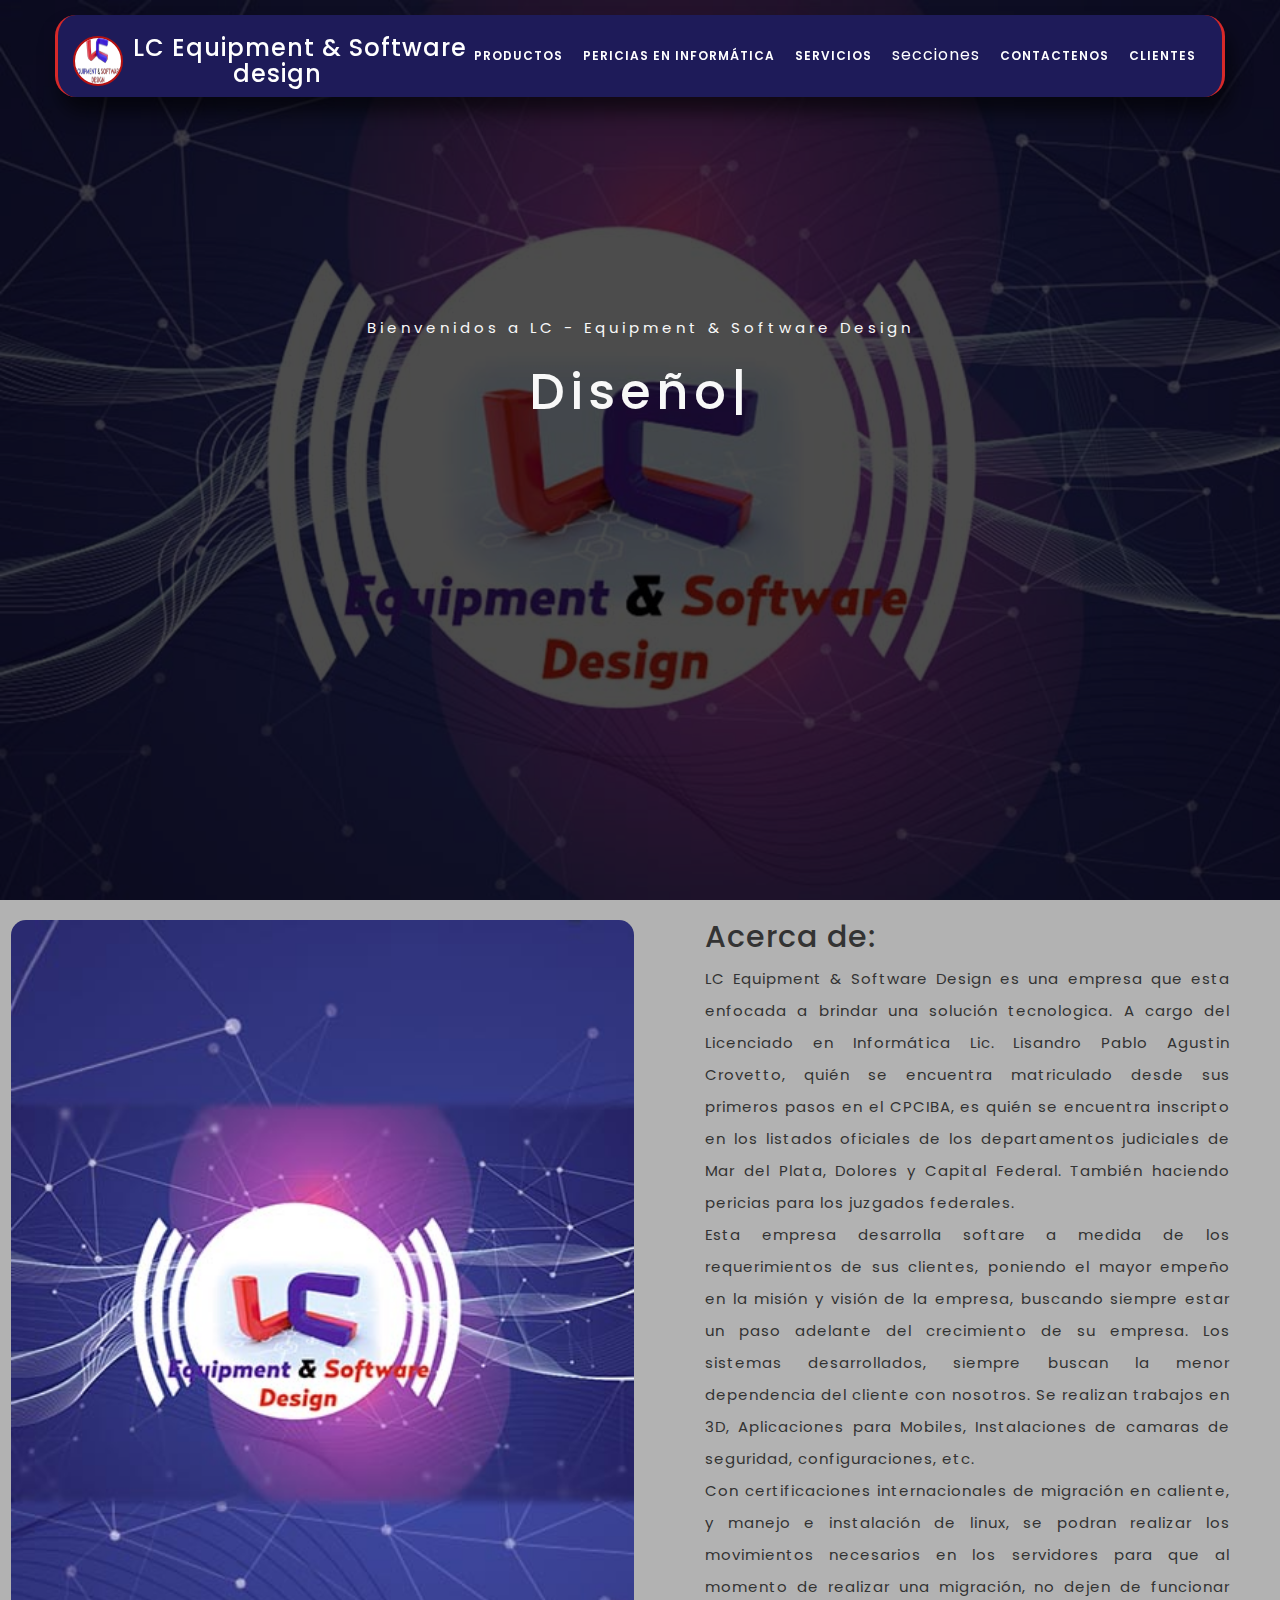
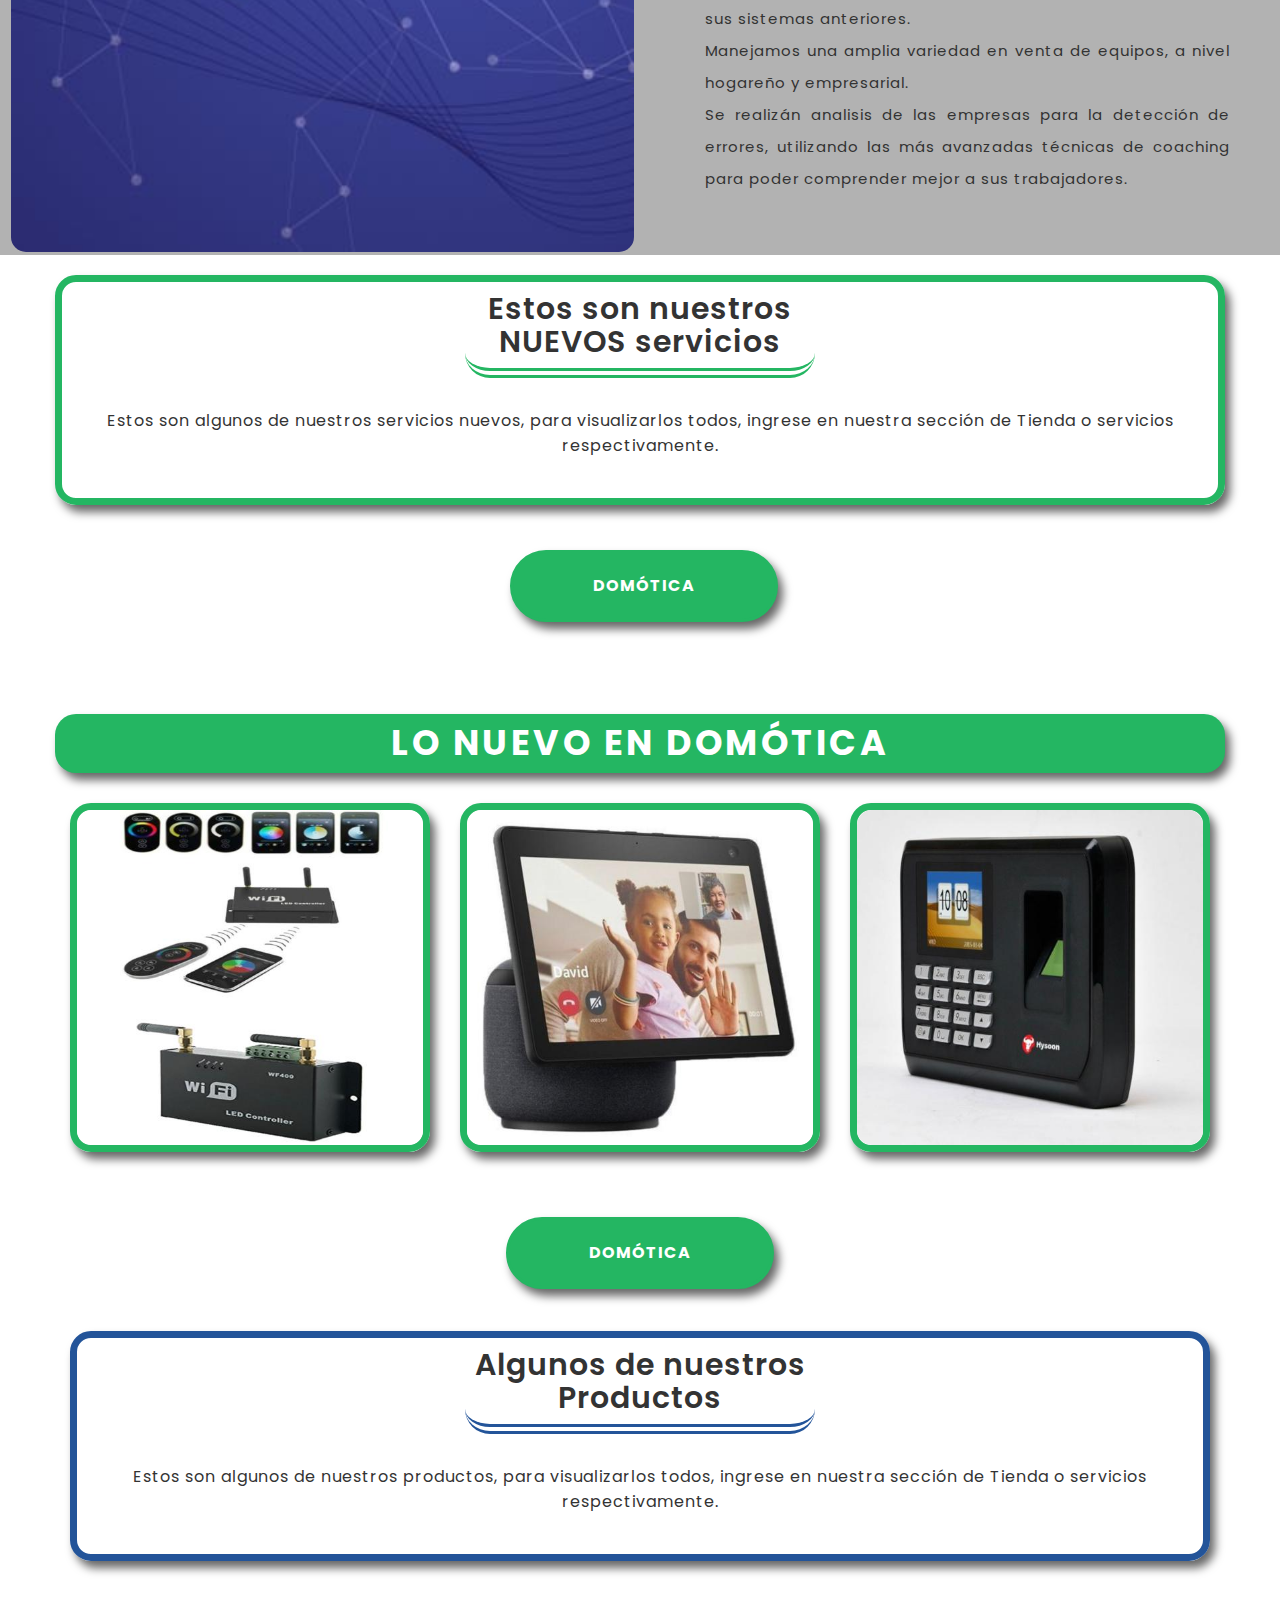
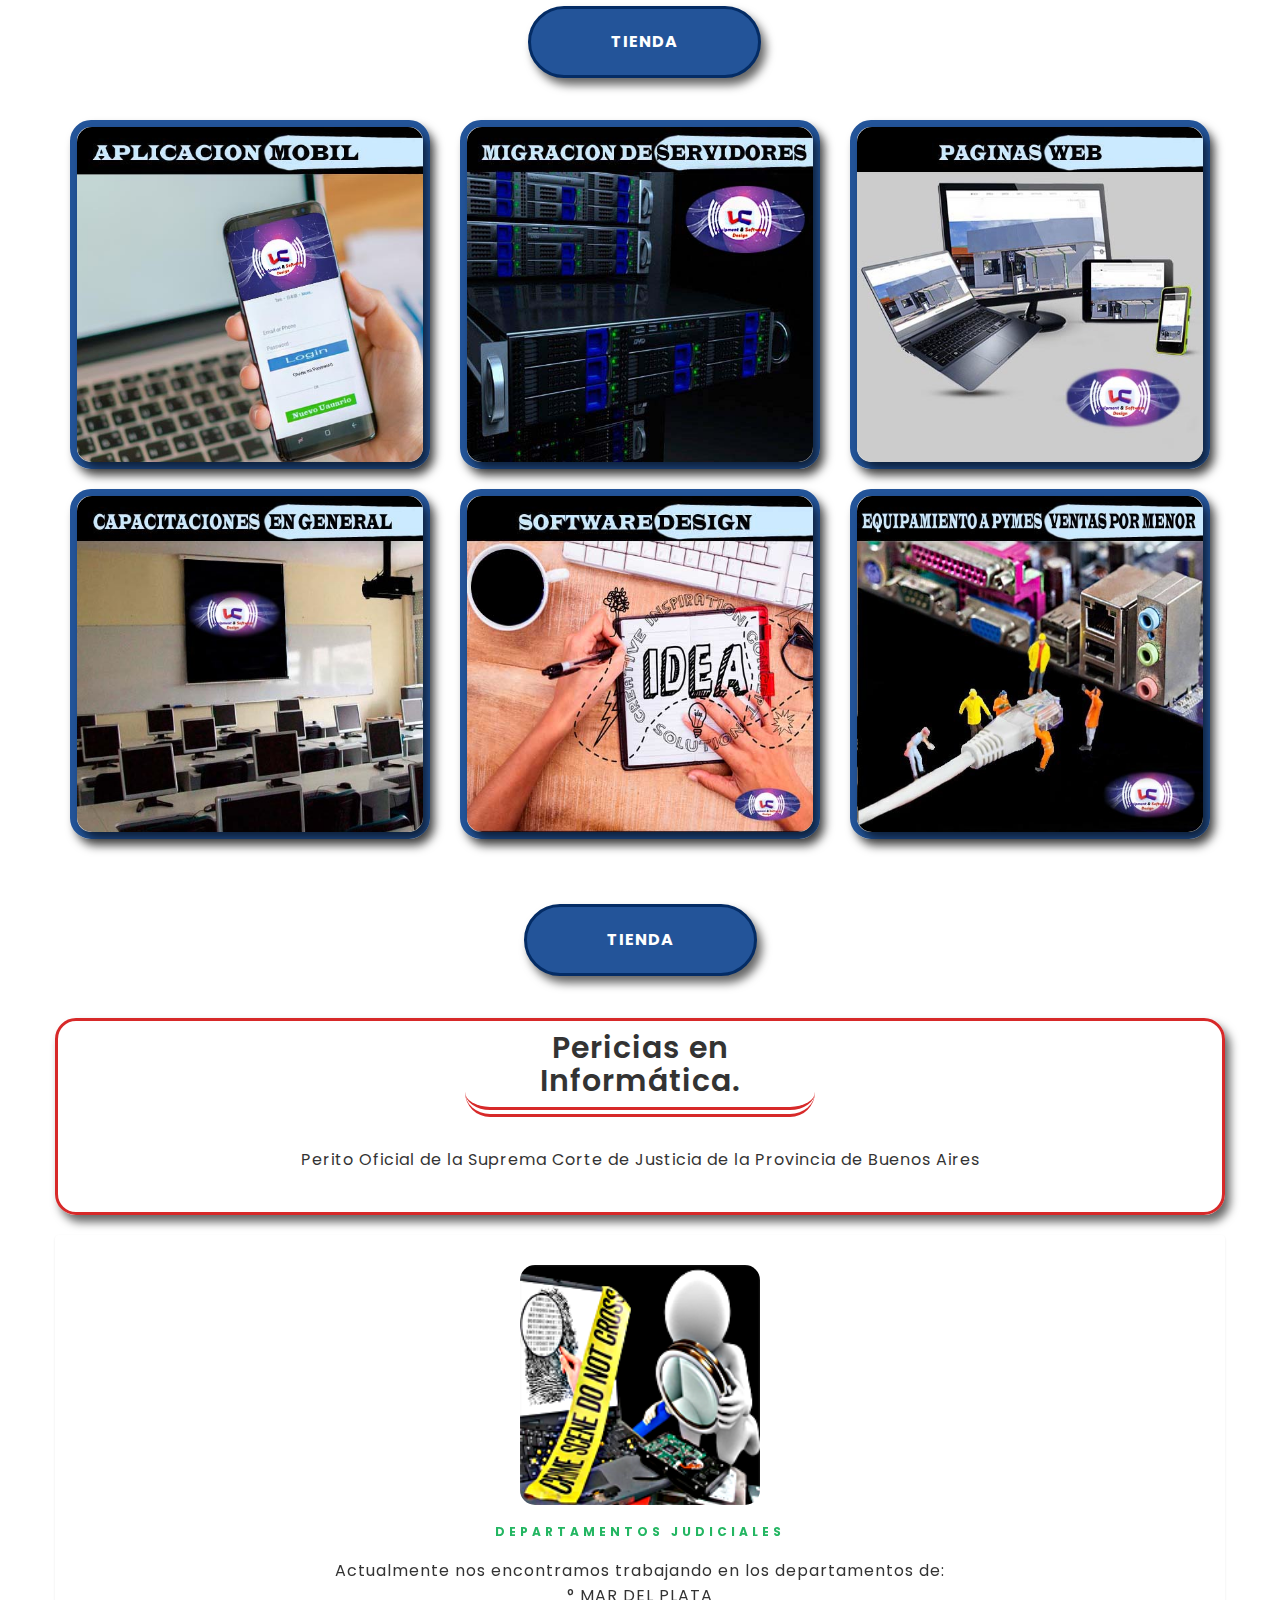
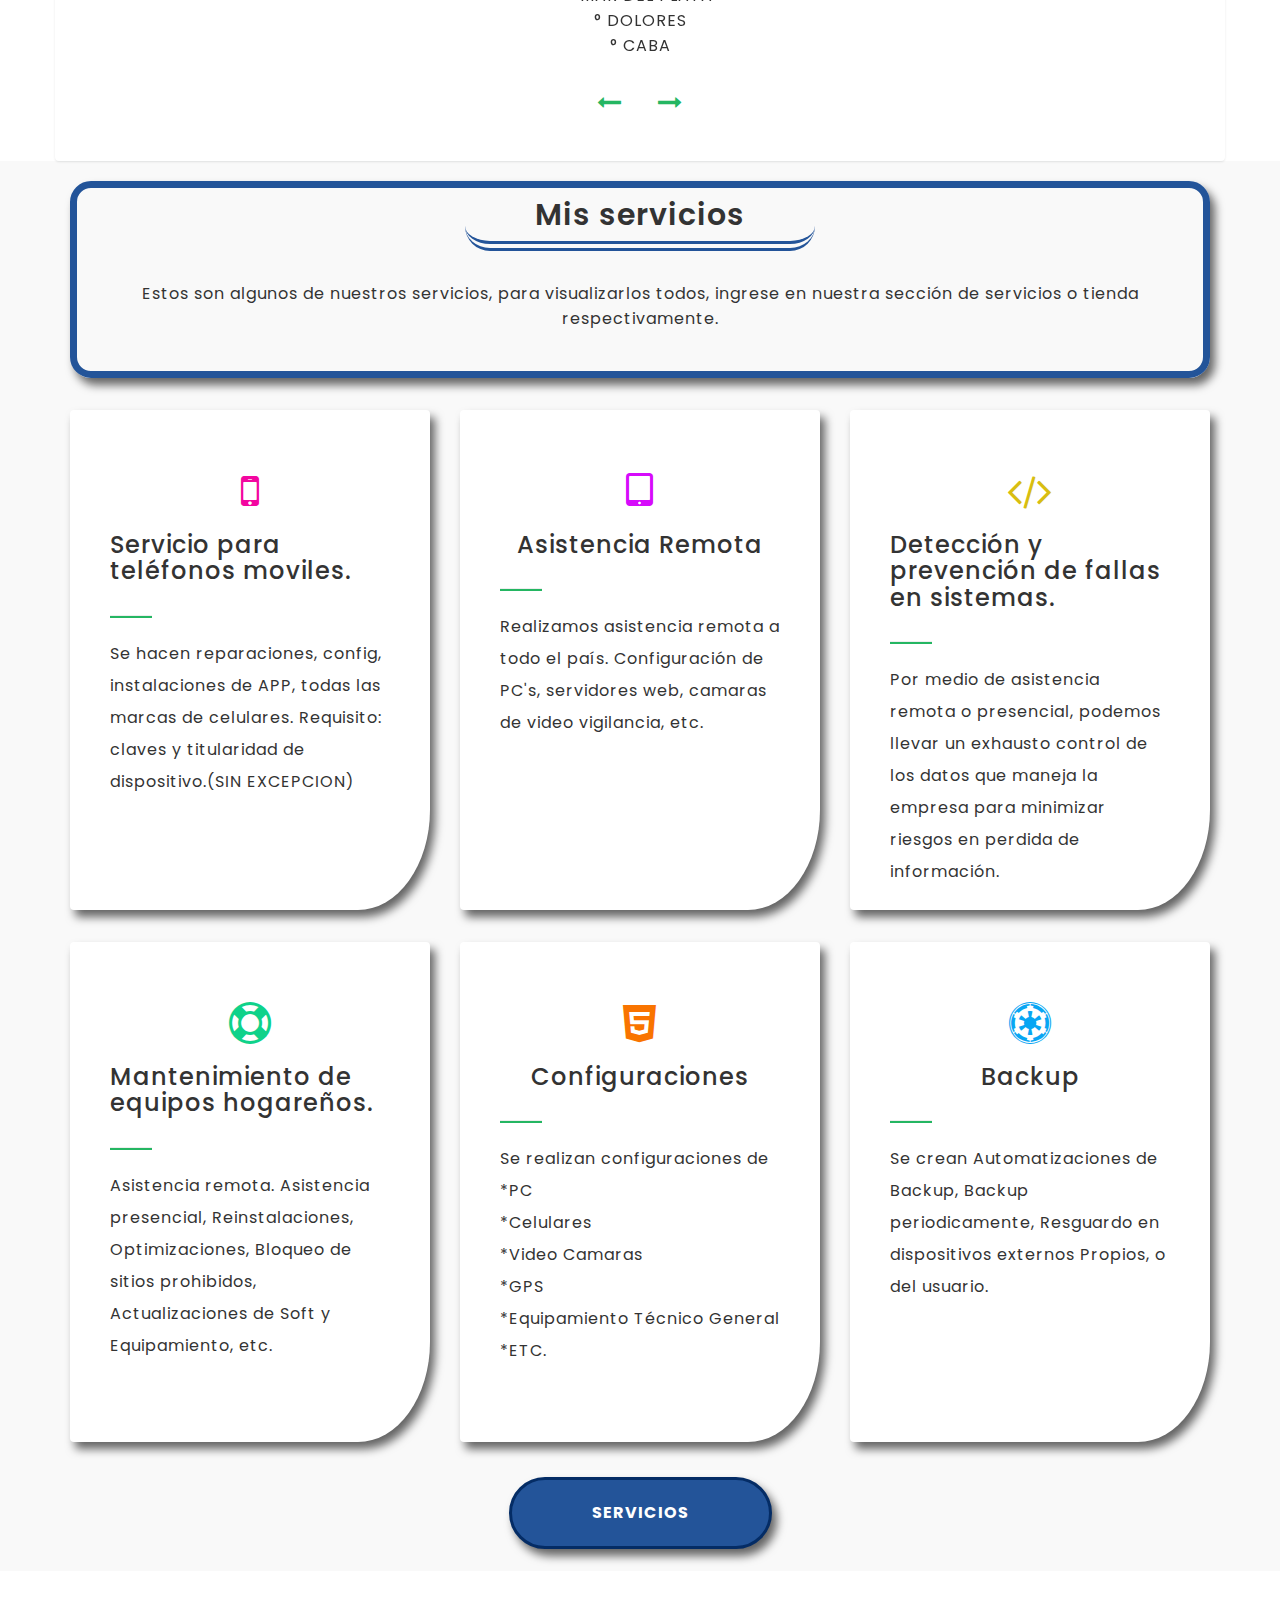
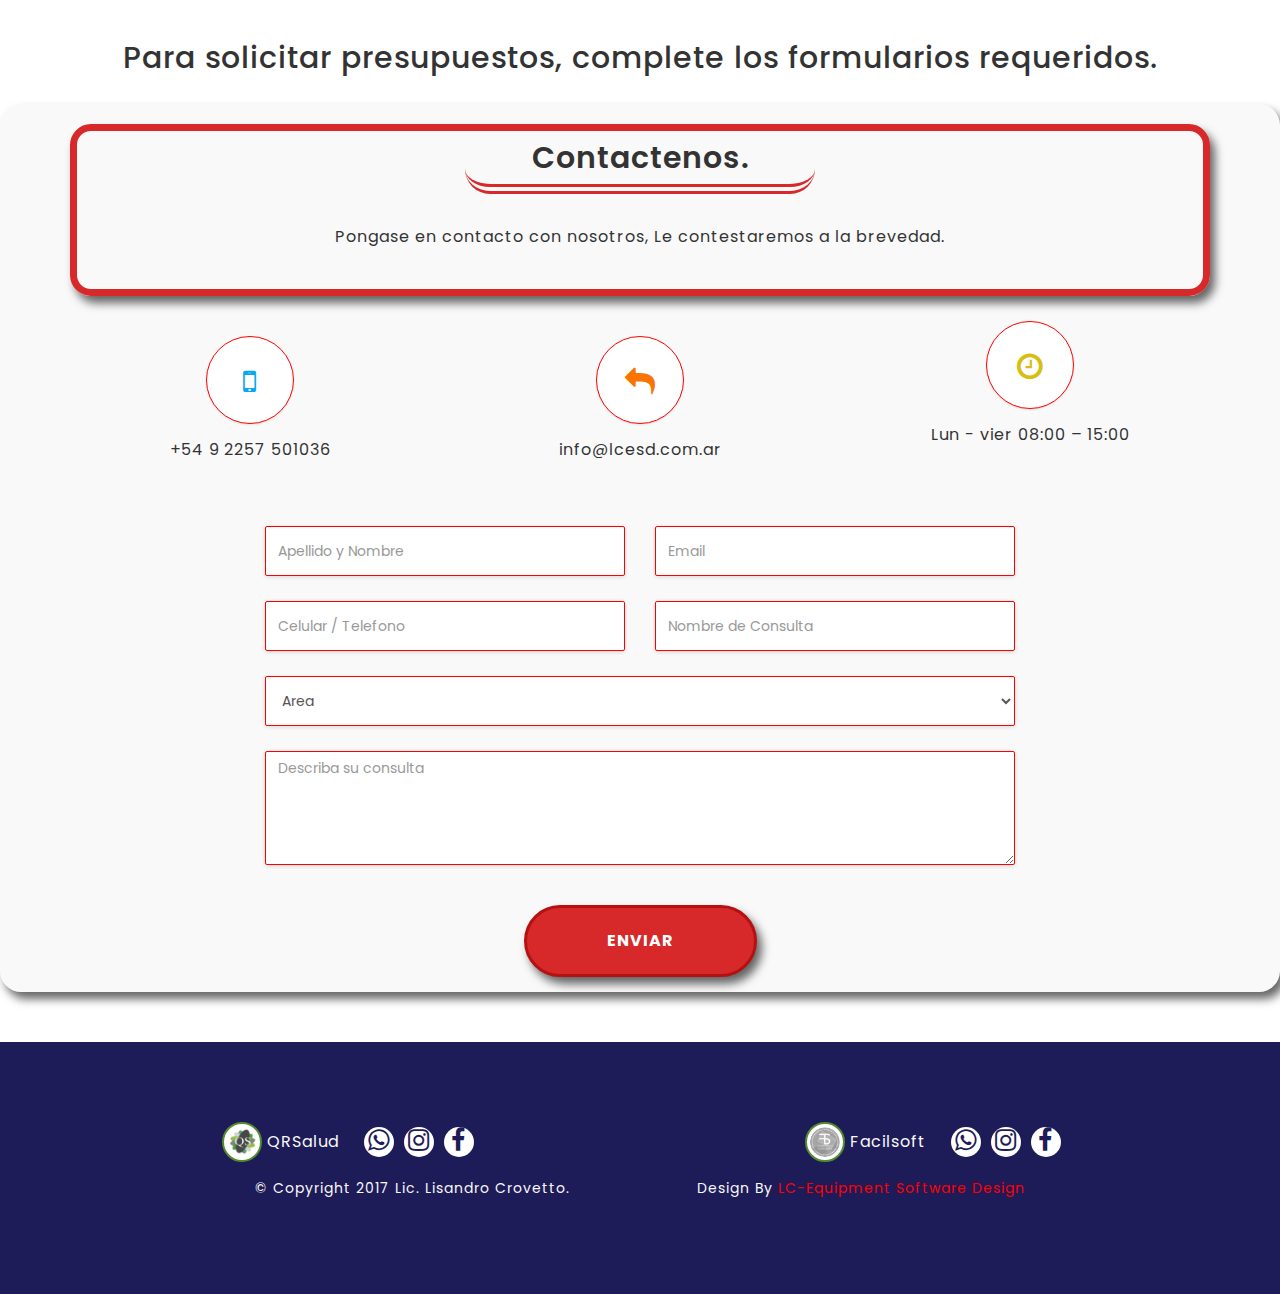
<file: index.html>
<?php

?>

<!DOCTYPE html>
<html lang="en">

  <head>
    
    <!-- Meta Tag -->
    <meta charset="UTF-8">
    <meta name="viewport" content="width=device-width, initial-scale=1.0">
    <meta http-equiv="X-UA-Compatible" content="IE=edge">
    
    <!-- SEO -->
    <meta name="description" content="Una empresa desarrollo de sistemas, redes pericias informaticas, familia, penal civil comercial contencioso administrativo laboral aplicaciones mobiles">
    <meta name="author" content="uipasta">
    <meta name="url" content="http://www.lcesd.com.ar">
    <meta name="copyright" content="Lic. Lisandro Crovetto">
    <meta name="robots" content="index,follow">
	
    
    
    <title>LC - Equipment software design</title>
    
    <!-- Favicon -->
    <link rel="shortcut icon" href="images/favicon/favicon.ico">
    <link rel="apple-touch-icon" sizes="144x144" type="image/x-icon" href="images/favicon/apple-touch-icon.png">
    
    <!-- All CSS Plugins -->
    <link rel="stylesheet" type="text/css" href="css/plugin.css">
    
    <!-- Main CSS Stylesheet -->
    <link rel="stylesheet" type="text/css" href="css/style.css?ssssasssas">
    
    <!-- Google Web Fonts  -->
    <link rel="stylesheet" href="https://fonts.googleapis.com/css?family=Poppins:400,300,500,600,700">

  
    <!-- HTML5 shiv and Respond.js support IE8 or Older for HTML5 elements and media queries -->
    <!--[if lt IE 9]>
	   <script src="https://oss.maxcdn.com/html5shiv/3.7.3/html5shiv.min.js"></script>
	   <script src="https://oss.maxcdn.com/respond/1.4.2/respond.min.js"></script>
    <![endif]-->
    

 </head>

  <body>
    
    
	
	<!-- Preloader Start -->
    <div id="preloader">
	  <div class="loader"></div>
    </div>
    <!-- Preloader End -->

    
    
    <!-- Home & Menu Section Start -->
    <header id="home" class="home-section">
        
        <div class="header-top-area">
            <div class="container">
            <div class="row" style="
    margin-top: 15px;
    position: relative;
    border: 3px solid #d72929;
    border-bottom-style: hidden;
    border-block-start-style: initial;
    border-radius: 21px;
    box-shadow: #0009 5px 15px 20px;
    background-color: #1e1b59;
    ">
                
                <div class="col-sm-3">
                    <div class="container-logo" >
                        <img class="logo" style="border-radius: 50%; "src="img/logotipo.png" alt="">
                        <h3 class="nav-title" > LC Equipment & Software <span class="espacio">design</span></h3>
                    </div>
                </div>
                    
                    <div class="col-sm-9">
                        <div class="navigation-menu">
                            <div class="navbar">
                                <div class="navbar-header">
                                    <button type="button" class="navbar-toggle" data-toggle="collapse" data-target=".navbar-collapse">
                                        <span class="sr-only">Toggle navigation</span>
                                        <span class="icon-bar"></span>
                                        <span class="icon-bar"></span>
                                        <span class="icon-bar"></span>
                                    </button>
                                </div>
                                <div class="navbar-collapse collapse">
                                    <ul class="nav navbar-nav navbar-right">
                                        <li><a class="smoth-scroll nav-link" href="#portfolio">Productos</a>
                                        </li>
                                        <li><a class="smoth-scroll nav-link" href="#testimonials">Pericias en Informática</a>
                                        </li>
                                        <li><a class="smoth-scroll nav-link" href="#services">Servicios</a>
                                        </li>
                                        
                                        <li>
                                            <div class="smoth-scroll dropdown">
                                                <span>secciones</span>
                                                <div style="margin-top: 5px;" class="dropdown-content">
                                                  <a class=" nav-link" href="sistemas.html">Sistemas</a>
                                                  <a class=" nav-link" href="tienda3d2.html">Impresiones 3d </a>
                                                  <a class=" nav-link" href="domotica.html">Domótica</a>
                                                  <a class=" nav-link" href="servicios.html">Servicios</a>
                                                  <a class=" nav-link" href="tienda.html">Tienda</a>
                                                </div>
                                              </div>
                                        </li>
                                        <li><a class="smoth-scroll nav-link" href="#contact">Contactenos</a>
                                        </li>
                                        <li >
                                            <a class="smoth-scroll nav-link" href="login.html">Clientes </a>
                                        </li>
                                      
                                    </ul>
                                </div>
                            </div>
                        </div>
                    </div>
                </div>
            </div>
        </div>
        
        <div class="home-section-background" data-stellar-background-ratio="0.6">
            <div class="display-table">
                <div class="display-table-cell">
                    <div class="container">
                        <div class="row">
                            <div class="col-md-12 text-center">
                                <div class="header-text">
                                    <p>Bienvenidos a LC - Equipment & Software Design</p>
                                    <h2><span class="typing"></span></h2>
                                    <div class="margin-top-60">
                                  </div>
                                
                                </div>
                            </div>
                        </div>
                    </div>
                </div>
            </div>
        </div>
        
    </header>
    <!-- Home & Menu Section End-->
    
    
    
    
    <!-- About Start -->
    <section id="about" class="about-section">
         <div class="row">
               
              <div class="col-md-6 col-sm-12 col-xs-12 index-img-flex">
                <img class="img-responsive index-img" src="images/bg/me.jpg" draggable="false" alt="">
              </div>
                
              <div class="col-md-6 col-sm-12 col-xs-12">
                <div class="about-me ">
                  
                  <h2>Acerca de:</h2>
                    
                  <p>LC Equipment & Software Design es una empresa que esta enfocada a brindar una solución 
                      tecnologica. A cargo del Licenciado en Informática Lic. Lisandro Pablo Agustin Crovetto,
                       quién se encuentra matriculado desde sus primeros pasos en el CPCIBA, 
                       es quién se encuentra inscripto en los listados oficiales de los departamentos 
                       judiciales de Mar del Plata, Dolores y Capital Federal. También haciendo pericias para 
                       los juzgados federales.
                       <br> Esta empresa desarrolla softare a medida de los 
                       requerimientos de sus clientes, poniendo el mayor empeño en la misión y visión de la 
                       empresa, buscando siempre estar un paso adelante del crecimiento de su empresa.
                        Los sistemas desarrollados, siempre buscan la menor dependencia del cliente con
                         nosotros. Se realizan trabajos en 3D, Aplicaciones para Mobiles, Instalaciones de 
                         camaras de seguridad, configuraciones, etc.
                         <br>Con certificaciones internacionales 
                         de migración en caliente, y manejo e instalación de linux, se podran realizar los 
                         movimientos necesarios en los servidores para que al momento de realizar una migración,
                        no dejen de funcionar sus sistemas anteriores. 
                        <br>Manejamos una amplia variedad en
                        venta de equipos, a nivel hogareño y empresarial. 
                        <br> Se realizán analisis de las
                        empresas para la detección de errores, utilizando las más avanzadas técnicas 
                        de coaching para poder comprender mejor a sus trabajadores. </p>
                 </div>
              </div>
                
          </div>
       </section>
       <!-- About End -->

      <!-- Portfolio Start -->
    <section id="portfolio" class="portfolio section-space-padding">
        <div class="container">
            <div class="row">
                <div class="col-12">
                    <div style="margin-top: 20px;position: relative;border: 7px solid #24b662;border-radius: 21px;box-shadow: #0009 5px 7px 10px;" class="section-title">
                        <h2 style="border-bottom: 10px double #24b662;">Estos son nuestros NUEVOS servicios</h2>
                        <p>Estos son algunos de nuestros servicios nuevos, para visualizarlos todos, ingrese en nuestra sección de Tienda o servicios respectivamente.</p>
                    </div>
                </div>
            </div>
            
            <div class="row">
                <ul class="portfolio">
                    <a class="button button-style button-style-dark button-style-icon fa fa-long-arrow-right smoth-scroll" href="sistemas.html" style="background-color: #24b662;box-shadow: #0009 5px 7px 10px;border: 3px solid #24b662 !important;color: #ffffff;">DOMÓTICA</a>
                </ul>
            </div>
            
			
            <div class="portfolio-inner">
			
                <div class="row" >
                
                    <center><h1 class="nuevo"> LO NUEVO EN DOMÓTICA </h1></center>
						 
						 
						 
                    <div class="col-md-4 col-sm-6 col-xs-12 mix apps">
                        <div style=    "margin-top: 20px;position: relative;border: 7px solid #24b662;border-radius: 21px;box-shadow: #0009 5px 7px 10px;"class="item">
                            <a href="images/portfolio/domotica/telefonos_516x500.jpeg" class="portfolio-popup" title="Aplicaciones para Mobiles">
                                <img src="images/portfolio/domotica/telefonos_516x500.jpeg" alt="" >
                            </a>
                        </div>
                    </div>
					  <div class="col-md-4 col-sm-6 col-xs-12 mix apps">
                        <div style=    "margin-top: 20px;position: relative;border: 7px solid #24b662;border-radius: 21px;box-shadow: #0009 5px 7px 10px;"class="item">
                            <a href="images/portfolio/domotica/tablet_516x500.jpeg" class="portfolio-popup" title="Aplicaciones para Mobiles">
                                <img src="images/portfolio/domotica/tablet_516x500.jpeg" alt="" >
                            </a>
                        </div>
                    </div>
					  <div class="col-md-4 col-sm-6 col-xs-12 mix apps">
                        <div style=    "margin-top: 20px;position: relative;border: 7px solid #24b662;border-radius: 21px;box-shadow: #0009 5px 7px 10px;"class="item">
                            <a href="images/portfolio/domotica/panel con imagen_516x500.jpeg" class="portfolio-popup" style="max-height: 300px !important;" title="Aplicaciones para Mobiles">
                                <img src="images/portfolio/domotica/panel con imagen_516x500.jpeg" alt="" >
                            </a>
                        </div>
                    </div>
                    
                    
                </div>
            </div>
        </div>
        
        <div class="text-center margin-top-50">
         <a class="button button-style button-style-dark button-style-icon fa fa-long-arrow-right smoth-scroll" href="sistemas.html" style="background-color: #24b662;box-shadow: #0009 5px 7px 10px;border: 3px solid #24b662 !important;color: #ffffff;">DOMÓTICA</a>
            </div>
     
     </section>
    <!-- Portfolio End --> 
    <!-- Portfolio Start -->
    <section id="portfolio" class="portfolio section-space-padding">
        <div class="container">
            <div class="row">
                <div class="col-sm-12">
                    <div style="margin-top: 20px;position: relative;border: 7px solid #235499;border-radius: 21px;box-shadow: #0009 5px 7px 10px;"class="section-title">
                        <h2 style="
    border-bottom: 10px double #235499;
">Algunos de nuestros Productos</h2>
                        <p>Estos son algunos de nuestros productos, para visualizarlos todos, ingrese en nuestra sección de Tienda o servicios respectivamente.</p>
                    </div>
                </div>
            </div>
            
            <div class="row">
                <ul class="portfolio">
                    <a class="button button-style button-style-dark button-style-icon fa fa-long-arrow-right smoth-scroll" href="tienda.html" 
					style="    background-color: #235499;
                    box-shadow: #0009 5px 7px 10px;
                    border: 3px solid #042c65 !important;
                    color: #fff;">TIENDA</a>
                </ul>
            </div>
            
			
            <div class="portfolio-inner">
			
                <div class="row" >
                
      
                    <div class="col-md-4 col-sm-6 col-xs-12 mix apps">

                       <div class="item" style="margin-top: 20px;position: relative;border: 7px solid #235499;border-radius: 21px;box-shadow: #0009 5px 7px 10px;">
                            <a href="images/portfolio/1.jpg" class="portfolio-popup" title="Aplicaciones para Mobiles">
                                <img src="images/portfolio/1.jpg" alt=""style="box-shadow: #0009 5px 7px 10px;" >
                            </a>
                        </div>
                    </div>
                    
                    <div class="col-md-4 col-sm-6 col-xs-12 mix mockups">
                        <div class="item" style="margin-top: 20px;position: relative;border: 7px solid #235499;border-radius: 21px;box-shadow: #0009 5px 7px 10px;">
                            <a href="images/portfolio/2.jpg" class="portfolio-popup" title="Migración en Caliente de Servidores">
                                <img src="images/portfolio/2.jpg" alt=""style="box-shadow: #0009 5px 7px 10px;" >
                            </a>
                        </div>
                    </div>
                    
                    <div class="col-md-4 col-sm-6 col-xs-12 mix apps">
                        <div class="item" style="margin-top: 20px;position: relative;border: 7px solid #235499;border-radius: 21px;box-shadow: #0009 5px 7px 10px;">
                            <a href="images/portfolio/3.jpg" class="portfolio-popup" title="Páginas web">
                                <img src="images/portfolio/3.jpg" alt=""style="box-shadow: #0009 5px 7px 10px;" >
                            </a>
                        </div>
                    </div>
                    
                    <div class="col-md-4 col-sm-6 col-xs-12 mix mockups wordpress">
                        <div class="item" style="margin-top: 20px;position: relative;border: 7px solid #235499;border-radius: 21px;box-shadow: #0009 5px 7px 10px;">
                            <a href="images/portfolio/4.jpg" class="portfolio-popup" title="Capacitación particular y para PyME">
                                <img src="images/portfolio/4.jpg" alt=""style="box-shadow: #0009 5px 7px 10px;" >
                        </div>
                    </div>
                    
                    <div class="col-md-4 col-sm-6 col-xs-12 mix wordpress apps">
                        <div class="item" style="margin-top: 20px;position: relative;border: 7px solid #235499;border-radius: 21px;box-shadow: #0009 5px 7px 10px;">
						
                            <a href="images/portfolio/5.jpg" class="portfolio-popup" title="Desarrollo de Aplicaciones a su medida">
                               <img src="images/portfolio/5.jpg" alt="" style="box-shadow: #0009 5px 7px 10px;" >
                            </a>
                        </div>
                    </div>
                    
                    <div class="col-md-4 col-sm-6 col-xs-12 mix apps mockups wordpress" >
                        <div class="item" style="margin-top: 20px;position: relative;border: 7px solid #235499;border-radius: 21px;box-shadow: #0009 5px 7px 10px;">
                            <a href="images/portfolio/6.jpg" class="portfolio-popup" title="Venta de Insumos Informáticos">
                                <img src="images/portfolio/6.jpg" alt=""style="box-shadow: #0009 5px 7px 10px;" >
                            </a>
                        </div>
                    </div>
                    
                </div>
            </div>
        </div>
        
        <div class="text-center margin-top-50">
          <a class="button button-style button-style-dark button-style-icon fa fa-long-arrow-right smoth-scroll" href="tienda.html" 
					style="    background-color: #235499;
    box-shadow: #0009 5px 7px 10px;
    border: 3px solid #042c65 !important;
    color: #fff;">TIENDA</a>
            </div>
     
     </section>
    <!-- Portfolio End -->
    
    
    
     <!-- Testimonial Start -->
     <section id="testimonials" class="testimonial-section section-space-padding" style="background-color: #fff;">
        <div class="container">
  <div class="row" style="
    margin-top: 20px;
    position: relative;
    border: 3px solid #d72929;
    border-radius: 21px;
    box-shadow: #0009 5px 7px 10px;
">
                <div class="col-sm-12">
                    <div class="section-title">
                       <h2 style="
    border-bottom: 10px double #d72929;
">Pericias en Informática.</h2>
                        <p>Perito Oficial de la Suprema Corte de Justicia de la Provincia de Buenos Aires<BR></p>
                    </div>
                </div>
            </div>
            
            <div class="row">
                <div class="testimonial-carousel-list margin-top-20">
                
                    <div class="testimonial-word text-center">
                    <img src="images/testimonial/1.png" class="img-responsive" alt="">
                        <h2>Departamentos Judiciales</h2>
                        <p>Actualmente nos encontramos trabajando en los departamentos de:<br>° MAR DEL PLATA<br> ° DOLORES<br>° CABA</p>
                    </div>
                    
                    <div class="testimonial-word text-center">
                    <img src="images/testimonial/2.png" class="img-responsive" alt="">
                        <h2>Profesionalismo, Eficiencia y Eficacia</h2>
                        <p>El Lic. Lisandro Crovetto es auxiliar de la justicia en los departamentos ya mencionados, y con el mismo profesionalismo que el juez lo requiere, realiz pericias privadas en todo el pais.</p>
                    </div>
                    
                    <div class="testimonial-word text-center">
                    <img src="images/testimonial/3.png" class="img-responsive" alt="">
                        <h2>Contratenos</h2>
                        <p>Para conocer los costos de las pericias, debera ponerse en contacto con nosotros, pasarnos los datos judiciales necesarios para poder evaluar la complicación de la misma, asi poder cotizar.</p>
                    </div>
                    
                </div>
            </div>
        </div>
    </section>
    <!-- Testimonial End -->
    
    
    
      <!-- statistics -->

    <!-- statistics end -->

    
    
    
    <!-- Services Start -->
    <section id="services" class="services-section section-space-padding">
        <div class="container">
           <div class="row">
                <div class="col-sm-12">
                    <div style="margin-top: 20px;position: relative;border: 7px solid #235499;border-radius: 21px;box-shadow: #0009 5px 7px 10px;"class="section-title">
                        <h2 style="
    border-bottom: 10px double #235499;
">Mis servicios</h2>
                        <p> Estos son algunos de nuestros servicios, para visualizarlos todos, ingrese en nuestra sección de servicios o tienda respectivamente.</p>
                    </div>
                </div>
            </div>
            
            <div class="row">
            
           
            <div class="col-md-4 col-sm-6">
				<div class="services-detail" style="box-shadow: #0009 5px 7px 10px;">
					<i class="fa fa-mobile color-1"></i>
					<h3>Servicio para teléfonos moviles.</h3>
					<hr>
					<p>Se hacen reparaciones, config, instalaciones de APP, todas las marcas de celulares. Requisito: claves y titularidad de dispositivo.(SIN EXCEPCION)</p>
					
				
				
				</div>
			</div>

			<div class="col-md-4 col-sm-6">
				<div class="services-detail" style="box-shadow: #0009 5px 7px 10px;">
					<i class="fa fa-tablet color-2"></i>
					<h3>Asistencia Remota</h3>
					<hr>
					<p>Realizamos asistencia remota a todo el país. Configuración de PC's, servidores web, camaras de video vigilancia, etc.</p>
					
				
				
				</div>
			</div>

			<div class="col-md-4 col-sm-6">
				<div class="services-detail" style="box-shadow: #0009 5px 7px 10px;">
					<i class="fa fa-code color-3"></i>
					<h3>Detección y prevención de fallas en sistemas.</h3>
					<hr>
					<p>Por medio de asistencia remota o presencial, podemos llevar un exhausto control de los datos que maneja la empresa para minimizar riesgos en perdida de información.</p>
			
				</div>
			</div>
            
            <div class="col-md-4 col-sm-6">
				<div class="services-detail" style="box-shadow: #0009 5px 7px 10px;">
					<i class="fa fa-support color-4"></i>
					<h3>Mantenimiento de equipos hogareños.</h3>
					<hr>
					<p>Asistencia remota. Asistencia presencial, Reinstalaciones, Optimizaciones, Bloqueo de sitios prohibidos, Actualizaciones de Soft y Equipamiento, etc.</p>
			
				</div>
			</div>

			<div class="col-md-4 col-sm-6">
				<div class="services-detail" style="box-shadow: #0009 5px 7px 10px;">
					<i class="fa fa-html5 color-5"></i>
					<h3>Configuraciones</h3>
					<hr>
					<p>Se realizan configuraciones de <BR>*PC<BR>*Celulares<BR>*Video Camaras<BR>*GPS<BR>*Equipamiento Técnico General<BR>*ETC.</p>
				</div>
			</div>

			<div class="col-md-4 col-sm-6">
				<div class="services-detail" style="box-shadow: #0009 5px 7px 10px;">
					<i class="fa fa-ge color-6"></i>
					<h3>Backup</h3>
					<hr>
					<p>Se crean Automatizaciones de Backup, Backup periodicamente, Resguardo en dispositivos externos Propios, o del usuario.</p>
				
				</div>
			</div>
            
            </div>
            <div class="text-center margin-top-20">
          <a class="button button-style button-style-dark button-style-icon fa fa-long-arrow-right smoth-scroll" href="servicios.html"style=   " background-color: #235499;
    box-shadow: #0009 5px 7px 10px;
    border: 3px solid #042c65 !important;
    color: #fff;">servicios</a>
            </div>
        </div>
    </section>
    <!-- Services End -->
    
    
    
    <!-- Call to Action Start -->
    <section class="call-to-action section-space-padding text-center">
       <div class="container" style="margin-top: 50px;">
         <div class="row">
           <div class="col-md-12">   
             
             <h2>Para solicitar presupuestos, complete los formularios requeridos.</h2>
            
            </div>    
          </div>
         </div>
       </section>
       <!-- Call to Action End -->
       
       
       
       
    <!-- Contact Start -->
    <section id="contact" class="contact-us section-space-padding"style="    margin-top: 20px;
    position: relative;
   
    border-radius: 21px;
    box-shadow: #0009 5px 7px 10px;">
       <div class="container">
          <div class="row">
                <div class="col-sm-12">
                    <div class="section-title"style="    margin-top: 20px;
    position: relative;
    border: 7px solid #d72929;
    border-radius: 21px;
    box-shadow: #0009 5px 7px 10px;">
                        <h2 style="
    border-bottom: 10px double #d72929;
">Contactenos.</h2>
                        <p>Pongase en contacto con nosotros, Le contestaremos a la brevedad.</p>
                    </div>
                </div>
            </div>
            
            
           <div class="text-center margin-top-10 margin-bottom-50">
            <div class="row">
            
               <div class="col-md-4 col-sm-4" style="margin-top: 15px;">
                <div class="contact-us-detail">  
                 <i class="fa fa-mobile color-6" style="margin-top: 15px; border: 1px solid #FF0000;"></i>
                  <p><a href="tel:+5492257501036">+54 9 2257 501036</a></p>
                 </div>
                </div>
               
               <div class="col-md-4 col-sm-4" style="margin-top: 15px;">
                <div class="contact-us-detail">
                 <i class="fa fa-mail-reply color-5" style="margin-top: 15px; border: 1px solid #FF0000;"></i>
                  <p><a href="mailto:info@lcesd.com.ar">info@lcesd.com.ar</a></p>
                 </div>
                </div>
                 
               <div class="col-md-4 col-sm-4" >
                <div class="contact-us-detail" >
                 <i class="fa fa-clock-o color-3" style="margin-top: 15px; border: 1px solid #FF0000;"></i>
                  <p>Lun - vier 08:00 – 15:00</p>
                 </div>
                </div>
              
               </div>
              </div>
            
         
         <div class="row" style="display: flex; flex-direction: column; justify-content: center; align-items: center;">
           
           <div class="col-md-8">   
                 
               <div class="row ">
                  <form action="mensajero.php" method="post" id="contact_form">
                    
					  <div class="col-sm-6">
						<div class="form-group">
						  <input  style="border: 1px solid #FF0000;" type="text" id="name" name="name" class="form-control" placeholder="Apellido y Nombre">
						 </div>
                        </div>
								
                       <div class="col-sm-6">
					    <div class="form-group">
						 <input style="border: 1px solid #FF0000;" type="email" id="email" name="email" class="form-control" placeholder="Email">
						 </div>
                        </div>
                        
                        <div class="col-sm-6">
						  <div class="form-group">
							<input style="border: 1px solid #FF0000;" type="text" id="cel" name="cel" class="form-control" placeholder="Celular / Telefono">
						   </div>
                          </div>
                          
                        <div class="col-sm-6">
						  <div class="form-group">
							<input style="border: 1px solid #FF0000;" type="text" id="address" name="address" class="form-control" placeholder="Nombre de Consulta">
						   </div>
                          </div>
								
                         <div class="col-sm-12">
						  <select style="border: 1px solid #FF0000;" id="subject" name="subject" class="form-group form-control">
							<option value="" selected disabled>Area</option>
							<option value="Diseño de sitios web">Diseño de sitios web</option>
							<option value="Desarrollo de Software a medida">Desarrollo de Software a medida</option>
							<option value="Configuraciones">Configuraciones</option>
                            <option value="Mobiles en General">Mobiles en General</option>
							<option value="Asistencia Remota">Asistencia Remota</option>
                            <option value="Redes Informaticas">Redes Informáticas</option>
                            <option value="Migraciones">Migraciones</option>
                            <option value="PyME">PyME</option>
                            <option value="Capasitaciones">Capacitaciones</option>
                            <option value="Otros">Otros</option>
                              
						   </select>
                          </div>
								
                       <div class="col-sm-12">
					    <div class="textarea-message form-group">
					      <textarea style="border: 1px solid #FF0000;" id="message" name="message" class="textarea-message form-control" placeholder="Describa su consulta" rows="5"></textarea>
						  </div>
                         </div>
                   
                   
                    <div class="text-center">      
		   <button type="submit" class="button button-style button-style-dark button-style-icon fa fa-long-arrow-right text-center" style="    background-color: #d72929;
    box-shadow: #0009 5px 7px 10px;
    border: 3px solid #b51111 !important;
    color: #fff;">Enviar</button>
	                  </div>
                       
                  </form>
                   
				</div>
               </div>
            
            

           
        
        </div>
       </div>
       
     
       
     </section>
     <!-- Contact End -->
       
        
        
        
    <!-- Footer Start -->
    <footer class="footer-section" style="margin-top: 50px;">
        <div class="container">
            <div class="row">
               <div class="col-md-6 text-left footer-icons" >
                <div class="logo-footer">  <img style="height: 30px; width: 30px;" src="img/logo-qr-salud.png" alt=""></div>
                   <div class="row icon-title" style="margin-right: 15px !important;">QRSalud</div>
                    <div class="icon-cont"> <a href="https://api.whatsapp.com/send?phone=+5492257637228&text=Hola%20somos%20QrSalud%20en%20que%20podemos%20ayudarte?."><i    class="fa fa-whatsapp icon-font"></i></a></div> 
                    <div class="icon-cont"><a href="https://www.instagram.com/qrsalud/?hl=es"><i   class="fa fa-instagram icon-font"></i></a></div>
                    <div class="icon-cont"><a href="https://www.facebook.com/qrsalud/"><i   class="fa fa-facebook icon-font"></i></a></div>
                </div>
               
                    <div class="col-md-6 text-left footer-icons" >
                        <div class="logo-footer">  <img style="height: 30px; width: 30px;" src="img/logo-fasilsoft.png" alt=""></div>
                        <div class="row" style="margin-right: 15px !important;">Facilsoft</div>
                        <div class="icon-cont"><a href="https://api.whatsapp.com/send?phone=+5492257637228&text=Hola%20somos%20Fácil%20Soft%20en%20que%20podemos%20ayudarte?." target="_blank"> <i    class="fa fa-whatsapp icon-font"></i></a></div> 
                        <div class="icon-cont"><a href="https://www.instagram.com/facilsoft/"><i   class="fa fa-instagram icon-font"></i></a></div>
                        <div class="icon-cont"><a href="https://www.facebook.com/facilsoft/"><i   class="fa fa-facebook icon-font"></i></a></div>
                    </div>
                </div>
                <div class="col-md-12 text-center ">
                    <p>© Copyright 2017 Lic. Lisandro Crovetto. <span class="espacio-footer">esto es relleno</span> Design By <a href="http://www.lcesd.com.ar" target="_blank" style="color: #FF0000;">LC-Equipment Software Design</a></p>
                </div>
               
            </div>
           
             
        </div>
    </footer>
    <!-- Footer End -->
    
    
    <!-- Back to Top Start -->
    <a href="#" class="scroll-to-top"><i class="fa fa-angle-up"></i></a>
    <!-- Back to Top End -->
    <!-- All Javascript Plugins  -->
    <script type="text/javascript" src="js/jquery.min.js"></script>
    <script type="text/javascript" src="js/plugin.js"></script>
    
                  
    <!-- Main Javascript File  -->
    <script type="text/javascript" src="js/scripts.js"></script>
  
  
  </body>
 </html>
</file>
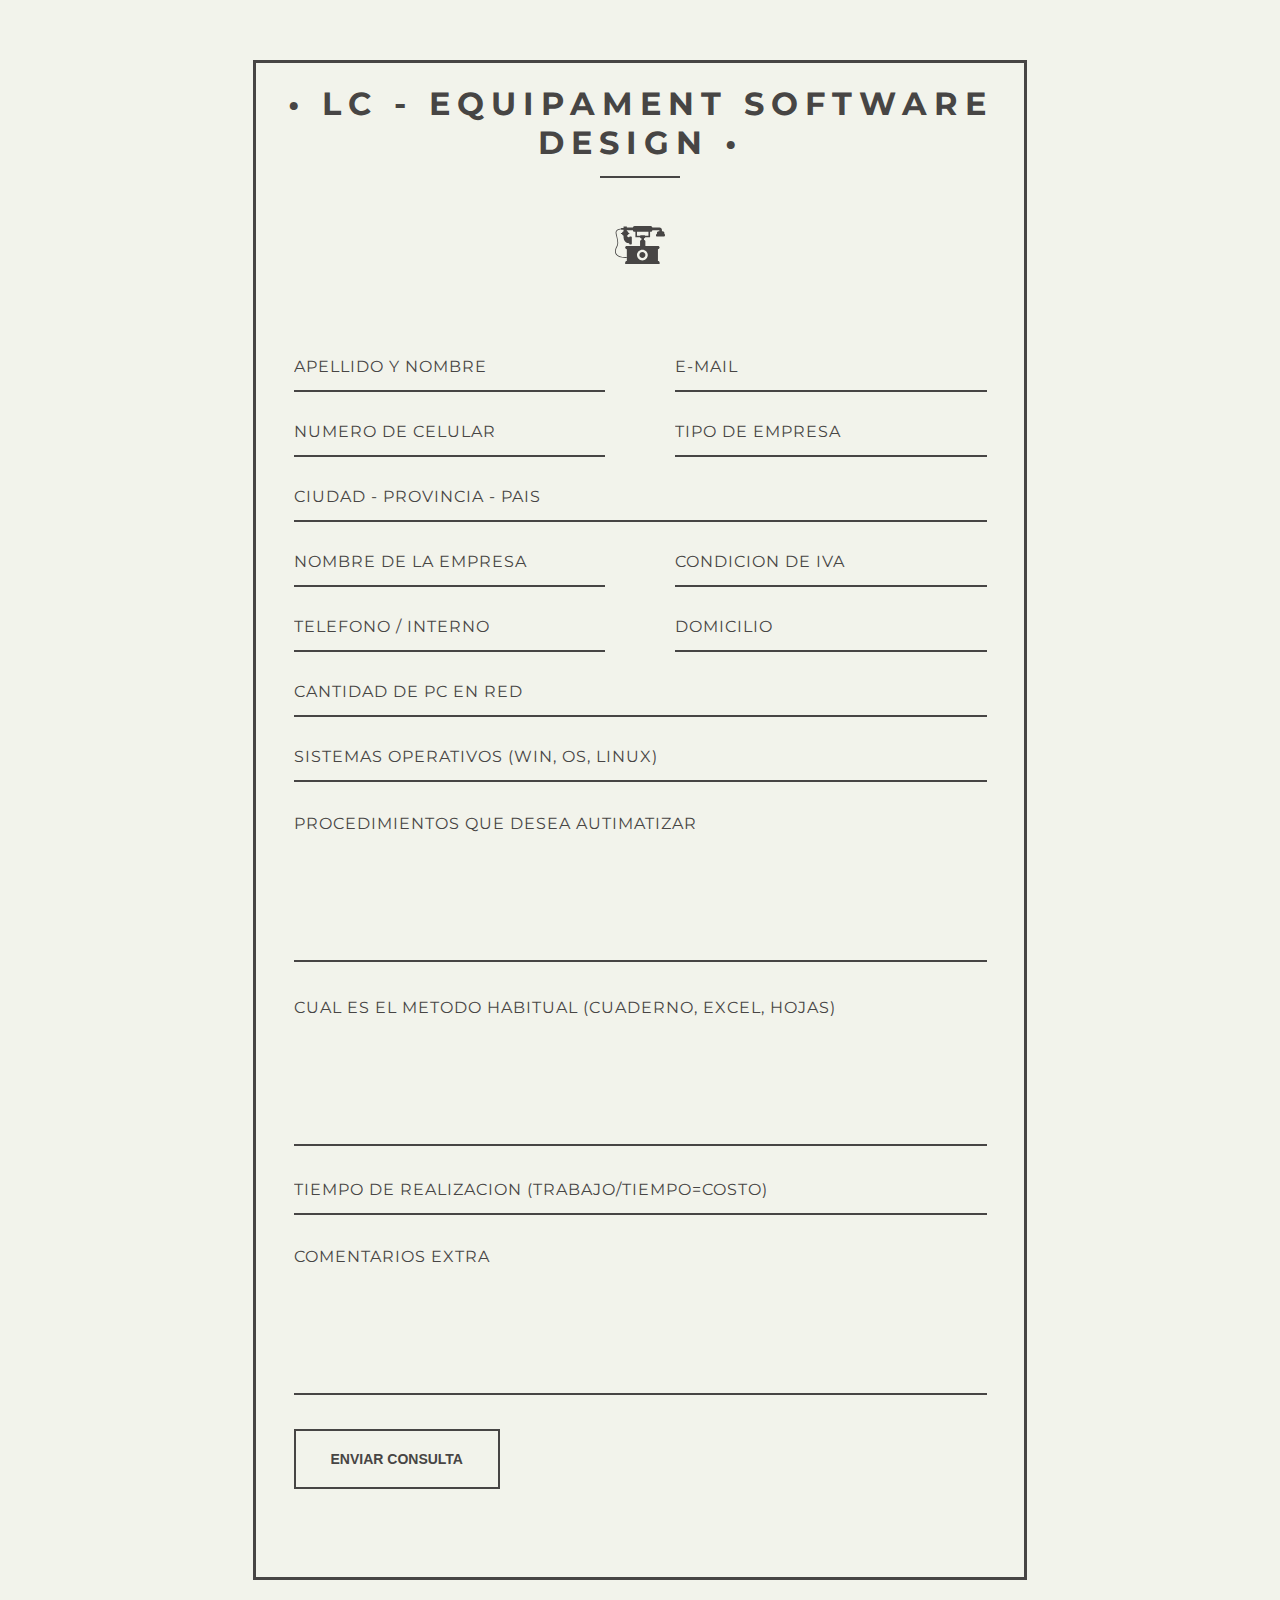
<file: consultas/index.html>
<!DOCTYPE html>
<html >
<head>
  <meta charset="UTF-8">
  <title>Presupuesto para el desarrollo de un Sistema a medida</title>
  
  
  
      <link rel="stylesheet" href="css/style.css">

  
</head>

<body>
  <div id="container">
  <h1>&bull; LC - Equipament Software Design &bull;</h1>
  <div class="underline">
  </div>
  <div class="icon_wrapper">
    <svg class="icon" viewBox="0 0 145.192 145.192">
      <path d="M126.82,32.694c-2.804,0-5.08,2.273-5.08,5.075v2.721c-1.462,0-2.646,1.185-2.646,2.647v1.995    c0,1.585,1.286,2.873,2.874,2.873h20.577c1.462,0,2.646-1.185,2.646-2.647v-3.041c0-1.009-0.816-1.825-1.823-1.825v-2.722    c0-2.802-2.276-5.075-5.079-5.075h-1.985v-3.829c0-3.816-3.095-6.912-6.913-6.912h-0.589h-20.45c0-2.67-2.164-4.835-4.833-4.835    H56.843c-2.67,0-4.835,2.165-4.835,4.835H34.356v-3.384h-9.563v3.384v1.178h-7.061v1.416c-2.67,0.27-10.17,1.424-13.882,5.972    c-1.773,2.17-2.44,4.791-1.983,7.793c0.463,3.043,1.271,6.346,2.128,9.841c2.354,9.616,5.024,20.515,0.549,28.077    C2.647,79.44-3.125,90.589,2.201,99.547c4.123,6.935,13.701,10.44,28.5,10.44c1.186,0,2.405-0.023,3.658-0.068v9.028h-0.296    c-2.516,0-4.558,2.039-4.558,4.558v4.566h100.04v-4.564c0-2.519-2.039-4.558-4.558-4.558h-0.297V84.631h0.297    c2.519,0,4.558-2.037,4.558-4.556v-0.009c0-2.516-2.039-4.556-4.556-4.556l-36.786-0.009V61.973c0-2.193-1.777-3.971-3.972-3.971    v-4.711h0.456c1.629,0,2.952-1.32,2.952-2.949h14.227V34.459h1.658c2.672,0,4.834-2.165,4.834-4.834h20.45v3.069H126.82z     M34.06,75.511c-2.518,0-4.558,2.04-4.558,4.556v0.009c0,2.519,2.042,4.556,4.558,4.556h0.296v24.12l-0.042-1.168    c-15.994,0.574-26.122-2.523-30.106-9.229C-0.464,90.5,4.822,80.347,6.55,77.423c4.964-8.382,2.173-19.774-0.29-29.825    c-0.843-3.442-1.639-6.696-2.088-9.638c-0.354-2.35,0.129-4.3,1.484-5.958c3.029-3.714,9.509-4.805,12.076-5.1v1.233h7.061v1.49    v2.684c-2.403,1.114-4.153,2.997-4.676,5.237H18.15c-0.584,0-1.056,0.474-1.056,1.056v0.83c0,0.584,0.475,1.056,1.056,1.056h1.984    c0.561,2.18,2.304,3.999,4.658,5.092v0.029c0,0-2.282,20.823,16.479,22.099v1.102c0,1.177,0.955,2.133,2.133,2.133h3.297    c1.178,0,2.133-0.956,2.133-2.133V50.135c0-1.177-0.955-2.132-2.133-2.132h-3.297c-1.178,0-2.133,0.955-2.133,2.132    c-1.575-0.235-5.532-1.17-6.635-4.547c2.36-1.092,4.109-2.913,4.669-5.097h1.308c0.722,0,1.309-0.584,1.309-1.308v-0.578    c0-0.584-0.475-1.056-1.056-1.056h-1.539c-0.542-2.332-2.416-4.271-4.968-5.363v-2.559h17.651c0,2.67,2.166,4.835,4.836,4.835 h2.392v15.88h13.639c0,1.629,1.321,2.949,2.951,2.949h0.899v4.711c-2.194,0-3.972,1.778-3.972,3.971v13.529L34.06,75.511z     M95.188,101.78c0,8.655-7.012,15.665-15.664,15.665c-8.653,0-15.667-7.01-15.667-15.665c0-8.647,7.014-15.664,15.667-15.664    C88.177,86.116,95.188,93.132,95.188,101.78z M97.189,45.669h-9.556c0-0.896-0.726-1.62-1.619-1.62H74.494    c-0.896,0-1.621,0.727-1.621,1.62h-8.967v-11.21h33.283V45.669z"></path>
      <path d="M70.865,101.78c0,4.774,3.886,8.657,8.66,8.657c4.774,0,8.657-3.883,8.657-8.657c0-4.773-3.883-8.656-8.657-8.656    C74.751,93.124,70.865,97.006,70.865,101.78z"></path>
    </svg>
  </div>
  <form action="soft.php" method="post" id="contact_form">
    <div class="name">
      <label for="name"></label>
      <input type="text" placeholder="Apellido y Nombre" name="name" id="name" required>
    </div>
    <div class="email">
      <label for="email"></label>
      <input type="email" placeholder="E-mail" name="email" id="email" required>
    </div>
       <div class="name">
      <label for="name"></label>
      <input type="text" placeholder="Numero de Celular" name="cel" id="cel" required>
    </div>
    <div class="email">
      <label for="email"></label>
      <input type="text" placeholder="Tipo de Empresa" name="temp" id="temp" required>
    </div>
    <div class="telephone">
      <label for="name"></label>
      <input type="text" placeholder="Ciudad - Provincia - Pais" name="ciupropa" id="ciupropa" required>
    </div>
      <div class="name">
      <label for="name"></label>
      <input type="text" placeholder="Nombre de la Empresa" name="nemp" id="nemp" required>
    </div>
    <div class="email">
      <label for="email"></label>
      <input type="text" placeholder="Condicion de IVA" name="civa" id="civa" required>
    </div>
      <div class="name">
      <label for="name"></label>
      <input type="text" placeholder="Telefono / interno" name="tel" id="tel" required>
    </div>
    <div class="email">
      <label for="email"></label>
      <input type="text" placeholder="Domicilio" name="Domicilio" id="Domicilio" required>
    </div>
      <div class="telephone">
      <label for="name"></label>
      <input type="text" placeholder="Cantidad de pC en red" name="cpc" id="cpc" required>
    </div>
      <div class="telephone">
      <label for="name"></label>
      <input type="text" placeholder="Sistemas Operativos (Win, OS, Linux)" name="sop" id="sop" required>
    </div>
    <div class="message">
      <label for="message"></label>
      <textarea name="pact" placeholder="Procedimientos que desea Autimatizar" id="pact" cols="30" rows="5" required></textarea>
    </div>
    <div class="message">
      <label for="message"></label>
      <textarea name="mact" placeholder="Cual es el Metodo Habitual (cuaderno, excel, hojas)" id="mact" cols="30" rows="5" required></textarea>
    </div>
    <div class="subject">
      <label for="subject"></label>
      <select placeholder="Subject line" name="tiempo" id="subject_input" required>
        <option disabled hidden selected>Tiempo de Realizacion (Trabajo/Tiempo=Costo)</option>
        <option value"2 a 4 Semanas">2 a 4 Semanas</option>
        <option value"4 a 8 Semanas">4 a 8 Semanas</option>
        <option value"8 a 16 Semanas">8 a 16 Semanas</option>
        <option value"16 a 24 Semanas">16 a 24 Semanas</option>
      </select>
    </div>
    <div class="message">
      <label for="message"></label>
      <textarea name="extra" placeholder="Comentarios Extra" id="extra" cols="30" rows="5" required></textarea>
    </div>
    <div class="submit">
      <input type="submit" value="Enviar Consulta" id="form_button" />
    </div>
  </form><!-- // End form -->
</div><!-- // End #container -->
  
  
</body>
</html>
</file>
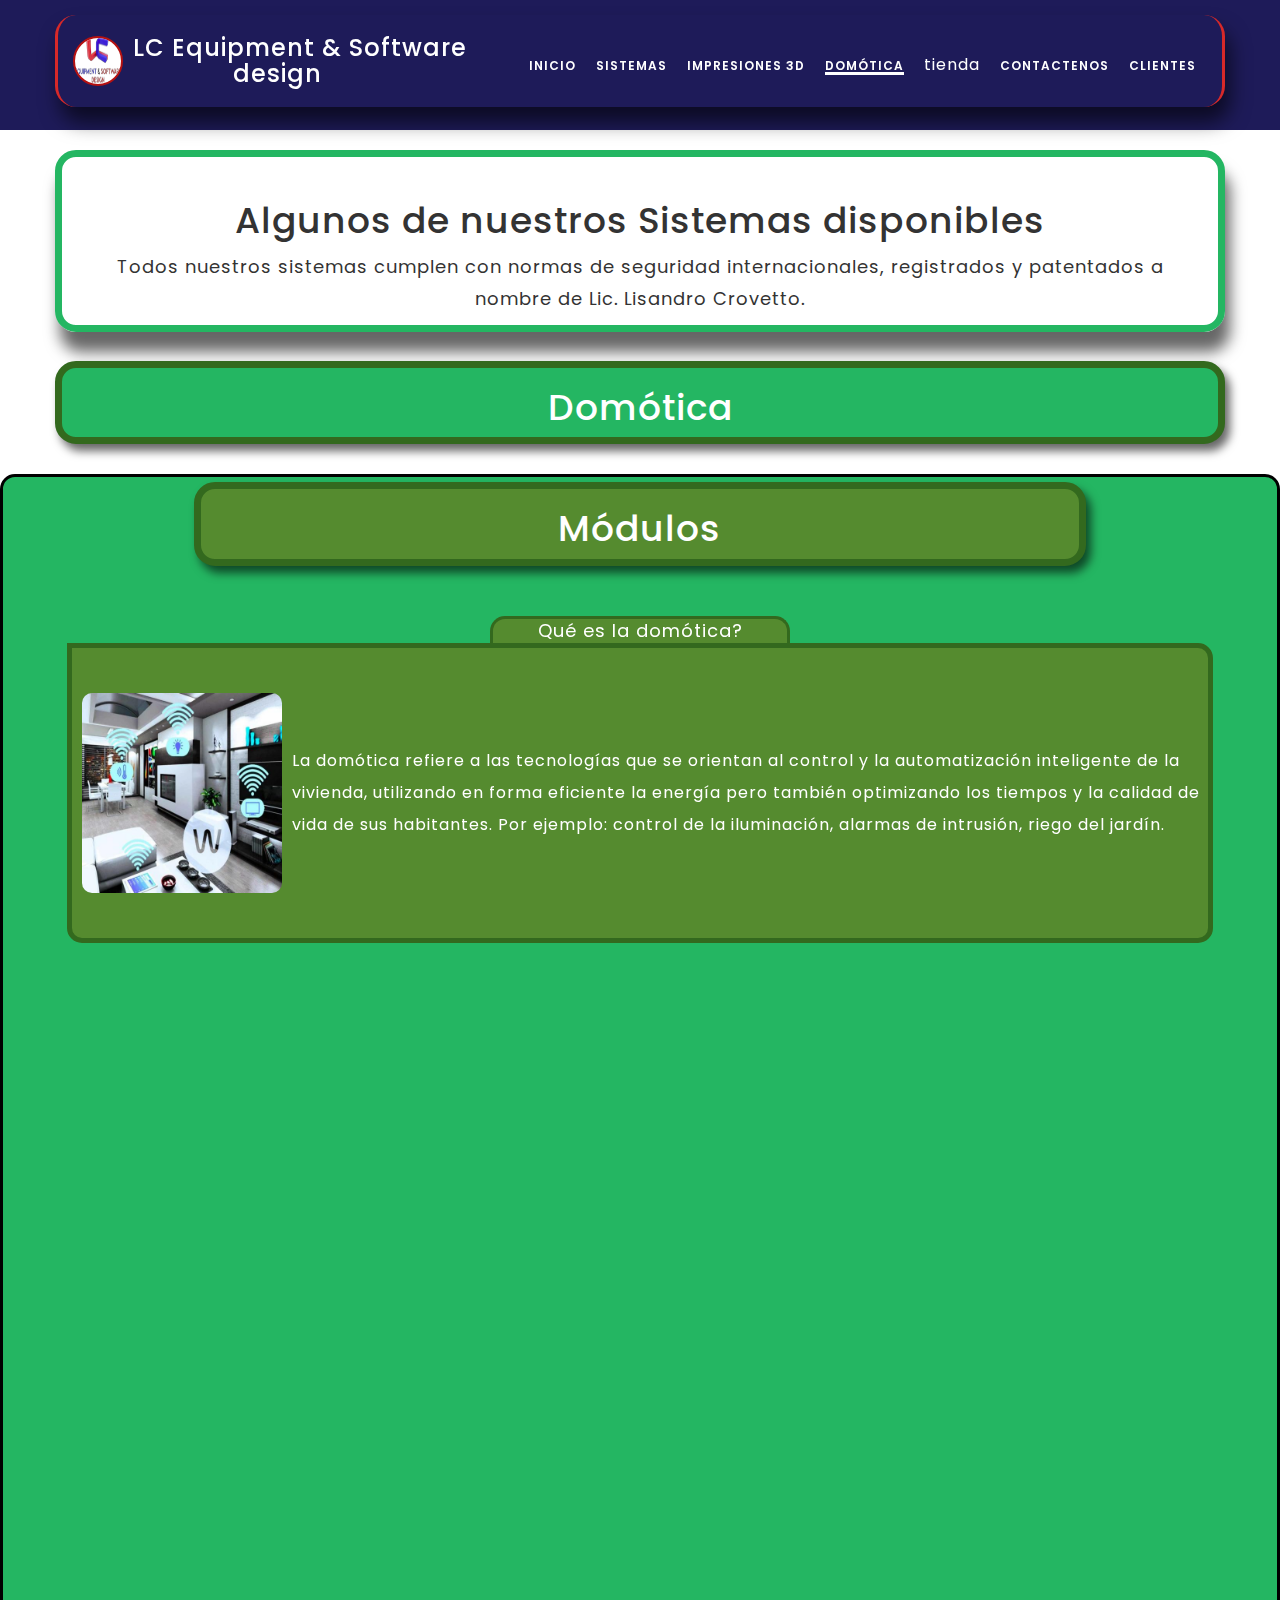
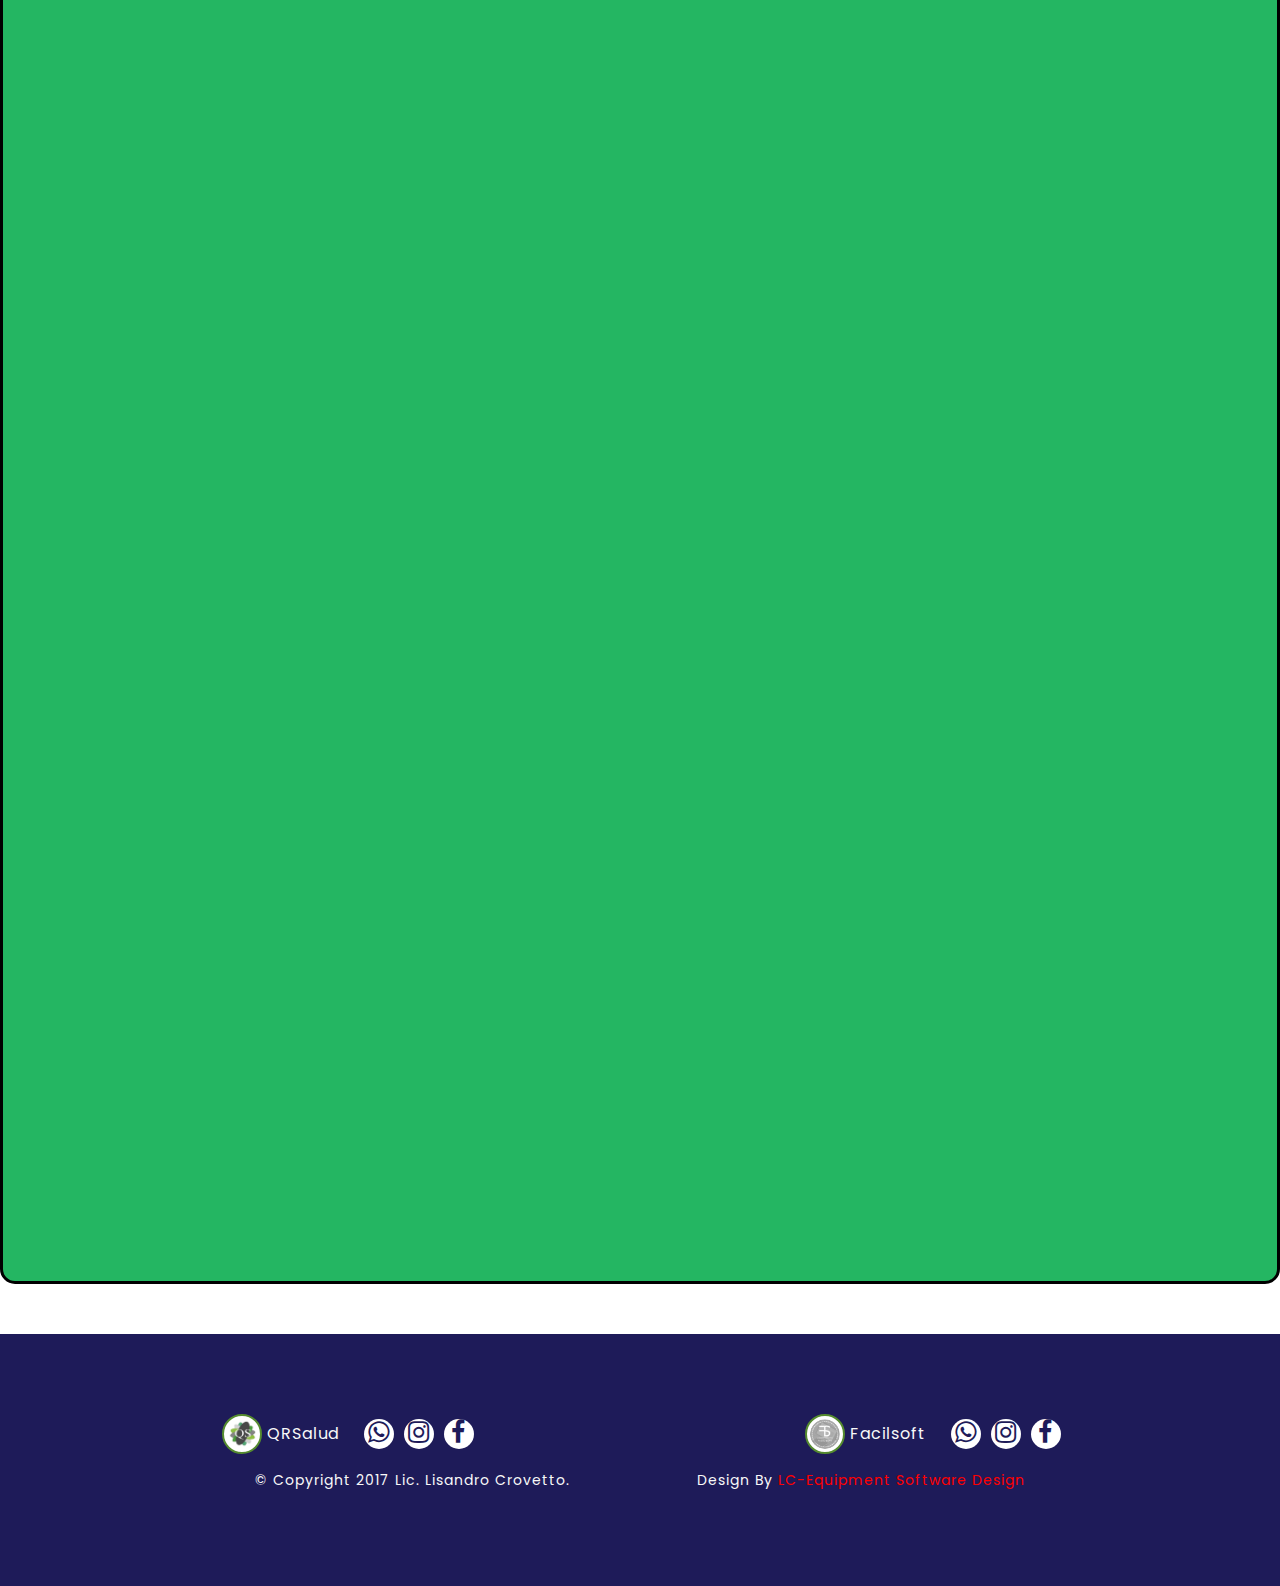
<file: domotica.html>
<!DOCTYPE html>
<html lang="en">

  <head>
    
    <!-- Meta Tag -->
    <meta charset="UTF-8">
    <meta name="viewport" content="width=device-width, initial-scale=1.0">
    <meta http-equiv="X-UA-Compatible" content="IE=edge">
    
    <!-- SEO -->
    <meta name="description" content="Una empresa desarrollo de sistemas, redes pericias informaticas, familia, penal civil comercial contencioso administrativo laboral aplicaciones mobiles">
    <meta name="author" content="uipasta">
    <meta name="url" content="http://www.lcesd.com.ar">
    <meta name="copyright" content="Lic. Lisandro Crovetto">
    <meta name="robots" content="index,follow">
    
    
    <title>LC - Equipment software design</title>
    
    <!-- Favicon -->
    <link rel="shortcut icon" href="images/favicon/favicon.ico">
    <link rel="apple-touch-icon" sizes="144x144" type="image/x-icon" href="images/favicon/apple-touch-icon.png">
    
    <!-- All CSS Plugins -->
    <link rel="stylesheet" type="text/css" href="css/plugin.css">
    
    <!-- Main CSS Stylesheet -->
    <link rel="stylesheet" type="text/css" href="css/style.css?a2wsdsddsdsss">
    
    <!-- Google Web Fonts  -->
    <link rel="stylesheet" href="https://fonts.googleapis.com/css?family=Poppins:400,300,500,600,700">
    <!--AOS-->
    <link href="https://unpkg.com/aos@2.3.1/dist/aos.css" rel="stylesheet">
    
    
    <!-- HTML5 shiv and Respond.js support IE8 or Older for HTML5 elements and media queries -->
    <!--[if lt IE 9]>
	   <script src="https://oss.maxcdn.com/html5shiv/3.7.3/html5shiv.min.js"></script>
	   <script src="https://oss.maxcdn.com/respond/1.4.2/respond.min.js"></script>
    <![endif]-->
    

 </head>

  <body>
    
    
	
	<!-- Preloader Start -->
    <div id="preloader">
	  <div class="loader"></div>
    </div>
    <!-- Preloader End -->

  <!-- Home & Menu Section Start -->
  <header id="home" class="home-section1">
        
    <div class="header-top-area">
        <div class="container">
            <div class="row" style="
margin-top: 15px;
position: relative;
border: 3px solid #d72929;
border-bottom-style: hidden;
border-block-start-style: initial;
border-radius: 21px;
box-shadow: #0009 5px 15px 20px;
background-color: #1e1b59;
">
            
            <div class="col-sm-3">
                <div class="container-logo" >
                    <img class="logo" style="border-radius: 50%; "src="img/logotipo.png" alt="">
                    <h3 class="nav-title" > LC Equipment & Software <span class="espacio">design</span></h3>
                </div>
            </div>
            
            <div class="col-sm-9" >
                <div class="navigation-menu" style="margin-top: 10px;">
                    <div class="navbar">
                        <div class="navbar-header">
                            <button type="button" class="navbar-toggle" data-toggle="collapse" data-target=".navbar-collapse">
                                <span class="sr-only">Toggle navigation</span>
                                <span class="icon-bar"></span>
                                <span class="icon-bar"></span>
                                <span class="icon-bar"></span>
                            </button>
                        </div>
                        <div class="navbar-collapse collapse">
                            <ul class="nav navbar-nav navbar-right">
                                <li><a class="smoth-scroll nav-link" href="index.html">Inicio</a>
                                </li>
                                <li><a class="smoth-scroll nav-link" href="sistemas.html">Sistemas</a>
                                </li>
                                <li><a class="smoth-scroll nav-link" href="tienda3d2.html">Impresiones 3D</a>
                                </li>
                                <li><a class="smoth-scroll nav-link active" href="domotica.html">Domótica</a>
                                </li>
                                <li>
                                    <div class="smoth-scroll dropdown">
                                        <span>tienda</span>
                                        <div style="margin-top: 5px;" class="dropdown-content">
                                          <a class=" nav-link" href="tienda.html">Productos</a>
                                          <a class=" nav-link " href="servicios.html">servicios</a>
                                        </div>
                                      </div>
                                </li>
                                <li><a class="smoth-scroll nav-link" href="index.html">Contactenos</a>
                                </li>
                                
                                <li >
                                    <a class="smoth-scroll nav-link" href="login.html">Clientes </a>
                                </li>
                              
                            </ul>
                        </div>
                    </div>
                </div>
            </div>
    
    
    
</header>

    
    
    <!-- Home & Menu Section Start -->

      <div class="contproductos">
       
       <div class="container pad-bot-50"style="margin-top: 20px;
    position: relative;
    border: 7px solid #24b662;
    border-radius: 21px;
    box-shadow: #0009 5px 20px 15px;">
	<br>
				<div class="heading">
					<center><h1>Algunos de nuestros Sistemas disponibles</h1></center>
					<div class="divider"><span></span></div>
					<center><p style="font-size:18px;">Todos nuestros sistemas cumplen con normas de seguridad internacionales, registrados y patentados a nombre de Lic. Lisandro Crovetto.</p></center>
           </div></div>
          <br>
                <div class="container pad-bot-50 title"style="margin-top: 5px;" >
                    <div class="heading">
                        <center><h1>Domótica</h1></center>
                    </div>
                </div>
                    <!--contenedor-->
				    <div class="contimg modules-cont" >
                        
                        <div class="container section-title-dom">
                            <div class="">
                                <center><h1>Módulos</h1></center>
                            </div>
                        </div>
                <div class="module-container" data-aos="zoom-in"> 
                    <div class="solapa1">Qué es la domótica?</div>
                        <div class="imtexr" >
                        <div style="grid-column: 1/2;">						
                                <img class="module-img"  src="images/portfolio/domotica/domotica casa_516x500.jpg">
                            </div>
                            <div style="grid-column: 2/3;">
                                <p class="module-text-short">La domótica refiere a las tecnologías que se orientan al 
                                    control y la automatización inteligente de la vivienda, utilizando en forma 
                                    eficiente la energía pero también optimizando los tiempos y la calidad de vida 
                                    de sus habitantes. Por ejemplo: control de la iluminación, alarmas de intrusión,
                                     riego del jardín.
                                </p>
                            </div> 
                    </div>
                </div>       
                <div class="module-container" data-aos="zoom-in">
                    <div class="solapa1">Periféricos de entrada</div>
                    <div class="imtexr">
                        <div style="grid-column: 1/2;">
                            <img class="module-img" src="images/portfolio/domotica/alexa de google v2_516x500.jpeg">
                        </div>
                        <div style="grid-column: 2/3;">
                            <p class="module-text">
                                A la hora de dar instrucciones a un hogar inteligente contamos con varias opciones además de nuestro propio smartphone, todas ellas permiten por medio del uso de nuestra voz podamos controlar funciones especificas de nuestra casa.
                                Actualmente muchos son los dispositivos de los que podemos valernos para controlar nuestro hogar, pero los más conocidos son: 
                                <br>
                                <strong>></strong> Amazon Alexa
                                <br>
                                <strong>></strong>    Google Assistant
                                <br>
                                <strong>></strong>    Siri
                                <br>
                                <strong>></strong>    Cortana
                                </p>
                        </div>
                    </div>
                </div>
                <div class="module-container" data-aos="zoom-in">
                        <div class="solapa1">Cerraduras inteligentes</div>
				    <div class="imtexr">
                        <div style="grid-column: 1/2;" >						
                            <img class="module-img" src="images/portfolio/domotica/control remoto_516x500.jpeg">
                        </div>
                        <div style="grid-column: 2/3;">
                            <p class="module-text-short">
                                Cerradura biométrica inteligente con alto nivel de seguridad, posee apertura por clave, huella o llave física en caso de necesidad.
                                Posee pasador extra desde el interior para mayor privacidad. Al trabajar con pilas no requiere instalación eléctrica, la programación
                                es muy sencilla desde cualquier smartphone o bien desde la misma cerradura.  
                            </p> 
                        </div>
                    </div>
                </div>
                <div class="module-container" data-aos="zoom-in">
                    <div class="solapa1">Control automático de persianas</div>
                    <div class="imtexr">
                        <div style="grid-column: 1/2;">
                            <img class="module-img" src="images/portfolio/domotica/cortinas automaticas_516x500.jpg">
                        </div>
                        <div style="grid-column: 2/3;">
                            <p class="module-text-short">
                                Las persianas eléctricas son una opción muy práctica para el hogar. Su diseño añade valor estético al espacio y son funcionales. La conversión de las persianas manuales al sistema automatizado es simple, fácil y rentable. Ya sea en la ciudad, en el campo o en la playa son una gran solución cuando se desea poner límites al calor, la luz o incluso proteger ventanas y puertas. 
                            </p> 
                        </div>
                    </div>
                </div>
                <div class="module-container" data-aos="zoom-in">
                        <div class="solapa1">Alarmas inteligentes</div>
				    <div class="imtexr">
                        <div style="grid-column: 1/2;">						
                            <img class="module-img" src="images/portfolio/domotica/panel pared_516x500.jpeg">
                        </div>
                        <div style="grid-column: 2/3;">
                            <p class="module-text-short">
                                Kit inicial de las alarmas inteligentes se incluyen  un sensor de puerta, 
                                un mando remoto y un sensor PIR con cámara de fotos. Blaupunkt ofrece una amplia gama de sensores opcionales 
                                inalámbricos (diferentes PIR, sensores de humo, botón de pánico, sirenas…). También se pueden añadir cámaras 
                                IP para la visualización de vídeo en tiempo real. Además, la central enlaza con dispositivos de domótica 
                                avanzada inalámbricos tipo ZIG BEE.
                            </p> 
                        </div>
                    </div>
                </div>
                <div class="module-container" data-aos="zoom-in">
                    <div class="solapa1">Sistemas de iluminación</div>
                    <div class="imtexr">
                        <div style="grid-column: 1/2;">
                            <img class="module-img" src="images/portfolio/domotica/panel solar_516x500.jpeg">
                        </div>
                        <div style="grid-column: 2/3;">
                            <p class="module-text-short">
                              Por medio de la domótica se pueden lograr sistemas de iluminacion autonomos del tendido electrico para que sin 
                              importar que su hogar siempre cuente con la iluminación que usted desea.
                              contamos con luces alimentadas por paneles solares capaces de almacenar una cargar que permita su funcionamiento independientemente de 
                              que se cuente con energía eléctrica de la red.
                            </p>  
                        </div>
                    </div>
                </div>
                <div class="module-container" data-aos="zoom-in">
                    <div class="solapa1">Sistema de iluminación interactivo</div>
				    <div class="imtexr">
                        <div style="grid-column: 1/2;">						
                            <img class="module-img" src="images/portfolio/domotica/telefonos_516x500.jpeg">
                        </div>
                        <div style="grid-column: 2/3;">
                            <p class="module-text-short "> 
                               Una de las ventajas que ofrece la domótica a la hora de implementar la iluminación del 
                               hogar, es que podemos crear un hambiente unico por medio del control de las luces, ya sea que 
                               necesitemos algo mas relajado como para una cena familiar o un habiente más festivo por medio del 
                               control de las luces su hogar será capaz de crear hambientes únicos para sus invitados
                            </p>
                        </div>
                    </div>
                </div>
                    <div class="module-container" data-aos="zoom-in"> 
                    <div class="solapa1">Sistemas de riego automáticos</div>
                        <div class="imtexr">
                            <div style="grid-column: 1/2;">
                                <img class="module-img" src="images/portfolio/domotica/regadores_516x500.jpg">
                            </div>
                        <div style="grid-column: 2/3;">
                           <p class="module-text-short">
                           Por medio del sistema de riego automático usted podrá distribuir agua a las plantas de manera controlada, por medio de sistemas de aspersión o goteo. Este sistema permite distribuir el agua en la ubicación, cantidad, frecuencia y horario que se desee.
                            </p> 
                        </div>
                    </div>
                </div>
                <div class="module-container" data-aos="zoom-in"> 
                        <div class="solapa1">Los mejores componentes</div>
                    <div class="imtexr">
                        <div style="grid-column: 1/2;">
                            <img class="module-img" src="images/portfolio/domotica/arduino_516x500.jpg">
                        </div>
                        <div style="grid-column: 2/3;">
                            <p class="module-text-short">
                               En LC Equipament & software construimos nuestros sistemas utilizando los más nuevos y mejores componentes que el mercado puede ofrecer, de esta manera nos aseguramos que usted reciba un producto y servicio de calidad, para que pueda disfrutar de su hogar de su hogar inteligente sin ningún tipo de inconveniente.
                            </p>
                        </div>
                    </div>
                </div>
                </div>
            </div>
    <!-- Footer Start -->
    <footer class="footer-section" style="margin-top: 50px;">
        <div class="container">
            <div class="row">
               <div class="col-md-6 text-left footer-icons" >
                <div class="logo-footer">  <img style="height: 30px; width: 30px;" src="img/logo-qr-salud.png" alt=""></div>
                   <div class="row icon-title" style="margin-right: 15px !important;">QRSalud</div>
                    <div class="icon-cont"> <a href="https://api.whatsapp.com/send?phone=+5492257637228&text=Hola%20somos%20QrSalud%20en%20que%20podemos%20ayudarte?."><i    class="fa fa-whatsapp icon-font"></i></a></div> 
                    <div class="icon-cont"><a href="https://www.instagram.com/qrsalud/?hl=es"><i   class="fa fa-instagram icon-font"></i></a></div>
                    <div class="icon-cont"><a href="https://www.facebook.com/qrsalud/"><i   class="fa fa-facebook icon-font"></i></a></div>
                </div>
               
                    <div class="col-md-6 text-left footer-icons" >
                        <div class="logo-footer">  <img style="height: 30px; width: 30px;" src="img/logo-fasilsoft.png" alt=""></div>
                        <div class="row" style="margin-right: 15px !important;">Facilsoft</div>
                        <div class="icon-cont"><a href="https://api.whatsapp.com/send?phone=+5492257637228&text=Hola%20somos%20Fácil%20Soft%20en%20que%20podemos%20ayudarte?." target="_blank"> <i    class="fa fa-whatsapp icon-font"></i></a></div> 
                        <div class="icon-cont"><a href="https://www.instagram.com/facilsoft/"><i   class="fa fa-instagram icon-font"></i></a></div>
                        <div class="icon-cont"><a href="https://www.facebook.com/facilsoft/"><i   class="fa fa-facebook icon-font"></i></a></div>
                    </div>
                </div>
                <div class="col-md-12 text-center ">
                    <p>© Copyright 2017 Lic. Lisandro Crovetto. <span class="espacio-footer">esto es relleno</span> Design By <a href="http://www.lcesd.com.ar" target="_blank" style="color: #FF0000;">LC-Equipment Software Design</a></p>
                </div>
               
            </div>
           
             
        </div>
    </footer>
    <!-- Footer End -->
    
    
    <!-- Back to Top Start -->
    <a href="#" class="scroll-to-top"><i class="fa fa-angle-up"></i></a>
    <!-- Back to Top End -->
    
    
    <!-- All Javascript Plugins  -->
    <script src="https://unpkg.com/aos@2.3.1/dist/aos.js"></script>
    <script type="text/javascript" src="js/jquery.min.js"></script>
    <script type="text/javascript" src="js/plugin.js"></script>
    <script type="text/javascript" src="http://maps.google.com/maps/api/js?key=AIzaSyC0HAKwKinpoFKNGUwRBgkrKhF-sIqFUNA"></script>
    
    <!-- Main Javascript File  -->
    <script type="text/javascript" src="js/scripts.js"></script>
    <script>
        AOS.init();
    </script>
  
  </body>
 </html>
</file>
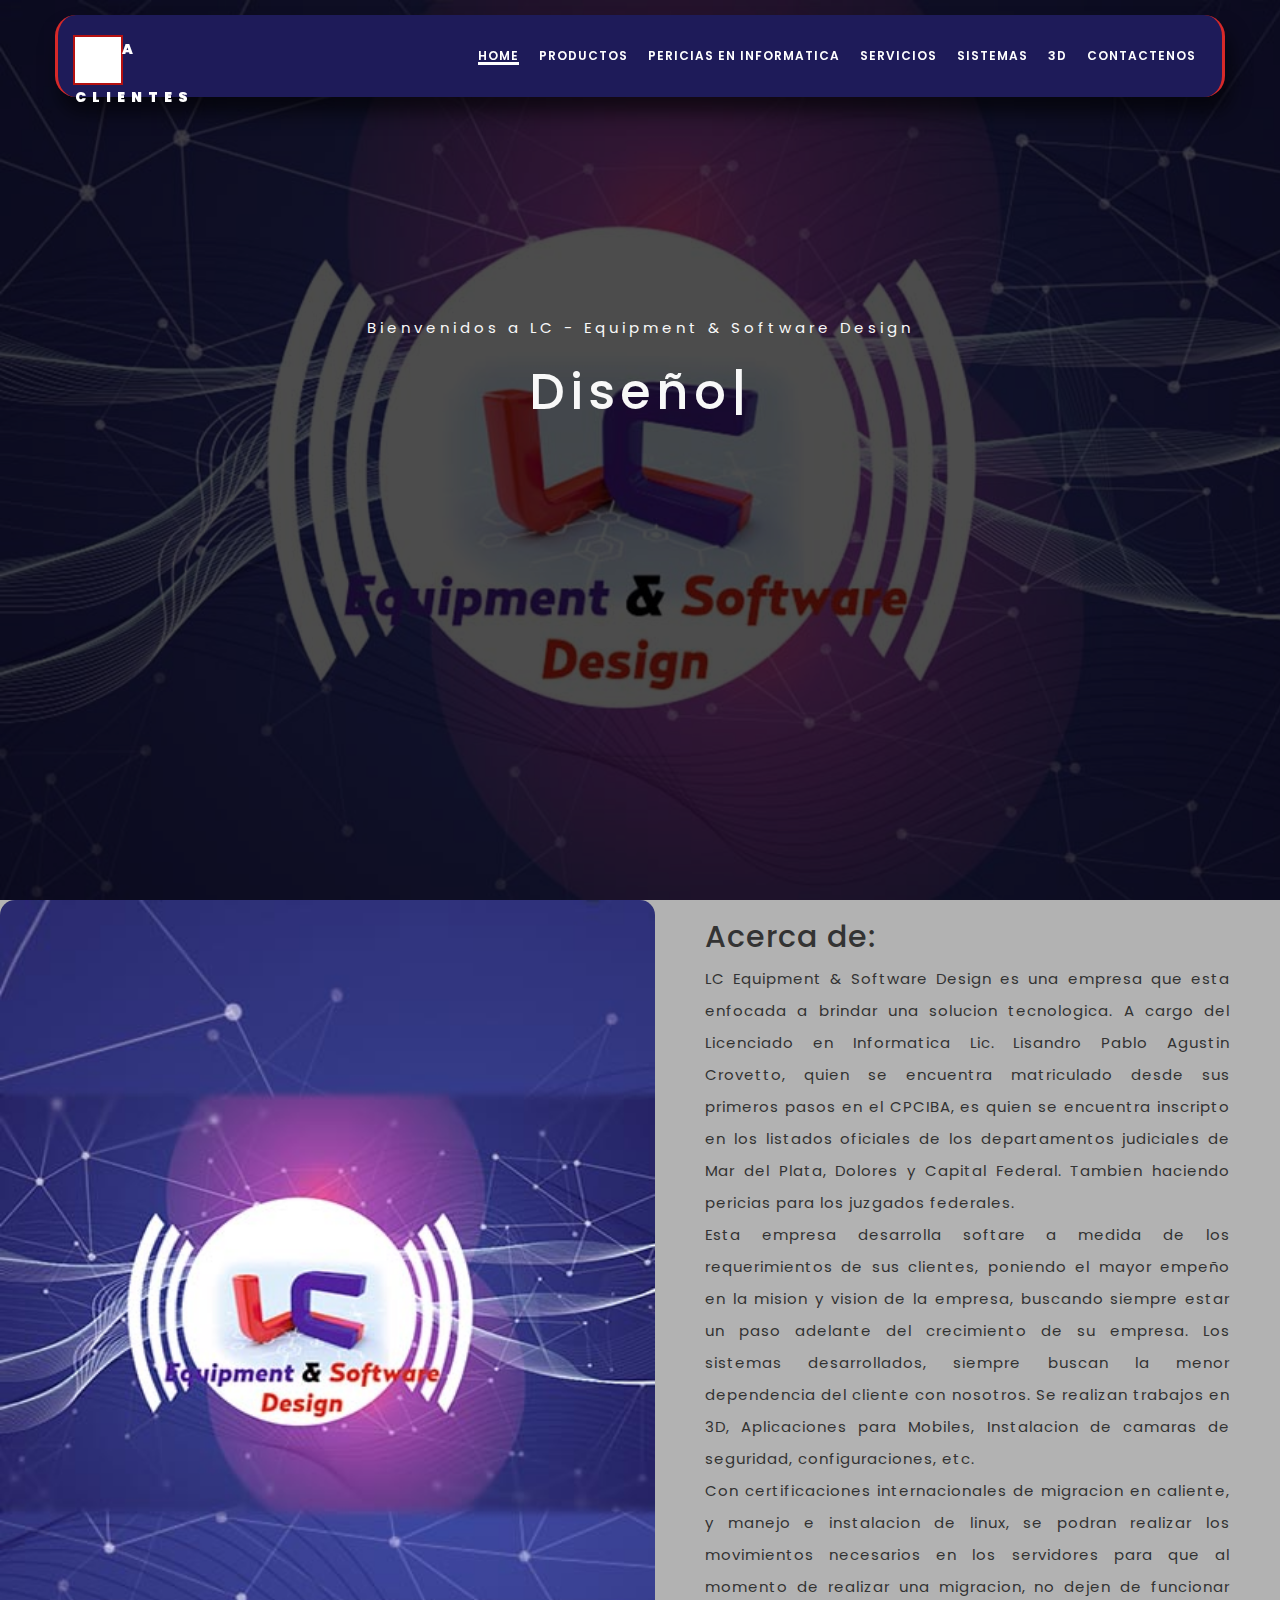
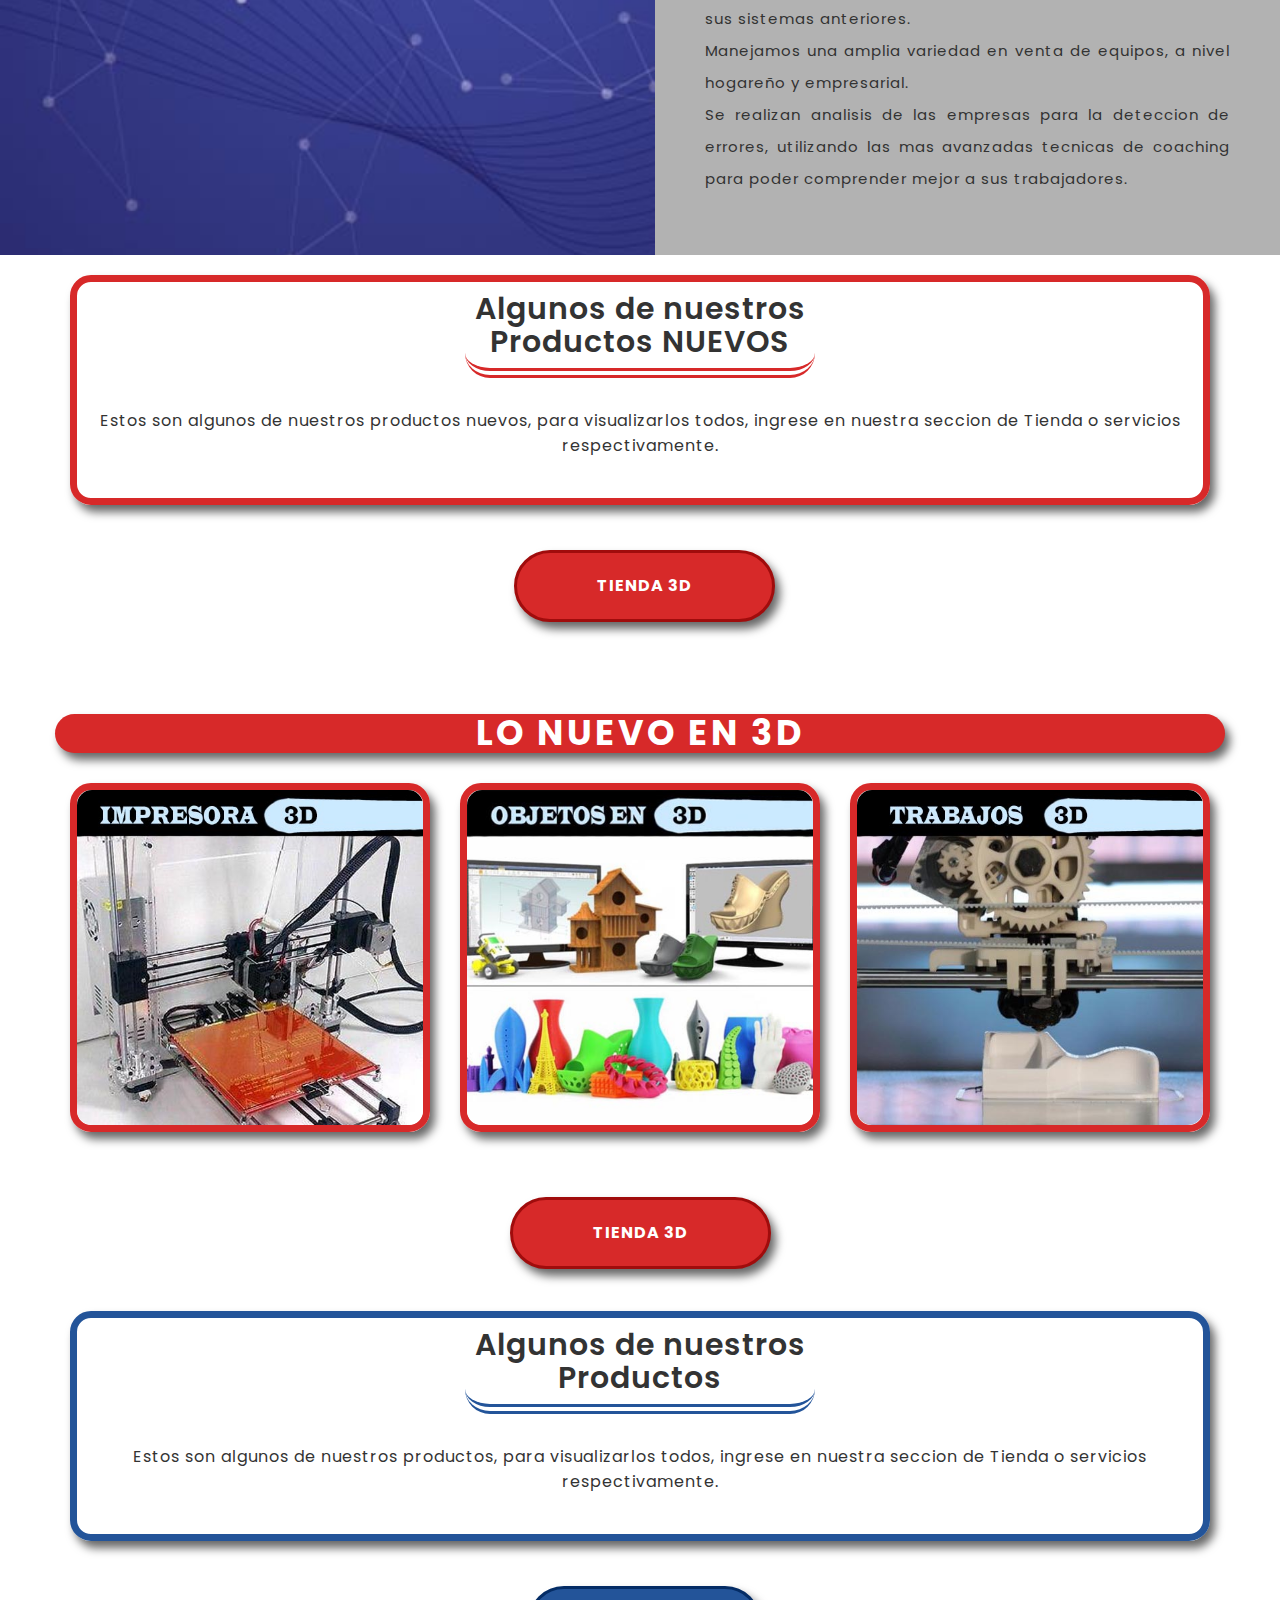
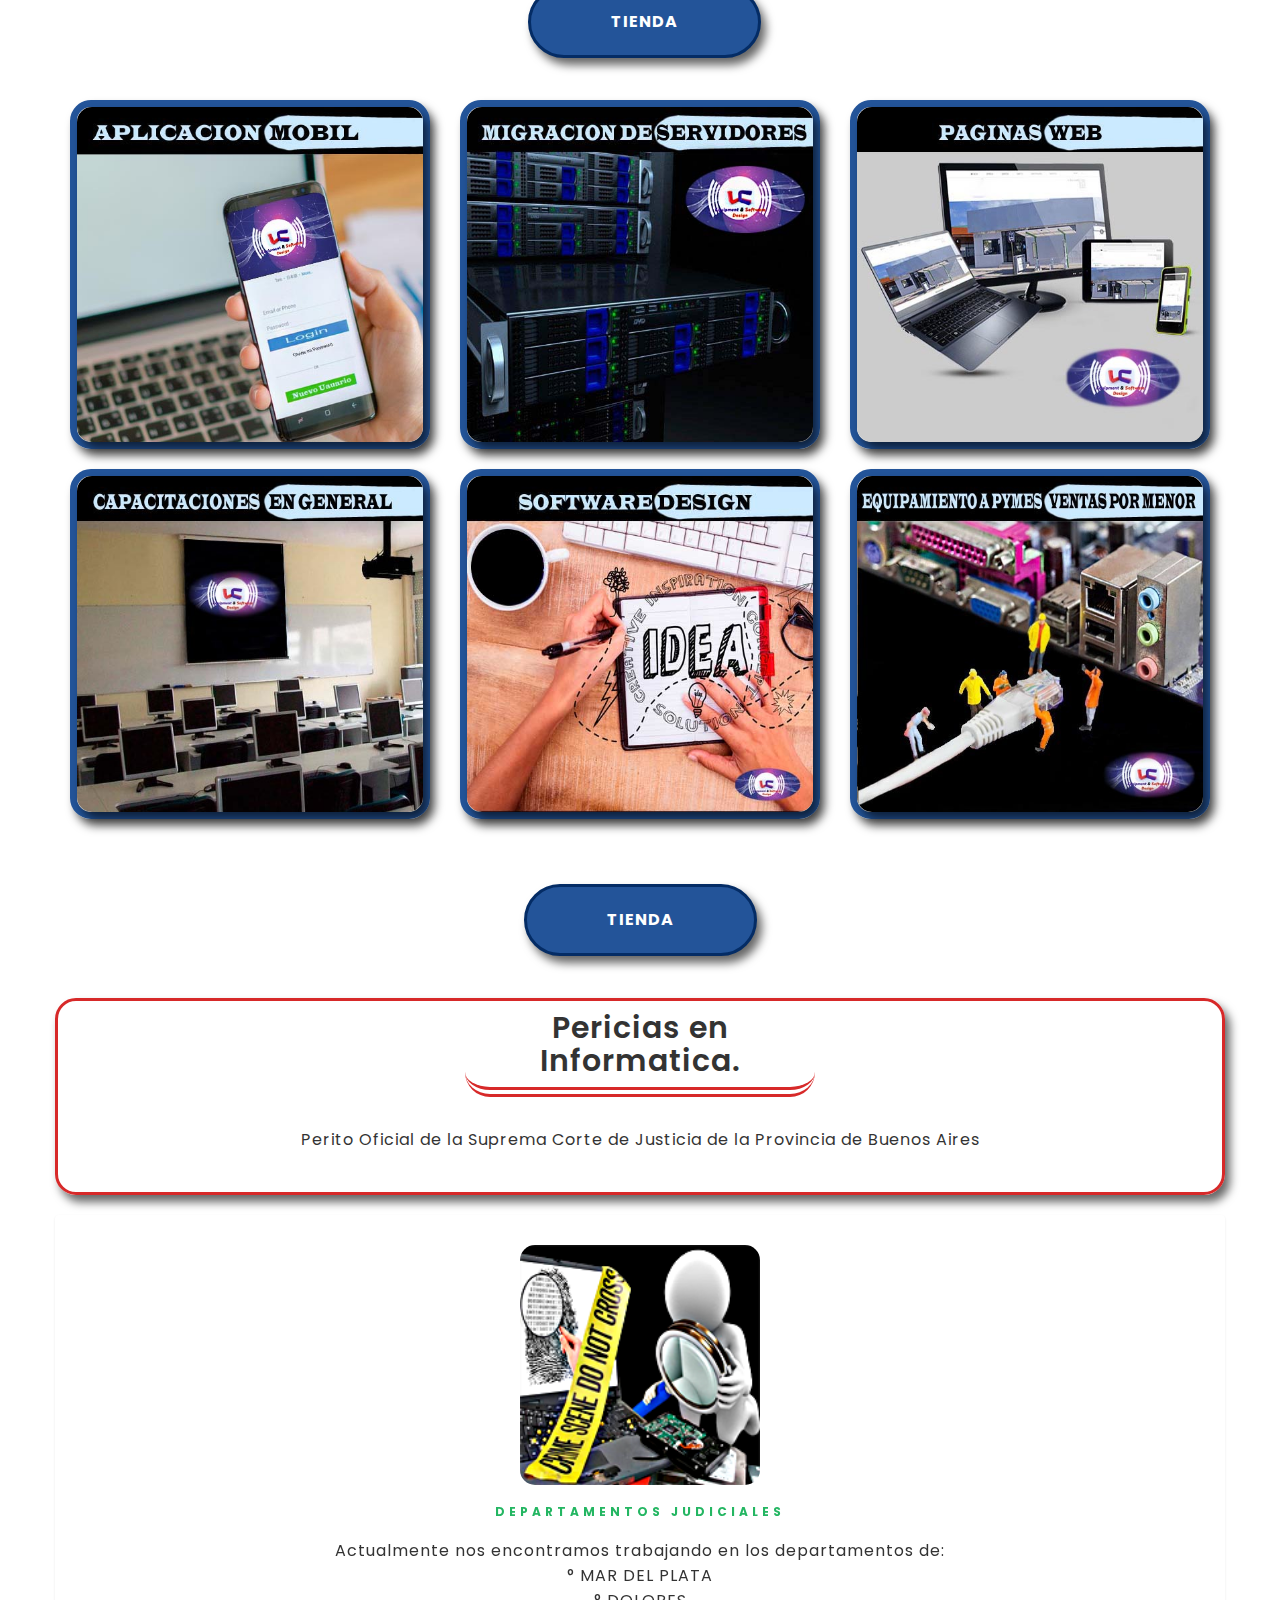
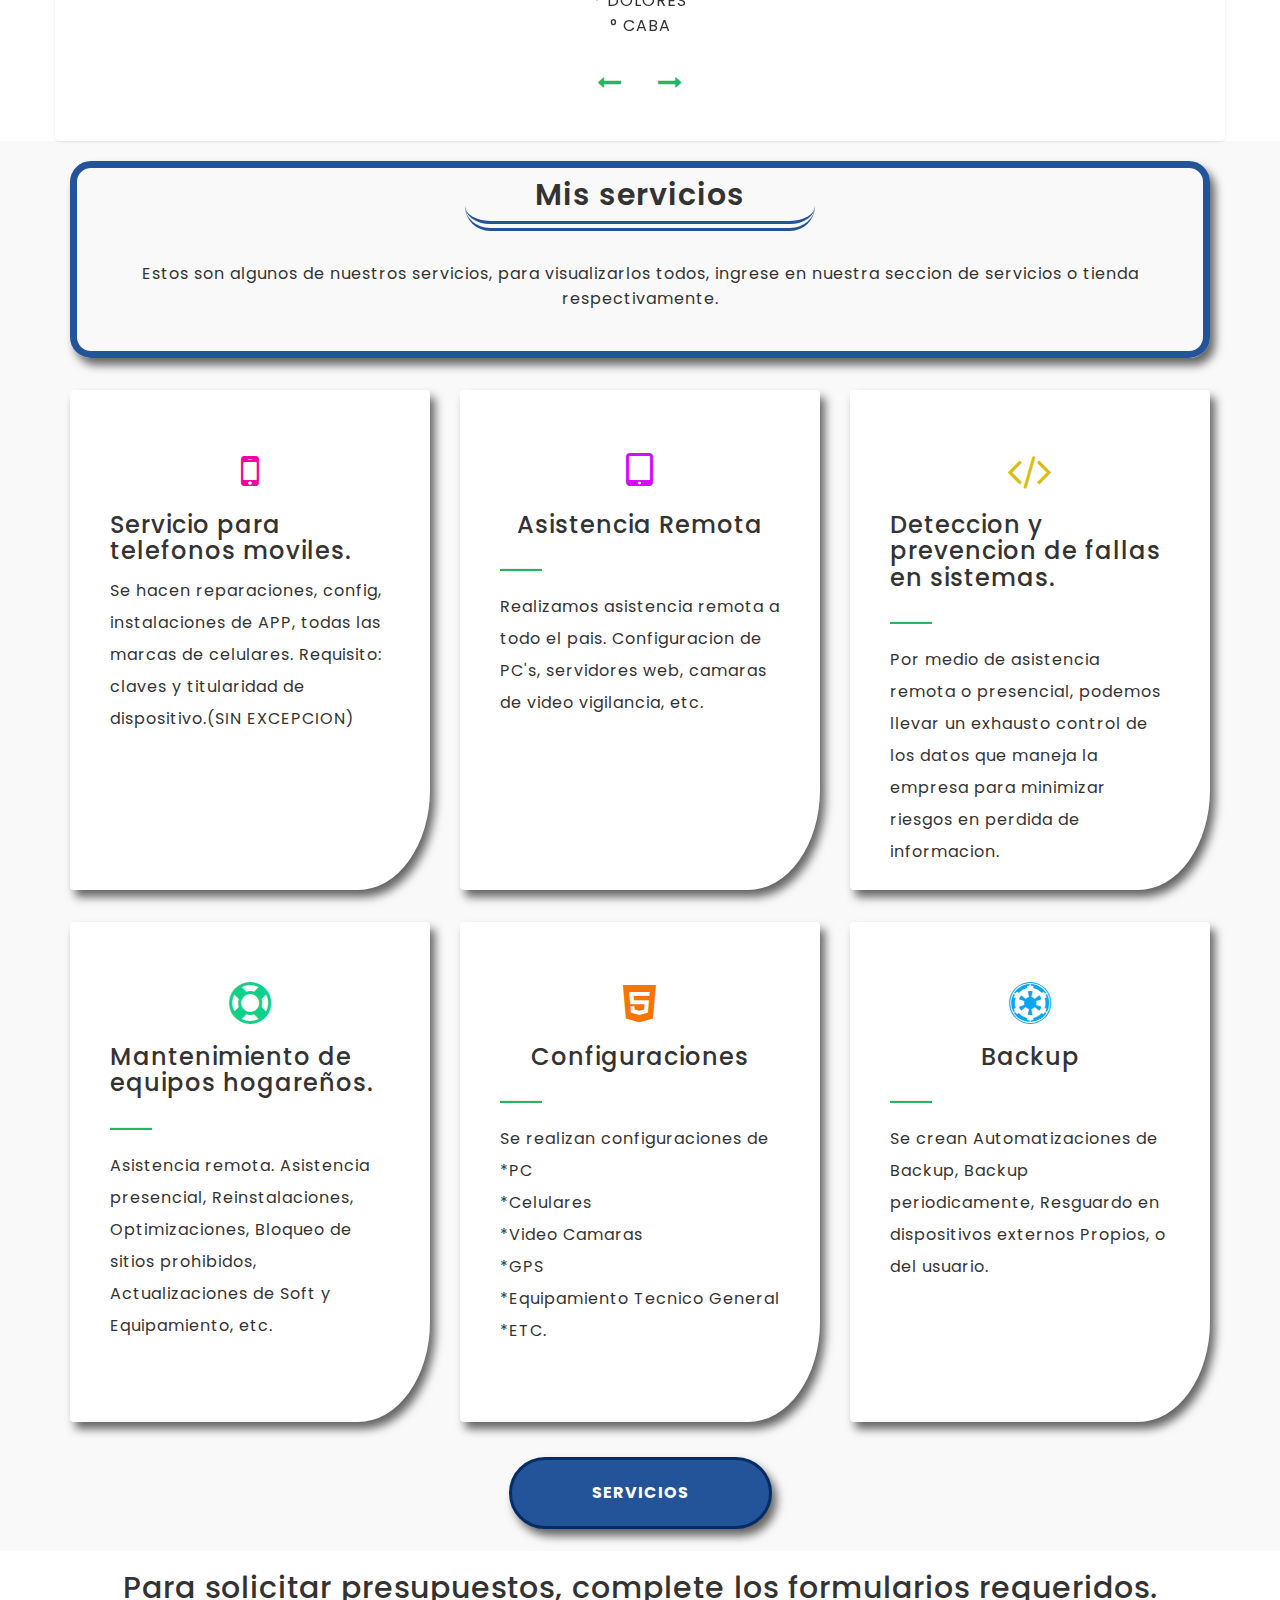
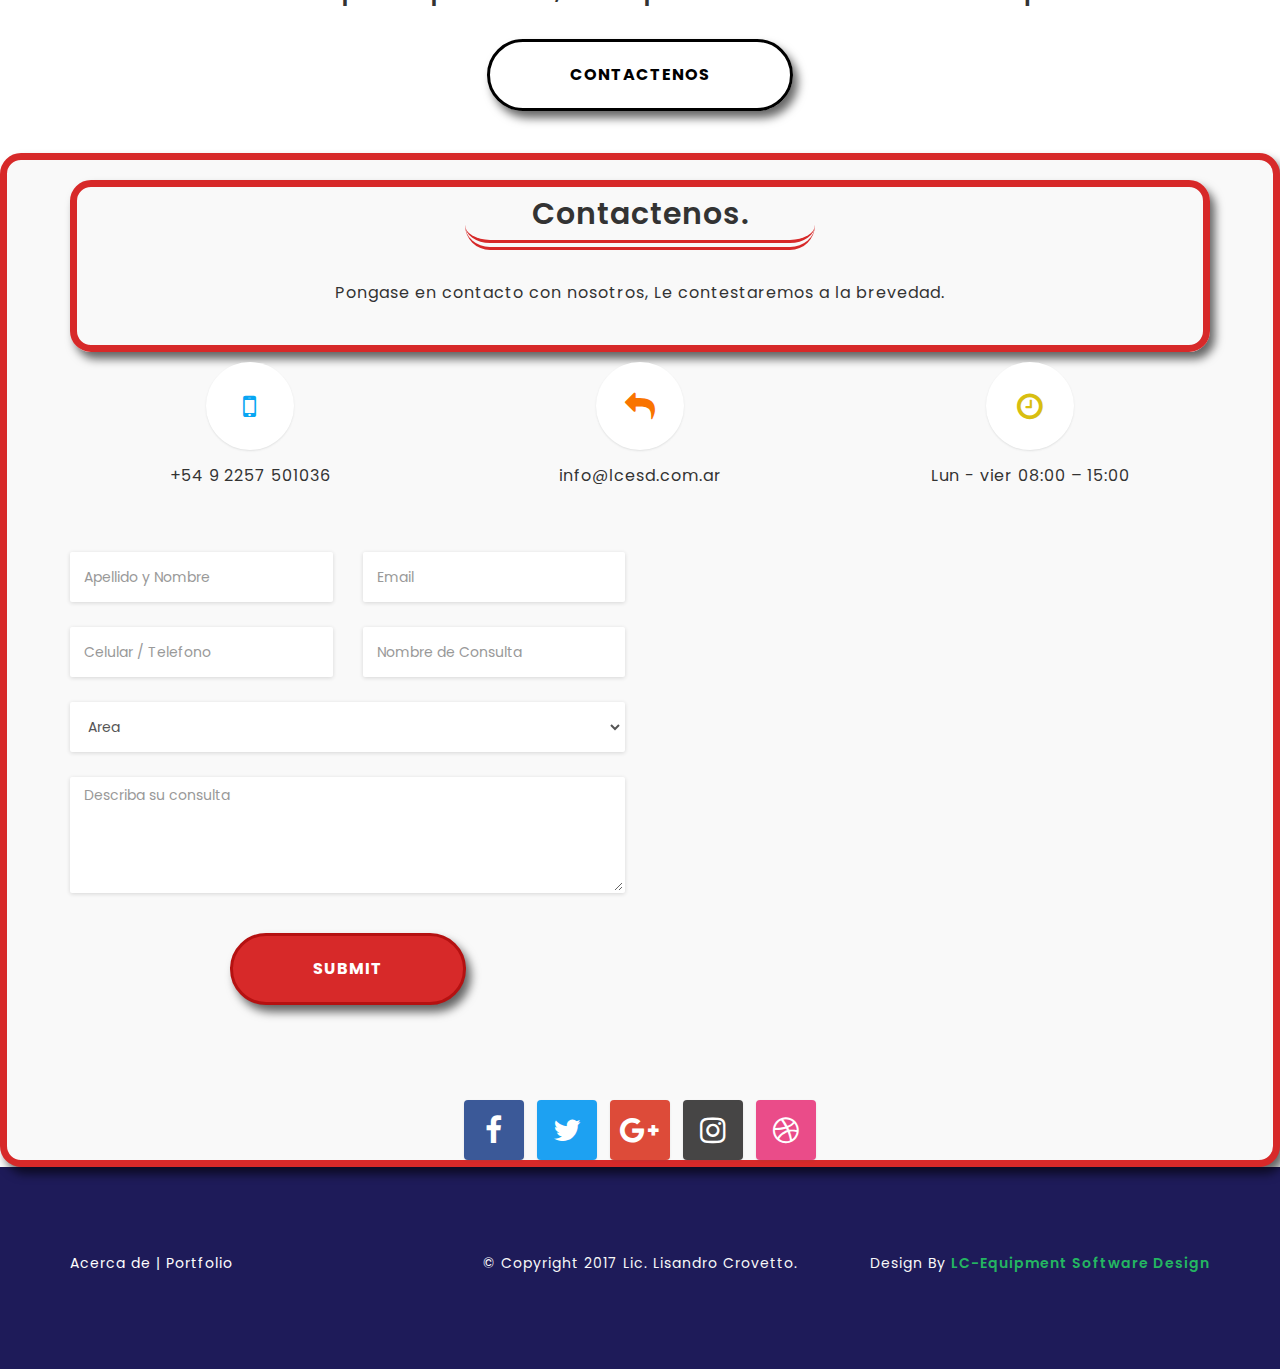
<file: index1.html>
<?php
?>

<!DOCTYPE html>
<html lang="en">

  <head>
    
    <!-- Meta Tag -->
    <meta charset="UTF-8">
    <meta name="viewport" content="width=device-width, initial-scale=1.0">
    <meta http-equiv="X-UA-Compatible" content="IE=edge">
    
    <!-- SEO -->
    <meta name="description" content="Una empresa desarrollo de sistemas, redes pericias informaticas, familia, penal civil comercial contencioso administrativo laboral aplicaciones mobiles">
    <meta name="author" content="uipasta">
    <meta name="url" content="http://www.lcesd.com.ar">
    <meta name="copyright" content="Lic. Lisandro Crovetto">
    <meta name="robots" content="index,follow">
	
    
    
    <title>LC - Equipment software design</title>
    
    <!-- Favicon -->
    <link rel="shortcut icon" href="images/favicon/favicon.ico">
    <link rel="apple-touch-icon" sizes="144x144" type="image/x-icon" href="images/favicon/apple-touch-icon.png">
    
    <!-- All CSS Plugins -->
    <link rel="stylesheet" type="text/css" href="css/plugin.css">
    
    <!-- Main CSS Stylesheet -->
    <link rel="stylesheet" type="text/css" href="css/style.css?ssssasssas">
    
    <!-- Google Web Fonts  -->
    <link rel="stylesheet" href="https://fonts.googleapis.com/css?family=Poppins:400,300,500,600,700">
    <!-- font awesome  -->
    <link rel="stylesheet" href="https://cdnjs.cloudflare.com/ajax/libs/font-awesome/6.0.0-beta3/css/all.min.css" integrity="sha512-Fo3rlrZj/k7ujTnHg4CGR2D7kSs0v4LLanw2qksYuRlEzO+tcaEPQogQ0KaoGN26/zrn20ImR1DfuLWnOo7aBA==" crossorigin="anonymous" referrerpolicy="no-referrer" />
    
    
    <!-- HTML5 shiv and Respond.js support IE8 or Older for HTML5 elements and media queries -->
    <!--[if lt IE 9]>
	   <script src="https://oss.maxcdn.com/html5shiv/3.7.3/html5shiv.min.js"></script>
	   <script src="https://oss.maxcdn.com/respond/1.4.2/respond.min.js"></script>
    <![endif]-->
    

 </head>

  <body>
    
    
	
	<!-- Preloader Start -->
    <div id="preloader">
	  <div class="loader"></div>
    </div>
    <!-- Preloader End -->

    
    
    <!-- Home & Menu Section Start -->
    <header id="home" class="home-section">
        
        <div class="header-top-area">
            <div class="container">
            <div class="row" style="
    margin-top: 15px;
    position: relative;
    border: 3px solid #d72929;
    border-bottom-style: hidden;
    border-block-start-style: initial;
    border-radius: 21px;
    box-shadow: #0009 5px 15px 20px;
    background-color: #1e1b59;
    ">
                
                    <div class="col-sm-3">
                        <div class="logo">
                            <a href="ingreso.html">Area de Clientes</a>
                        </div>
                    </div>
                    
                    <div class="col-sm-9">
                        <div class="navigation-menu">
                            <div class="navbar">
                                <div class="navbar-header">
                                    <button type="button" class="navbar-toggle" data-toggle="collapse" data-target=".navbar-collapse">
                                        <span class="sr-only">Toggle navigation</span>
                                        <span class="icon-bar"></span>
                                        <span class="icon-bar"></span>
                                        <span class="icon-bar"></span>
                                    </button>
                                </div>
                                <div class="navbar-collapse collapse">
                                    <ul class="nav navbar-nav navbar-right">
                                        <li class="active"><a class="smoth-scroll" href="#home">Home <div class="ripple-wrapper"></div></a>
                                        </li>
                                        <li><a class="smoth-scroll" href="#portfolio">Productos</a>
                                        </li>
                                        <li><a class="smoth-scroll" href="#testimonials">Pericias en Informatica</a>
                                        </li>
                                        <li><a class="smoth-scroll" href="#services">Servicios</a>
                                        </li>
                                        <li><a class="smoth-scroll" href="sistemas.html">Sistemas</a>
                                        </li>
                                        <li><a class="smoth-scroll" href="tienda3d2.html">3D</a>
                                        </li>
                                        <li><a class="smoth-scroll" href="#contact">Contactenos</a>
                                        </li>
                                    </ul>
                                </div>
                            </div>
                        </div>
                    </div>
                </div>
            </div>
        </div>
        
        <div class="home-section-background" data-stellar-background-ratio="0.6">
            <div class="display-table">
                <div class="display-table-cell">
                    <div class="container">
                        <div class="row">
                            <div class="col-md-12 text-center">
                                <div class="header-text">
                                    <p>Bienvenidos a LC - Equipment & Software Design</p>
                                    <h2><span class="typing"></span></h2>
                                    <div class="margin-top-60">
                                  </div>
                                
                                </div>
                            </div>
                        </div>
                    </div>
                </div>
            </div>
        </div>
        
    </header>
    <!-- Home & Menu Section End-->
    
    
    
    
    <!-- About Start -->
    <section id="about" class="about-section">
         <div class="row">
               
              <div class="col-md-6 col-sm-12 col-xs-12">
                <img class="img-responsive" src="images/bg/me.jpg" draggable="false" alt="">
              </div>
                
              <div class="col-md-6 col-sm-12 col-xs-12">
                <div class="about-me section-space-padding">
                  
                  <h2>Acerca de:</h2>
                    
                  <p>LC Equipment & Software Design es una empresa que esta enfocada a brindar una solucion tecnologica. A cargo del Licenciado en Informatica Lic. Lisandro Pablo Agustin Crovetto, quien se encuentra matriculado desde sus primeros pasos en el CPCIBA, es quien se encuentra inscripto en los listados oficiales de los departamentos judiciales de Mar del Plata, Dolores y Capital Federal. Tambien haciendo pericias para los juzgados federales.<br> Esta empresa desarrolla softare a medida de los requerimientos de sus clientes, poniendo el mayor empeño en la mision y vision de la empresa, buscando siempre estar un paso adelante del crecimiento de su empresa. Los sistemas desarrollados, siempre buscan la menor dependencia del cliente con nosotros. Se realizan trabajos en 3D, Aplicaciones para Mobiles, Instalacion de camaras de seguridad, configuraciones, etc.<br>Con certificaciones internacionales de migracion en caliente, y manejo e instalacion de linux, se podran realizar los movimientos necesarios en los servidores para que al momento de realizar una migracion, no dejen de funcionar sus sistemas anteriores. <br>Manejamos una amplia variedad en venta de equipos, a nivel hogareño y empresarial. <br> Se realizan analisis de las empresas para la deteccion de errores, utilizando las mas avanzadas tecnicas de coaching para poder comprender mejor a sus trabajadores. </p>
                 </div>
              </div>
                
          </div>
       </section>
       <!-- About End -->

      <!-- Portfolio Start -->
    <section id="portfolio" class="portfolio section-space-padding">
        <div class="container">
            <div class="row">
                <div class="col-sm-12">
                    <div style="margin-top: 20px;position: relative;border: 7px solid #d72929;border-radius: 21px;box-shadow: #0009 5px 7px 10px;" class="section-title">
                        <h2 style="
    border-bottom: 10px double #d72929;
">Algunos de nuestros Productos NUEVOS</h2>
                        <p>Estos son algunos de nuestros productos nuevos, para visualizarlos todos, ingrese en nuestra seccion de Tienda o servicios respectivamente.</p>
                    </div>
                </div>
            </div>
            
            <div class="row">
                <ul class="portfolio">
                    <a class="button button-style button-style-dark button-style-icon fa fa-long-arrow-right smoth-scroll" href="tienda3d2.html" style="background-color: #d72929;box-shadow: #0009 5px 7px 10px;border: 3px solid #a00c0c !important;color: #ffffff;">TIENDA 3D</a>
                </ul>
            </div>
            
			
            <div class="portfolio-inner">
			
                <div class="row" >
                
      <center><h1 style="padding: 1em 2em 1em 2em;letter-spacing: 0.10em;margin-top: 2em;padding: 1.40em 3em;background: #d72929;border-radius: 6px;text-decoration: none;
	  font-weight: 700;font-size: 35px;color: #FFF;padding: 0px 2px;border-color: rgba(0,0,0,.8);color: #FFF; box-shadow: #0009 5px 7px 10px;border-radius: 21px;"> 
	                     LO NUEVO EN 3D </h1></center>
						 
						 
						 
                    <div class="col-md-4 col-sm-6 col-xs-12 mix apps">
                        <div style=    "margin-top: 20px;position: relative;border: 7px solid #d72929;border-radius: 21px;box-shadow: #0009 5px 7px 10px;"class="item">
                            <a href="images/portfolio/7.jpg" class="portfolio-popup" title="Aplicaciones para Mobiles">
                                <img src="images/portfolio/7.jpg" alt="" style="ox-shadow: #0009 5px 7px 10px;" >
                            </a>
                        </div>
                    </div>
					  <div class="col-md-4 col-sm-6 col-xs-12 mix apps">
                        <div style=    "margin-top: 20px;position: relative;border: 7px solid #d72929;border-radius: 21px;box-shadow: #0009 5px 7px 10px;"class="item">
                            <a href="images/portfolio/8.jpg" class="portfolio-popup" title="Aplicaciones para Mobiles">
                                <img src="images/portfolio/8.jpg" alt=""style="ox-shadow: #0009 5px 7px 10px;" >
                            </a>
                        </div>
                    </div>
					  <div class="col-md-4 col-sm-6 col-xs-12 mix apps">
                        <div style=    "margin-top: 20px;position: relative;border: 7px solid #d72929;border-radius: 21px;box-shadow: #0009 5px 7px 10px;"class="item">
                            <a href="images/portfolio/9.jpg" class="portfolio-popup" title="Aplicaciones para Mobiles">
                                <img src="images/portfolio/9.jpg" alt=""style="ox-shadow: #0009 5px 7px 10px;" >
                            </a>
                        </div>
                    </div>
                    
                    
                </div>
            </div>
        </div>
        
        <div class="text-center margin-top-50">
         <a class="button button-style button-style-dark button-style-icon fa fa-long-arrow-right smoth-scroll" href="tienda3d2.html" style="background-color: #d72929;box-shadow: #0009 5px 7px 10px;border: 3px solid #a00c0c !important;color: #ffffff;">TIENDA 3D</a>
            </div>
     
     </section>
    <!-- Portfolio End --> 
    <!-- Portfolio Start -->
    <section id="portfolio" class="portfolio section-space-padding">
        <div class="container">
            <div class="row">
                <div class="col-sm-12">
                    <div style="margin-top: 20px;position: relative;border: 7px solid #235499;border-radius: 21px;box-shadow: #0009 5px 7px 10px;"class="section-title">
                        <h2 style="
    border-bottom: 10px double #235499;
">Algunos de nuestros Productos</h2>
                        <p>Estos son algunos de nuestros productos, para visualizarlos todos, ingrese en nuestra seccion de Tienda o servicios respectivamente.</p>
                    </div>
                </div>
            </div>
            
            <div class="row">
                <ul class="portfolio">
                    <a class="button button-style button-style-dark button-style-icon fa fa-long-arrow-right smoth-scroll" href="tienda.html" 
					style="    background-color: #235499;
    box-shadow: #0009 5px 7px 10px;
    border: 3px solid #042c65 !important;
    color: #fff;">TIENDA</a>
                </ul>
            </div>
            
			
            <div class="portfolio-inner">
			
                <div class="row" >
                
      
                    <div class="col-md-4 col-sm-6 col-xs-12 mix apps">

                       <div class="item" style="margin-top: 20px;position: relative;border: 7px solid #235499;border-radius: 21px;box-shadow: #0009 5px 7px 10px;">
                            <a href="images/portfolio/1.jpg" class="portfolio-popup" title="Aplicaciones para Mobiles">
                                <img src="images/portfolio/1.jpg" alt=""style="box-shadow: #0009 5px 7px 10px;" >
                            </a>
                        </div>
                    </div>
                    
                    <div class="col-md-4 col-sm-6 col-xs-12 mix mockups">
                        <div class="item" style="margin-top: 20px;position: relative;border: 7px solid #235499;border-radius: 21px;box-shadow: #0009 5px 7px 10px;">
                            <a href="images/portfolio/2.jpg" class="portfolio-popup" title="Migracion en Caliente de Servidores">
                                <img src="images/portfolio/2.jpg" alt=""style="box-shadow: #0009 5px 7px 10px;" >
                            </a>
                        </div>
                    </div>
                    
                    <div class="col-md-4 col-sm-6 col-xs-12 mix apps">
                        <div class="item" style="margin-top: 20px;position: relative;border: 7px solid #235499;border-radius: 21px;box-shadow: #0009 5px 7px 10px;">
                            <a href="images/portfolio/3.jpg" class="portfolio-popup" title="Paginas web">
                                <img src="images/portfolio/3.jpg" alt=""style="box-shadow: #0009 5px 7px 10px;" >
                            </a>
                        </div>
                    </div>
                    
                    <div class="col-md-4 col-sm-6 col-xs-12 mix mockups wordpress">
                        <div class="item" style="margin-top: 20px;position: relative;border: 7px solid #235499;border-radius: 21px;box-shadow: #0009 5px 7px 10px;">
                            <a href="images/portfolio/4.jpg" class="portfolio-popup" title="Capasitacion particular y para PyME">
                                <img src="images/portfolio/4.jpg" alt=""style="box-shadow: #0009 5px 7px 10px;" >
                        </div>
                    </div>
                    
                    <div class="col-md-4 col-sm-6 col-xs-12 mix wordpress apps">
                        <div class="item" style="margin-top: 20px;position: relative;border: 7px solid #235499;border-radius: 21px;box-shadow: #0009 5px 7px 10px;">
						
                            <a href="images/portfolio/5.jpg" class="portfolio-popup" title="Desarrollo de Aplicaciones a su medida">
                               <img src="images/portfolio/5.jpg" alt="" style="box-shadow: #0009 5px 7px 10px;" >
                            </a>
                        </div>
                    </div>
                    
                    <div class="col-md-4 col-sm-6 col-xs-12 mix apps mockups wordpress" >
                        <div class="item" style="margin-top: 20px;position: relative;border: 7px solid #235499;border-radius: 21px;box-shadow: #0009 5px 7px 10px;">
                            <a href="images/portfolio/6.jpg" class="portfolio-popup" title="Venta de Insumos Informaticos">
                                <img src="images/portfolio/6.jpg" alt=""style="box-shadow: #0009 5px 7px 10px;" >
                            </a>
                        </div>
                    </div>
                    
                </div>
            </div>
        </div>
        
        <div class="text-center margin-top-50">
          <a class="button button-style button-style-dark button-style-icon fa fa-long-arrow-right smoth-scroll" href="tienda.html" 
					style="    background-color: #235499;
    box-shadow: #0009 5px 7px 10px;
    border: 3px solid #042c65 !important;
    color: #fff;">TIENDA</a>
            </div>
     
     </section>
    <!-- Portfolio End -->
    
    
    
     <!-- Testimonial Start -->
     <section id="testimonials" class="testimonial-section section-space-padding" style="background-color: #fff;">
        <div class="container">
  <div class="row" style="
    margin-top: 20px;
    position: relative;
    border: 3px solid #d72929;
    border-radius: 21px;
    box-shadow: #0009 5px 7px 10px;
">
                <div class="col-sm-12">
                    <div class="section-title">
                       <h2 style="
    border-bottom: 10px double #d72929;
">Pericias en Informatica.</h2>
                        <p>Perito Oficial de la Suprema Corte de Justicia de la Provincia de Buenos Aires<BR></p>
                    </div>
                </div>
            </div>
            
            <div class="row">
                <div class="testimonial-carousel-list margin-top-20">
                
                    <div class="testimonial-word text-center">
                    <img src="images/testimonial/1.png" class="img-responsive" alt="">
                        <h2>Departamentos Judiciales</h2>
                        <p>Actualmente nos encontramos trabajando en los departamentos de:<br>° MAR DEL PLATA<br> ° DOLORES<br>° CABA</p>
                    </div>
                    
                    <div class="testimonial-word text-center">
                    <img src="images/testimonial/2.png" class="img-responsive" alt="">
                        <h2>Profesionalismo, Eficiencia y Eficacia</h2>
                        <p>El Lic. Lisandro Crovetto es auxiliar de la justicia en los departamentos ya mencionados, y con el mismo profesionalismo que el juez lo requiere, realiz pericias privadas en todo el pais.</p>
                    </div>
                    
                    <div class="testimonial-word text-center">
                    <img src="images/testimonial/3.png" class="img-responsive" alt="">
                        <h2>Contratenos</h2>
                        <p>Para conocer los costos de las pericias, debera ponerse en contacto con nosotros, pasarnos los datos judiciales necesarios para poder evaluar la complicacion de la misma, asi poder cotizar.</p>
                    </div>
                    
                </div>
            </div>
        </div>
    </section>
    <!-- Testimonial End -->
    
    
    
      <!-- statistics -->

    <!-- statistics end -->

    
    
    
    <!-- Services Start -->
    <section id="services" class="services-section section-space-padding">
        <div class="container">
           <div class="row">
                <div class="col-sm-12">
                    <div style="margin-top: 20px;position: relative;border: 7px solid #235499;border-radius: 21px;box-shadow: #0009 5px 7px 10px;"class="section-title">
                        <h2 style="
    border-bottom: 10px double #235499;
">Mis servicios</h2>
                        <p> Estos son algunos de nuestros servicios, para visualizarlos todos, ingrese en nuestra seccion de servicios o tienda respectivamente.</p>
                    </div>
                </div>
            </div>
            
            <div class="row">
            
            <div class="col-md-4 col-sm-6">
				<div class="services-detail" style="box-shadow: #0009 5px 7px 10px;">

					<i class="fa fa-mobile color-1"></i>
					<h3>Servicio para telefonos moviles.</h3>
					
					<p>Se hacen reparaciones, config, instalaciones de APP, todas las marcas de celulares. Requisito: claves y titularidad de dispositivo.(SIN EXCEPCION)</p>
					<BR>
				<BR>
				<BR>
				<BR>
				<BR>
				</div>
			</div>

			<div class="col-md-4 col-sm-6">
				<div class="services-detail" style="box-shadow: #0009 5px 7px 10px;">
					<i class="fa fa-tablet color-2"></i>
					<h3>Asistencia Remota</h3>
					<hr>
					<p>Realizamos asistencia remota a todo el pais. Configuracion de PC's, servidores web, camaras de video vigilancia, etc.</p>
					<BR>
				<BR>
				<BR>
				<BR>
				
				</div>
			</div>

			<div class="col-md-4 col-sm-6">
				<div class="services-detail" style="box-shadow: #0009 5px 7px 10px;">
					<i class="fa fa-code color-3"></i>
					<h3>Deteccion y prevencion de fallas en sistemas.</h3>
					<hr>
					<p>Por medio de asistencia remota o presencial, podemos llevar un exhausto control de los datos que maneja la empresa para minimizar riesgos en perdida de informacion.</p>
			
				</div>
			</div>
            
            <div class="col-md-4 col-sm-6">
				<div class="services-detail" style="box-shadow: #0009 5px 7px 10px;">
					<i class="fa fa-support color-4"></i>
					<h3>Mantenimiento de equipos hogareños.</h3>
					<hr>
					<p>Asistencia remota. Asistencia presencial, Reinstalaciones, Optimizaciones, Bloqueo de sitios prohibidos, Actualizaciones de Soft y Equipamiento, etc.</p>
				<BR>
				</div>
			</div>

			<div class="col-md-4 col-sm-6">
				<div class="services-detail" style="box-shadow: #0009 5px 7px 10px;">
					<i class="fa fa-html5 color-5"></i>
					<h3>Configuraciones</h3>
					<hr>
					<p>Se realizan configuraciones de <BR>*PC<BR>*Celulares<BR>*Video Camaras<BR>*GPS<BR>*Equipamiento Tecnico General<BR>*ETC.</p>
				</div>
			</div>

			<div class="col-md-4 col-sm-6">
				<div class="services-detail" style="box-shadow: #0009 5px 7px 10px;">
					<i class="fa fa-ge color-6"></i>
					<h3>Backup</h3>
					<hr>
					<p>Se crean Automatizaciones de Backup, Backup periodicamente, Resguardo en dispositivos externos Propios, o del usuario.</p>
				<BR>
				<BR>
				<BR>
				</div>
			</div>
            
            </div>
            <div class="text-center margin-top-20">
          <a class="button button-style button-style-dark button-style-icon fa fa-long-arrow-right smoth-scroll" href="servicios.html"style=   " background-color: #235499;
    box-shadow: #0009 5px 7px 10px;
    border: 3px solid #042c65 !important;
    color: #fff;">servicios</a>
            </div>
        </div>
    </section>
    <!-- Services End -->
    
    
    
    <!-- Call to Action Start -->
    <section class="call-to-action section-space-padding text-center">
       <div class="container">
         <div class="row">
           <div class="col-md-12">   
             
             <h2>Para solicitar presupuestos, complete los formularios requeridos.</h2>
             
             <div class="text-center margin-top-20">
          <a class="button button-style button-style-dark button-style-icon fa fa-long-arrow-right smoth-scroll" href="#contact"style="box-shadow: #0009 5px 7px 10px">Contactenos</a>
            </div>
            
            </div>    
          </div>
         </div>
       </section>
       <!-- Call to Action End -->
       
       
       
       
    <!-- Contact Start -->
    <section id="contact" class="contact-us section-space-padding"style="    margin-top: 20px;
    position: relative;
    border: 7px solid #d72929;
    border-radius: 21px;
    box-shadow: #0009 5px 7px 10px;">
       <div class="container">
          <div class="row">
                <div class="col-sm-12">
                    <div class="section-title"style="    margin-top: 20px;
    position: relative;
    border: 7px solid #d72929;
    border-radius: 21px;
    box-shadow: #0009 5px 7px 10px;">
                        <h2 style="
    border-bottom: 10px double #d72929;
">Contactenos.</h2>
                        <p>Pongase en contacto con nosotros, Le contestaremos a la brevedad.</p>
                    </div>
                </div>
            </div>
            
            
           <div class="text-center margin-top-10 margin-bottom-50">
            <div class="row">
            
               <div class="col-md-4 col-sm-4">
                <div class="contact-us-detail">  
                 <i class="fa fa-mobile color-6"></i>
                  <p><a href="tel:+5492257501036">+54 9 2257 501036</a></p>
                 </div>
                </div>
               
               <div class="col-md-4 col-sm-4">
                <div class="contact-us-detail">
                 <i class="fa fa-mail-reply color-5"></i>
                  <p><a href="mailto:info@lcesd.com.ar">info@lcesd.com.ar</a></p>
                 </div>
                </div>
                 
               <div class="col-md-4 col-sm-4">
                <div class="contact-us-detail">
                 <i class="fa fa-clock-o color-3"></i>
                  <p>Lun - vier 08:00 – 15:00</p>
                 </div>
                </div>
              
               </div>
              </div>
            
         
         <div class="row">
           
           <div class="col-md-6">   
                 
               <div class="row">
                  <form action="mensajero.php" method="post" id="contact_form">
                    
					  <div class="col-sm-6">
						<div class="form-group">
						  <input type="text" id="name" name="name" class="form-control" placeholder="Apellido y Nombre">
						 </div>
                        </div>
								
                       <div class="col-sm-6">
					    <div class="form-group">
						 <input type="email" id="email" name="email" class="form-control" placeholder="Email">
						 </div>
                        </div>
                        
                        <div class="col-sm-6">
						  <div class="form-group">
							<input type="text" id="cel" name="cel" class="form-control" placeholder="Celular / Telefono">
						   </div>
                          </div>
                          
                        <div class="col-sm-6">
						  <div class="form-group">
							<input type="text" id="address" name="address" class="form-control" placeholder="Nombre de Consulta">
						   </div>
                          </div>
								
                         <div class="col-sm-12">
						  <select id="subject" name="subject" class="form-group form-control">
							<option value="" selected disabled>Area</option>
							<option value="Diseño de sitios web">Diseño de sitios web</option>
							<option value="Desarrollo de Software a medida">Desarrollo de Software a medida</option>
							<option value="Configuraciones">Configuraciones</option>
                            <option value="Mobiles en General">Mobiles en General</option>
							<option value="Asistencia Remota">Asistencia Remota</option>
                            <option value="Redes Informaticas">Redes Informaticas</option>
                            <option value="Migraciones">Migraciones</option>
                            <option value="PyME">PyME</option>
                            <option value="Capasitaciones">Capasitaciones</option>
                            <option value="Otros">Otros</option>
                              
						   </select>
                          </div>
								
                       <div class="col-sm-12">
					    <div class="textarea-message form-group">
					      <textarea id="message" name="message" class="textarea-message form-control" placeholder="Describa su consulta" rows="5"></textarea>
						  </div>
                         </div>
                   
                   
                    <div class="text-center">      
		   <button type="submit" class="button button-style button-style-dark button-style-icon fa fa-long-arrow-right text-center" style="    background-color: #d72929;
    box-shadow: #0009 5px 7px 10px;
    border: 3px solid #b51111 !important;
    color: #fff;">Submit</button>
	                  </div>
                       
                  </form>
                   
				</div>
               </div>
            
            

           
        
        </div>
       </div>
       
      <div class="margin-top-80"> 
       <ul class="social-icon">
         <li><a href="#" target="_blank" class="facebook"><i class="fa fa-facebook"></i></a></li>
         <li><a href="#" target="_blank" class="twitter"><i class="fa fa-twitter"></i></a></li>
         <li><a href="#" target="_blank" class="google-plus"><i class="fa fa-google-plus"></i></a></li>
         <li><a href="#" target="_blank" class="instagram"><i class="fa fa-instagram"></i></a></li>
         <li><a href="#" target="_blank" class="dribbble"><i class="fa fa-dribbble"></i></a></li>
       </ul>
      </div>
       
     </section>
     <!-- Contact End -->
       
        
        
        
    <!-- Footer Start -->
    <footer class="footer-section">
        <div class="container">
            <div class="row">
               
      <div class="col-md-4 text-left">
       <p><span><a href="#about" class="smoth-scroll">Acerca de</a></span> | <span><a href="#portfolio" class="smoth-scroll">Portfolio</a></span></p>
          </div>
               
            <div class="col-md-4 text-center">
               <p>© Copyright 2017 Lic. Lisandro Crovetto.</p>
               </div>
              
             <div class="col-md-4 uipasta-credit text-right">
                <p>Design By <a href="http://www.lcesd.com.ar" target="_blank" title="LC-ESD">LC-Equipment Software Design</a></p>
                </div>
                
             </div>
        </div>
    </footer>
    <!-- Footer End -->
    
    
    <!-- Back to Top Start -->
    <a href="#" class="scroll-to-top"><i class="fa fa-angle-up"></i></a>
    <!-- Back to Top End -->
    <!-- All Javascript Plugins  -->
    <script type="text/javascript" src="js/jquery.min.js"></script>
    <script type="text/javascript" src="js/plugin.js"></script>
    
                  
    <!-- Main Javascript File  -->
    <script type="text/javascript" src="js/scripts.js"></script>
  
  
  </body>
 </html>
</file>
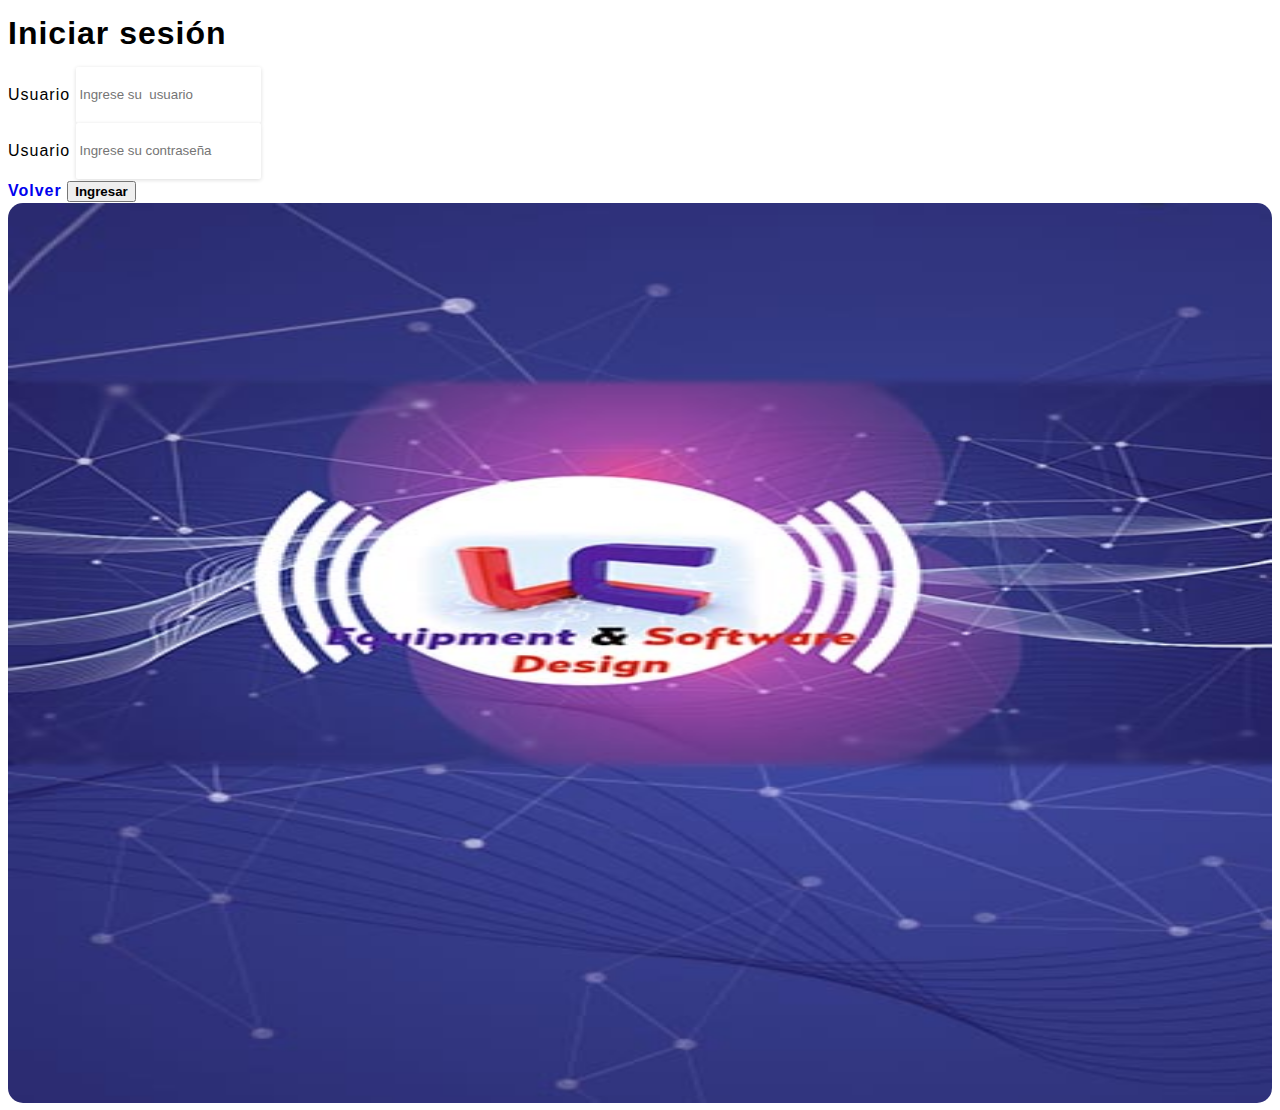
<file: login.html>
<!DOCTYPE html>
<html lang="en">
<head>
    <meta charset="UTF-8">
    <meta http-equiv="X-UA-Compatible" content="IE=edge">
    <meta name="viewport" content="width=device-width, initial-scale=1.0">
    <title>Document</title>
    <link href="https://cdn.jsdelivr.net/npm/bootstrap@5.0.2/dist/css/bootstrap.min.css" rel="stylesheet" integrity="sha384-EVSTQN3/azprG1Anm3QDgpJLIm9Nao0Yz1ztcQTwFspd3yD65VohhpuuCOmLASjC" crossorigin="anonymous">
<script src="https://cdn.jsdelivr.net/npm/bootstrap@5.0.2/dist/js/bootstrap.bundle.min.js" integrity="sha384-MrcW6ZMFYlzcLA8Nl+NtUVF0sA7MsXsP1UyJoMp4YLEuNSfAP+JcXn/tWtIaxVXM" crossorigin="anonymous"></script>
<link rel="stylesheet" href="css/style.css">
</head>
<body class="login-cont">
  
    <div class="row">
      <div class="col-sm-12 col-md-6 login-img-top">
        <img style="width: 100%;" src="images/bg/bg.jpg" alt="">
    </div>
        <div class="col-sm-12 col-md-6 mt-5">
            <div class="container ">
                  <div class=" row  d-flex justify-content-center">
                  <h1 class="text-danger col-10  text-center"> Iniciar <span class="text-primary">sesión</span> </h1>
                  
                <form id="myForm" name="myForm" method="post" action="/users/edit" class=" col-8 border border-danger mb-4 d-flex flex-column align-items-center">
                  
                  <div class="mb-1 col-sm-12 col-md-10">
                    <label for="" class="form-label text-white">Usuario</label>
                    <input  type="text" name="username" id="" class="form-control border border-danger" placeholder="Ingrese su  usuario" aria-describedby="helpId">
                  </div>
                 
                  <div class="mb-1 col-sm-12 col-md-10 ">
                    <label for="" class="form-label text-white">Usuario</label>
                    <input  type="password" name="password" id="" class="form-control border border-danger" placeholder="Ingrese su contraseña" aria-describedby="helpId">
                  </div>
                  
               <div class="col-12 d-flex justify-content-around mt-3">
                <a href="index.html" class="col-sm-6 col-md-4 btn btn-danger mb-3"><strong>Volver</strong></a>
                <button type="submit" class="col-sm-6 col-md-4 btn btn-primary mb-3 ml-3"><strong>Ingresar</strong></button>
               </div>
            
            
                 </form>
          
              </div>
              </div>  
        </div>
        <div class="col-sm-12 col-md-6  login-img">
            <img style="height:100vh;" src="images/bg/me.jpg" alt="">
        </div>
    </div>
   
   
    
</body>
</html>
</file>
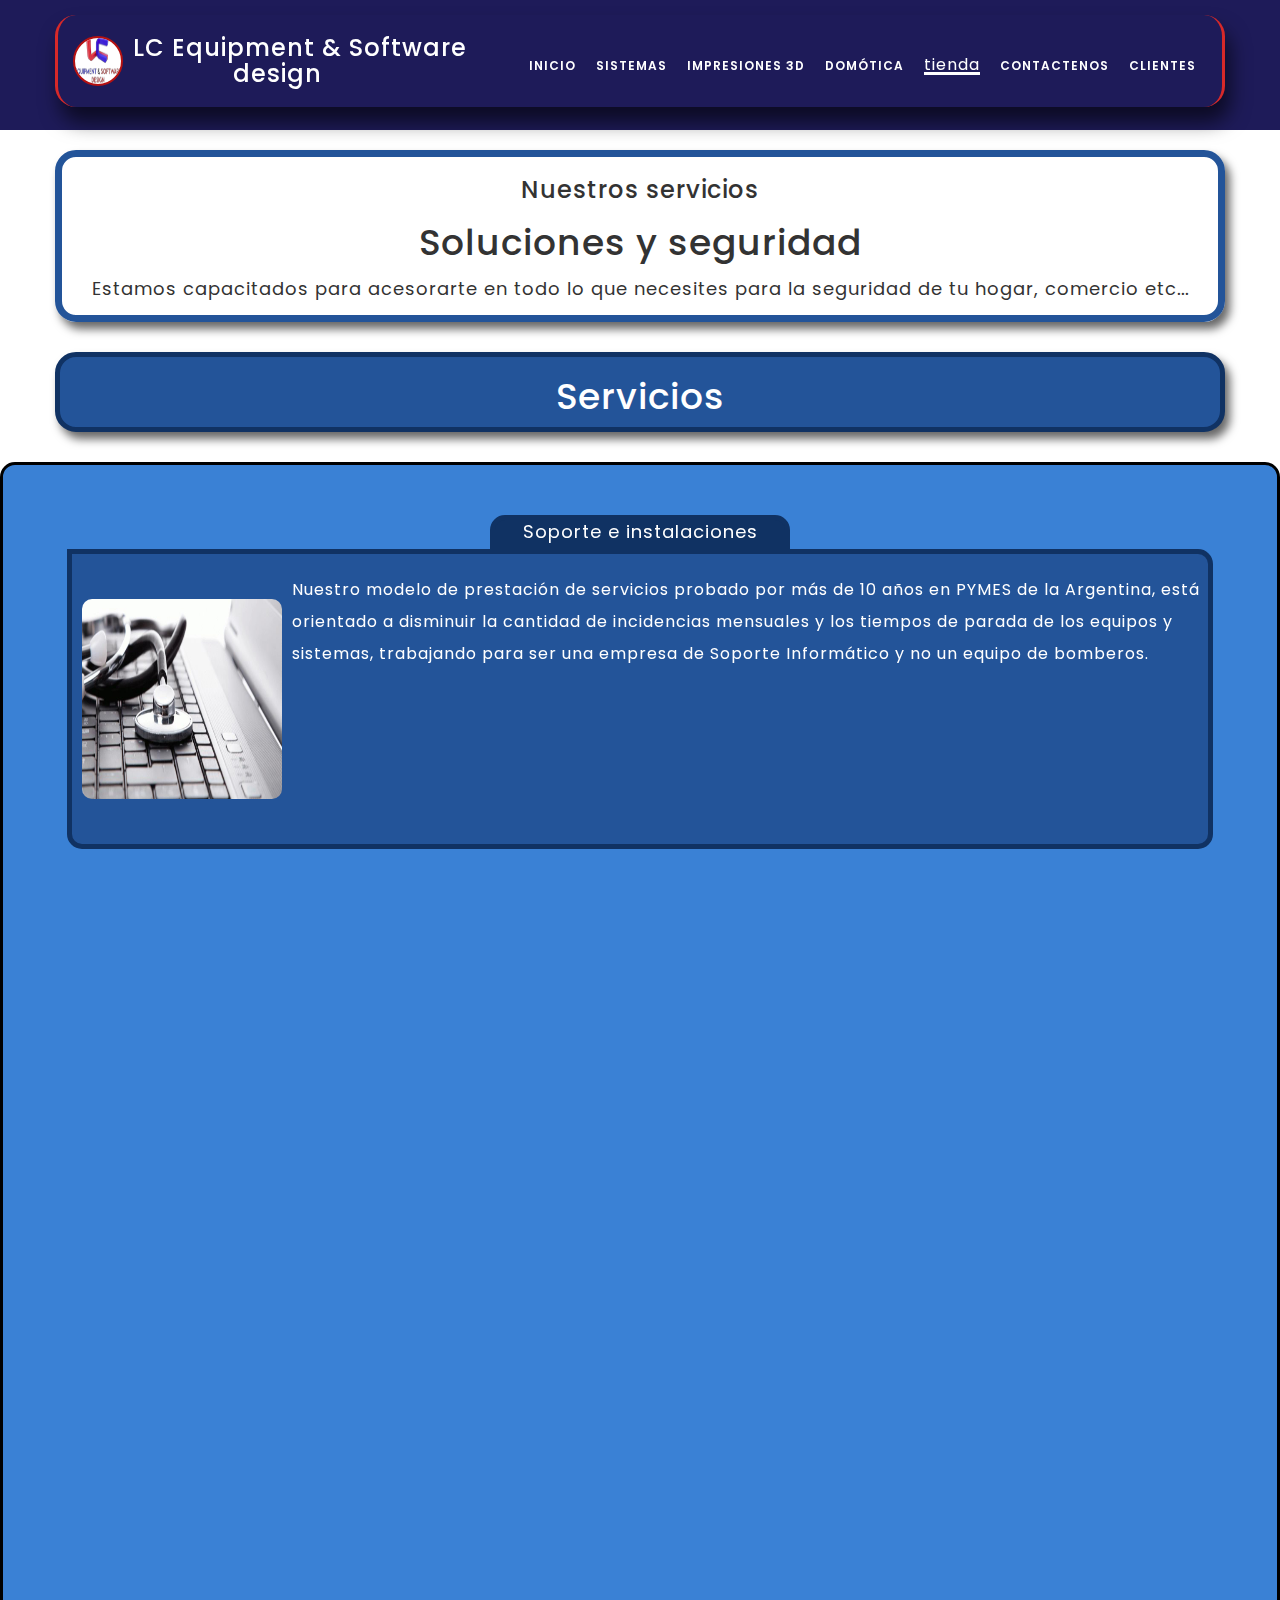
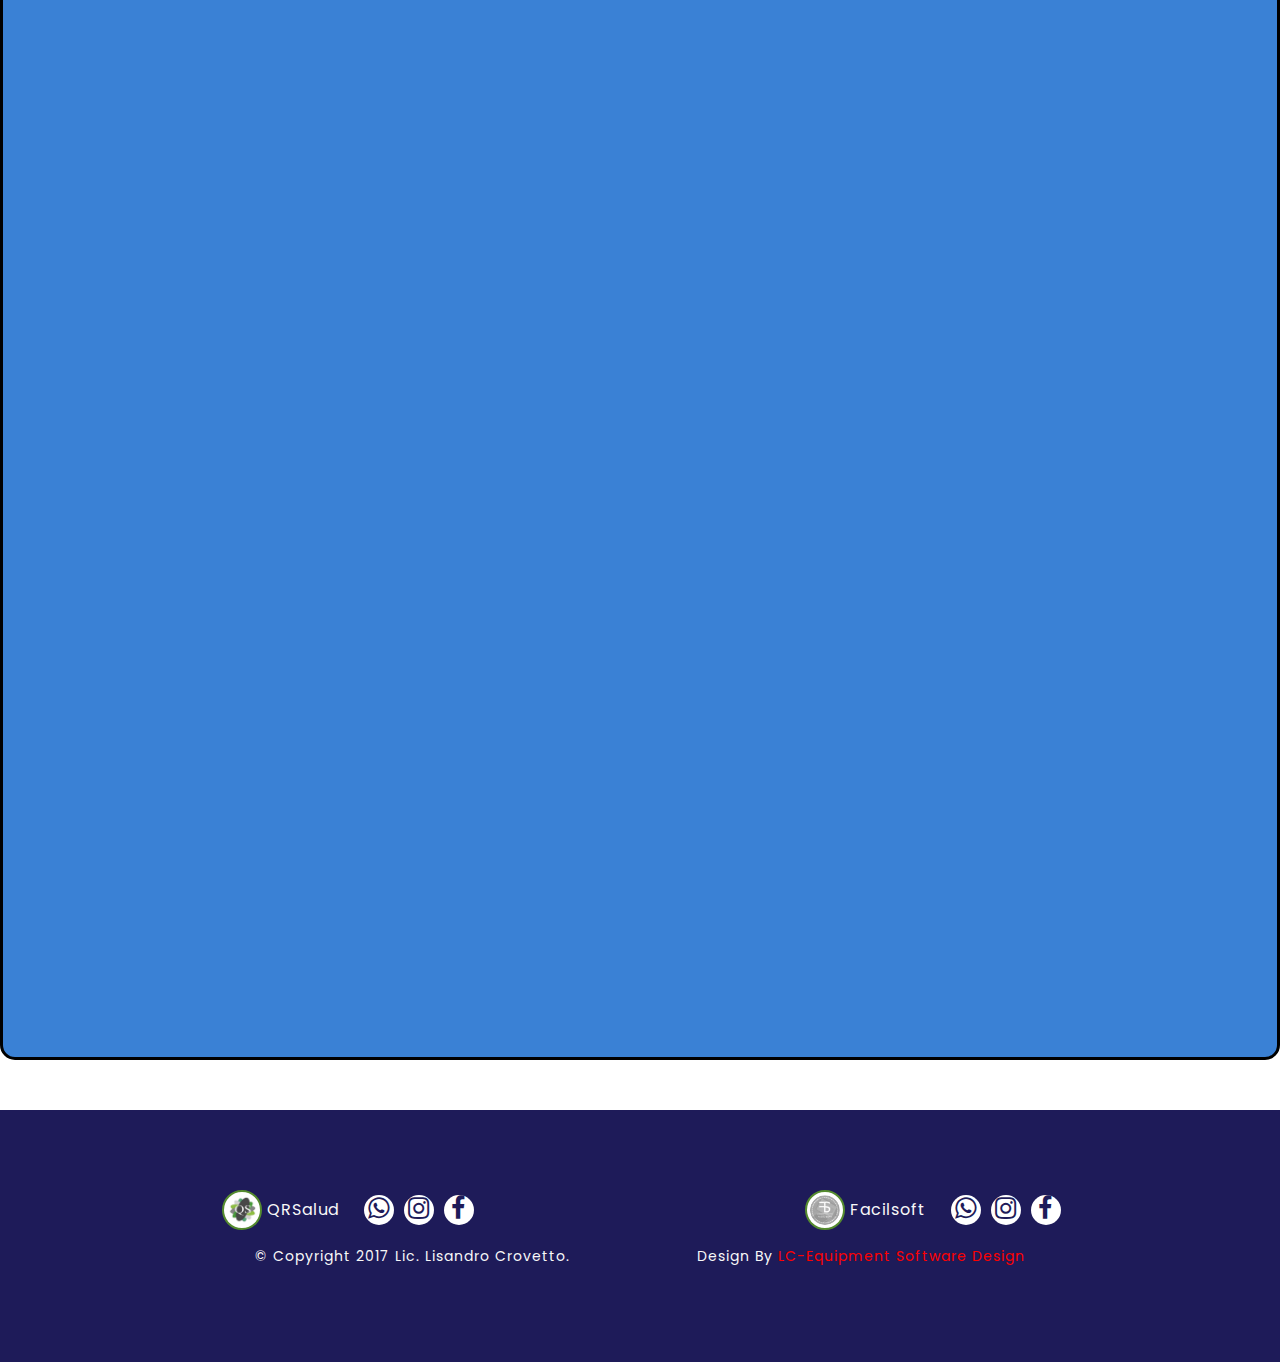
<file: servicios.html>
<!DOCTYPE html>
<html lang="en">

  <head>
    
    <!-- Meta Tag -->
    <meta charset="UTF-8">
    <meta name="viewport" content="width=device-width, initial-scale=1.0">
    <meta http-equiv="X-UA-Compatible" content="IE=edge">
    
    <!-- SEO -->
    <meta name="description" content="Una empresa desarrollo de sistemas, redes pericias informaticas, familia, penal civil comercial contencioso administrativo laboral aplicaciones mobiles">
    <meta name="author" content="uipasta">
    <meta name="url" content="http://www.lcesd.com.ar">
    <meta name="copyright" content="Lic. Lisandro Crovetto">
    <meta name="robots" content="index,follow">
    
    
    <title>LC - Equipment software design</title>
    
    <!-- Favicon -->
    <link rel="shortcut icon" href="images/favicon/favicon.ico">
    <link rel="apple-touch-icon" sizes="144x144" type="image/x-icon" href="images/favicon/apple-touch-icon.png">
    
    <!-- All CSS Plugins -->
    <link rel="stylesheet" type="text/css" href="css/plugin.css">
    
    <!-- Main CSS Stylesheet -->
    <link rel="stylesheet" type="text/css" href="css/style.css?a2wsdsddsdsss">
    
    <!-- Google Web Fonts  -->
    <link rel="stylesheet" href="https://fonts.googleapis.com/css?family=Poppins:400,300,500,600,700">
    
    <!--AOS-->
    <link href="https://unpkg.com/aos@2.3.1/dist/aos.css" rel="stylesheet">

    <!-- HTML5 shiv and Respond.js support IE8 or Older for HTML5 elements and media queries -->
    <!--[if lt IE 9]>
	   <script src="https://oss.maxcdn.com/html5shiv/3.7.3/html5shiv.min.js"></script>
	   <script src="https://oss.maxcdn.com/respond/1.4.2/respond.min.js"></script>
    <![endif]-->
    

 </head>

  <body>
    
    
	
	<!-- Preloader Start -->
    <div id="preloader">
	  <div class="loader"></div>
    </div>
    <!-- Preloader End -->

    
    
    <!-- Home & Menu Section Start -->
    <header id="home" class="home-section1">
        
        <div class="header-top-area">
            <div class="container">
                <div class="row" style="
    margin-top: 15px;
    position: relative;
    border: 3px solid #d72929;
    border-bottom-style: hidden;
    border-block-start-style: initial;
    border-radius: 21px;
    box-shadow: #0009 5px 15px 20px;
    background-color: #1e1b59;
    ">
                
                <div class="col-sm-3">
                    <div class="container-logo" >
                        <img class="logo" style="border-radius: 50%; "src="img/logotipo.png" alt="">
                        <h3 class="nav-title" > LC Equipment & Software <span class="espacio">design</span></h3>
                    </div>
                </div>
                
                <div class="col-sm-9" >
                    <div class="navigation-menu" style="margin-top: 10px;">
                        <div class="navbar">
                            <div class="navbar-header">
                                <button type="button" class="navbar-toggle" data-toggle="collapse" data-target=".navbar-collapse">
                                    <span class="sr-only">Toggle navigation</span>
                                    <span class="icon-bar"></span>
                                    <span class="icon-bar"></span>
                                    <span class="icon-bar"></span>
                                </button>
                            </div>
                            <div class="navbar-collapse collapse">
                                <ul class="nav navbar-nav navbar-right">
                                    <li><a class="smoth-scroll nav-link" href="index.html">Inicio</a>
                                    </li>
                                    <li><a class="smoth-scroll nav-link" href="sistemas.html">Sistemas</a>
                                    </li>
                                    <li><a class="smoth-scroll nav-link" href="tienda3d2.html">Impresiones 3D</a>
                                    </li>
                                    <li><a class="smoth-scroll nav-link" href="domotica.html">Domótica</a>
                                    </li>
                                    <li>
                                        <div class="smoth-scroll dropdown">
                                            <span class="active">tienda</span>
                                            <div style="margin-top: 5px;" class="dropdown-content">
                                              <a class=" nav-link" href="tienda.html">Productos</a>
                                              <a class=" nav-link active" href="servicios.html">servicios</a>
                                            </div>
                                          </div>
                                    </li>
                                    <li><a class="smoth-scroll nav-link" href="index.html">Contactenos</a>
                                    </li>
                                    
                                    <li >
                                        <a class="smoth-scroll nav-link" href="login.html">Clientes </a>
                                    </li>
                                  
                                </ul>
                            </div>
                        </div>
                    </div>
                </div>
        
        
        
    </header>
    
      <div clas="contproductos">
       
       <div class="container pad-bot-50"style="    margin-top: 20px;
    position: relative;
    border: 7px solid #235499;
    border-radius: 21px;
    box-shadow: #0009 5px 7px 10px;>
	<br>
				<div class="heading">
					<center><h3>Nuestros servicios</h3></center>
					<center><h1>Soluciones y seguridad</h1></center>
					<div class="divider"><span></span></div>
					<center><p style="font-size:18px;">Estamos capacitados para acesorarte en todo lo que necesites para la seguridad de tu hogar, comercio etc...</p></center>
				</div>

                <div class="container pad-bot-50 title" style=" background: #235499; margin-top: 30px; border: solid 5px #103263;" >
                    <div class="heading">
                        <center><h1>Servicios</h1></center>
                    </div>
                </div>

				<div class="contimg modules-cont" style="background-color: #3a81d5">

                    <div class="module-container" data-aos="zoom-in"> 
                        <div class="solapa2">Soporte e instalaciones</div>
				        <div class="imtexr2">
                            <div style="grid-column: 1/2;">						
                                <img class="module-img" src="img/soporteeinstalaciones.jpg">
                            </div>
                            <div style="grid-column: 2/3;">
                                <p class="module-text">  Nuestro modelo de prestación de servicios probado por más de 10 años en PYMES de la Argentina, está orientado a disminuir la cantidad de incidencias mensuales y los tiempos de parada de los equipos y sistemas, trabajando para ser una empresa de Soporte Informático y no un equipo de bomberos.</p>
                            </div>
                        </div>
                    </div>

                    <div class="module-container" data-aos="zoom-in"> 
                        <div class="solapa2" >Seguridad informatica</div>
				        <div class="imtexr2">
                            <div style="grid-column: 1/2;">						
                                <img class="module-img" src="img/seguridad.jpg">
                            </div>
                            <div style="grid-column: 2/3;">
                                <p class="module-text-short"> Es indispensable que toda empresa moderna cuente con un respaldo que le permita operar con la tranquilidad y seguridad necesaria. En LC Equipment Software Designer estamos siempre a su disposición para diseñar la mejor política de seguridad informática para su empresa.</p>
                            </div>
                        </div>
                    </div>


                    <div class="module-container" data-aos="zoom-in"> 
                        <div class="solapa2" >Instalacion de camaras de Seguridad </div>
				        <div class="imtexr2">
                            <div style="grid-column: 1/2;">						
                                <img class="module-img" src="images/portfolio/camaras.jpg">
                            </div>
                            <div class="btn-module-cont">
                                <p class="module-text-short">Realizamos instalaciones de camaras de seguridad. Debera completar el formulario para poder realizar un presupuesto lo mas ajustado a sus necesidades. En caso de poseer  el equipamiento, debera indicar marca y modelo para evaluar su funcionamiento. Realizamos instalaciones de camaras de seguridad.</p>
                                <a class="btn-servicios btn btn-danger" href="consultas/camarasseguridad.html">Completar el Formulario</a>
                            </div>
                        </div>
                    </div>

                    <div class="module-container" data-aos="zoom-in"> 
                        <div class="solapa2" >Desarrollo de Paginas web </div>
				        <div class="imtexr2">
                            <div style="grid-column: 1/2;">						
                                <img class="module-img" src="images/portfolio/33.jpg">
                            </div>
                            <div class="btn-module-cont">
                                <p class="module-text-short"> Es indispensable que toda empresa moderna cuente con un sitio web. Tiene muchas variedades. Se pueden hacer sitios dinamicos, estaticos, con bases de datos y otras variedades mas, como ser, autoconfigurables y con plataformas de cobro con tarjetas. Para poder evaluar todo ello nos pondremos en contacto a traves del formulario.</p>
                                <a class="btn-servicios btn btn-danger" href="consultas/paginasweb.html">Completar el Formulario</a>
                            </div>
                        </div>
                    </div>


                   
                    <div class="module-container" data-aos="zoom-in"> 
                        <div class="solapa2" > Desarrollo de Soft a Medida </div>
				        <div class="imtexr2">
                            <div style="grid-column: 1/2;">						
                                <img class="module-img" src="images/portfolio/bg1.jpg">
                            </div>
                            <div class="btn-module-cont">
                                <p class="module-text"> Realizamos Software a medida para PyMEs y Comercios en general. Tenemos un sistema de desarrollo modular, el cual nos permite ir avanzando en etapas. En el momento de comenzar con el analisis del sistema, es posible que se encuentren situaciones a resolver cambiando algunas metodologias de trabajo a los efectos de mejorar el rendimiento. Nuestro lema principal para los sistemas es la Automatizacion. Tenemos modulo de facturacion Online. Por favor complete el formulario.</p>
                                <a class="btn-servicios btn btn-danger" href="consultas/index.html">Completar el Formulario</a>
                            </div>
                        </div>
                    </div>
                    
                    <div class="module-container" data-aos="zoom-in"> 
                        <div class="solapa2"> Desarrollo de APP Mobiles </div>
				        <div class="imtexr2">
                            <div style="grid-column: 1/2;">						
                                <img class="module-img" src="images/portfolio/11.jpg">
                            </div>
                            <div class="btn-module-cont">
                                <p class="module-text"> Hoy en dia, el control y seguimiento de las empresas a traves de los smartfon, se ha convertido en una necesidad imperiosa. Realizamos desarrollo de aplicaciones para Celulares de plataforma IOs, Android y Windows Mobil. Podemos subir en las Store para descarga de clientes o bien, sistemas propios internos. </p>
                                <a class="btn-servicios btn btn-danger" href="consultas/appmobiles.html">Completar el Formulario</a>
                            </div>
                        </div>
                    </div>
                    
                    <div class="module-container" data-aos="zoom-in"> 
                        <div class="solapa2"> Mantenimiento de equipos</div>
				        <div class="imtexr2">
                            <div style="grid-column: 1/2;">						
                                <img class="module-img" src="img/reparacion.jpg">
                            </div>
                            <div style="grid-column: 2/3;">
                                <p class="module-text"> La complejidad de los sistemas informáticos actuales hace necesario contar con especialistas altamente capacitados para tomar decisiones acerca de la compra o renovación de sistemas, equipamiento y redes. El staff multidisciplinario altamente capacitado de LC Equipament software designer evaluará y asesorará a su empresa para obtener la mejor solución acorde a sus necesidades, optimizando su presupuesto</p>
                            </div>
                        </div>
                    </div>
                   
                    <div class="module-container" data-aos="zoom-in"> 
                        <div class="solapa2" > Pericias informaticas</div>
				        <div class="imtexr2" >
                            <div style="grid-column: 1/2;">						
                                <img class="module-img" src="img/perito.png">
                            </div>
                            <div style="grid-column: 2/3;">
                                <p class="module-text-short"> La virtualización de servidores representa una solución adaptable a las necesidades de cada empresa, permitiendo reducción de costos, aumento de la continuidad operativa y facilitación de la administración de los sistemas informáticos.</p>
                            </div>
                        </div>
                    </div>
                   
                    <div class="module-container" data-aos="zoom-in"> 
                        <div class="solapa2" ¿> Capacitaciones Personales y a PyME</div>
				        <div class="imtexr2">
                            <div style="grid-column: 1/2;">						
                                <img class="module-img" src="images/portfolio/44.jpg">
                            </div>
                            <div style="grid-column: 2/3;">
                                <p class="module-text"> Se brindan Capacitaciones Informáticas de manera presencial y de diversos tipos. Tambien contamos con cursos a distancia a través de una plataforma online, y capacitaciones a medida para el personal de empresas e instituciones, ya sean presenciales en nuestra empresa o a distancia. Así mismo, contamos con aulas para alquilar en las zonas de Mar de Ajo, San Bernardo y Mar del Plata. Para información más detallada sobre todos los cursos que brindamos, debera contactarnos para poder brindarle una solucion a su medida. En cada uno de nuestros cursos ofrecemos: •Docente altamente capacitado •Material para cada alumno •Campus Virtual *Material adicional *ejercicios complementarios •Certificado de asistencia con abal tecnico-profesional.</p>
                            </div>
                        </div>
                    </div>
                   
                    <div class="module-container" data-aos="zoom-in"> 
                        <div class="solapa2">Automatizacion de Backup</div>
				        <div class="imtexr2">
                            <div style="grid-column: 1/2;">						
                                <img class="module-img" src="images/portfolio/backup-automatico-remoto.png">
                            </div>
                            <div style="grid-column: 2/3;">
                                <p class="module-text">Para nosotros, los datos de nuestros clientes es la prioridad en las acciones que tengamos que seguir. Es por ello que diseñamos un metodo de bakup automatico el cual puede ser resguardado periodicamente no solo en un dispositivo electronico, sino tambien en la nube. Eso nos asegura tener un porcentaje mas de tranquilidad en los resguardos.</p>
                            </div>
                        </div>
                    </div>

                    <div class="module-container" data-aos="zoom-in"> 
                        <div class="solapa2"> Auditoria de sistemas</div>
				        <div class="imtexr2">
                            <div style="grid-column: 1/2;">						
                                <img class="module-img" src="img/reparacion.jpg">
                            </div>
                            <div style="grid-column: 2/3;">
                                <p class="module-text">Uno de los objetivos básicos de las labores de la Auditoría de Sistemas es validar la integridad de las informaciones y datos almacenados en las bases de datos de los Sistemas de Información y los procesados por éstos.   
                                    Analizando las actividades del proceso de desarrollo de un sistema o módulo, debemos considerar la naturaleza de cada uno de los campos para asignar los correspondientes controles de captura o validación.   Al referirnos a la naturaleza de los campos no estamos limitándonos al tipo de datos (tipo fecha, carácter, numérico, etc.) que aceptarían los campos.    En esto incluimos el uso posterior que se dará a dichos datos y que consecuentemente determinarán la integridad de las informaciones generadas mediante el sistema de información que hace uso de estos datos.
                                    
                                    Para establecer un ejemplo, veamos los contextos siguientes: <br>
                                    
                                    * El campo “Fecha_Nacimiento”, que forma parte del módulo de empleados y del cual se alimenta el sistema de nómina, acepta fechas mayores a la fecha actual.  O sea, siendo hoy 25/05/2011 el sistema permite que se defina el 31/05/2011 como fecha de nacimiento del empleado “X”.
                                    <br>
                                    * El campo de “Género” del mismo módulo es editable y permite definir datos diferentes a “M” para Masculino y “F” para Femenino.
                                    <br>
                                    * En el sistema de nómina es posible establecer valores negativos en el campo “Salario_Bruto”.
                                    <br>
                                    
                                    Todas estas situaciones afectaría directamente la integridad de los cálculos que debe realizar un sistema de nómina.
                                    
                                    Por este tipo de situaciones consideramos como crítica la adecuada definición de la naturaleza de los campos de manera que puedan establecer los correspondientes mecanismos de validación de los datos.   En primer plano es responsabilidad del dueño del proceso y el analista de sistemas establecer dichos mecanismos de validación.    El desarrollador será el responsable de plasmar dichos mecanismos.  Las pruebas de funcionalidad de éstos deben ser incluidas en el proceso de pruebas del desarrollo o cambio al sistema.
                                    
                                    El auditor de sistemas debe incluir entre sus actividades la revisión periódica de estos mecanismos de control.</p>
                            </div>
                        </div>
                    </div>
                    
                    <div class="module-container" data-aos="zoom-in"> 
                        <div class="solapa2">Resguardo de informacion</div>
				        <div class="imtexr2" >
                            <div style="grid-column: 1/2;">						
                                <img class="module-img" src="images/portfolio/backup-automatico-remoto.png">
                            </div>
                            <div style="grid-column: 2/3;">
                                <p class="module-text-short">La virtualización de servidores representa una solución adaptable a las necesidades de cada empresa, permitiendo reducción de costos, aumento de la continuidad operativa y facilitación de la administración de los sistemas informáticos.</p>
                            </div>
                        </div>
                    </div>

                    <div class="module-container" data-aos="zoom-in"> 
                        <div class="solapa2">Reparaciones</div>
				        <div class="imtexr2">
                            <div style="grid-column: 1/2;">						
                                <img class="module-img" src="img/reparacion.jpg">
                            </div>
                            <div style="grid-column: 2/3;">
                                <p class="module-text">La complejidad de los sistemas informáticos actuales hace necesario contar con especialistas altamente capacitados para tomar decisiones acerca de la compra o renovación de sistemas, equipamiento y redes. El staff multidisciplinario altamente capacitado de LC Equipament software designer evaluará y asesorará a su empresa para obtener la mejor solución acorde a sus necesidades, optimizando su presupuesto</p>
                            </div>
                        </div>
                    </div>

                    <div class="module-container" data-aos="zoom-in"> 
                        <div class="solapa2">Pericias</div>
				        <div class="imtexr2">
                            <div style="grid-column: 1/2;">						
                                <img class="module-img" src="img/perito.png">
                            </div>
                            <div style="grid-column: 2/3;">
                                <p class="module-text">El Lic. Lisandro P. A. Crovetto, es Perito Oficial en los Departamentos Judiciales de Mar del Plata, Dolores y CABA. Realizando pericias en los fueros *Laboral *Civil y Comercial *Familia *Contencioso Administrativo y Penal. Se realizan pericias de parte en todo el pais con investigaciones y preparacion de los puntos para la presentacion y contestacion de demandas, defensas, etc.</p>
                            </div>
                        </div>
                    </div>

                    <div class="module-container" data-aos="zoom-in"> 
                        <div class="solapa2" >Consultoria informatica</div>
				        <div class="imtexr2">
                            <div style="grid-column: 1/2;">						
                                <img class="module-img" src="img/consultoria.jpg">
                            </div>
                            <div style="grid-column: 2/3;">
                                <p class="module-text">La complejidad de los sistemas informáticos actuales hace necesario contar con especialistas altamente capacitados para tomar decisiones acerca de la compra o renovación de sistemas, equipamiento y redes. El staff multidisciplinario altamente capacitado de LC Equipment software designer evaluará y asesorará a su empresa para obtener la mejor solución acorde a sus necesidades, optimizando su presupuesto</p>
                            </div>
                        </div>
                    </div>

                    <div class="module-container" data-aos="zoom-in"> 
                        <div class="solapa2">Virtualizacion de servidores</div>
				        <div class="imtexr2">
                            <div style="grid-column: 1/2;">						
                                <img class="module-img" src="img/virtualizacion.gif">
                            </div>
                            <div style="grid-column: 2/3;">
                                <p class="module-text-short">La virtualización de servidores representa una solución adaptable a las necesidades de cada empresa, permitiendo reducción de costos, aumento de la continuidad operativa y facilitación de la administración de los sistemas informáticos.</p>
                            </div>
                        </div>
                    </div>
                   
                   
			</div>
        
        
     </div>
    <!-- Footer Start -->
    <footer class="footer-section" style="margin-top: 50px;">
        <div class="container">
            <div class="row">
               <div class="col-md-6 text-left footer-icons" >
                <div class="logo-footer">  <img style="height: 30px; width: 30px;" src="img/logo-qr-salud.png" alt=""></div>
                   <div class="row icon-title" style="margin-right: 15px !important;">QRSalud</div>
                    <div class="icon-cont"> <a href="https://api.whatsapp.com/send?phone=+5492257637228&text=Hola%20somos%20QrSalud%20en%20que%20podemos%20ayudarte?."><i    class="fa fa-whatsapp icon-font"></i></a></div> 
                    <div class="icon-cont"><a href="https://www.instagram.com/qrsalud/?hl=es"><i   class="fa fa-instagram icon-font"></i></a></div>
                    <div class="icon-cont"><a href="https://www.facebook.com/qrsalud/"><i   class="fa fa-facebook icon-font"></i></a></div>
                </div>
               
                    <div class="col-md-6 text-left footer-icons" >
                        <div class="logo-footer">  <img style="height: 30px; width: 30px;" src="img/logo-fasilsoft.png" alt=""></div>
                        <div class="row" style="margin-right: 15px !important;">Facilsoft</div>
                        <div class="icon-cont"><a href="https://api.whatsapp.com/send?phone=+5492257637228&text=Hola%20somos%20Fácil%20Soft%20en%20que%20podemos%20ayudarte?." target="_blank"> <i    class="fa fa-whatsapp icon-font"></i></a></div> 
                        <div class="icon-cont"><a href="https://www.instagram.com/facilsoft/"><i   class="fa fa-instagram icon-font"></i></a></div>
                        <div class="icon-cont"><a href="https://www.facebook.com/facilsoft/"><i   class="fa fa-facebook icon-font"></i></a></div>
                    </div>
                </div>
                <div class="col-md-12 text-center ">
                    <p>© Copyright 2017 Lic. Lisandro Crovetto. <span class="espacio-footer">esto es relleno</span> Design By <a href="http://www.lcesd.com.ar" target="_blank" style="color: #FF0000;">LC-Equipment Software Design</a></p>
                </div>
               
            </div>
           
             
        </div>
    </footer>
    <!-- Footer End -->
    
    
    <!-- Back to Top Start -->
    <a href="#" class="scroll-to-top"><i class="fa fa-angle-up"></i></a>
    <!-- Back to Top End -->
    
    
    <!-- All Javascript Plugins  -->
    <script src="https://unpkg.com/aos@2.3.1/dist/aos.js"></script>
    <script type="text/javascript" src="js/jquery.min.js"></script>
    <script type="text/javascript" src="js/plugin.js"></script>
    <script type="text/javascript" src="http://maps.google.com/maps/api/js?key=AIzaSyC0HAKwKinpoFKNGUwRBgkrKhF-sIqFUNA"></script>
    
    <!-- Main Javascript File  -->
    <script type="text/javascript" src="js/scripts.js"></script>
    <script>
        AOS.init();
    </script>
  
  
  </body>
 </html>
</file>
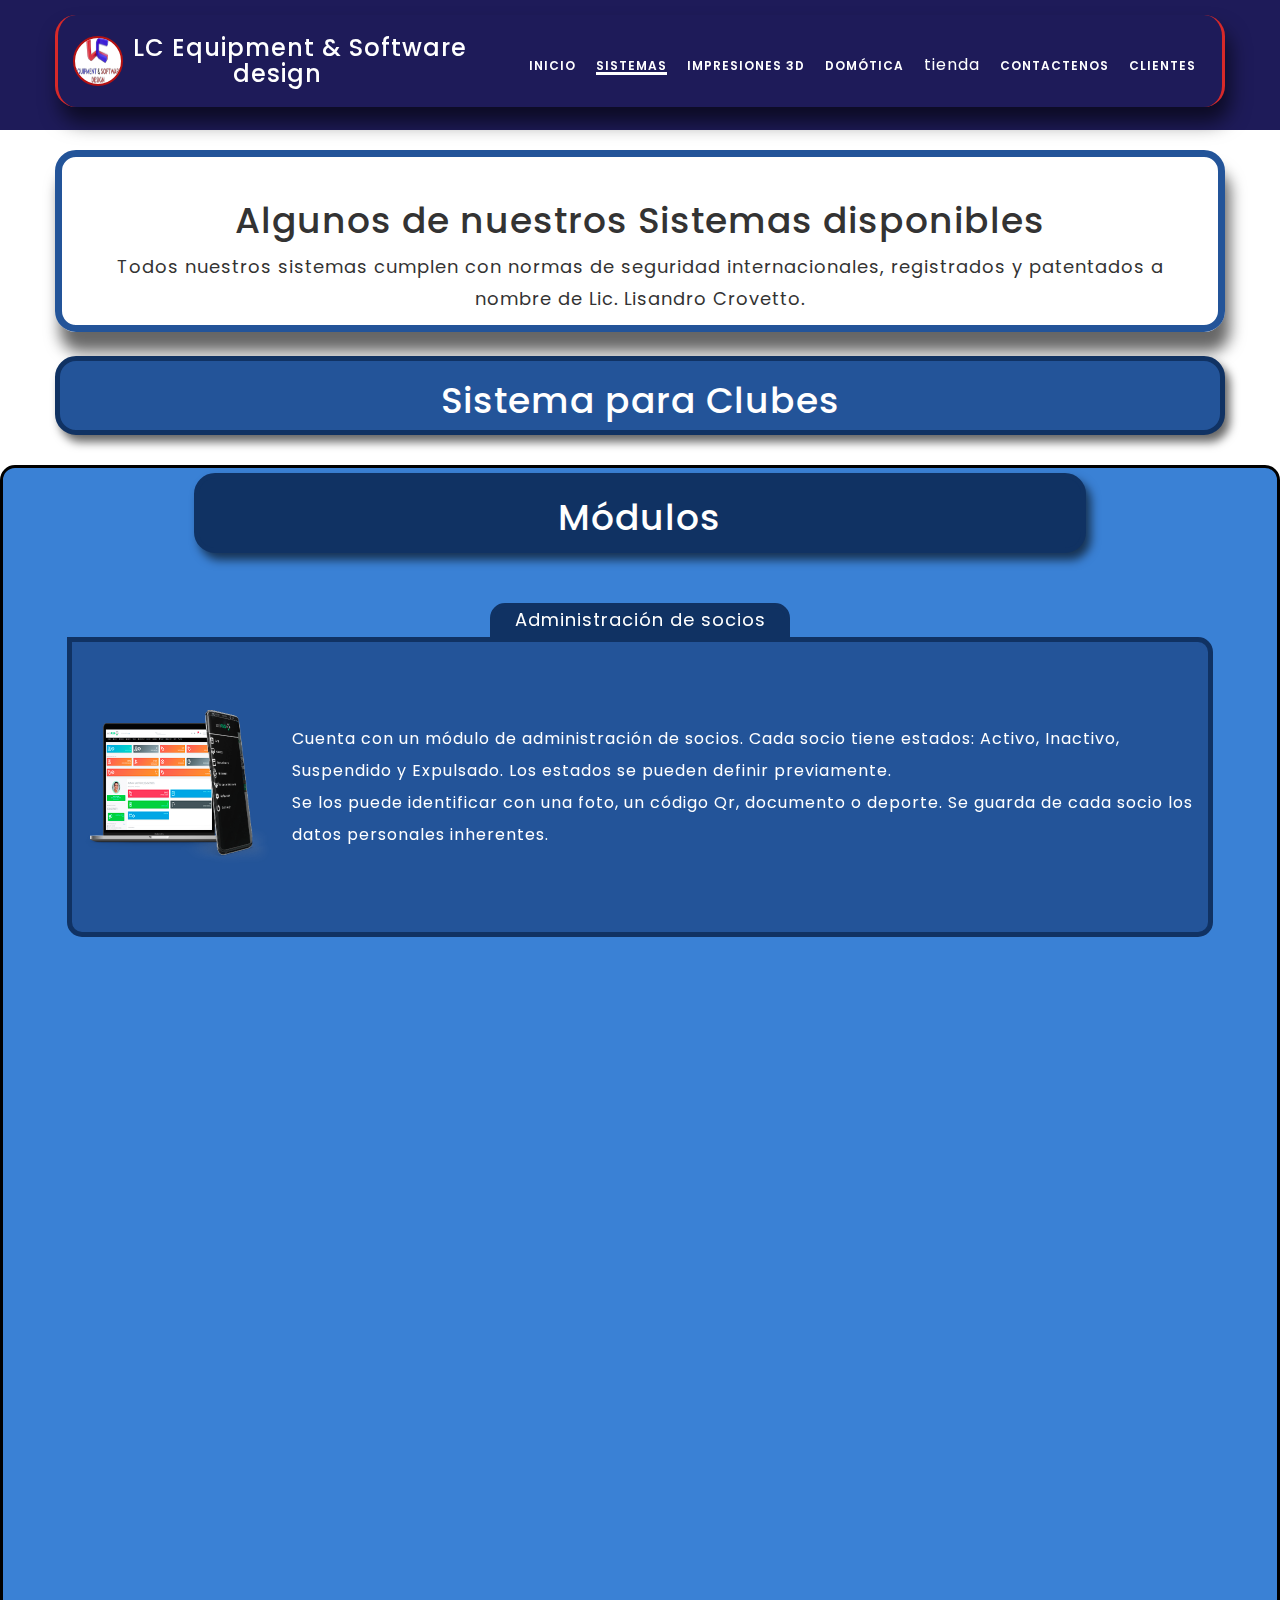
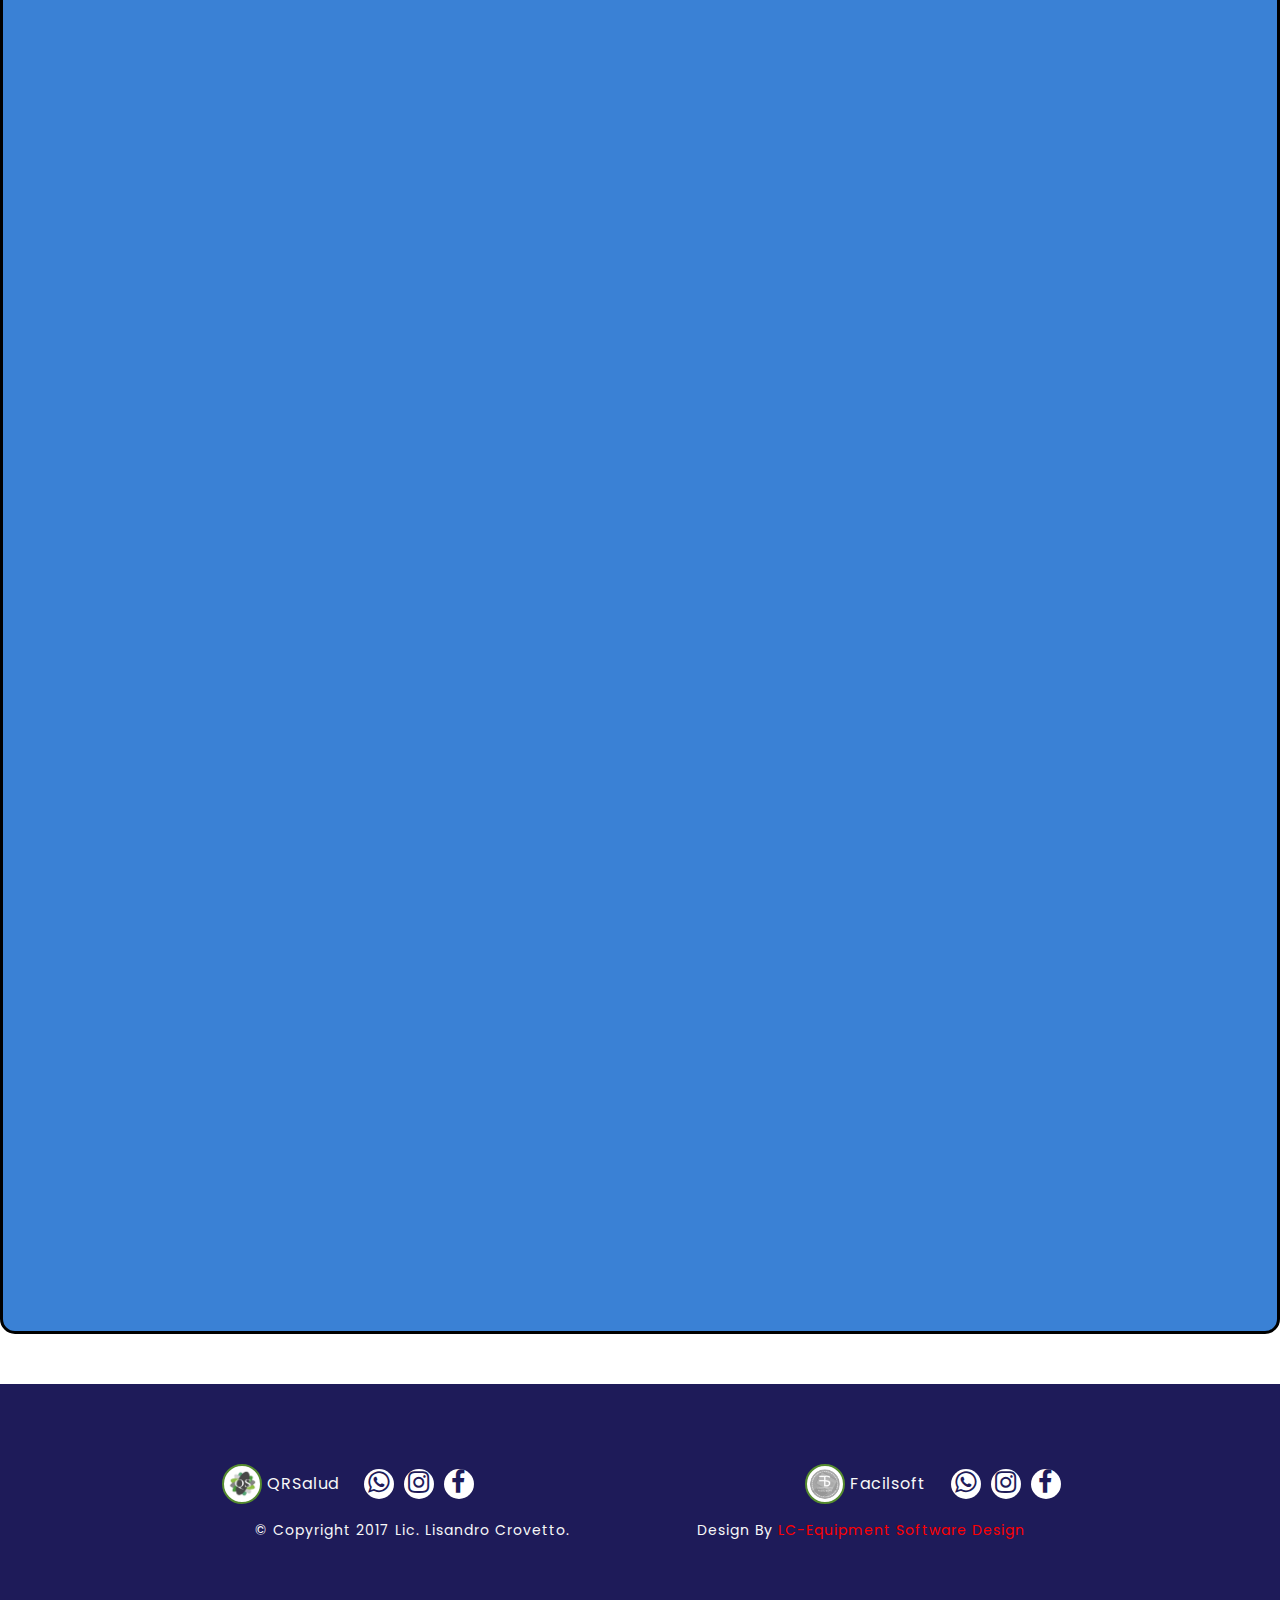
<file: sistemaclubes.html>
<!DOCTYPE html>
<html lang="en">

  <head>
    
    <!-- Meta Tag -->
    <meta charset="UTF-8">
    <meta name="viewport" content="width=device-width, initial-scale=1.0">
    <meta http-equiv="X-UA-Compatible" content="IE=edge">
    
    <!-- SEO -->
    <meta name="description" content="Una empresa desarrollo de sistemas, redes pericias informaticas, familia, penal civil comercial contencioso administrativo laboral aplicaciones mobiles">
    <meta name="author" content="uipasta">
    <meta name="url" content="http://www.lcesd.com.ar">
    <meta name="copyright" content="Lic. Lisandro Crovetto">
    <meta name="robots" content="index,follow">
    
    
    <title>LC - Equipment software design</title>
    
    <!-- Favicon -->
    <link rel="shortcut icon" href="images/favicon/favicon.ico">
    <link rel="apple-touch-icon" sizes="144x144" type="image/x-icon" href="images/favicon/apple-touch-icon.png">
    
    <!-- All CSS Plugins -->
    <link rel="stylesheet" type="text/css" href="css/plugin.css">
    
    <!-- Main CSS Stylesheet -->
    <link rel="stylesheet" type="text/css" href="css/style.css?a2wsdsddsdsss">
    
    <!-- Google Web Fonts  -->
    <link rel="stylesheet" href="https://fonts.googleapis.com/css?family=Poppins:400,300,500,600,700">
    
     <!--AOS-->
     <link href="https://unpkg.com/aos@2.3.1/dist/aos.css" rel="stylesheet">
    
    <!-- HTML5 shiv and Respond.js support IE8 or Older for HTML5 elements and media queries -->
    <!--[if lt IE 9]>
	   <script src="https://oss.maxcdn.com/html5shiv/3.7.3/html5shiv.min.js"></script>
	   <script src="https://oss.maxcdn.com/respond/1.4.2/respond.min.js"></script>
    <![endif]-->
    

 </head>

  <body>
    
    
	
	<!-- Preloader Start -->
    <div id="preloader">
	  <div class="loader"></div>
    </div>
    <!-- Preloader End -->

    
    
    <!-- Home & Menu Section Start -->
    <header id="home" class="home-section1">
        
        <div class="header-top-area">
            <div class="container">
                <div class="row" style="
    margin-top: 15px;
    position: relative;
    border: 3px solid #d72929;
    border-bottom-style: hidden;
    border-block-start-style: initial;
    border-radius: 21px;
    box-shadow: #0009 5px 15px 20px;
    background-color: #1e1b59;
    ">
                
                <div class="col-sm-3">
                    <div class="container-logo" >
                        <img class="logo" style="border-radius: 50%; "src="img/logotipo.png" alt="">
                        <h3 class="nav-title" > LC Equipment & Software <span class="espacio">design</span></h3>
                    </div>
                </div>
                
                <div class="col-sm-9" >
                    <div class="navigation-menu" style="margin-top: 10px;">
                        <div class="navbar">
                            <div class="navbar-header">
                                <button type="button" class="navbar-toggle" data-toggle="collapse" data-target=".navbar-collapse">
                                    <span class="sr-only">Toggle navigation</span>
                                    <span class="icon-bar"></span>
                                    <span class="icon-bar"></span>
                                    <span class="icon-bar"></span>
                                </button>
                            </div>
                            <div class="navbar-collapse collapse">
                                <ul class="nav navbar-nav navbar-right">
                                    <li><a class="smoth-scroll nav-link" href="index.html">Inicio</a>
                                    </li>
                                    <li><a class="smoth-scroll nav-link active" href="sistemas.html">Sistemas</a>
                                    </li>
                                    <li><a class="smoth-scroll nav-link" href="tienda3d2.html">Impresiones 3D</a>
                                    </li>
                                    <li><a class="smoth-scroll nav-link" href="domotica.html">Domótica</a>
                                    </li>
                                    <li>
                                        <div class="smoth-scroll dropdown">
                                            <span>tienda</span>
                                            <div style="margin-top: 5px;" class="dropdown-content">
                                              <a class=" nav-link" href="tienda.html">Productos</a>
                                              <a class=" nav-link " href="servicios.html">servicios</a>
                                            </div>
                                          </div>
                                    </li>
                                    <li><a class="smoth-scroll nav-link" href="index.html">Contactenos</a>
                                    </li>
                                    
                                    <li >
                                        <a class="smoth-scroll nav-link" href="login.html">Clientes </a>
                                    </li>
                                  
                                </ul>
                            </div>
                        </div>
                    </div>
                </div>
        
        
        
    </header>
    
      <div clas="contproductos">
       
       <div class="container pad-bot-50"style="    margin-top: 20px;
    position: relative;
    border: 7px solid #235499;
    border-radius: 21px;
    box-shadow: #0009 5px 20px 15px;">
	<br>
				<div class="heading">
					<center><h1>Algunos de nuestros Sistemas disponibles</h1></center>
					<div class="divider"><span></span></div>
					<center><p style="font-size:18px;">Todos nuestros sistemas cumplen con normas de seguridad internacionales, registrados y patentados a nombre de Lic. Lisandro Crovetto.</p></center>
                    </div>
                </div>
          <br>
                <div class="container pad-bot-50 title" style=" background: #235499;; border: solid 5px #103263;">
                    <div class="heading">
                        <center><h1>Sistema para Clubes</h1></center>
                   </div>
                </div>

				<div class="contimg modules-cont" style="background-color: #3a81d5">

                    <div class="container pad-bot-50 section-title-dom" style=" background: #103263; border: solid 5px #103263;">
                        <div class="heading">
                        <center><h1>Módulos</h1></center>
                        </div>
                    </div>
                    <div class="module-container" data-aos="zoom-in"> 
                        <div class="solapa1" style=" background: #103263; border: solid 5px #103263;">Administración de socios</div>
				        <div class="imtexr" style="background-color:#235499; border: solid 5px #103263;">
                            <div style="grid-column: 1/2;">						
                                <img class="module-img" src="img/admin_socios.png">
                            </div>
                            <div style="grid-column: 2/3;">
                                <p class="module-text-short"> Cuenta con un módulo de administración de socios. Cada socio tiene estados: Activo, Inactivo, Suspendido y Expulsado. Los estados se pueden definir previamente. <br>Se los puede identificar con una foto, un código Qr, documento o deporte. Se guarda de cada socio los datos personales inherentes.</p>
                            </div>
                        </div>
                    </div>

                    <div class="module-container" data-aos="zoom-in"> 
                        <div class="solapa1" style=" background: #103263; border: solid 5px #103263;"> Deportes</div>
                        <div class="imtexr" style="background-color:#235499; border: solid 5px #103263;">
                            <div style="grid-column: 1/2;">
                                <img class="module-img" src="img/admin_deportes.jpg">
                            </div>
                            <div style="grid-column: 2/3;">
                                <p class="module-text-short">El sistema cuenta con una administración para los deportes. se pueden dar de alta, baja y modificar los deportes. las Clases de los deportes.<BR> Para cada deporte se indicará en que sede o salón se desempeña el deporte, cuales son los días y horarios, los profesores a cargo, el costo del deporte, la modalidad y requisitos necesarios (socios, no socios), y un listado de asistencias.</p> 
                            </div>
                        </div>
                    </div>

                    <div class="module-container" data-aos="zoom-in"> 
                        <div class="solapa1" style=" background: #103263; border: solid 5px #103263;">Aptitud física y Exámenes médicos complementarios</div>
				        <div class="imtexr" style="background-color:#235499; border: solid 5px #103263;">
                            <div style="grid-column: 1/2;">						
                                <img class="module-img" src="img/soporteeinstalaciones.jpg">
                            </div>
                            <div style="grid-column: 2/3;">
                            <p class="module-text">El Módulo de aptitud física y exámenes médicos complementarios, lo que hace es generar un espacio en el sistema, cifrado y de accesibilidad unica por el socio,  profesores, médicos autorizados y autoridades, o por medio de un código Qr entregado al socio junto con su carnet de socio. <BR>Es para los socios que requieran dejar a disposición del club los exámenes médicos necesarios para poder desempeñar el deporte elegido. Cuando hablamos de menores, adjunto a ello, serán obligatorias dejar también las fichas de autorizaciones y demas requisitos que sean solicitados. <BR> Con una peridiosidad de cada deporte, los socios que no la posean, quedaran en rojo, y el sistema indicará en cada asistencia que están debiendo el examen de aptitud física.<BR> Desde el mismo panel en el cual los profesores toman asistencia, el profesor podrá enviar un mensaje de texto o un email por medio del sistema para recordar al socio a al quién corresponda, ya que a él también le indicará que falta algún requisito para desempeñar el deporte.</p>
                            </div>
                        </div>
                    </div>

                    <div class="module-container" data-aos="zoom-in"> 
                        <div class="solapa1" style=" background: #103263; border: solid 5px #103263;"> Caja Diaria,  turnos, cierre mensual</div>
                        <div class="imtexr" style="background-color:#235499; border: solid 5px #103263;">
                            <div style="grid-column: 1/2;">
                                <img class="module-img" src="img/cierreturno.jpg">
                            </div>
                            <div style="grid-column: 2/3;">
                                <p class="module-text-short"> Los niveles de usuarios alcanzan al manejo de cajas, se pueden abrir la variedad de turnos que se desee. Cada usuario tiene areas asignadas. Los cobros a los socios, deportes y todo ingreso y egreso de dinero estan detallados en la caja diaria. <BR>Se pueden emitir listados para cada deporte y de cada socio. No existen limites de aperturas de turnos ni de terminales asociadas al sistema. Existe el módulo asociado de Gastos.</p>
                            </div>
                        </div>
                    </div>

                    <div class="module-container" data-aos="zoom-in"> 
                        <div class="solapa1" style=" background: #103263; border: solid 5px #103263;">Niveles de Usuarios</div>
				        <div class="imtexr" style="background-color:#235499; border: solid 5px #103263;">
                            <div style="grid-column: 1/2;">						
                                <img class="module-img" src="img/login.png">
                            </div>
                            <div style="grid-column: 2/3;">
                                <p class="module-text-short"> Cuenta con diferentes niveles de usuarios, cada usuario podrá acceder a determinadas partes del sistema, y quedará registrado cada movimiento que hagan dentro del sistema. </p>
                            </div>
                        </div>
                    </div>

                    <div class="module-container" data-aos="zoom-in"> 
                        <div class="solapa1" style=" background: #103263; border: solid 5px #103263;"> Avisos de deuda</div>
                        <div class="imtexr" style="background-color:#235499; border: solid 5px #103263;">
                            <div style="grid-column: 1/2;">
                                <img class="module-img" src="img/aviso_deuda.jpg">
                            </div>
                            <div style="grid-column: 2/3;">
                                <p class="module-text"> El módulo de avisos de deuda, tiene diferentes métodos:<BR>El primero es mediante listados, y con colores, rojo, si es algo grabe, naranja si es algun aviso y verde si esta todo en regla.<BR>El segundo método es mediante email, cuando el usuario del sistema, ve que ese usuario está con notificación o deuda, puede informarlo mediente un email a el <br> tercer método con con mensaje de texto al celular o teléfono fijo, el usuario del sistema, cuando visualiza la falta, podrá enviarle un mensaje de texto informando cuál es la falta grabe que poseé para con el club.<BR>Estos últimos dos pasos, van generando un registro, el cuál, al usuario del sistema, al momento de visualizar al socio, le sale en pantalla que ya fue notificado, indicando el día, la hora y el método de aviso.</p>
                            </div>
                        </div>
                    </div>

                    <div class="module-container" data-aos="zoom-in"> 
                        <div class="solapa1" style=" background: #103263; border: solid 5px #103263;">Asistencias</div>
				        <div class="imtexr" style="background-color:#235499; border: solid 5px #103263;">
                            <div style="grid-column: 1/2;">					
                                <img class="module-img" src="img/asistencia.jpg">
                            </div>
                            <div style="grid-column: 2/3;">
                                <p class="module-text-short"> Cada deporte cuenta con la posibilidad de tomar asistencia a sus alumnos, generando un regístro de asistencias. las mismas están relacionadas directamente con los cobros a los socios, generando automáticamente la resta de la clase contratada por el socio, o bien, el mes iniciado.</p>
                            </div>
                        </div>
                    </div>

                    <div class="module-container" data-aos="zoom-in"> 
                        <div class="solapa1" style=" background: #103263; border: solid 5px #103263;"> Pagos a empleados / Profesores</div>
                        <div class="imtexr" style="background-color:#235499; border: solid 5px #103263;">
                            <div style="grid-column: 1/2;">
                                <img class="module-img" src="img/pagos.jpg">
                            </div>
                            <div style="grid-column: 2/3;">
                                <p class="module-text-short"> Si bien el sistema no cuenta con un ingreso y egreso y horarios de los empleados, si cuenta con la posibilidad de hacer una rendición a los profesores de las actividades y llevar un control minucioso de los pagos a los empleados del club. <BR>El sisema es capaz de emitir comprobantes.</p>
                            </div>
                        </div>
                    </div>

                    <div class="module-container" data-aos="zoom-in"> 
                        <div class="solapa1" style=" background: #103263; border: solid 5px #103263;">Estadísticas</div>
                        <div class="imtexr" style="background-color:#235499; border: solid 5px #103263;">>
                            <div style="grid-column: 1/2;">
                                <img class="module-img" src="img/estadisticas.jpg">
                            </div>
                            <div style="grid-column: 2/3;">
                                <p class="module-text-short">Tenemos la seguridad que las estadísticas son la base para cualquier mejora. Es por ello que tenemos un módulo dedicado especificamente a las estadísticas, las cuales se terminan de adecuar a cada usuario en particular de acuerdo a sus necesidades.</p>
                            </div>
                        </div>
                    </div>

                </div>
        
     </div>
  <!-- Footer Start -->
  <footer class="footer-section" style="margin-top: 50px;">
    <div class="container">
        <div class="row">
           <div class="col-md-6 text-left footer-icons" >
            <div class="logo-footer">  <img style="height: 30px; width: 30px;" src="img/logo-qr-salud.png" alt=""></div>
               <div class="row icon-title" style="margin-right: 15px !important;">QRSalud</div>
                <div class="icon-cont"> <a href="https://api.whatsapp.com/send?phone=+5492257637228&text=Hola%20somos%20QrSalud%20en%20que%20podemos%20ayudarte?."><i    class="fa fa-whatsapp icon-font"></i></a></div> 
                <div class="icon-cont"><a href="https://www.instagram.com/qrsalud/?hl=es"><i   class="fa fa-instagram icon-font"></i></a></div>
                <div class="icon-cont"><a href="https://www.facebook.com/qrsalud/"><i   class="fa fa-facebook icon-font"></i></a></div>
            </div>
           
                <div class="col-md-6 text-left footer-icons" >
                    <div class="logo-footer">  <img style="height: 30px; width: 30px;" src="img/logo-fasilsoft.png" alt=""></div>
                    <div class="row" style="margin-right: 15px !important;">Facilsoft</div>
                    <div class="icon-cont"><a href="https://api.whatsapp.com/send?phone=+5492257637228&text=Hola%20somos%20Fácil%20Soft%20en%20que%20podemos%20ayudarte?." target="_blank"> <i    class="fa fa-whatsapp icon-font"></i></a></div> 
                    <div class="icon-cont"><a href="https://www.instagram.com/facilsoft/"><i   class="fa fa-instagram icon-font"></i></a></div>
                    <div class="icon-cont"><a href="https://www.facebook.com/facilsoft/"><i   class="fa fa-facebook icon-font"></i></a></div>
                </div>
            </div>
            <div class="col-md-12 text-center ">
                <p>© Copyright 2017 Lic. Lisandro Crovetto. <span class="espacio-footer">esto es relleno</span> Design By <a href="http://www.lcesd.com.ar" target="_blank" style="color: #FF0000;">LC-Equipment Software Design</a></p>
            </div>
           
        </div>
       
         
    </div>
</footer>
<!-- Footer End -->
    
    <!-- Back to Top Start -->
    <a href="#" class="scroll-to-top"><i class="fa fa-angle-up"></i></a>
    <!-- Back to Top End -->
    
    
    <!-- All Javascript Plugins  -->
    <script src="https://unpkg.com/aos@2.3.1/dist/aos.js"></script>
    <script type="text/javascript" src="js/jquery.min.js"></script>
    <script type="text/javascript" src="js/plugin.js"></script>
    <script type="text/javascript" src="http://maps.google.com/maps/api/js?key=AIzaSyC0HAKwKinpoFKNGUwRBgkrKhF-sIqFUNA"></script>
    
    <!-- Main Javascript File  -->
    <script type="text/javascript" src="js/scripts.js"></script>
    <script>
        AOS.init();
    </script>
  
  
  </body>
 </html>
</file>
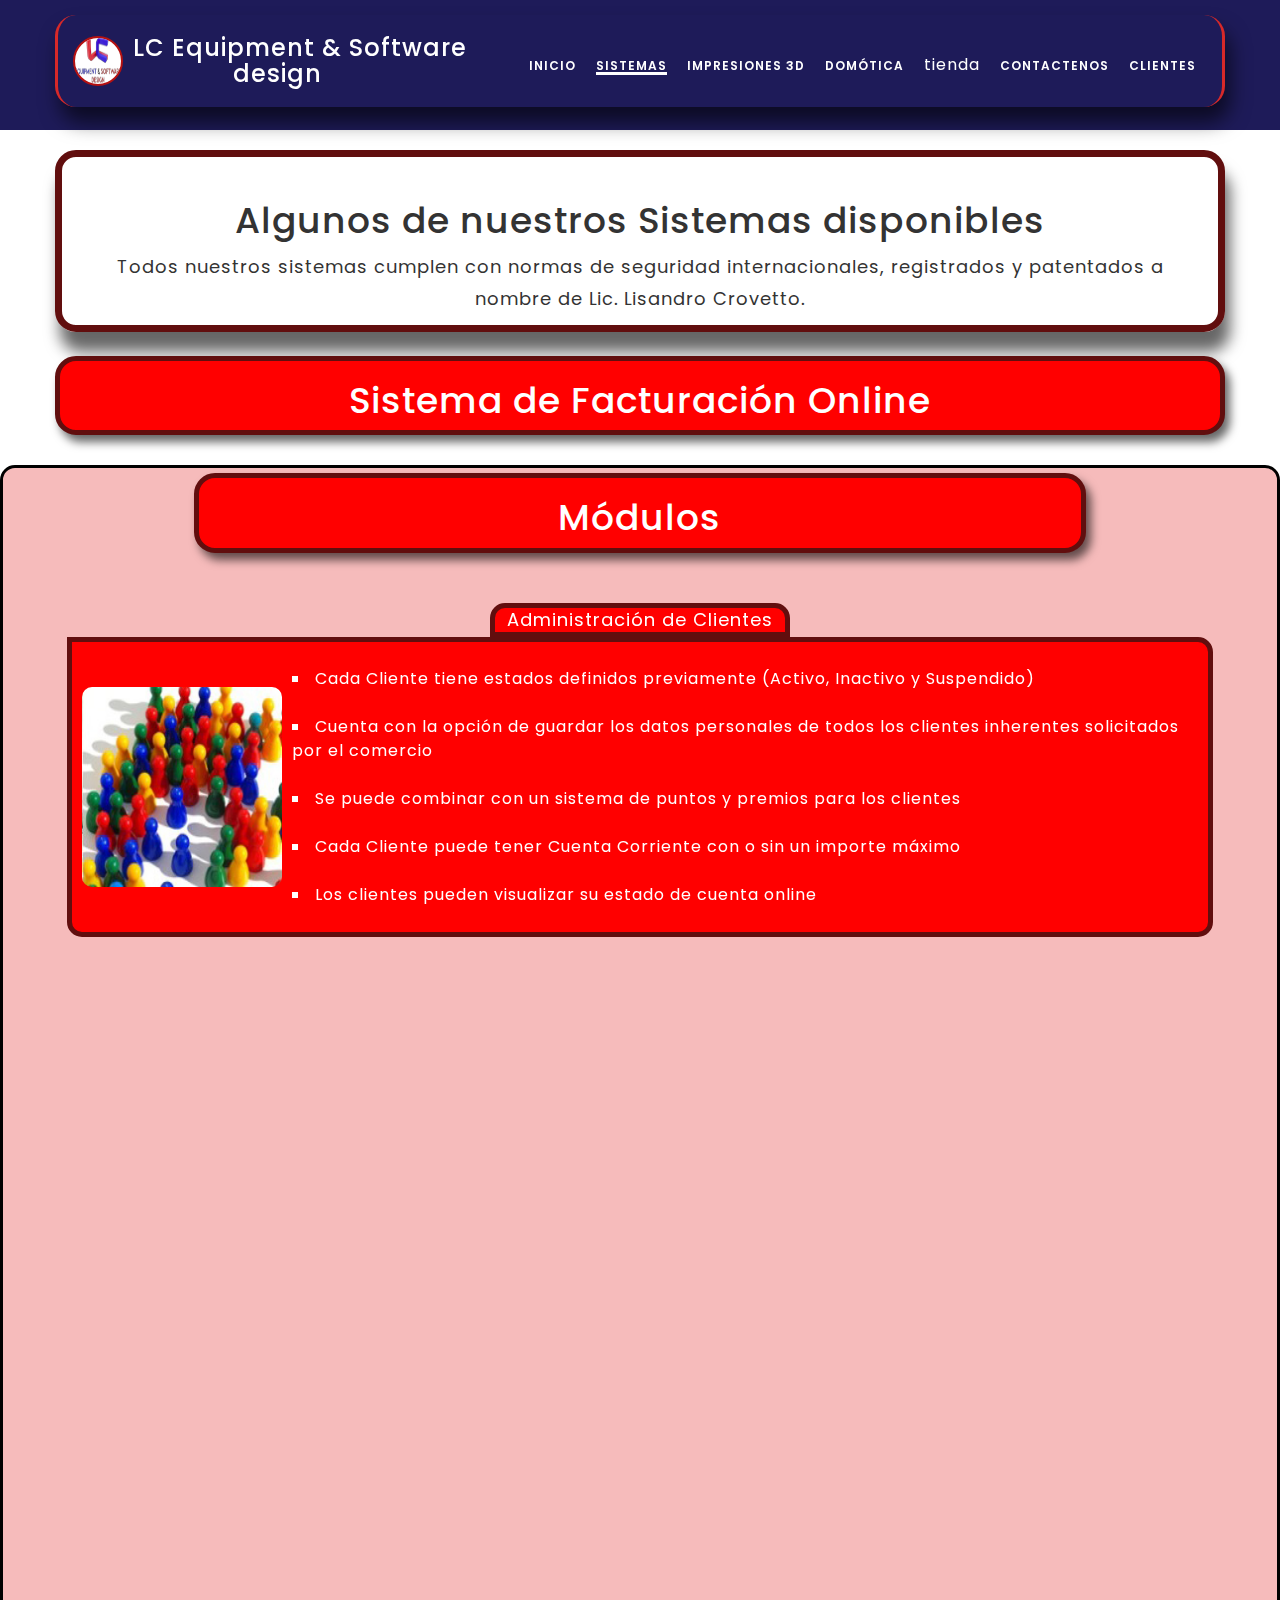
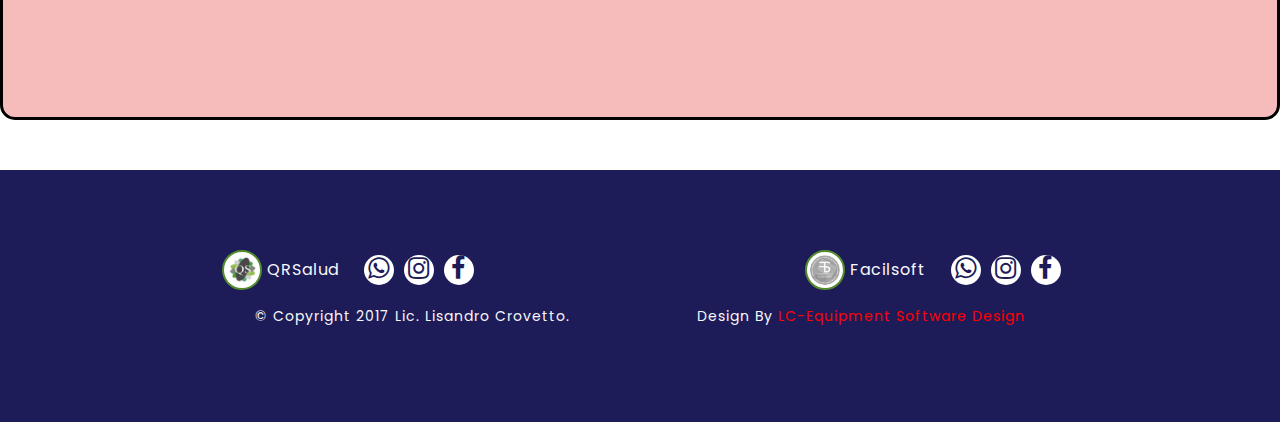
<file: sistemafacturacionelectronica.html>
<!DOCTYPE html>
<html lang="en">

  <head>
    
    <!-- Meta Tag -->
    <meta charset="UTF-8">
    <meta name="viewport" content="width=device-width, initial-scale=1.0">
    <meta http-equiv="X-UA-Compatible" content="IE=edge">
    
    <!-- SEO -->
    <meta name="description" content="Una empresa desarrollo de sistemas, redes pericias informaticas, familia, penal civil comercial contencioso administrativo laboral aplicaciones mobiles">
    <meta name="author" content="uipasta">
    <meta name="url" content="http://www.lcesd.com.ar">
    <meta name="copyright" content="Lic. Lisandro Crovetto">
    <meta name="robots" content="index,follow">
    
    
    <title>LC - Equipment software design</title>
    
    <!-- Favicon -->
    <link rel="shortcut icon" href="images/favicon/favicon.ico">
    <link rel="apple-touch-icon" sizes="144x144" type="image/x-icon" href="images/favicon/apple-touch-icon.png">
    
    <!-- All CSS Plugins -->
    <link rel="stylesheet" type="text/css" href="css/plugin.css">
    
    <!-- Main CSS Stylesheet -->
    <link rel="stylesheet" type="text/css" href="css/style.css?a2wsdsddsdsss">
    
    <!-- Google Web Fonts  -->
    <link rel="stylesheet" href="https://fonts.googleapis.com/css?family=Poppins:400,300,500,600,700">
    <!--AOS-->
    <link href="https://unpkg.com/aos@2.3.1/dist/aos.css" rel="stylesheet">
    
    
    <!-- HTML5 shiv and Respond.js support IE8 or Older for HTML5 elements and media queries -->
    <!--[if lt IE 9]>
	   <script src="https://oss.maxcdn.com/html5shiv/3.7.3/html5shiv.min.js"></script>
	   <script src="https://oss.maxcdn.com/respond/1.4.2/respond.min.js"></script>
    <![endif]-->
    
<style type="text/css">
ul {
list-style: square inside;
}
</style>
 </head>

  <body>
    
    
	
	<!-- Preloader Start -->
    <div id="preloader">
	  <div class="loader"></div>
    </div>
    <!-- Preloader End -->

    
    
  <!-- Home & Menu Section Start -->
  <header id="home" class="home-section1">
        
    <div class="header-top-area">
        <div class="container">
            <div class="row" style="
margin-top: 15px;
position: relative;
border: 3px solid #d72929;
border-bottom-style: hidden;
border-block-start-style: initial;
border-radius: 21px;
box-shadow: #0009 5px 15px 20px;
background-color: #1e1b59;
">
            
            <div class="col-sm-3">
                <div class="container-logo" >
                    <img class="logo" style="border-radius: 50%; "src="img/logotipo.png" alt="">
                    <h3 class="nav-title" > LC Equipment & Software <span class="espacio">design</span></h3>
                </div>
            </div>
            
            <div class="col-sm-9" >
                <div class="navigation-menu" style="margin-top: 10px;">
                    <div class="navbar">
                        <div class="navbar-header">
                            <button type="button" class="navbar-toggle" data-toggle="collapse" data-target=".navbar-collapse">
                                <span class="sr-only">Toggle navigation</span>
                                <span class="icon-bar"></span>
                                <span class="icon-bar"></span>
                                <span class="icon-bar"></span>
                            </button>
                        </div>
                        <div class="navbar-collapse collapse">
                            <ul class="nav navbar-nav navbar-right">
                                <li><a class="smoth-scroll nav-link" href="index.html">Inicio</a>
                                </li>
                                <li><a class="smoth-scroll nav-link active" href="sistemas.html">Sistemas</a>
                                </li>
                                <li><a class="smoth-scroll nav-link" href="tienda3d2.html">Impresiones 3D</a>
                                </li>
                                <li><a class="smoth-scroll nav-link" href="domotica.html">Domótica</a>
                                </li>
                                <li>
                                    <div class="smoth-scroll dropdown">
                                        <span>tienda</span>
                                        <div style="margin-top: 5px;" class="dropdown-content">
                                          <a class=" nav-link" href="tienda.html">Productos</a>
                                          <a class=" nav-link " href="servicios.html">servicios</a>
                                        </div>
                                      </div>
                                </li>
                                <li><a class="smoth-scroll nav-link" href="index.html">Contactenos</a>
                                </li>
                                
                                <li >
                                    <a class="smoth-scroll nav-link" href="login.html">Clientes </a>
                                </li>
                              
                            </ul>
                        </div>
                    </div>
                </div>
            </div>
    
    
    
</header>
    
      <div clas="contproductos">
       
       <div class="container pad-bot-50" style=" margin-top: 20px;
    position: relative;
    border: 7px solid #610e0e;
    border-radius: 21px;
    box-shadow: #0009 5px 20px 15px;">
	<br>
				<div class="heading">
					<center><h1>Algunos de nuestros Sistemas disponibles</h1></center>
					<div class="divider"><span></span></div>
					<center><p style="font-size:18px;">Todos nuestros sistemas cumplen con normas de seguridad internacionales, registrados y patentados a nombre de Lic. Lisandro Crovetto.</p></center>
           </div></div>
          <br>
                    <div class="container pad-bot-50 title" style=" background: #FF0000;; border: solid 5px #610e0e;">
                        <div class="heading">
                            <center><h1>Sistema de Facturación Online</h1></center>
                        </div>
                    </div>

				<div class="contimg  modules-cont" style="background-color: #f6bbbb">

                    <div class="container pad-bot-50 section-title-dom" style=" background: #FF0000;; border: solid 5px #610e0e;" >
                        <div class="heading">
                            <center><h1>Módulos</h1></center>
                   </div>
                </div>

                <div class="module-container" data-aos="zoom-in"> 
                    <div class="solapa1" style=" background: #FF0000;; border: solid 5px #610e0e;">Administración de Clientes</div>
				    <div class="imtexr" style=" background: #FF0000;; border: solid 5px #610e0e;">
                        <div style="grid-column: 1/2;">						
                            <img class="module-img" src="img/clientes1.jpg" >
                        </div>
                        <div style="grid-column: 2/3;">
                            <ul class="module-text">
                                <li>Cada Cliente tiene estados definidos previamente (Activo, Inactivo y Suspendido)</li>
                                <br>
                                <li>Cuenta con la opción de guardar los datos personales de todos los clientes inherentes solicitados por el comercio</li>
                                <br>
                                <li>Se puede combinar con un sistema de puntos y premios para los clientes</li>
                                <br>
                                <li>Cada Cliente puede tener Cuenta Corriente con o sin un importe máximo</li>
                                <br>
                                <li>Los clientes pueden visualizar su estado de cuenta online</li>
                                <br>
                                <li>Posee niveles de usuario para administrar diferentes cuestiones de los Clientes</li>
                            </ul>
                        </div>
                    </div>
                </div>

                <div class="module-container" data-aos="zoom-in"> 
                    <div  class="solapa1" style=" background: #FF0000;; border: solid 5px #610e0e;"> Facturación Electrónica</div>
                    <div class="imtexr" style=" background: #FF0000;; border: solid 5px #610e0e;">
                        <div style="grid-column: 1/2;">
                            <img class="module-img" src="img/fe.jpg">
                        </div>
                        <div style="grid-column: 2/3;">
                            <ul class="module-text">
                                <li>Este sistema, te permite facturar a travéz de internet directamente en AFIP</li>
                                <br>
                                <li>Llevar un control exacto de las ventas con venta directa, y continua</li>
                                <br>
                                <li>Exportar los archivos listos para enviar al contador</li>
                                <br>
                                <li>Cobros en efectivo, Cta Cte, Tarjeta (Posee un listado con todos los porcentajes de cada tarjeta)</li>
                                <br>
                                <li>Se puede cargar un pago con cheques en caso de habilitar la opción</li>
                                <br>
                                <li>Se puede generar un código Qr para abonar con Mercado pago (opcional)</li>
                                <br>
                                <li>Para los Responsables Inscriptos, el sistema calcula automáticamente todos los valores de porcentajes</li>
                            </ul>
                        </div>
                    </div>
                </div>

                <div class="module-container" data-aos="zoom-in"> 
                    <div  class="solapa1" style=" background: #FF0000;; border: solid 5px #610e0e;"> Productos o Servicios</div>
                    <div class="imtexr" style=" background: #FF0000;; border: solid 5px #610e0e;">
                        <div style="grid-column: 1/2;">
                            <img class="module-img" src="img/ps.jpg">
                        </div>
                        <div style="grid-column: 2/3;">
                            <ul class="module-text">
                                <li>Administrá cada uno de tus productos y servicios</li>
                                <br>
                                <li>Ahorrá tiempo y dinero, organizá tu negocio y mantené el stock exacto de tus productos</li>
                                <br>
                                <li>Generá tus propios códigos de barra, Qr o utiliza los existentes</li>
                                <br>
                                <li>Avisos de productos con fecha de Vencimiento</li>
                                <br>
                                <li>Avisos de stock mínimo</li>
                                <br>
                                <li>Cambio de precio por familia, proveedor o individual</li>
                                <br>
                                <li>Los productos de tu stock pueden incluir una foto para poder identificarlos de una forma más rápida y sencilla</li>
                                <br>
                                <li>Historial y Estadística de ventas de cada producto</li>
                            </ul>
                        </div>
                    </div>
                </div>

                <div class="module-container" data-aos="zoom-in"> 
                    <div  class="solapa1" style=" background: #FF0000;; border: solid 5px #610e0e;"> Relación con clientes</div>
                    <div class="imtexr" style=" background: #FF0000;; border: solid 5px #610e0e;">
                        <div style="grid-column: 1/2;">
                            <img class="module-img" src="img/ce.jpg">
                        </div>
                        <div style="grid-column: 2/3;">
                            <ul class="module-text"> 
                                <li>Lleva una calida y afectuosa comunicación con tus clientes. Nosotros te ayudamos a mantenerte siempre mas cerca de ellos.</li>
                                <br>
                                <li>El sistema avisa de quién es el cumpleaños el día actual</li>
                                <br>
                                <li>Emisión de listados mensuales de cumpleaños.</li>
                                <br>
                                <li> Se puede hacer invitaciones para el mes de su cumpleaños y teniendo en cuenta sus gustos o consumos destacados</li>
                                <br>
                                <li>Enviales correos electronicos o mensajes de texto con una promoción acorde a sus consumos</li>
                                <br>
                                <li>Si existe una promoción nueva, se podra enviar a todos los clientes o solamente a aquellos que más les guste determinado producto</li>
                                <br>
                                <li>Conocé que cliente fué el que más consumió entre dos fechas</li>
                                <br>
                                <li>Visualizá quién fué noticiado de sus beneficios y felicitado por el motivo que fuera; indicando el día, la hora, el motivo y metódo de aviso.</li>
                            </ul>
                        </div>
                    </div>
                </div>

                <div class="module-container" data-aos="zoom-in"> 
                    <div  class="solapa1" style=" background: #FF0000;; border: solid 5px #610e0e;">Niveles de Usuarios</div>
				    <div class="imtexr" style=" background: #FF0000;; border: solid 5px #610e0e;">
                        <div style="grid-column: 1/2;">						
                            <img class="module-img" src="img/login.png">
                        </div>
                        <div style="grid-column: 2/3;">
                            <ul class="module-text-short">
                                <li>Cuenta con diferentes niveles de usuarios, cada usuario podra acceder a determinadas partes del sistema, y quedará registrado cada movimiento que hagan dentro del sistema.</li>
                            </ul>
                        </div>
                    </div>
                </div>
                    
                    <div class="module-container" data-aos="zoom-in"> 
                        <div  class="solapa1" style=" background: #FF0000;; border: solid 5px #610e0e;">Depositos / Salones</div>
				        <div class="imtexr" style=" background: #FF0000;; border: solid 5px #610e0e;">
                            <div style="grid-column: 1/2;">						
                                <img class="module-img"  src="img/dp.jpg">
                            </div>
                            <div style="grid-column: 2/3;">
                                <h4  style="margin-left: 20px;color: #fff; text-decoration: underline; margin-bottom: 15px;">Comunicate con tus clientes a travez de:</h4> 
                                <ul class="module-text">
                                    <li>Administrá tus Depositos</li>
                                    <br>
                                    <li>Separá tu stock, pero conocelo en todo momento</li>
                                    <br>
                                    <li>Organizá tu stock en distintos depositos y mantené un control total sobre cada uno de tus productos</li>
                                    <br>
                                    <li>Conocé, en que salon se encuentran tus productos</li>
                                    <br>
                                    <li>Manejá stock mínimo de depocitos y salones</li>
                                    <br>
                                    <li>Moviliza la mercadería de un depósito a otro con un clíck</li>
                                </ul>
                            </div>
                        </div>
                   </div>

                   <div class="module-container" data-aos="zoom-in"> 
                        <div  class="solapa1" style=" background: #FF0000;; border: solid 5px #610e0e;">Métodos de interacción con Clientes</div>
				        <div class="imtexr" style=" background: #FF0000;; border: solid 5px #610e0e;">
                            <div style="grid-column: 1/2;">						
                                <img class="module-img" src="img/com.jpg">
                            </div>
                            <div style="grid-column: 2/3;">
                                <h4  style="margin-left: 20px; color: #fff; text-decoration: underline; margin-bottom: 15px;">Con nuestro sistema prodrás:</h4> 
                                <ul class="module-text">
                                    <li>Comunicarte por medio de mensajes de texto SMS</li>
                                    <br>
                                    <li>Comunicarte por medio de Whatsap</li>
                                    <br>
                                    <li>Comunicarte por medio de correos eléctronicos</li>
                                    <br>
                                    <li>O también prodrás optar por la opción de utilizar nuestro propio sistema interno de notificaciones (Ver Notificaciones internas para clientes)</li>
                                </ul>
                            </div>
                        </div>
                   </div>
                   
                   <div class="module-container" data-aos="zoom-in"> 
                        <div  class="solapa1" style=" background: #FF0000;; border: solid 5px #610e0e;">Estadisticas</div>
                        <div class="imtexr" style=" background: #FF0000;; border: solid 5px #610e0e;">
                            <div style="grid-column: 1/2;">
                                <img class="module-img" src="img/estadisticas.jpg">
                            </div>
                            <div style="grid-column: 2/3;"><ul class="module-text-short">
                                <li>Tenemos la seguridad que las estadísticas son la base para cualquier mejora. Es por ello que tenemos un módulo dedicado especificamente a las estadísticas, las cuales se terminan de adecuar a cada usuario en particular de acuerdo a sus necesidades</li>
                            </ul>
                            </div>
                        </div>
                    </div>

                <div class="module-container" data-aos="zoom-in"> 
                    <div  class="solapa1" style=" background: #FF0000;; border: solid 5px #610e0e;">Control de gastos</div>
				    <div class="imtexr" style=" background: #FF0000;; border: solid 5px #610e0e;">
                        <div style="grid-column: 1/2;">						
                            <img class="module-img" src="img/cg.jpg" width ="10" height="200">
                        </div>
                        <div style="grid-column: 2/3;"><ul class="module-text">
                            <ul>
                                <li>Listado de gastos</li> 
                                <br>
                                <li>Controla quien realizo el gasto fecha y hora, conociendo desde que lugar lo cargo</li>
                                <br>
                                <li>Discrimina los gastos de las compras de proveedores (Solicitar información para Módulo de compras)</li>
                                <br>
                                <li>Autoriza quien puede cargar los gastos en efectivo, o cargas en Cta Cte</li>
                            </ul>
                        </div>
                    </div>
                </div>

                <div class="module-container" data-aos="zoom-in"> 
                    <div  class="solapa1" style=" background: #FF0000;; border: solid 5px #610e0e;">Cuentas Corrientes</div>
                    <div class="imtexr" style=" background: #FF0000;; border: solid 5px #610e0e;">
                        <div style="grid-column: 1/2;">
                            <img class="module-img" src="img/cc.jpg">
                        </div>
                        <div style="grid-column: 2/3;">
                            <ul class="module-text">
                                <li>Utilizando el sistema de facturación electronica prodrás llevar un minusioso control de las cuentas corrientes de tus clientes</li>
                                <br>
                                <li>Podrás poner un tope en sus cuentas corrientes</li>
                                <br>
                                <li>Llever un control sobre los pagos a cuenta</li>
                                <br>
                                <li>Controlar las liquidación finales</li>
                                <br>
                                <li>Agregar o quitar descuentos sobre los pagos finales</li>
                                <br>
                                <li>Incrementos de precios por inflación</li>
                                <br>
                                <li>Pedí más información para conocermas del modulo Cta Cte</li>
                            </ul>
                        </div>
                    </div>
                </div>
                    
                </div>
        
     </div>
  <!-- Footer Start -->
  <footer class="footer-section" style="margin-top: 50px;">
    <div class="container">
        <div class="row">
           <div class="col-md-6 text-left footer-icons" >
            <div class="logo-footer">  <img style="height: 30px; width: 30px;" src="img/logo-qr-salud.png" alt=""></div>
               <div class="row icon-title" style="margin-right: 15px !important;">QRSalud</div>
                <div class="icon-cont"> <a href="https://api.whatsapp.com/send?phone=+5492257637228&text=Hola%20somos%20QrSalud%20en%20que%20podemos%20ayudarte?."><i    class="fa fa-whatsapp icon-font"></i></a></div> 
                <div class="icon-cont"><a href="https://www.instagram.com/qrsalud/?hl=es"><i   class="fa fa-instagram icon-font"></i></a></div>
                <div class="icon-cont"><a href="https://www.facebook.com/qrsalud/"><i   class="fa fa-facebook icon-font"></i></a></div>
            </div>
           
                <div class="col-md-6 text-left footer-icons" >
                    <div class="logo-footer">  <img style="height: 30px; width: 30px;" src="img/logo-fasilsoft.png" alt=""></div>
                    <div class="row" style="margin-right: 15px !important;">Facilsoft</div>
                    <div class="icon-cont"><a href="https://api.whatsapp.com/send?phone=+5492257637228&text=Hola%20somos%20Fácil%20Soft%20en%20que%20podemos%20ayudarte?." target="_blank"> <i    class="fa fa-whatsapp icon-font"></i></a></div> 
                    <div class="icon-cont"><a href="https://www.instagram.com/facilsoft/"><i   class="fa fa-instagram icon-font"></i></a></div>
                    <div class="icon-cont"><a href="https://www.facebook.com/facilsoft/"><i   class="fa fa-facebook icon-font"></i></a></div>
                </div>
            </div>
            <div class="col-md-12 text-center ">
                <p>© Copyright 2017 Lic. Lisandro Crovetto. <span class="espacio-footer">esto es relleno</span> Design By <a href="http://www.lcesd.com.ar" target="_blank" style="color: #FF0000;">LC-Equipment Software Design</a></p>
            </div>
           
        </div>
       
         
    </div>
</footer>
<!-- Footer End -->
    
    
    <!-- Back to Top Start -->
    <a href="#" class="scroll-to-top"><i class="fa fa-angle-up"></i></a>
    <!-- Back to Top End -->
    
    
    <!-- All Javascript Plugins  -->
    <script src="https://unpkg.com/aos@2.3.1/dist/aos.js"></script>
    <script type="text/javascript" src="js/jquery.min.js"></script>
    <script type="text/javascript" src="js/plugin.js"></script>
    <script type="text/javascript" src="http://maps.google.com/maps/api/js?key=AIzaSyC0HAKwKinpoFKNGUwRBgkrKhF-sIqFUNA"></script>
    
    <!-- Main Javascript File  -->
    <script type="text/javascript" src="js/scripts.js"></script>
    <script>
        AOS.init();
    </script>
  
  </body>
 </html>
</file>
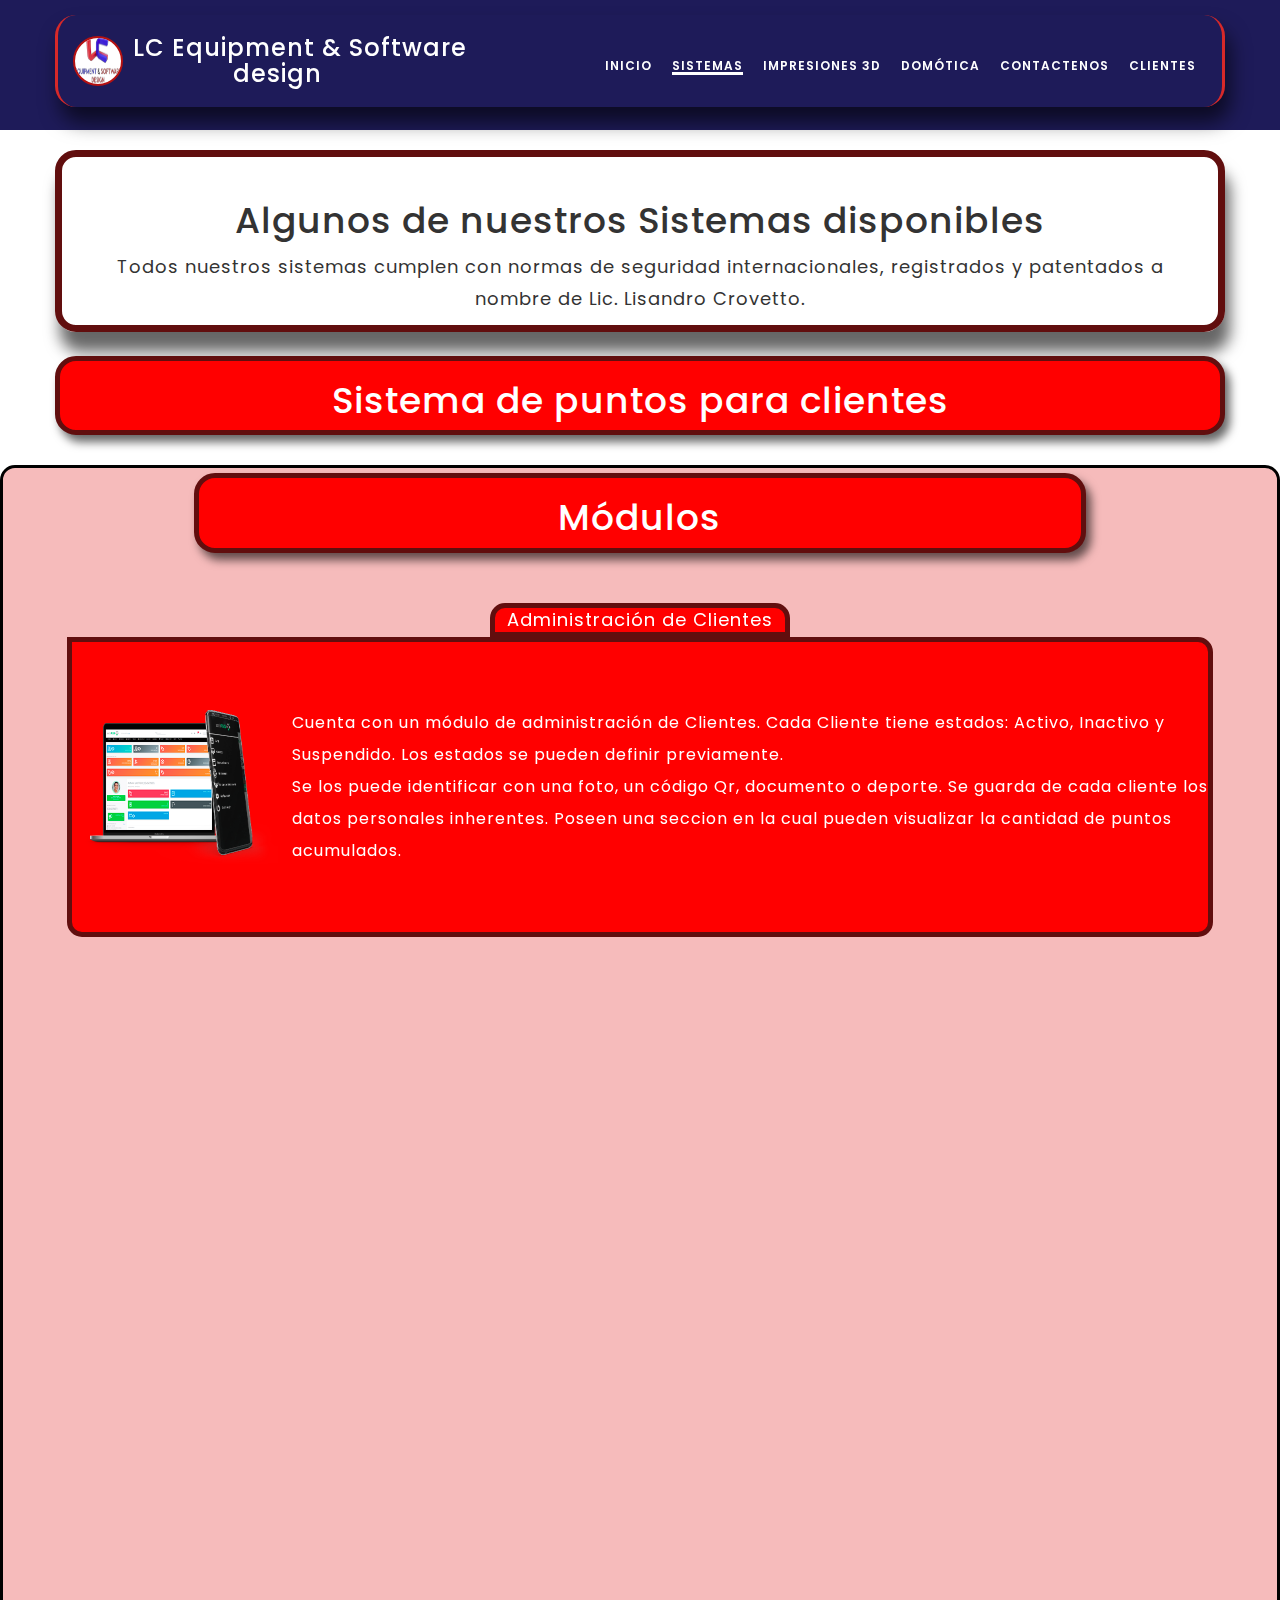
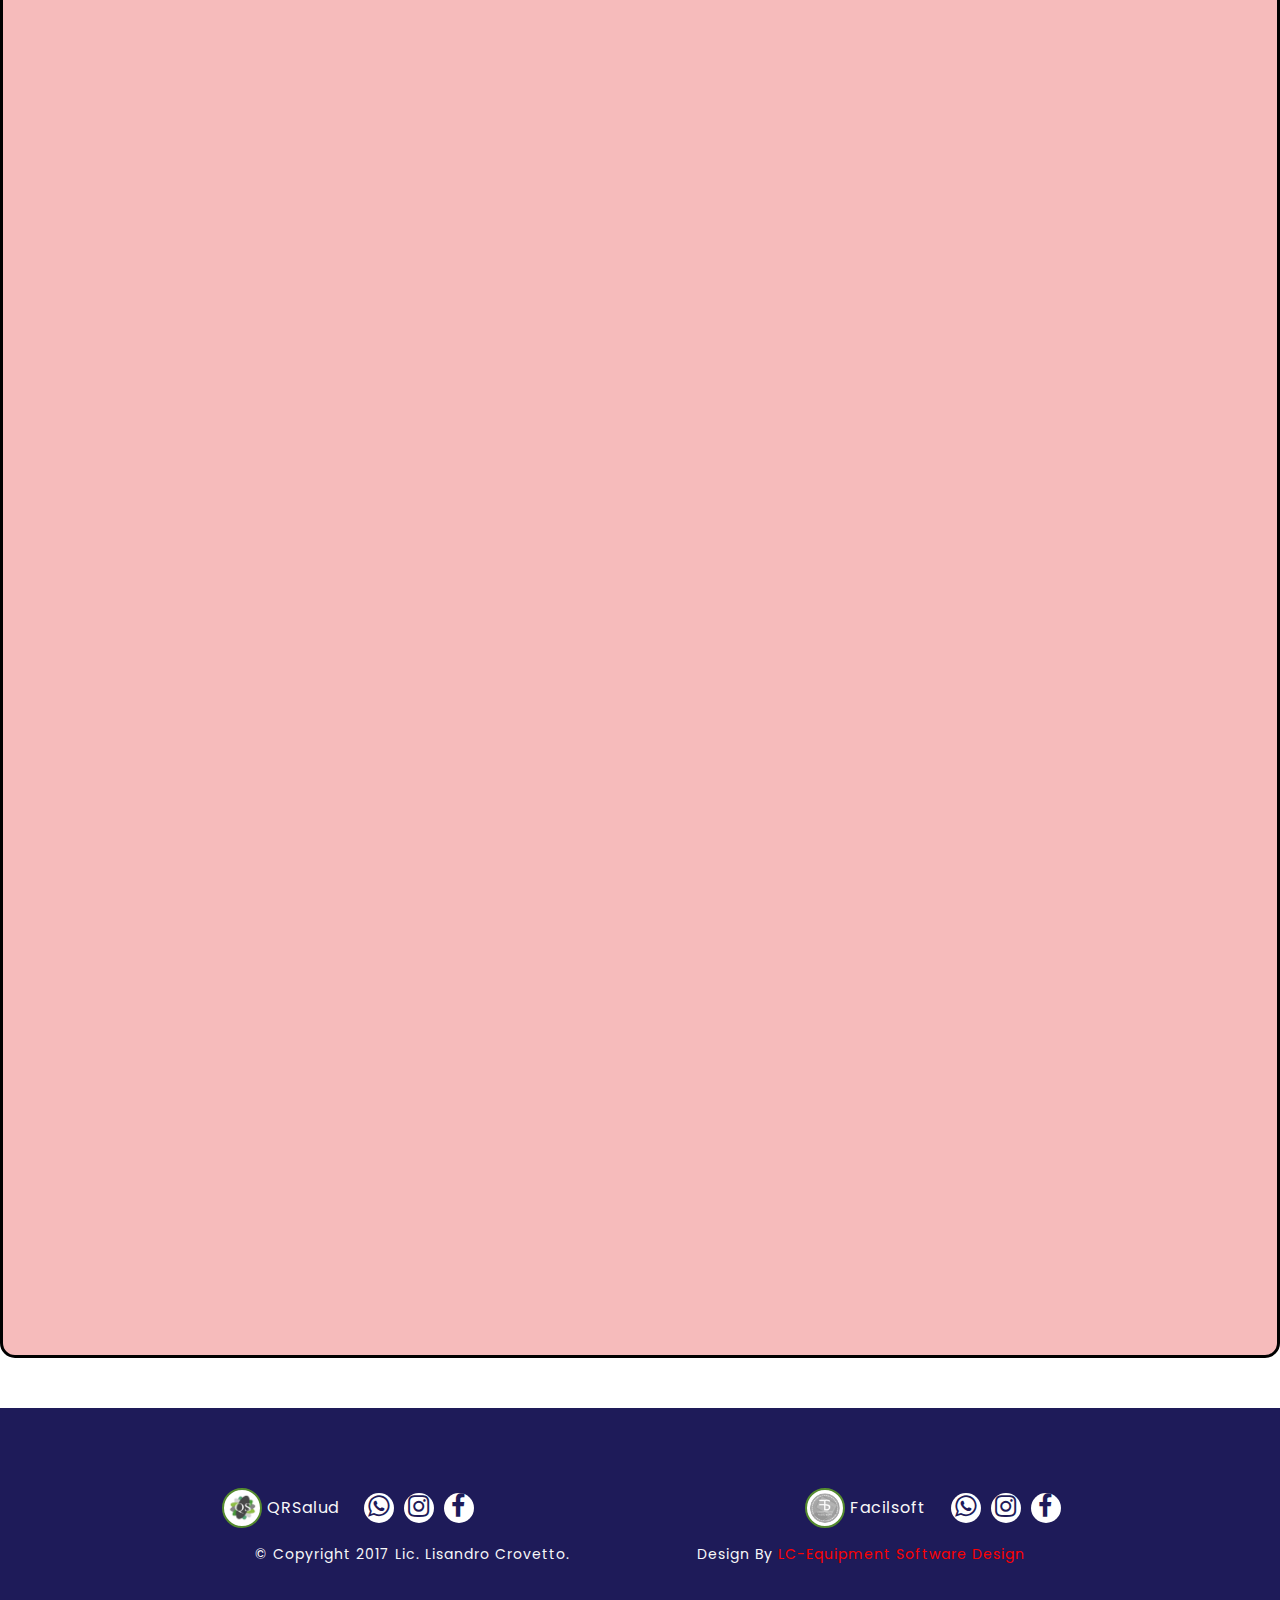
<file: sistemapuntos.html>
<!DOCTYPE html>
<html lang="en">

  <head>
    
    <!-- Meta Tag -->
    <meta charset="UTF-8">
    <meta name="viewport" content="width=device-width, initial-scale=1.0">
    <meta http-equiv="X-UA-Compatible" content="IE=edge">
    
    <!-- SEO -->
    <meta name="description" content="Una empresa desarrollo de sistemas, redes pericias informaticas, familia, penal civil comercial contencioso administrativo laboral aplicaciones mobiles">
    <meta name="author" content="uipasta">
    <meta name="url" content="http://www.lcesd.com.ar">
    <meta name="copyright" content="Lic. Lisandro Crovetto">
    <meta name="robots" content="index,follow">
    
    
    <title>LC - Equipment software design</title>
    
    <!-- Favicon -->
    <link rel="shortcut icon" href="images/favicon/favicon.ico">
    <link rel="apple-touch-icon" sizes="144x144" type="image/x-icon" href="images/favicon/apple-touch-icon.png">
    
    <!-- All CSS Plugins -->
    <link rel="stylesheet" type="text/css" href="css/plugin.css">
    
    <!-- Main CSS Stylesheet -->
    <link rel="stylesheet" type="text/css" href="css/style.css?a2wsdsddsdsss">
    
    <!-- Google Web Fonts  -->
    <link rel="stylesheet" href="https://fonts.googleapis.com/css?family=Poppins:400,300,500,600,700">

    <!--AOS-->
    <link href="https://unpkg.com/aos@2.3.1/dist/aos.css" rel="stylesheet">
   
    
    
    <!-- HTML5 shiv and Respond.js support IE8 or Older for HTML5 elements and media queries -->
    <!--[if lt IE 9]>
	   <script src="https://oss.maxcdn.com/html5shiv/3.7.3/html5shiv.min.js"></script>
	   <script src="https://oss.maxcdn.com/respond/1.4.2/respond.min.js"></script>
    <![endif]-->
    

 </head>

  <body>
    
    
	
	<!-- Preloader Start -->
    <div id="preloader">
	  <div class="loader"></div>
    </div>
    <!-- Preloader End -->

    
    
    <!-- Home & Menu Section Start -->
    <header id="home" class="home-section1">
        
        <div class="header-top-area">
            <div class="container">
                <div class="row" style="
    margin-top: 15px;
    position: relative;
    border: 3px solid #d72929;
    border-bottom-style: hidden;
    border-block-start-style: initial;
    border-radius: 21px;
    box-shadow: #0009 5px 15px 20px;
    background-color: #1e1b59;
    ">
                
                <div class="col-sm-3">
                    <div class="container-logo" >
                        <img class="logo" style="border-radius: 50%; "src="img/logotipo.png" alt="">
                        <h3 class="nav-title" > LC Equipment & Software <span class="espacio">design</span></h3>
                    </div>
                </div>
                
                <div class="col-sm-9" >
                    <div class="navigation-menu" style="margin-top: 10px;">
                        <div class="navbar">
                            <div class="navbar-header">
                                <button type="button" class="navbar-toggle" data-toggle="collapse" data-target=".navbar-collapse">
                                    <span class="sr-only">Toggle navigation</span>
                                    <span class="icon-bar"></span>
                                    <span class="icon-bar"></span>
                                    <span class="icon-bar"></span>
                                </button>
                            </div>
                            <div class="navbar-collapse collapse">
                                <ul class="nav navbar-nav navbar-right">
                                    <li><a class="smoth-scroll nav-link" href="index.html">Inicio</a>
                                    </li>
                                    <li><a class="smoth-scroll nav-link active" href="sistemas.html">Sistemas</a>
                                    </li>
                                    <li><a class="smoth-scroll nav-link" href="tienda3d2.html">Impresiones 3D</a>
                                    </li>
                                    <li><a class="smoth-scroll nav-link " href="domotica.html">Domótica</a>
                                    </li>
                                   
                                    <li><a class="smoth-scroll nav-link" href="index.html">Contactenos</a>
                                    </li>
                                    <li >
                                        <a class="smoth-scroll nav-link" href="login.html">Clientes </a>
                                    </li>
                                  
                                </ul>
                            </div>
                        </div>
                    </div>
                </div>
        
        
        
    </header>
    
      <div clas="contproductos">
       
       <div class="container pad-bot-50"style="    margin-top: 20px;
    position: relative;
    border: 7px solid #610e0e;
    border-radius: 21px;
    box-shadow: #0009 5px 20px 15px;">
	<br>
				<div class="heading">
					<center><h1>Algunos de nuestros Sistemas disponibles</h1></center>
					<div class="divider"><span></span></div>
					<center><p style="font-size:18px;">Todos nuestros sistemas cumplen con normas de seguridad internacionales, registrados y patentados a nombre de Lic. Lisandro Crovetto.</p></center>
           </div></div>
          <br>
          <div class="container pad-bot-50 title" style=" background: #FF0000;; border: solid 5px #610e0e;">
            <div class="heading">
                <center><h1>Sistema de puntos para clientes</h1></center>
            </div>
        </div>
				<div class="contimg modules-cont" style="background-color: #f6bbbb">

                   <div class="container pad-bot-50 section-title-dom" style=" background: #FF0000;; border: solid 5px #610e0e;" >
                        <div class="heading">
                            <center><h1>Módulos</h1></center>
                        </div>
                    </div>

                    <div class="module-container" data-aos="zoom-in"> 
                        <div  class="solapa1" style=" background: #FF0000;; border: solid 5px #610e0e;">Administración de Clientes</div>
				        <div class="imtexr" style=" background: #FF0000;; border: solid 5px #610e0e;">
                            <div style="grid-column: 1/2;">						
                                <img class="module-img" src="img/admin_socios.png">
                            </div>
                            <div style="grid-column: 2/3;">
                                <p class="module-text-short">Cuenta con un módulo de administración de Clientes. Cada Cliente tiene estados: Activo, Inactivo y Suspendido. Los estados se pueden definir previamente. <br>Se los puede identificar con una foto, un código Qr, documento o deporte. Se guarda de cada cliente los datos personales inherentes. Poseen una seccion en la cual pueden visualizar la cantidad de puntos acumulados.</p>
                            </div>
                        </div>
                    </div>

                    <div class="module-container" data-aos="zoom-in"> 
                        <div  class="solapa1" style=" background: #FF0000;; border: solid 5px #610e0e;"> Puntos y Premios</div>
                        <div class="imtexr" style=" background: #FF0000;; border: solid 5px #610e0e;">
                            <div style="grid-column: 1/2;">
                                <img class="module-img" src="img/puntos_promo.jpg">
                            </div>
                            <div style="grid-column: 2/3;">
                                <p class="module-text-short"> El sistema cuenta con una administración para los Puntos y Premios. Cada cliente contará con una tarjeta que puede ingresar a visualizar la cantidad de puntos obteniso y por que premio los puede canjear. Irán sumando puntos a medida que consumen.</p>
                            </div>
                        </div>
                    </div>

                    <div class="module-container" data-aos="zoom-in"> 
                        <div  class="solapa1" style=" background: #FF0000;; border: solid 5px #610e0e;">Control de consumos y Promociones</div>
				        <div class="imtexr" style=" background: #FF0000;; border: solid 5px #610e0e;">
                            <div style="grid-column: 1/2;">						
                                <img class="module-img" src="img/control-de-consumos.jpg">
                            </div>
                            <div style="grid-column: 2/3;">
                                <p class="module-text"> Una de las finalidades del sistema, es conocer los gustos del cliente para poder proporcionarle una promoción acorde a sus gustos. <BR>Cada punto es otorgado por un consumo generado por el cliente, el cual puede ser cargado de diferentes formas quedando acorde a las necesidades y facilidades. <BR> El sistema esta preparado para trabajar con diferentes puntos de venta, y/o diferentes comercios, generando para cada uno, un listado diferente y grupal. Lleva un control de consumos por comercio. Cada comercio, podra tener sus promociones y sus descuentos dependiendo lo que el administrador del sistema le autorice.</p>
                            </div>
                        </div>
                    </div>

                    <div class="module-container" data-aos="zoom-in"> 
                        <div  class="solapa1" style=" background: #FF0000;; border: solid 5px #610e0e;"> Puntos Diarios,  turnos, cierre mensual</div>
                        <div class="imtexr" style=" background: #FF0000;; border: solid 5px #610e0e;">
                            <div style="grid-column: 1/2;">
                                <img class="module-img" src="img/cierreturno.jpg">
                            </div>
                            <div style="grid-column: 2/3;">
                                <p class="module-text-short"> Los niveles de usuarios alcanzan al manejo de puntos, se pueden abrir la variedad de turnos que se desee. Cada usuario tiene la posiblidad de agregar / restar. <BR>Se emiten listados para cada tipo de consumo, todos los consumos juntos, o bien por usuario, y/o por cliente. No existen limites de aperturas de turnos ni de terminales asociadas al sistema. Existe el módulo asociado de "Compensación de puntos".<BR> Vale destacar que este módulo, comparado con la caja, deben ser equitativos.</p>
                            </div>
                        </div>
                    </div>

                    <div class="module-container" data-aos="zoom-in"> 
                        <div  class="solapa1" style=" background: #FF0000;; border: solid 5px #610e0e;">Niveles de Usuarios</div>
				        <div class="imtexr" style=" background: #FF0000;; border: solid 5px #610e0e;">
                            <div style="grid-column: 1/2;">						
                                <img class="module-img" src="img/login.png">
                            </div>
                            <div style="grid-column: 2/3;">
                                <p class="module-text-short"> Cuenta con diferentes niveles de usuarios, cada usuario podrá acceder a determinadas partes del sistema, y quedará registrado cada movimiento que hagan dentro del sistema. </p>
                            </div>
                        </div>
                    </div>

                    <div class="module-container" data-aos="zoom-in"> 
                        <div  class="solapa1" style=" background: #FF0000;; border: solid 5px #610e0e;"> Avisos de Promociones, cumpleaños y más</div>
                        <div class="imtexr" style=" background: #FF0000;; border: solid 5px #610e0e;">
                            <div style="grid-column: 1/2;">
                                <img class="module-img" src="img/Alerts.png">
                            </div>
                            <div style="grid-column: 2/3;">
                                <p class="module-text"> Es menester llevar una calida y afectuosa comunicasion con nustros clientes. Es por ello que este módulo es uno de los mas completos. El sistema avisa de quién es el cumpleaños el día actual, y se podrán emitir listados mensuales de cumpleaños. Se les puede hacer invitaciones para el mes de su cumpleaños y teniendo en cuenta sus gustos, se les podrá hacer una promoción acorde a sus consumos.<BR>Cada promoción nueva, se podrá enviar a todos los clientes o solamente a aquellos que más les guste determinado producto.<BR>Se podrá premiar al que más consuma, o se podrá premiar a quién más interactúe con el sistema de puntos. En pantalla cuando el usuario del sistema lo deseé, podra visualizar que ya fue noticiado de sus beneficios y felicitado por el motivo que fuera; indicando el dia, la hora el motivo y metodo de aviso. </p>
                           </div>
                        </div>
                    </div>

                    <div class="module-container" data-aos="zoom-in"> 
                        <div  class="solapa1" style=" background: #FF0000;; border: solid 5px #610e0e;">Métodos de interacción con Clientes</div>
				        <div class="imtexr" style=" background: #FF0000;; border: solid 5px #610e0e;">
                            <div style="grid-column: 1/2;">						
                                <img class="module-img" src="img/comunicacion.png">
                            </div>
                            <div style="grid-column: 2/3;">
                                <p class="module-text-short"> Están disponibles 3 métodos de comunicación con los clientes. El primero es mediante el propio sitio web, cuando el cliente se logea, en el panel de bienvenidos, se le pondrá un aviso como importante, el cuál lo podrán eliminar cerrandolo con una cruz (quedará registrado que el usuario ya lo vió, aunque no lo elimine). El segundo es mediante un correo electrónico a la casilla declarada por el cliente. Y el tercero es mediante un SMS a su celular y/o teléfono particular.</p>
                           </div>
                        </div>
                    </div>

                    <div class="module-container" data-aos="zoom-in"> 
                        <div  class="solapa1" style=" background: #FF0000;; border: solid 5px #610e0e;"> Tarjetas y Códigos Qr</div>
                        <div class="imtexr" style=" background: #FF0000;; border: solid 5px #610e0e;">
                            <div style="grid-column: 1/2;">
                                <img class="module-img" src="img/qr.jpg">
                            </div>
                            <div style="grid-column: 2/3;">
                                <p class="module-text"> El sistema tiene un panel en el cual se genera automaticamente la tarjeta personal del cliente. <BR> Es desición del adquirente del sistema, que método se utilizará para la impresión y entregar dicha tarjeta. <BR> La generación del código Qr, tiene un cifrado de 512 bit y una inserción aleatoria de una numeración temporal para la identificación del Qr y seguridad del sistema. <BR>El cliente con la tarjeta, podrá acceder a sus puntos, sus promociones, y toda aquella comunicación que se le quiera notificar; como ser: premios, salutaciones, promociones y un sin fin de cosas que será de acuerdo a la creación del adquirente del servicio. <BR>Con la contratación del sistema, se entregarán las primeras 100 tarjetas.</p>
                           </div>
                        </div>
                    </div>

                    <div class="module-container" data-aos="zoom-in"> 
                        <div  class="solapa1" style=" background: #FF0000;; border: solid 5px #610e0e;">Estadísticas</div>
                        <div class="imtexr" style=" background: #FF0000;; border: solid 5px #610e0e;">
                            <div style="grid-column: 1/2;">
                                <img class="module-img" src="img/estadisticas.jpg">
                            </div>
                            <div style="grid-column: 2/3;">
                            <p class="module-text-short">Tenemos la seguridad que las estadísticas son la base para cualquier mejora. Es por ello que tenemos un módulo dedicado especificamente a las estadísticas, las cuales se terminan de adecuar a cada usuario en particular de acuerdo a sus necesidades.</p>
                            </div>
                        </div>
                    </div>
                </div>
        
     </div>
  <!-- Footer Start -->
  <footer class="footer-section" style="margin-top: 50px;">
    <div class="container">
        <div class="row">
           <div class="col-md-6 text-left footer-icons" >
            <div class="logo-footer">  <img style="height: 30px; width: 30px;" src="img/logo-qr-salud.png" alt=""></div>
               <div class="row icon-title" style="margin-right: 15px !important;">QRSalud</div>
                <div class="icon-cont"> <a href="https://api.whatsapp.com/send?phone=+5492257637228&text=Hola%20somos%20QrSalud%20en%20que%20podemos%20ayudarte?."><i    class="fa fa-whatsapp icon-font"></i></a></div> 
                <div class="icon-cont"><a href="https://www.instagram.com/qrsalud/?hl=es"><i   class="fa fa-instagram icon-font"></i></a></div>
                <div class="icon-cont"><a href="https://www.facebook.com/qrsalud/"><i   class="fa fa-facebook icon-font"></i></a></div>
            </div>
           
                <div class="col-md-6 text-left footer-icons" >
                    <div class="logo-footer">  <img style="height: 30px; width: 30px;" src="img/logo-fasilsoft.png" alt=""></div>
                    <div class="row" style="margin-right: 15px !important;">Facilsoft</div>
                    <div class="icon-cont"><a href="https://api.whatsapp.com/send?phone=+5492257637228&text=Hola%20somos%20Fácil%20Soft%20en%20que%20podemos%20ayudarte?." target="_blank"> <i    class="fa fa-whatsapp icon-font"></i></a></div> 
                    <div class="icon-cont"><a href="https://www.instagram.com/facilsoft/"><i   class="fa fa-instagram icon-font"></i></a></div>
                    <div class="icon-cont"><a href="https://www.facebook.com/facilsoft/"><i   class="fa fa-facebook icon-font"></i></a></div>
                </div>
            </div>
            <div class="col-md-12 text-center ">
                <p>© Copyright 2017 Lic. Lisandro Crovetto. <span class="espacio-footer">esto es relleno</span> Design By <a href="http://www.lcesd.com.ar" target="_blank" style="color: #FF0000;">LC-Equipment Software Design</a></p>
            </div>
           
        </div>
       
         
    </div>
</footer>
<!-- Footer End -->
    
    
    <!-- Back to Top Start -->
    <a href="#" class="scroll-to-top"><i class="fa fa-angle-up"></i></a>
    <!-- Back to Top End -->
    
    
    <!-- All Javascript Plugins  -->
    <script src="https://unpkg.com/aos@2.3.1/dist/aos.js"></script>
    <script type="text/javascript" src="js/jquery.min.js"></script>
    <script type="text/javascript" src="js/plugin.js"></script>
    <script type="text/javascript" src="http://maps.google.com/maps/api/js?key=AIzaSyC0HAKwKinpoFKNGUwRBgkrKhF-sIqFUNA"></script>
    
    <!-- Main Javascript File  -->
    <script type="text/javascript" src="js/scripts.js"></script>
    <script>
        AOS.init();
    </script>
  
  </body>
 </html>
</file>
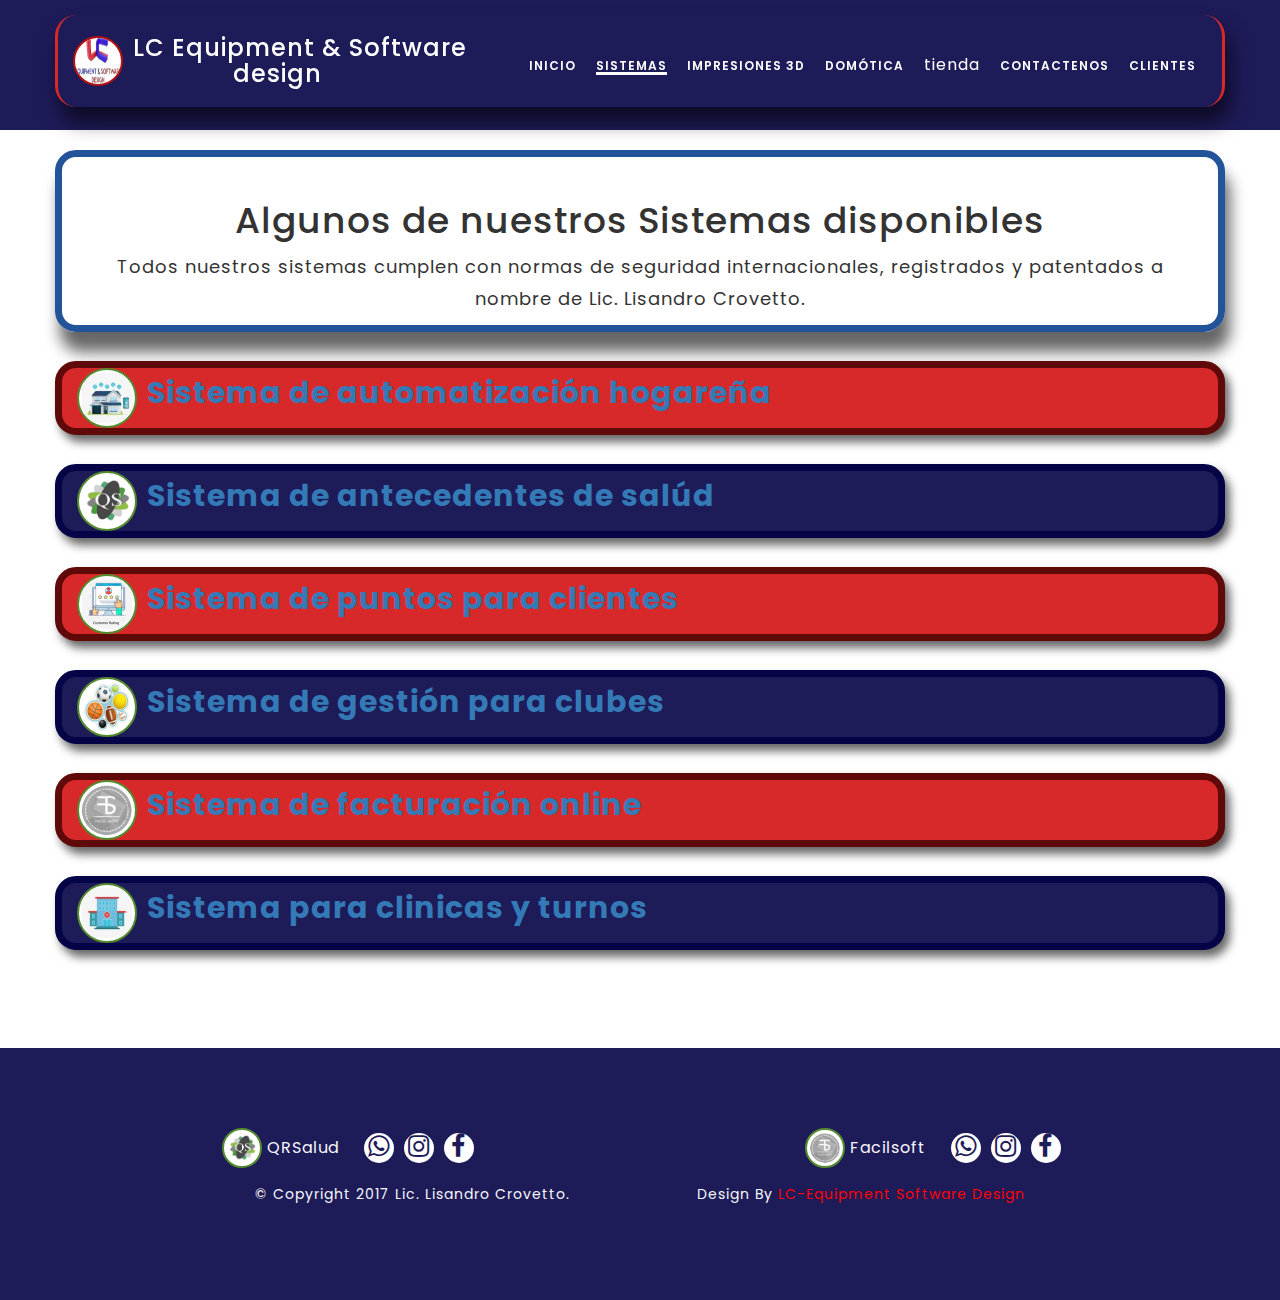
<file: sistemas.html>
<!DOCTYPE html>
<html lang="en">

  <head>
    
    <!-- Meta Tag -->
    <meta charset="UTF-8">
    <meta name="viewport" content="width=device-width, initial-scale=1.0">
    <meta http-equiv="X-UA-Compatible" content="IE=edge">
    
    <!-- SEO -->
    <meta name="description" content="Una empresa desarrollo de sistemas, redes pericias informaticas, familia, penal civil comercial contencioso administrativo laboral aplicaciones mobiles">
    <meta name="author" content="uipasta">
    <meta name="url" content="http://www.lcesd.com.ar">
    <meta name="copyright" content="Lic. Lisandro Crovetto">
    <meta name="robots" content="index,follow">
    
    
    <title>LC - Equipment software design</title>
    
    <!-- Favicon -->
    <link rel="shortcut icon" href="images/favicon/favicon.ico">
    <link rel="apple-touch-icon" sizes="144x144" type="image/x-icon" href="images/favicon/apple-touch-icon.png">
    
    <!-- All CSS Plugins -->
    <link rel="stylesheet" type="text/css" href="css/plugin.css">
    
    <!-- Main CSS Stylesheet -->
    <link rel="stylesheet" type="text/css" href="css/style.css?a2wsdsddsdsss">
    
    <!-- Google Web Fonts  -->
    <link rel="stylesheet" href="https://fonts.googleapis.com/css?family=Poppins:400,300,500,600,700">
 
   <!--AOS-->
   <link href="https://unpkg.com/aos@2.3.1/dist/aos.css" rel="stylesheet">
    
    <!-- HTML5 shiv and Respond.js support IE8 or Older for HTML5 elements and media queries -->
    <!--[if lt IE 9]>
	   <script src="https://oss.maxcdn.com/html5shiv/3.7.3/html5shiv.min.js"></script>
	   <script src="https://oss.maxcdn.com/respond/1.4.2/respond.min.js"></script>
    <![endif]-->
    

 </head>

  <body>
    
    
	
	<!-- Preloader Start -->
    <div id="preloader">
	  <div class="loader"></div>
    </div>
    <!-- Preloader End -->

    
    
  <!-- Home & Menu Section Start -->
  <header id="home" class="home-section1">
        
    <div class="header-top-area">
        <div class="container">
            <div class="row" style="
margin-top: 15px;
position: relative;
border: 3px solid #d72929;
border-bottom-style: hidden;
border-block-start-style: initial;
border-radius: 21px;
box-shadow: #0009 5px 15px 20px;
background-color: #1e1b59;
">
            
            <div class="col-sm-3">
                <div class="container-logo" >
                    <img class="logo" style="border-radius: 50%; "src="img/logotipo.png" alt="">
                    <h3 class="nav-title" > LC Equipment & Software <span class="espacio">design</span></h3>
                </div>
            </div>
            
            <div class="col-sm-9" >
                <div class="navigation-menu" style="margin-top: 10px;">
                    <div class="navbar">
                        <div class="navbar-header">
                            <button type="button" class="navbar-toggle" data-toggle="collapse" data-target=".navbar-collapse">
                                <span class="sr-only">Toggle navigation</span>
                                <span class="icon-bar"></span>
                                <span class="icon-bar"></span>
                                <span class="icon-bar"></span>
                            </button>
                        </div>
                        <div class="navbar-collapse collapse">
                            <ul class="nav navbar-nav navbar-right">
                                <li><a class="smoth-scroll nav-link" href="index.html">Inicio</a>
                                </li>
                                <li><a class="smoth-scroll nav-link active" href="sistemas.html">Sistemas</a>
                                </li>
                                <li><a class="smoth-scroll nav-link" href="tienda3d2.html">Impresiones 3D</a>
                                </li>
                                <li><a class="smoth-scroll nav-link" href="domotica.html">Domótica</a>
                                </li>
                                <li>
                                    <div class="smoth-scroll dropdown">
                                        <span>tienda</span>
                                        <div style="margin-top: 5px;" class="dropdown-content">
                                          <a class=" nav-link" href="tienda.html">Productos</a>
                                          <a class=" nav-link " href="servicios.html">servicios</a>
                                        </div>
                                      </div>
                                </li>
                                <li><a class="smoth-scroll nav-link" href="index.html">Contactenos</a>
                                </li>
                                
                                <li >
                                    <a class="smoth-scroll nav-link" href="login.html">Clientes </a>
                                </li>
                              
                            </ul>
                        </div>
                    </div>
                </div>
            </div>
    
    
    
</header>
    
      <div clas="contproductos">
       
       <div class="container pad-bot-50"style="    margin-top: 20px;
    position: relative;
    border: 7px solid #235499;
    border-radius: 21px;
    box-shadow: #0009 5px 20px 15px;">
	<br>
				<div class="heading">
					<center><h1>Algunos de nuestros Sistemas disponibles</h1></center>
					<div class="divider"><span></span></div>
					<center><p style="font-size:18px;">Todos nuestros sistemas cumplen con normas de seguridad internacionales, registrados y patentados a nombre de Lic. Lisandro Crovetto.</p></center>
           </div></div>
          <br>
          <div class="container pad-bot-50"style="margin-top: 5px;
          position: relative; 
          border: 7px solid #5f0909;
          border-radius: 21px;
          box-shadow: #0009 5px 7px 10px; background-color: #d72929; color: white">
                     <div class=" sistemas-cont-logo" >
                        <div class="sistemas-logo">  <img style="height: 50px; width: 50px;" src="img/domotica-logo_100x100.jpg" alt=""></div>
                          <a href="domotica.html"><strong><p class="sistemas-text">Sistema de automatización hogareña</p></strong> </a>
                 </div></div>
        <BR>

				<div class="container pad-bot-50"style="margin-top: 5px;
            position: relative; 
            border: 7px solid #050446;
            border-radius: 21px;
            box-shadow: #0009 5px 7px 10px; background-color: #1e1b59; color: white">
                        <div class="heading sistemas-cont-logo">
                          <div class="sistemas-logo">  <img style="height: 50px; width: 50px;" src="img/logo-qr-salud.png" alt=""></div>
                            <a href="http://www.qrsalud.com.ar"><strong><p class="sistemas-text">Sistema de antecedentes de salúd</p></strong></a>
                   </div>
                </div>
          <BR>
              <div class="container pad-bot-50"style="margin-top: 5px;
            position: relative; 
            border: 7px solid #5f0909;
            border-radius: 21px;
            box-shadow: #0009 5px 7px 10px; background-color: #d72929; color: white">
                         <div class="heading sistemas-cont-logo">
                            <div class="sistemas-logo">  <img style="height: 50px; width: 50px;" src="img/score-logo_100x100.png" alt=""></div>
                            <a href="sistemapuntos.html"><strong><p class="sistemas-text">Sistema de puntos para clientes</p></strong></a>
                   </div></div>
          <BR>
              <div class="container pad-bot-50"style="margin-top: 5px;
            position: relative; 
            border: 7px solid #050446;
            border-radius: 21px;
            box-shadow: #0009 5px 7px 10px; background-color: #1e1b59; color: white">
                         <div class="heading sistemas-cont-logo">
                            <div class="sistemas-logo">  <img style="height: 50px; width: 50px;" src="img/clubes-logo_100x100.png" alt=""></div>
                            <a href="sistemaclubes.html"><strong><p class="sistemas-text">Sistema de gestión para clubes</p></strong></a>
                   </div></div>
          <BR>
              <div class="container pad-bot-50"style="margin-top: 5px;
            position: relative; 
            border: 7px solid #5f0909;
            border-radius: 21px;
            box-shadow: #0009 5px 7px 10px; background-color: #d72929; color: white">
                        <div class="heading sistemas-cont-logo">
                            <div class="sistemas-logo">  <img style="height: 50px; width: 50px;" src="img/logo-fasilsoft.png" alt=""></div>
                            <a href="sistemafacturacionelectronica.html"><strong><p class="sistemas-text">Sistema de facturación online</p></strong></a>
                   </div></div>
          <BR>
              <div class="container pad-bot-50"style="margin-top: 5px;
            position: relative; 
            border: 7px solid #050446;
            border-radius: 21px;
            box-shadow: #0009 5px 7px 10px; background-color: #1e1b59; color: white">
                        <div class="heading sistemas-cont-logo">
                            <div class="sistemas-logo">  <img style="height: 50px; width: 50px;" src="img/clinica-logo_100x100.jpg" alt=""></div>
                            <a href=""><strong><p class="sistemas-text">Sistema para clinicas y turnos</p></strong></a>
                   </div></div>
          <BR><BR>
          </div>
     </div>
   <!-- Footer Start -->
   <footer class="footer-section" style="margin-top: 50px;">
    <div class="container">
        <div class="row">
           <div class="col-md-6 text-left footer-icons" >
            <div class="logo-footer">  <img style="height: 30px; width: 30px;" src="img/logo-qr-salud.png" alt=""></div>
               <div class="row icon-title" style="margin-right: 15px !important;">QRSalud</div>
                <div class="icon-cont"> <a href="https://api.whatsapp.com/send?phone=+5492257637228&text=Hola%20somos%20QrSalud%20en%20que%20podemos%20ayudarte?."><i    class="fa fa-whatsapp icon-font"></i></a></div> 
                <div class="icon-cont"><a href="https://www.instagram.com/qrsalud/?hl=es"><i   class="fa fa-instagram icon-font"></i></a></div>
                <div class="icon-cont"><a href="https://www.facebook.com/qrsalud/"><i   class="fa fa-facebook icon-font"></i></a></div>
            </div>
           
                <div class="col-md-6 text-left footer-icons" >
                    <div class="logo-footer">  <img style="height: 30px; width: 30px;" src="img/logo-fasilsoft.png" alt=""></div>
                    <div class="row" style="margin-right: 15px !important;">Facilsoft</div>
                    <div class="icon-cont"><a href="https://api.whatsapp.com/send?phone=+5492257637228&text=Hola%20somos%20Fácil%20Soft%20en%20que%20podemos%20ayudarte?." target="_blank"> <i    class="fa fa-whatsapp icon-font"></i></a></div> 
                    <div class="icon-cont"><a href="https://www.instagram.com/facilsoft/"><i   class="fa fa-instagram icon-font"></i></a></div>
                    <div class="icon-cont"><a href="https://www.facebook.com/facilsoft/"><i   class="fa fa-facebook icon-font"></i></a></div>
                </div>
            </div>
            <div class="col-md-12 text-center ">
                <p>© Copyright 2017 Lic. Lisandro Crovetto. <span class="espacio-footer">esto es relleno</span> Design By <a href="http://www.lcesd.com.ar" target="_blank" style="color: #FF0000;">LC-Equipment Software Design</a></p>
            </div>
           
        </div>
       
         
    </div>
</footer>
<!-- Footer End -->
    
    
    <!-- Back to Top Start -->
    <a href="#" class="scroll-to-top"><i class="fa fa-angle-up"></i></a>
    <!-- Back to Top End -->
    
    
    <!-- All Javascript Plugins  -->
    <script src="https://unpkg.com/aos@2.3.1/dist/aos.js"></script>
    <script type="text/javascript" src="js/jquery.min.js"></script>
    <script type="text/javascript" src="js/plugin.js"></script>
    <script type="text/javascript" src="http://maps.google.com/maps/api/js?key=AIzaSyC0HAKwKinpoFKNGUwRBgkrKhF-sIqFUNA"></script>
    
    <!-- Main Javascript File  -->
    <script type="text/javascript" src="js/scripts.js"></script>
    <script>
      AOS.init();
  </script>
  
  </body>
 </html>
</file>
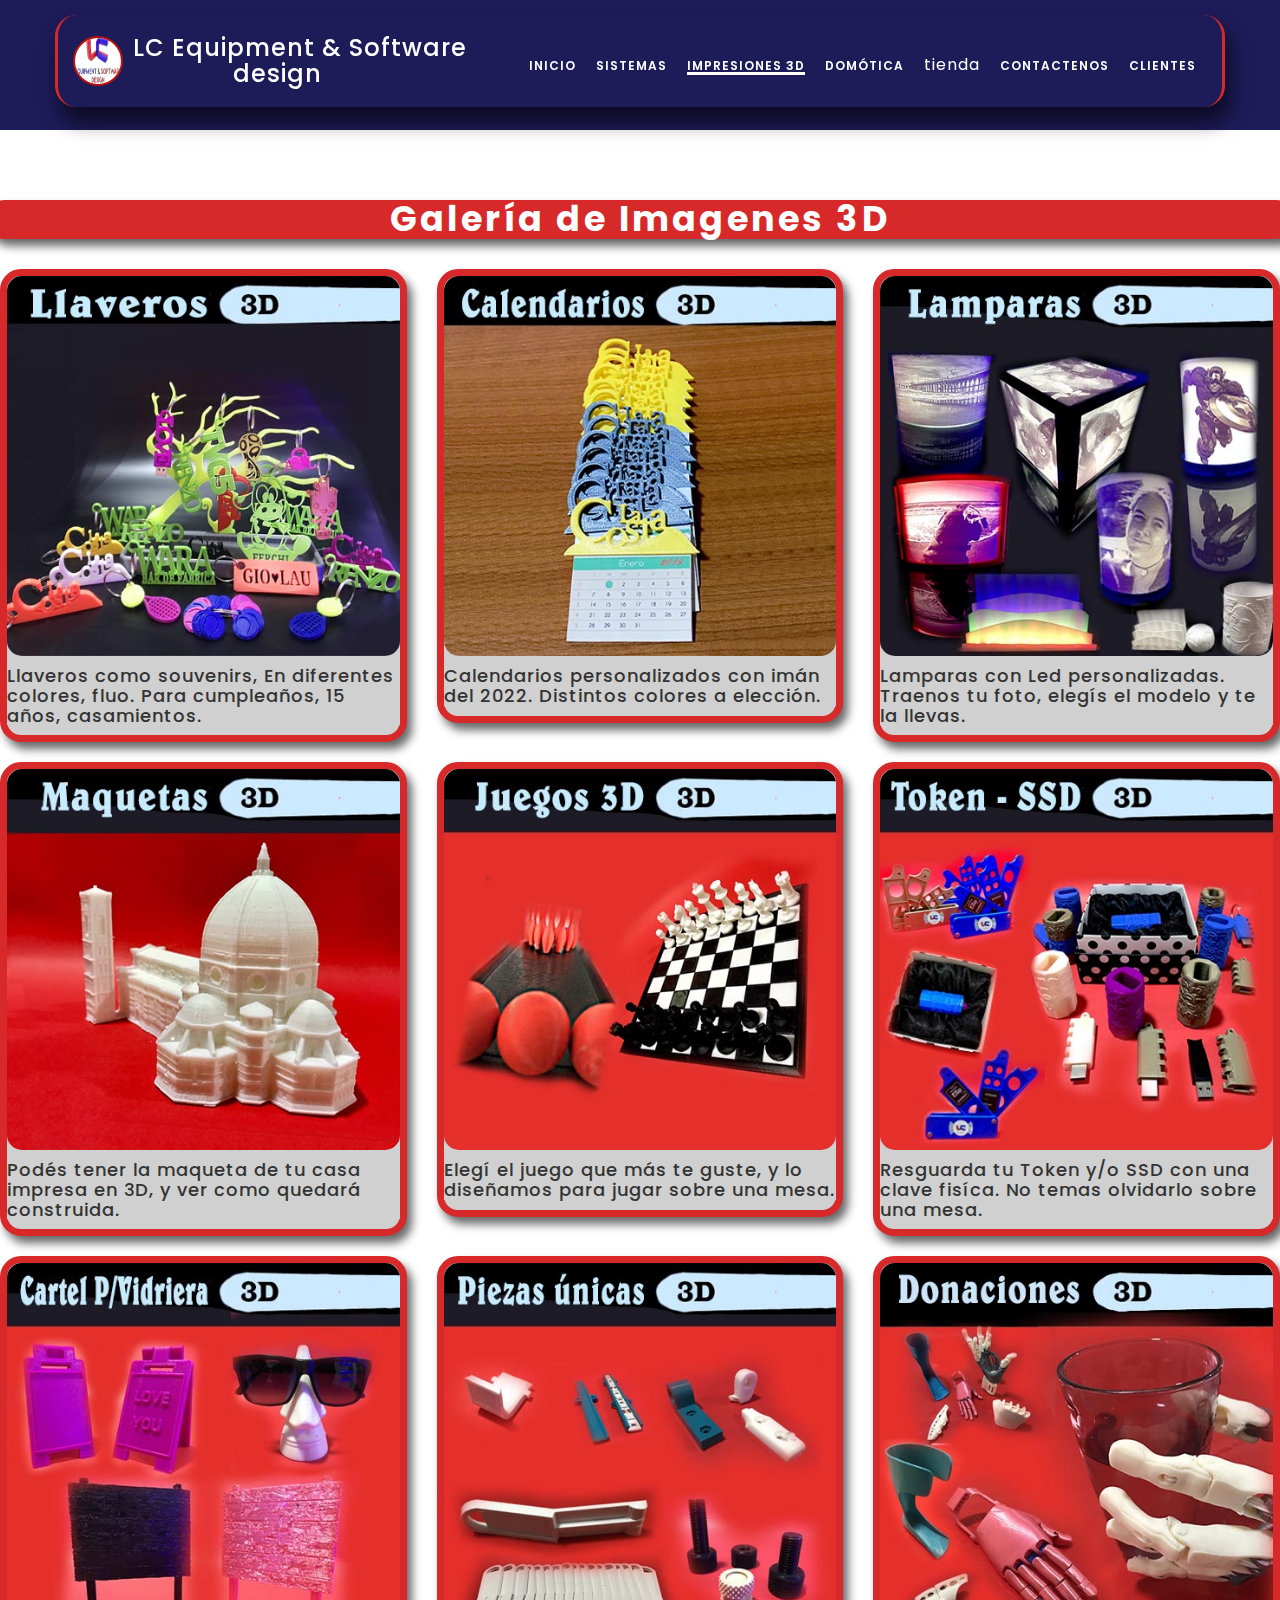
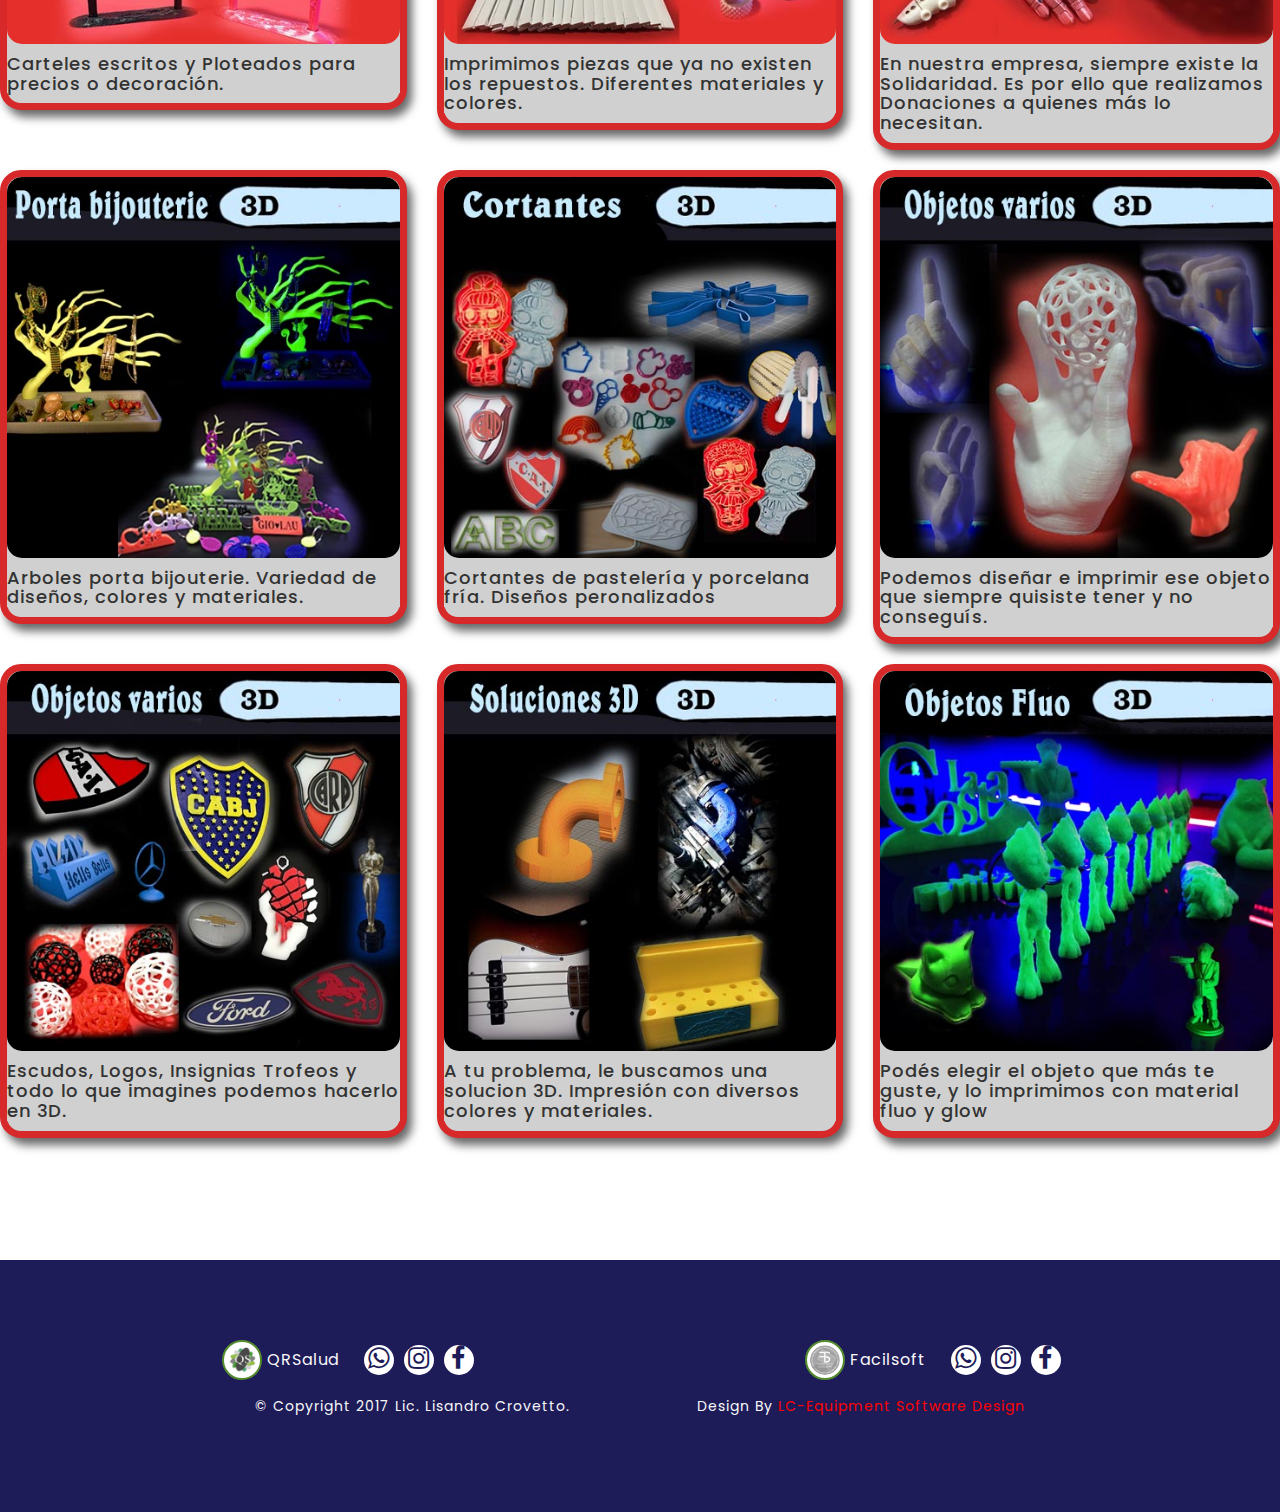
<file: tienda3d2.html>
<!DOCTYPE html>
<html lang="en">

  <head>
    
    <!-- Meta Tag -->
    <meta charset="UTF-8">
    <meta name="viewport" content="width=device-width, initial-scale=1.0">
    <meta http-equiv="X-UA-Compatible" content="IE=edge">
    
    <!-- SEO -->
    <meta name="description" content="Una empresa desarrollo de sistemas, redes pericias informaticas, familia, penal civil comercial contencioso administrativo laboral aplicaciones mobiles">
    <meta name="author" content="uipasta">
    <meta name="url" content="http://www.lcesd.com.ar">
    <meta name="copyright" content="Lic. Lisandro Crovetto">
    <meta name="robots" content="index,follow">
    
    
    <title>LC - Equipment software design</title>
    
    <!-- Favicon -->
    <link rel="shortcut icon" href="images/favicon/favicon.ico">
    <link rel="apple-touch-icon" sizes="144x144" type="image/x-icon" href="images/favicon/apple-touch-icon.png">
    
    <!-- All CSS Plugins -->
    <link rel="stylesheet" type="text/css" href="css/plugin.css?s">
    
    <!-- Main CSS Stylesheet -->
    <link rel="stylesheet" type="text/css" href="css/style.css?as">
    <link rel="stylesheet" type="text/css" href="css/articulos.css?adssfsc">
    
    <!-- Google Web Fonts  -->
    <link rel="stylesheet" href="https://fonts.googleapis.com/css?family=Poppins:400,300,500,600,700">
    
     <!--AOS-->
     <link href="https://unpkg.com/aos@2.3.1/dist/aos.css" rel="stylesheet">
    <!-- HTML5 shiv and Respond.js support IE8 or Older for HTML5 elements and media queries -->
    <!--[if lt IE 9]>
	   <script src="https://oss.maxcdn.com/html5shiv/3.7.3/html5shiv.min.js"></script>
	   <script src="https://oss.maxcdn.com/respond/1.4.2/respond.min.js"></script>
    <![endif]-->
    

 </head>

  <body>
    
    
	
	<!-- Preloader Start -->
    <div id="preloader">
	  <div class="loader"></div>
    </div>
    <!-- Preloader End -->

    
    
  <!-- Home & Menu Section Start -->
  <header id="home" class="home-section1">
        
    <div class="header-top-area">
        <div class="container">
            <div class="row" style="
margin-top: 15px;
position: relative;
border: 3px solid #d72929;
border-bottom-style: hidden;
border-block-start-style: initial;
border-radius: 21px;
box-shadow: #0009 5px 15px 20px;
background-color: #1e1b59;
">
            
            <div class="col-sm-3">
                <div class="container-logo" >
                    <img class="logo" style="border-radius: 50%; "src="img/logotipo.png" alt="">
                    <h3 class="nav-title" > LC Equipment & Software <span class="espacio">design</span></h3>
                </div>
            </div>
            
            <div class="col-sm-9" >
                <div class="navigation-menu" style="margin-top: 10px;">
                    <div class="navbar">
                        <div class="navbar-header">
                            <button type="button" class="navbar-toggle" data-toggle="collapse" data-target=".navbar-collapse">
                                <span class="sr-only">Toggle navigation</span>
                                <span class="icon-bar"></span>
                                <span class="icon-bar"></span>
                                <span class="icon-bar"></span>
                            </button>
                        </div>
                        <div class="navbar-collapse collapse">
                            <ul class="nav navbar-nav navbar-right">
                                <li><a class="smoth-scroll nav-link" href="index.html">Inicio</a>
                                </li>
                                <li><a class="smoth-scroll nav-link" href="sistemas.html">Sistemas</a>
                                </li>
                                <li><a class="smoth-scroll nav-link active" href="tienda3d2.html">Impresiones 3D</a>
                                </li>
                                <li><a class="smoth-scroll nav-link" href="domotica.html">Domótica</a>
                                </li>
                                <li>
                                    <div class="smoth-scroll dropdown">
                                        <span>tienda</span>
                                        <div style="margin-top: 5px;" class="dropdown-content">
                                          <a class=" nav-link" href="tienda.html">Productos</a>
                                          <a class=" nav-link" href="servicios.html">servicios</a>
                                        </div>
                                      </div>
                                </li>
                                <li><a class="smoth-scroll nav-link" href="index.html">Contactenos</a>
                                </li>
                                
                                <li >
                                    <a class="smoth-scroll nav-link" href="login.html">Clientes </a>
                                </li>
                              
                            </ul>
                        </div>
                    </div>
                </div>
            </div>
    
    
    
</header>
    
      
       
       <div class="portfolio-inner">
			
                <div class="row" >
                
      <center><h1 style="padding: 1em 2em 1em 2em;letter-spacing: 0.10em;margin-top: 2em;padding: 1.40em 3em;background: #d72929;border-radius: 6px;text-decoration: none;
	  font-weight: 700;font-size: 35px;color: #FFF;padding: 0px 2px;border-color: rgba(0,0,0,.8);color: #FFF; box-shadow: #0009 5px 7px 10px;border-radius: 21px;"> 
	                     Galería de Imagenes 3D</h1></center>
						 
						 
					
					  <div class="col-md-4 col-sm-6 col-xs-12 mix apps">
                        <div style=    "    background-color: #d0d0d0;margin-top: 20px;position: relative;border: 7px solid #d72929;border-radius: 21px;box-shadow: #0009 5px 7px 10px;"class="item">
                            <a href="images/portfolio/llaveros.jpg" class="portfolio-popup" title="Llaveros">
                                <img src="images/portfolio/llaveros.jpg" alt=""style="ox-shadow: #0009 5px 7px 10px;" >
                            </a>
							<h4 style="background-color: #d0d0d0;"> Llaveros como souvenirs,  En diferentes colores, fluo. Para cumpleaños, 15 años, casamientos.</h4>
                        </div>
                    </div>
					  <div class="col-md-4 col-sm-6 col-xs-12 mix apps">
                        <div style=    "    background-color: #d0d0d0;margin-top: 20px;position: relative;border: 7px solid #d72929;border-radius: 21px;box-shadow: #0009 5px 7px 10px;"class="item">
                            <a href="images/portfolio/calendarios.jpg" class="portfolio-popup" title="Calendarios personalizados">
                                <img src="images/portfolio/calendarios.jpg" alt=""style="ox-shadow: #0009 5px 7px 10px;" >
                            </a>
							<h4 style="background-color: #d0d0d0;"> Calendarios personalizados con imán del 2022. Distintos colores a elección. </h4>
                        </div>
                    </div>
					  <div class="col-md-4 col-sm-6 col-xs-12 mix apps">
                        <div style="background-color: #d0d0d0;margin-top: 20px;position: relative;border: 7px solid #d72929;border-radius: 21px;box-shadow: #0009 5px 7px 10px;"class="item">
                            <a href="images/portfolio/lamparas.jpg" class="portfolio-popup" title="Lamparas con Led personalizadas">
                                <img src="images/portfolio/lamparas.jpg" alt=""style="ox-shadow: #0009 5px 7px 10px;" >
                            </a>
							<h4 style="background-color: #d0d0d0;">Lamparas con Led personalizadas. Traenos tu foto, elegís el modelo y te la llevas.</h4>
                        </div>
                    </div>
					  <div class="col-md-4 col-sm-6 col-xs-12 mix apps">
                        <div style="background-color: #d0d0d0;margin-top: 20px;position: relative;border: 7px solid #d72929;border-radius: 21px;box-shadow: #0009 5px 7px 10px;"class="item">
                            <a href="images/portfolio/maquetas.jpg" class="portfolio-popup" title="Maquetas y Planps Impresos 3D">
                                <img src="images/portfolio/maquetas.jpg" alt=""style="ox-shadow: #0009 5px 7px 10px;" >
                            </a>
							<h4 style="background-color: #d0d0d0;">Podés tener la maqueta de tu casa impresa en 3D, y ver como quedará construida.</h4>
                        </div>
                    </div>
					  <div class="col-md-4 col-sm-6 col-xs-12 mix apps">
                        <div style=    "    background-color: #d0d0d0;margin-top: 20px;position: relative;border: 7px solid #d72929;border-radius: 21px;box-shadow: #0009 5px 7px 10px;"class="item">
                            <a href="images/portfolio/juegos.jpg" class="portfolio-popup" title="Juegos 3D">
                                <img src="images/portfolio/juegos.jpg" alt=""style="ox-shadow: #0009 5px 7px 10px;" >
                            </a>
							<h4 style="background-color: #d0d0d0;">Elegí el juego que más te guste, y lo diseñamos para jugar sobre una mesa.</h4>
                        </div>		
                    </div>
					  <div class="col-md-4 col-sm-6 col-xs-12 mix apps">
                        <div style=    "    background-color: #d0d0d0;margin-top: 20px;position: relative;border: 7px solid #d72929;border-radius: 21px;box-shadow: #0009 5px 7px 10px;"class="item">
                            <a href="images/portfolio/tokenssd.jpg" class="portfolio-popup" title="Seguridad fisica 3D">
                                <img src="images/portfolio/tokenssd.jpg" alt=""style="ox-shadow: #0009 5px 7px 10px;" >
                            </a>
							<h4 style="background-color: #d0d0d0;">Resguarda tu Token y/o SSD con una clave fisíca. No temas olvidarlo sobre una mesa.</h4>
                        </div>
                    </div>
					  <div class="col-md-4 col-sm-6 col-xs-12 mix apps">
                        <div style=    "    background-color: #d0d0d0;margin-top: 20px;position: relative;border: 7px solid #d72929;border-radius: 21px;box-shadow: #0009 5px 7px 10px;"class="item">
                            <a href="images/portfolio/carvid.jpg" class="portfolio-popup" title="Para tu vidriera">
                                <img src="images/portfolio/carvid.jpg" alt=""style="ox-shadow: #0009 5px 7px 10px;" >
                            </a>
							<h4 style="background-color: #d0d0d0;">Carteles escritos y Ploteados para precios o decoración.</h4>
                        </div>
                    </div>
					  <div class="col-md-4 col-sm-6 col-xs-12 mix apps">
                        <div style=    "    background-color: #d0d0d0;margin-top: 20px;position: relative;border: 7px solid #d72929;border-radius: 21px;box-shadow: #0009 5px 7px 10px;"class="item">
                            <a href="images/portfolio/pu.jpg" class="portfolio-popup" title="Piezas únicas">
                                <img src="images/portfolio/pu.jpg" alt=""style="ox-shadow: #0009 5px 7px 10px;" >
                            </a>
							<h4 style="background-color: #d0d0d0;">Imprimimos piezas que ya no existen los repuestos. Diferentes materiales y colores.</h4>
                        </div>
                    </div>
					  <div class="col-md-4 col-sm-6 col-xs-12 mix apps">
                        <div style=    "    background-color: #d0d0d0;margin-top: 20px;position: relative;border: 7px solid #d72929;border-radius: 21px;box-shadow: #0009 5px 7px 10px;"class="item">
                            <a href="images/portfolio/donaciones.jpg" class="portfolio-popup" title="DONACIONES">
                                <img src="images/portfolio/donaciones.jpg" alt=""style="ox-shadow: #0009 5px 7px 10px;" >
                            </a>
							<h4 style="background-color: #d0d0d0;">En nuestra empresa, siempre existe la Solidaridad. Es por ello que realizamos Donaciones a quienes más lo necesitan.</h4>
                        </div>
                    </div>
					  <div class="col-md-4 col-sm-6 col-xs-12 mix apps">
                        <div style=    "    background-color: #d0d0d0;margin-top: 20px;position: relative;border: 7px solid #d72929;border-radius: 21px;box-shadow: #0009 5px 7px 10px;"class="item">
                            <a href="images/portfolio/pb.jpg" class="portfolio-popup" title="Arboles porta bijouterie">
                                <img src="images/portfolio/pb.jpg" alt=""style="ox-shadow: #0009 5px 7px 10px;" >
                            </a>
							<h4 style="background-color: #d0d0d0;">Arboles porta bijouterie. Variedad de diseños, colores y materiales.</h4>
                        </div>
                    </div>
					  <div class="col-md-4 col-sm-6 col-xs-12 mix apps">
                        <div style=    "    background-color: #d0d0d0;margin-top: 20px;position: relative;border: 7px solid #d72929;border-radius: 21px;box-shadow: #0009 5px 7px 10px;"class="item">
                            <a href="images/portfolio/cortantes.jpg" class="portfolio-popup" title="Cortantes 3D">
                                <img src="images/portfolio/cortantes.jpg" alt=""style="ox-shadow: #0009 5px 7px 10px;" >
                            </a>
							<h4 style="background-color: #d0d0d0;">Cortantes de pastelería y porcelana fría. Diseños peronalizados</h4>
                        </div>		
                    </div>
					  <div class="col-md-4 col-sm-6 col-xs-12 mix apps">
                        <div style=    "    background-color: #d0d0d0;margin-top: 20px;position: relative;border: 7px solid #d72929;border-radius: 21px;box-shadow: #0009 5px 7px 10px;"class="item">
                            <a href="images/portfolio/ov1.jpg" class="portfolio-popup" title="Objetos Varios">
                                <img src="images/portfolio/ov1.jpg" alt=""style="ox-shadow: #0009 5px 7px 10px;" >
                            </a>
							<h4 style="background-color: #d0d0d0;">Podemos diseñar e imprimir ese objeto que siempre quisiste tener y no conseguís.</h4>
                        </div>
                    </div>
					  <div class="col-md-4 col-sm-6 col-xs-12 mix apps">
                        <div style=    "    background-color: #d0d0d0;margin-top: 20px;position: relative;border: 7px solid #d72929;border-radius: 21px;box-shadow: #0009 5px 7px 10px;"class="item">
                            <a href="images/portfolio/ov2.jpg" class="portfolio-popup" title="Objetos Varios">
                                <img src="images/portfolio/ov2.jpg" alt=""style="ox-shadow: #0009 5px 7px 10px;" >
                            </a>
							<h4 style="background-color: #d0d0d0;">Escudos, Logos, Insignias Trofeos y todo lo que imagines podemos hacerlo en 3D.</h4>
                        </div>
                    </div>
					  <div class="col-md-4 col-sm-6 col-xs-12 mix apps">
                        <div style=    "    background-color: #d0d0d0;margin-top: 20px;position: relative;border: 7px solid #d72929;border-radius: 21px;box-shadow: #0009 5px 7px 10px;"class="item">
                            <a href="images/portfolio/s3d.jpg" class="portfolio-popup" title="Soluciones 3D">
                                <img src="images/portfolio/s3d.jpg" alt=""style="ox-shadow: #0009 5px 7px 10px;" >
                            </a>
							<h4 style="background-color: #d0d0d0;">A tu problema, le buscamos una solucion 3D. Impresión con diversos colores y materiales.</h4>
                        </div>
                    </div>
					  <div class="col-md-4 col-sm-6 col-xs-12 mix apps">
                        <div style=    "    background-color: #d0d0d0;margin-top: 20px;position: relative;border: 7px solid #d72929;border-radius: 21px;box-shadow: #0009 5px 7px 10px;"class="item">
                            <a href="images/portfolio/of.jpg" class="portfolio-popup" title="Objetos Fluo y Mocho mas">
                                <img src="images/portfolio/of.jpg" alt=""style="ox-shadow: #0009 5px 7px 10px;" >
                            </a>
							<h4 style="background-color: #d0d0d0;">Podés elegir el objeto que más te guste, y lo imprimimos con material fluo y glow</h4>
                        </div>
                    </div>

                    </div>
                        
        </section>
        
        <!-- Repeat -->
        
        
   <br>
      <br>
	     <br>
     <!-- Footer Start -->
     <footer class="footer-section" style="margin-top: 50px;">
        <div class="container">
            <div class="row">
               <div class="col-md-6 text-left footer-icons" >
                <div class="logo-footer">  <img style="height: 30px; width: 30px;" src="img/logo-qr-salud.png" alt=""></div>
                   <div class="row icon-title" style="margin-right: 15px !important;">QRSalud</div>
                    <div class="icon-cont"> <a href="https://api.whatsapp.com/send?phone=+5492257637228&text=Hola%20somos%20QrSalud%20en%20que%20podemos%20ayudarte?."><i    class="fa fa-whatsapp icon-font"></i></a></div> 
                    <div class="icon-cont"><a href="https://www.instagram.com/qrsalud/?hl=es"><i   class="fa fa-instagram icon-font"></i></a></div>
                    <div class="icon-cont"><a href="https://www.facebook.com/qrsalud/"><i   class="fa fa-facebook icon-font"></i></a></div>
                </div>
               
                    <div class="col-md-6 text-left footer-icons" >
                        <div class="logo-footer">  <img style="height: 30px; width: 30px;" src="img/logo-fasilsoft.png" alt=""></div>
                        <div class="row" style="margin-right: 15px !important;">Facilsoft</div>
                        <div class="icon-cont"><a href="https://api.whatsapp.com/send?phone=+5492257637228&text=Hola%20somos%20Fácil%20Soft%20en%20que%20podemos%20ayudarte?." target="_blank"> <i    class="fa fa-whatsapp icon-font"></i></a></div> 
                        <div class="icon-cont"><a href="https://www.instagram.com/facilsoft/"><i   class="fa fa-instagram icon-font"></i></a></div>
                        <div class="icon-cont"><a href="https://www.facebook.com/facilsoft/"><i   class="fa fa-facebook icon-font"></i></a></div>
                    </div>
                </div>
                <div class="col-md-12 text-center ">
                    <p>© Copyright 2017 Lic. Lisandro Crovetto. <span class="espacio-footer">esto es relleno</span> Design By <a href="http://www.lcesd.com.ar" target="_blank" style="color: #FF0000;">LC-Equipment Software Design</a></p>
                </div>
               
            </div>
           
             
        </div>
    </footer>
    <!-- Footer End -->
    
    
    <!-- Back to Top Start -->
    <a href="#" class="scroll-to-top"><i class="fa fa-angle-up"></i></a>
    <!-- Back to Top End -->
    
    
    <!-- All Javascript Plugins  -->
    <script src="https://unpkg.com/aos@2.3.1/dist/aos.js"></script>
    <script type="text/javascript" src="js/jquery.min.js"></script>
    <script type="text/javascript" src="js/plugin.js"></script>
    <script type="text/javascript" src="http://maps.google.com/maps/api/js?key=AIzaSyC0HAKwKinpoFKNGUwRBgkrKhF-sIqFUNA"></script>
    
    <!-- Main Javascript File  -->
    <script type="text/javascript" src="js/scripts.js"></script>
    <script>
        AOS.init();
    </script>
  
  </body>
 </html>
</file>
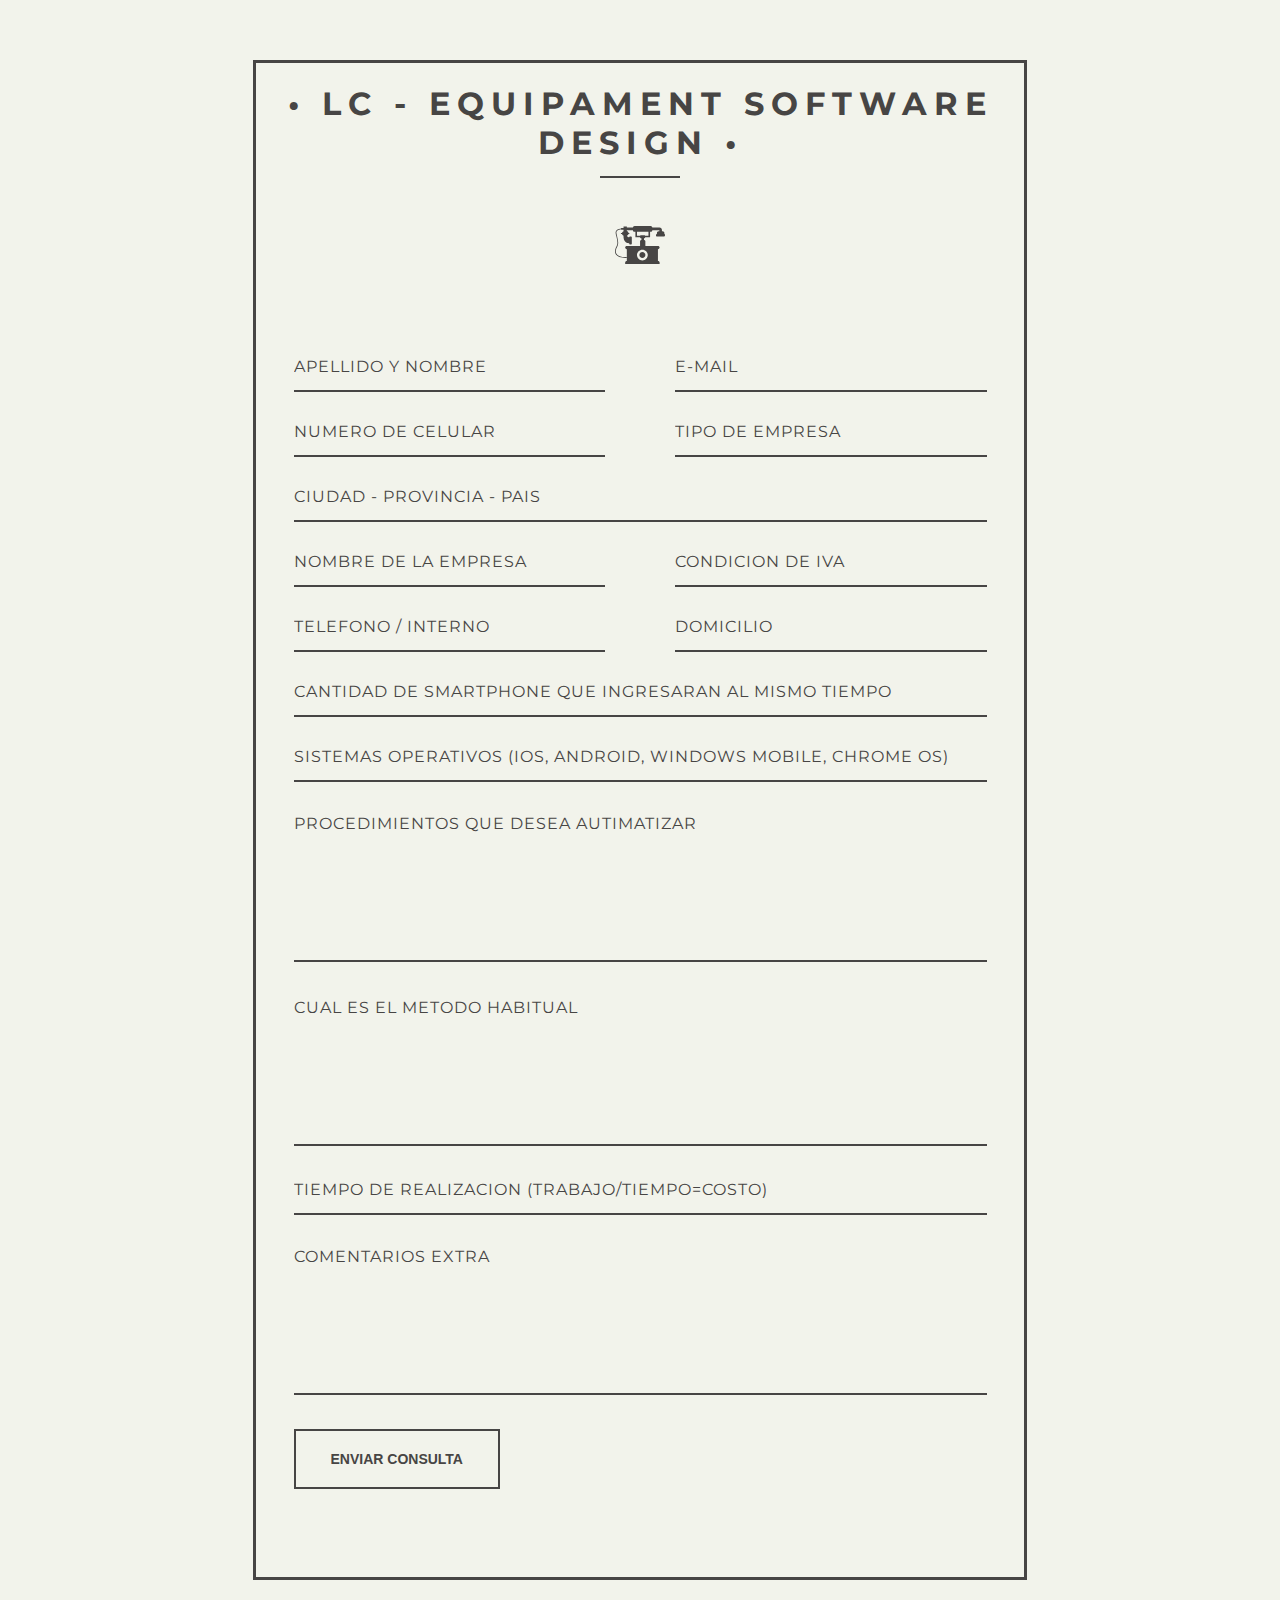
<file: consultas/appmobiles.html>
<!DOCTYPE html>
<html >
<head>
  <meta charset="UTF-8">
  <title>Presupuesto para el desarrollo de un Sistema a medida</title>
  
  
  
      <link rel="stylesheet" href="css/style.css">

  
</head>

<body>
  <div id="container">
  <h1>&bull; LC - Equipament Software Design &bull;</h1>
  <div class="underline">
  </div>
  <div class="icon_wrapper">
    <svg class="icon" viewBox="0 0 145.192 145.192">
      <path d="M126.82,32.694c-2.804,0-5.08,2.273-5.08,5.075v2.721c-1.462,0-2.646,1.185-2.646,2.647v1.995    c0,1.585,1.286,2.873,2.874,2.873h20.577c1.462,0,2.646-1.185,2.646-2.647v-3.041c0-1.009-0.816-1.825-1.823-1.825v-2.722    c0-2.802-2.276-5.075-5.079-5.075h-1.985v-3.829c0-3.816-3.095-6.912-6.913-6.912h-0.589h-20.45c0-2.67-2.164-4.835-4.833-4.835    H56.843c-2.67,0-4.835,2.165-4.835,4.835H34.356v-3.384h-9.563v3.384v1.178h-7.061v1.416c-2.67,0.27-10.17,1.424-13.882,5.972    c-1.773,2.17-2.44,4.791-1.983,7.793c0.463,3.043,1.271,6.346,2.128,9.841c2.354,9.616,5.024,20.515,0.549,28.077    C2.647,79.44-3.125,90.589,2.201,99.547c4.123,6.935,13.701,10.44,28.5,10.44c1.186,0,2.405-0.023,3.658-0.068v9.028h-0.296    c-2.516,0-4.558,2.039-4.558,4.558v4.566h100.04v-4.564c0-2.519-2.039-4.558-4.558-4.558h-0.297V84.631h0.297    c2.519,0,4.558-2.037,4.558-4.556v-0.009c0-2.516-2.039-4.556-4.556-4.556l-36.786-0.009V61.973c0-2.193-1.777-3.971-3.972-3.971    v-4.711h0.456c1.629,0,2.952-1.32,2.952-2.949h14.227V34.459h1.658c2.672,0,4.834-2.165,4.834-4.834h20.45v3.069H126.82z     M34.06,75.511c-2.518,0-4.558,2.04-4.558,4.556v0.009c0,2.519,2.042,4.556,4.558,4.556h0.296v24.12l-0.042-1.168    c-15.994,0.574-26.122-2.523-30.106-9.229C-0.464,90.5,4.822,80.347,6.55,77.423c4.964-8.382,2.173-19.774-0.29-29.825    c-0.843-3.442-1.639-6.696-2.088-9.638c-0.354-2.35,0.129-4.3,1.484-5.958c3.029-3.714,9.509-4.805,12.076-5.1v1.233h7.061v1.49    v2.684c-2.403,1.114-4.153,2.997-4.676,5.237H18.15c-0.584,0-1.056,0.474-1.056,1.056v0.83c0,0.584,0.475,1.056,1.056,1.056h1.984    c0.561,2.18,2.304,3.999,4.658,5.092v0.029c0,0-2.282,20.823,16.479,22.099v1.102c0,1.177,0.955,2.133,2.133,2.133h3.297    c1.178,0,2.133-0.956,2.133-2.133V50.135c0-1.177-0.955-2.132-2.133-2.132h-3.297c-1.178,0-2.133,0.955-2.133,2.132    c-1.575-0.235-5.532-1.17-6.635-4.547c2.36-1.092,4.109-2.913,4.669-5.097h1.308c0.722,0,1.309-0.584,1.309-1.308v-0.578    c0-0.584-0.475-1.056-1.056-1.056h-1.539c-0.542-2.332-2.416-4.271-4.968-5.363v-2.559h17.651c0,2.67,2.166,4.835,4.836,4.835 h2.392v15.88h13.639c0,1.629,1.321,2.949,2.951,2.949h0.899v4.711c-2.194,0-3.972,1.778-3.972,3.971v13.529L34.06,75.511z     M95.188,101.78c0,8.655-7.012,15.665-15.664,15.665c-8.653,0-15.667-7.01-15.667-15.665c0-8.647,7.014-15.664,15.667-15.664    C88.177,86.116,95.188,93.132,95.188,101.78z M97.189,45.669h-9.556c0-0.896-0.726-1.62-1.619-1.62H74.494    c-0.896,0-1.621,0.727-1.621,1.62h-8.967v-11.21h33.283V45.669z"></path>
      <path d="M70.865,101.78c0,4.774,3.886,8.657,8.66,8.657c4.774,0,8.657-3.883,8.657-8.657c0-4.773-3.883-8.656-8.657-8.656    C74.751,93.124,70.865,97.006,70.865,101.78z"></path>
    </svg>
  </div>
  <form action="appos.php" method="post" id="contact_form">
    <div class="name">
      <label for="name"></label>
      <input type="text" placeholder="Apellido y Nombre" name="name" id="name" required>
    </div>
    <div class="email">
      <label for="email"></label>
      <input type="email" placeholder="E-mail" name="email" id="email" required>
    </div>
       <div class="name">
      <label for="name"></label>
      <input type="text" placeholder="Numero de Celular" name="cel" id="cel" required>
    </div>
    <div class="email">
      <label for="email"></label>
      <input type="text" placeholder="Tipo de Empresa" name="temp" id="temp" required>
    </div>
    <div class="telephone">
      <label for="name"></label>
      <input type="text" placeholder="Ciudad - Provincia - Pais" name="ciupropa" id="ciupropa" required>
    </div>
      <div class="name">
      <label for="name"></label>
      <input type="text" placeholder="Nombre de la Empresa" name="nemp" id="nemp" required>
    </div>
    <div class="email">
      <label for="email"></label>
      <input type="text" placeholder="Condicion de IVA" name="civa" id="civa" required>
    </div>
      <div class="name">
      <label for="name"></label>
      <input type="text" placeholder="Telefono / interno" name="tel" id="tel" required>
    </div>
    <div class="email">
      <label for="email"></label>
      <input type="text" placeholder="Domicilio" name="Domicilio" id="Domicilio" required>
    </div>
      <div class="telephone">
      <label for="name"></label>
      <input type="text" placeholder="Cantidad de smartphone que ingresaran al mismo tiempo" name="cpc" id="cpc" required>
    </div>
      <div class="telephone">
      <label for="name"></label>
      <input type="text" placeholder="Sistemas Operativos (IOs, Android, Windows Mobile, Chrome OS)" name="sop" id="sop" required>
    </div>
    <div class="message">
      <label for="message"></label>
      <textarea name="pact" placeholder="Procedimientos que desea Autimatizar" id="pact" cols="30" rows="5" required></textarea>
    </div>
    <div class="message">
      <label for="message"></label>
      <textarea name="mact" placeholder="Cual es el Metodo Habitual" id="mact" cols="30" rows="5" required></textarea>
    </div>
    <div class="subject">
      <label for="subject"></label>
      <select placeholder="Subject line" name="tiempo" id="subject_input" required>
        <option disabled hidden selected>Tiempo de Realizacion (Trabajo/Tiempo=Costo)</option>
        <option value"2 a 4 Semanas">2 a 4 Semanas</option>
        <option value"4 a 8 Semanas">4 a 8 Semanas</option>
        <option value"8 a 16 Semanas">8 a 16 Semanas</option>
        <option value"16 a 24 Semanas">16 a 24 Semanas</option>
      </select>
    </div>
    <div class="message">
      <label for="message"></label>
      <textarea name="extra" placeholder="Comentarios Extra" id="extra" cols="30" rows="5" required></textarea>
    </div>
    <div class="submit">
      <input type="submit" value="Enviar Consulta" id="form_button" />
    </div>
  </form><!-- // End form -->
</div><!-- // End #container -->
  
  
</body>
</html>
</file>
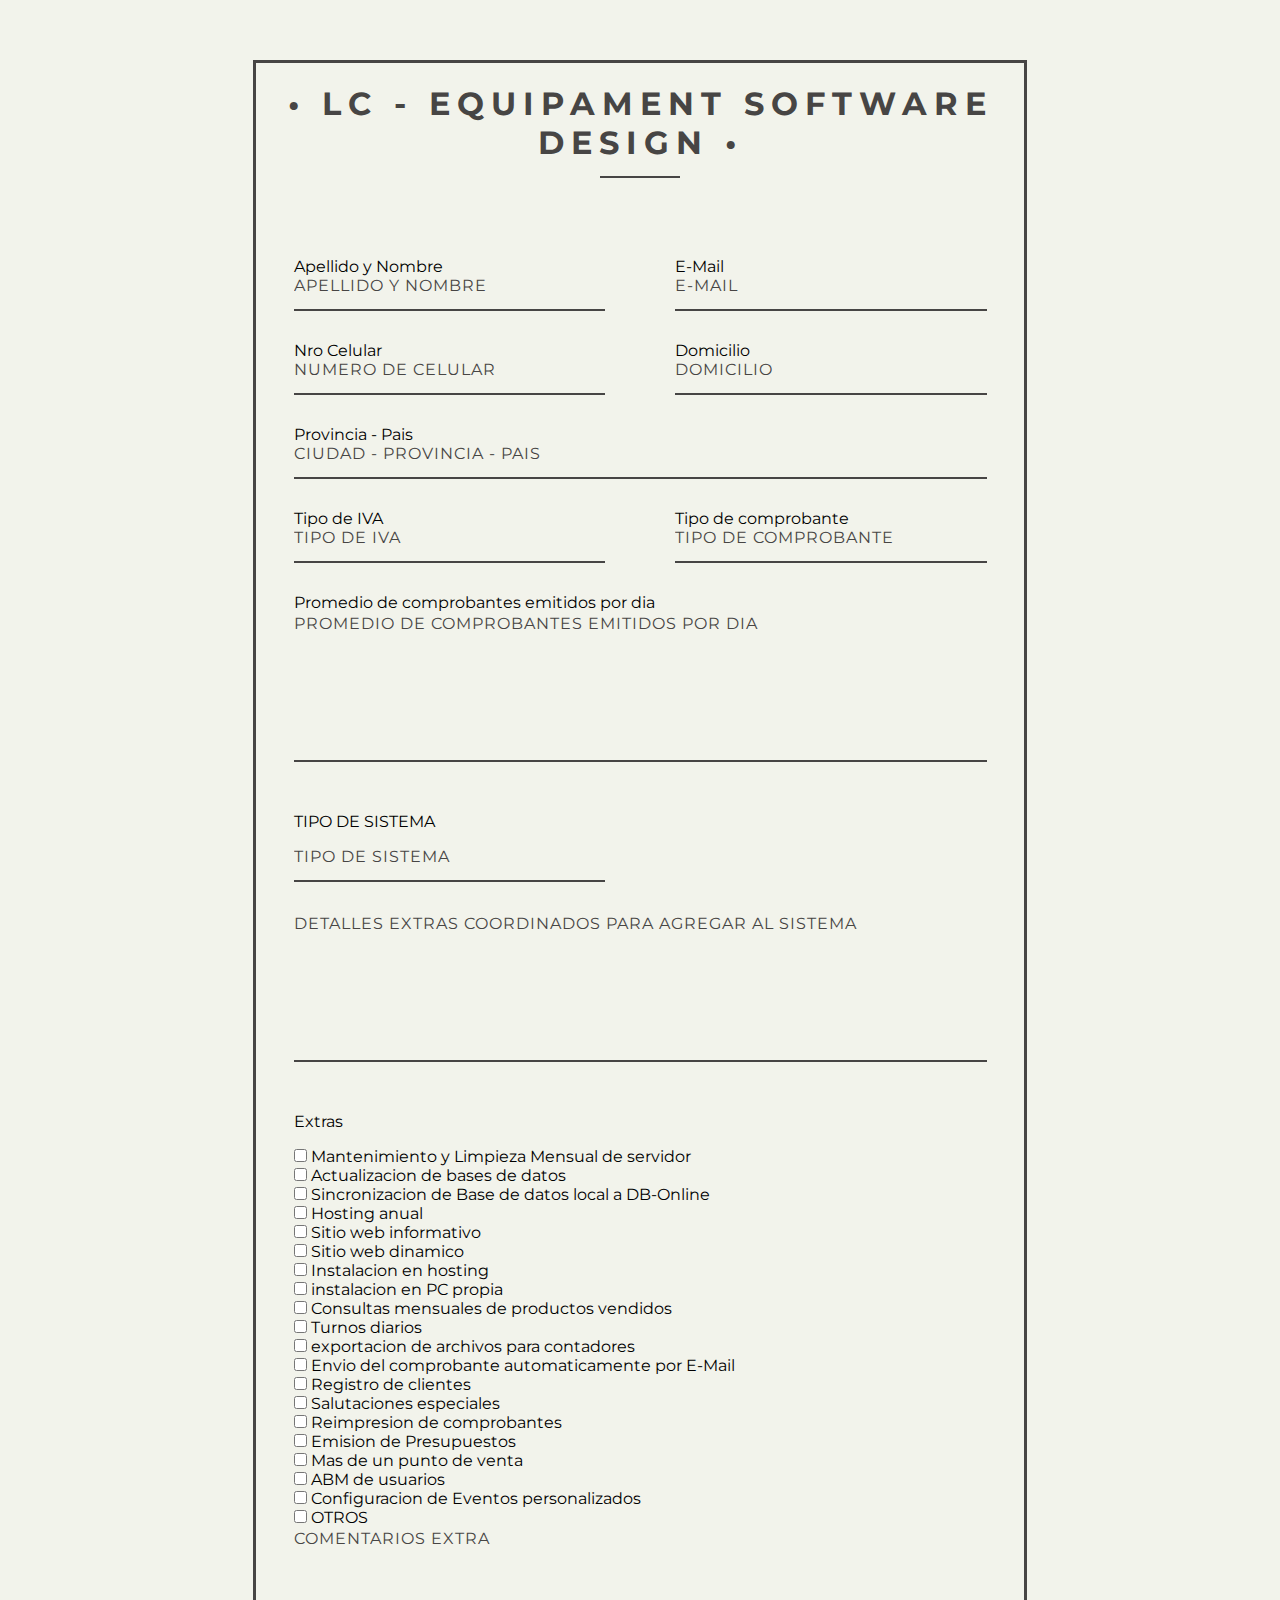
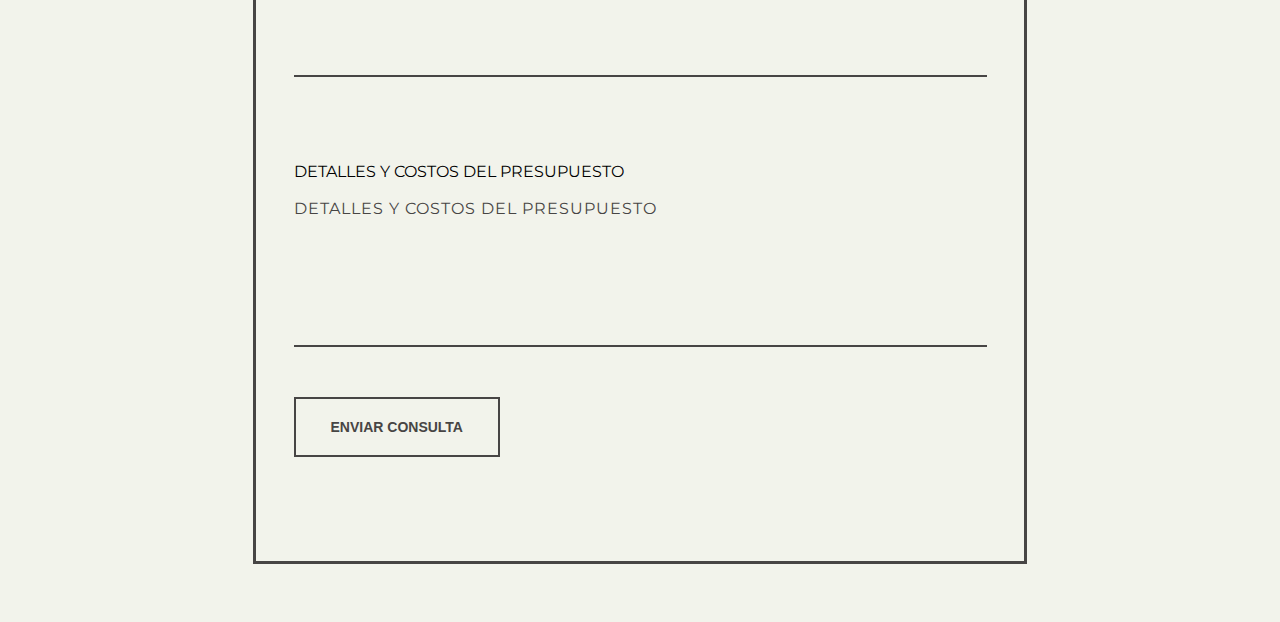
<file: consultas/camarasseguridad.html>
<!DOCTYPE html>
<html >
<head>
  <meta charset="UTF-8">
  <title>Presupuesto para el desarrollo de un Sistema a medida</title>
  
  
  
      <link rel="stylesheet" href="css/style.css">

  
</head>

<body>
  <div id="container">
  <h1>&bull; LC - Equipament Software Design &bull;</h1>
  <div class="underline">
  </div>
  <div class="icon_wrapper">

  </div>
  <form action="camaras.php" method="post" id="contact_form">
    <div class="name">
      <label for="name">Apellido y Nombre</label>
      <input type="text" placeholder="Apellido y Nombre" name="name" id="name" required>
    </div>
    <div class="email">
      <label for="email">E-Mail</label>
      <input type="email" placeholder="E-mail" name="email" id="email" required>
    </div>
       <div class="name">
      <label for="name">Nro Celular</label>
      <input type="text" placeholder="Numero de Celular" name="cel" id="cel" required>
    </div>
    <div class="email">
      <label for="email">Domicilio</label>
      <input type="text" placeholder="Domicilio" name="Domicilio" id="Domicilio" required>
    </div>
      <div class="telephone">
      <label for="name">  Provincia - Pais</label>
      <input type="text" placeholder="Ciudad - Provincia - Pais" name="ciupropa" id="ciupropa" required>
    </div>
    <div class="name">
      <label for="name">Tipo de IVA</label>
      <span class="subject">
      <select placeholder="Subject line" name="select" id="select" required>
        <option disabled hidden selected>Tipo de IVA</option>
        <option>MONOTRIBUTISTA</option>
        <option>RESPONSABLE INSCRIPTO</option>
		<option>SUJETO EXCENTO</option>
		<option>RESPONSABLE INSCRIPTO</option>
		<option>RESPONSABLE NO INSCRIPTO</option>
		<option>NO RESPONSABLE</option>
		<option>RESP INSCRIPTO – AGENTE DE PERCEPCION</option>
		<option>MONOTRIBUTISTA SOCIAL</option>
      </select>
    </span>    </div>
    <div class="email">
      <label for="email">Tipo de comprobante</label>
      <span class="subject">
      <select placeholder="Subject line" name="select2" id="select2" required>
        <option disabled hidden selected>TIPO DE COMPROBANTE</option>
        <option>FACTURA</option>
        <option>TICKET</option>
		<option>TICKET / FACTURA</option>
      </select>
    </span>    </div>
    <div class="message">
      <p>
        <label for="message">Promedio de comprobantes emitidos por dia</label>
        <textarea name="dec" placeholder="Promedio de comprobantes emitidos por dia" id="dec" cols="30" rows="5" required></textarea>
    </p>
    </div>
    <div class="subject">
      <p>
        <label for="subject"></label>
        <label for="subject"></label>
      </p>
    </div>
    <div class="subject">
      <label for="subject"></label>
      <label for="name"></label>
      <label for="name"></label>
      <label for="message">TIPO DE SISTEMA</label>
    </div>
      <p>
        <label for="name"><span class="name"><span class="subject">
        <select placeholder="Subject line" name="select3" id="select3" required>
          <option disabled hidden selected>Tipo de sistema</option>
          <option>SIMPLIFICADO</option>
          <option>CON SEGUIMIENTO DE STOCK</option>
          <option>COMPLETO</option>
          <option>COMPLETO CON CARRITO DE COMPRAS ONLINE</option>
          <option>COMPLETO CON CARRITO DE COMPRAS Y SISTEMA DE PUNTOS</option>
        </select>
        </span></span></label>
        <label for="name"></label>
      </p>
      <p>
        <label for="name"></label>
      </p>
      <p>
        <label for="name">
        <textarea name="textarea" placeholder="Detalles Extras coordinados para agregar al sistema" id="textarea" cols="30" rows="5" required></textarea>
        </label>
      </p>
      <p>
      <label for="name"></label>Extras</p>
      <div class="telephone">
      <input type="checkbox" placeholder="Presentacion" name="limpieza" id="limpieza" >
      <label for="name">Mantenimiento y Limpieza Mensual</label>
de servidor   </div>
    <div class="telephone">
      <input type="checkbox" placeholder="Presentacion" name="domos" id="domos" >
      <label for="name">Actualizacion de bases de datos</label>
    </div>
    <div class="telephone">
      <input type="checkbox" placeholder="Pedidos On-Line" name="Prevencioncc" id="Prevencioncc" >
      <label for="name">Sincronizacion de Base de datos local a DB-Online </label>
    </div>
	<div class="telephone">
      <input type="checkbox" placeholder="Presentacion" name="visnoct" id="visnoct" >
      <label for="name">Hosting anual </label>
    </div>
    <div class="telephone">
      <input type="checkbox" placeholder="Presentacion" name="Audio" id="Audio" >
      <label for="name">Sitio web informativo </label>
    </div>
    <div class="telephone">
      <input type="checkbox" placeholder="Presentacion" name="calidad" id="calidad" >
      <label for="name">Sitio web dinamico </label>
    </div>
    <div class="telephone">
      <input type="checkbox" placeholder="Foros" name="Zoom" id="Zoom" >
      <label for="name">Instalacion en hosting </label>
    </div>
    <div class="telephone">
      <input type="checkbox" placeholder="Buscador" name="Antivandalicas" id="Antivandalicas" >
      <label for="name">instalacion en PC propia </label>
    </div>
    <div class="telephone">
      <input type="checkbox" placeholder="cc" name="decoracion" id="decoracion" >
      <label for="name">Consultas mensuales de productos vendidos </label>
    </div>
    <div class="telephone">
      <input type="checkbox" placeholder="Base de Datos" name="Ocultas" id="Ocultas" >
      <label for="name">Turnos diarios </label>
    </div>
    <div class="telephone">
      <input type="checkbox" placeholder="Pedidos On-Line" name="Prevencioncc" id="Prevencioncc" >
      <label for="name">exportacion de archivos para contadores </label>
    </div>
	<div class="telephone">
      <input type="checkbox" placeholder="Pedidos On-Line" name="Prevencioncc" id="Prevencioncc" >
      <label for="name">Envio del comprobante automaticamente por E-Mail</label>
    </div>
	<div class="telephone">
      <input type="checkbox" placeholder="Pedidos On-Line" name="Prevencioncc" id="Prevencioncc" >
      <label for="name">Registro de clientes</label>
    </div>
	<div class="telephone">
      <input type="checkbox" placeholder="Pedidos On-Line" name="Prevencioncc" id="Prevencioncc" >
      <label for="name">Salutaciones especiales</label>
    </div>
	<div class="telephone">
      <input type="checkbox" placeholder="Pedidos On-Line" name="Prevencioncc" id="Prevencioncc" >
      <label for="name">Reimpresion de comprobantes </label>
    </div>
	<div class="telephone">
      <input type="checkbox" placeholder="Pedidos On-Line" name="Prevencioncc" id="Prevencioncc" >
      <label for="name">Emision de Presupuestos</label>
    </div>
	<div class="telephone">
      <input type="checkbox" placeholder="Pedidos On-Line" name="Prevencioncc" id="Prevencioncc" >
      <label for="name">Mas de un punto de venta </label>
    </div>
	<div class="telephone">
      <input type="checkbox" placeholder="Pedidos On-Line" name="Prevencioncc" id="Prevencioncc" >
      <label for="name">ABM de usuarios </label>
    </div>
	<div class="telephone">
	  <label for="name"></label>
    </div>
	<div class="telephone">
      <input type="checkbox" placeholder="Validacion de Formulario con Stock" name="Eventos" id="Eventos" >
      <label for="name">Configuracion de Eventos personalizados</label> <br>
    </div>
	<div class="telephone">
      <input type="checkbox" placeholder="Pedidos On-Line" name="Prevencioncc" id="Prevencioncc" >
      <label for="name">OTROS</label>
    </div>
      
    <div class="message">
      <label for="message"></label>
        <textarea name="extra" placeholder="Comentarios Extra" id="extra" cols="30" rows="5" required></textarea>
    </div>
    <div class="submit">
      <p>&nbsp;</p>
      <p>DETALLES Y COSTOS DEL PRESUPUESTO </p>
      <p><span class="message">
        <textarea name="textarea2" placeholder="DETALLES Y COSTOS DEL PRESUPUESTO" id="textarea2" cols="30" rows="8" required></textarea>
      </span> </p>
      <p>
        <input type="submit" value="Enviar Consulta" id="form_button" />
          </p>
    </div>
  </form><!-- // End form -->
</div><!-- // End #container -->
  
  
</body>
</html>
</file>
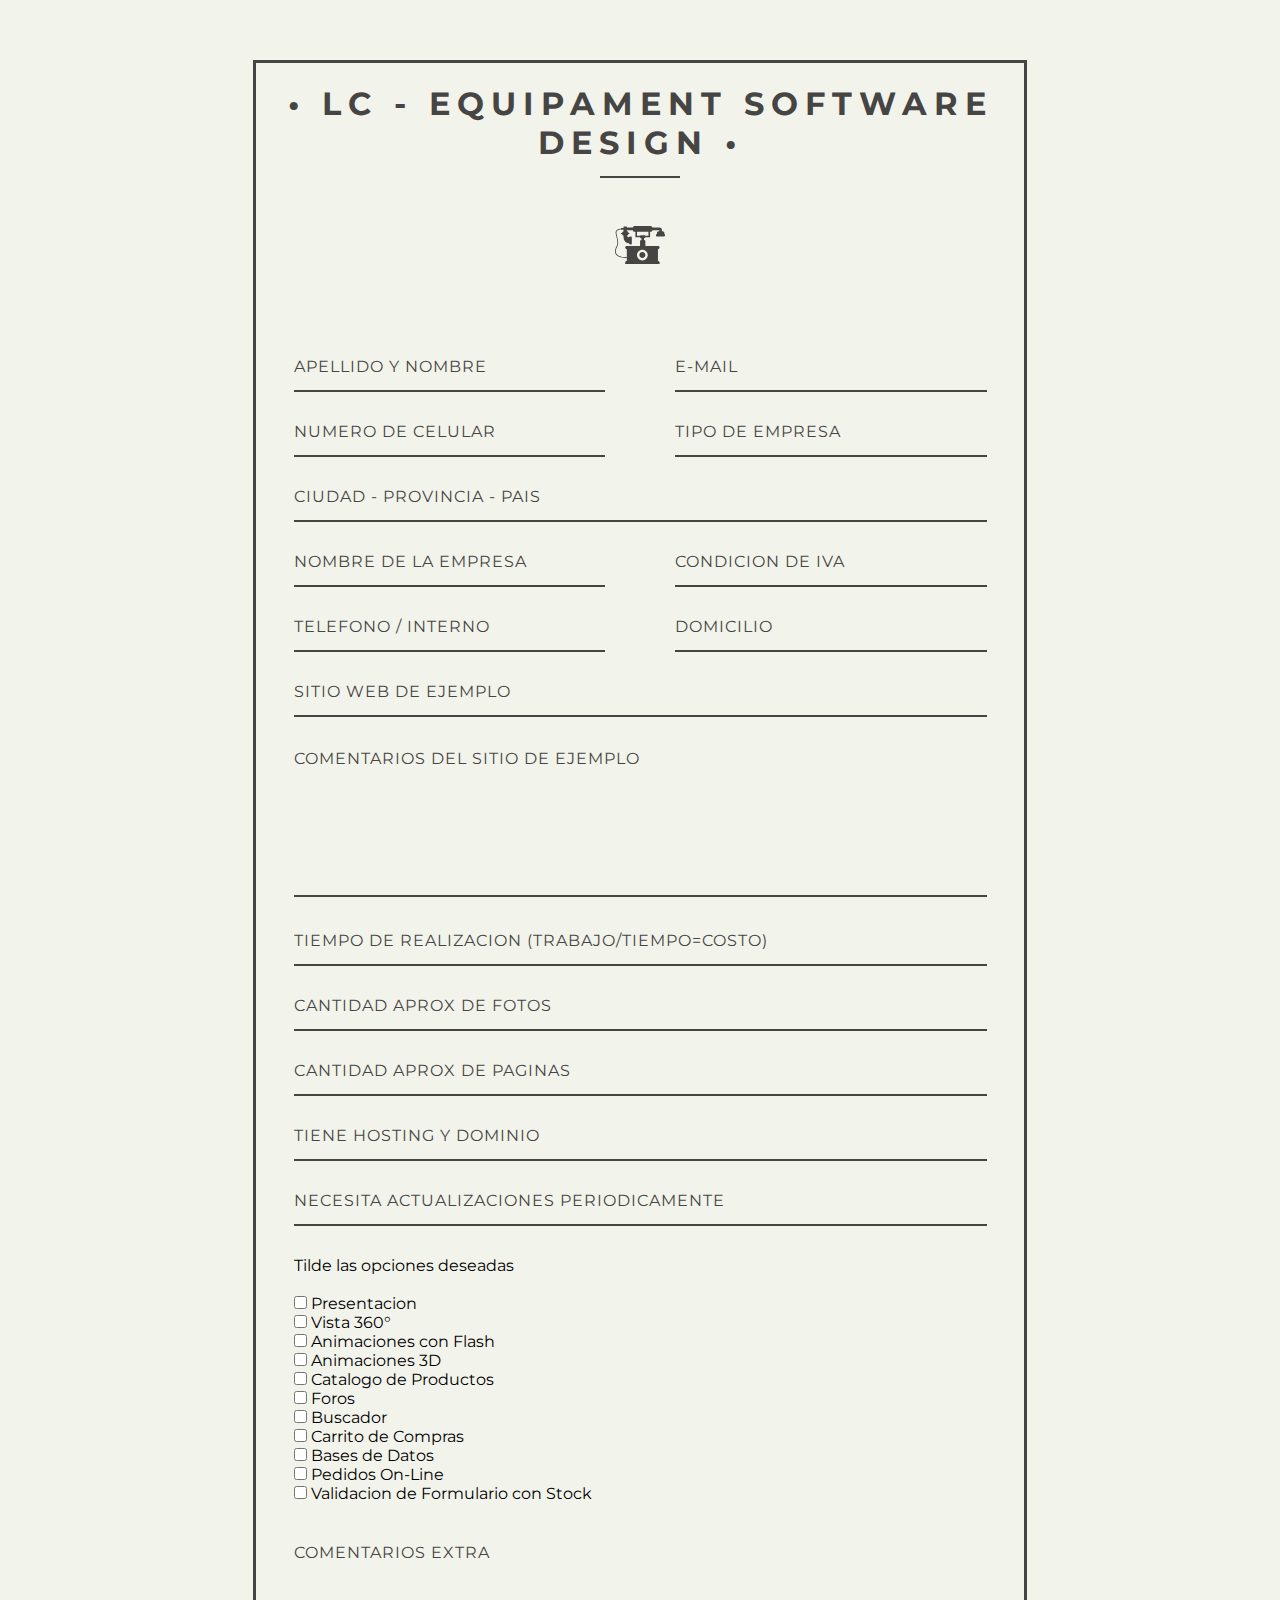
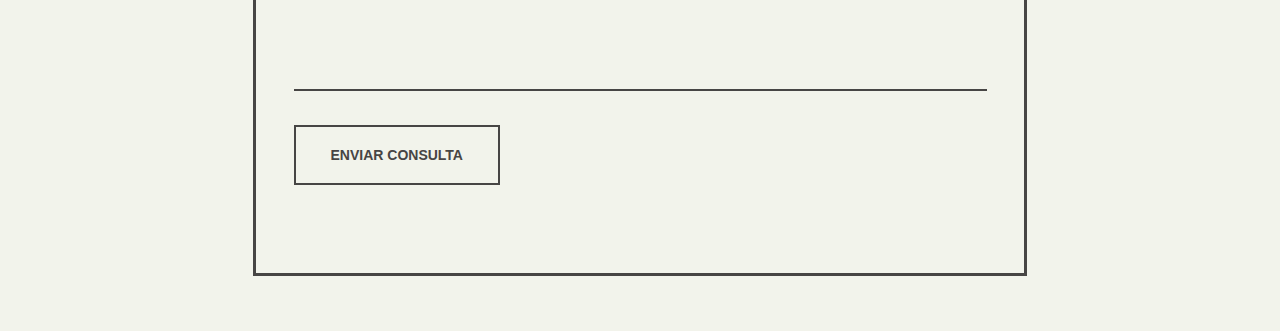
<file: consultas/paginasweb.html>
<!DOCTYPE html>
<html >
<head>
  <meta charset="UTF-8">
  <title>Presupuesto para el desarrollo de un Sistema a medida</title>
  
  
  
      <link rel="stylesheet" href="css/style.css">

  
</head>

<body>
  <div id="container">
  <h1>&bull; LC - Equipament Software Design &bull;</h1>
  <div class="underline">
  </div>
  <div class="icon_wrapper">
    <svg class="icon" viewBox="0 0 145.192 145.192">
      <path d="M126.82,32.694c-2.804,0-5.08,2.273-5.08,5.075v2.721c-1.462,0-2.646,1.185-2.646,2.647v1.995    c0,1.585,1.286,2.873,2.874,2.873h20.577c1.462,0,2.646-1.185,2.646-2.647v-3.041c0-1.009-0.816-1.825-1.823-1.825v-2.722    c0-2.802-2.276-5.075-5.079-5.075h-1.985v-3.829c0-3.816-3.095-6.912-6.913-6.912h-0.589h-20.45c0-2.67-2.164-4.835-4.833-4.835    H56.843c-2.67,0-4.835,2.165-4.835,4.835H34.356v-3.384h-9.563v3.384v1.178h-7.061v1.416c-2.67,0.27-10.17,1.424-13.882,5.972    c-1.773,2.17-2.44,4.791-1.983,7.793c0.463,3.043,1.271,6.346,2.128,9.841c2.354,9.616,5.024,20.515,0.549,28.077    C2.647,79.44-3.125,90.589,2.201,99.547c4.123,6.935,13.701,10.44,28.5,10.44c1.186,0,2.405-0.023,3.658-0.068v9.028h-0.296    c-2.516,0-4.558,2.039-4.558,4.558v4.566h100.04v-4.564c0-2.519-2.039-4.558-4.558-4.558h-0.297V84.631h0.297    c2.519,0,4.558-2.037,4.558-4.556v-0.009c0-2.516-2.039-4.556-4.556-4.556l-36.786-0.009V61.973c0-2.193-1.777-3.971-3.972-3.971    v-4.711h0.456c1.629,0,2.952-1.32,2.952-2.949h14.227V34.459h1.658c2.672,0,4.834-2.165,4.834-4.834h20.45v3.069H126.82z     M34.06,75.511c-2.518,0-4.558,2.04-4.558,4.556v0.009c0,2.519,2.042,4.556,4.558,4.556h0.296v24.12l-0.042-1.168    c-15.994,0.574-26.122-2.523-30.106-9.229C-0.464,90.5,4.822,80.347,6.55,77.423c4.964-8.382,2.173-19.774-0.29-29.825    c-0.843-3.442-1.639-6.696-2.088-9.638c-0.354-2.35,0.129-4.3,1.484-5.958c3.029-3.714,9.509-4.805,12.076-5.1v1.233h7.061v1.49    v2.684c-2.403,1.114-4.153,2.997-4.676,5.237H18.15c-0.584,0-1.056,0.474-1.056,1.056v0.83c0,0.584,0.475,1.056,1.056,1.056h1.984    c0.561,2.18,2.304,3.999,4.658,5.092v0.029c0,0-2.282,20.823,16.479,22.099v1.102c0,1.177,0.955,2.133,2.133,2.133h3.297    c1.178,0,2.133-0.956,2.133-2.133V50.135c0-1.177-0.955-2.132-2.133-2.132h-3.297c-1.178,0-2.133,0.955-2.133,2.132    c-1.575-0.235-5.532-1.17-6.635-4.547c2.36-1.092,4.109-2.913,4.669-5.097h1.308c0.722,0,1.309-0.584,1.309-1.308v-0.578    c0-0.584-0.475-1.056-1.056-1.056h-1.539c-0.542-2.332-2.416-4.271-4.968-5.363v-2.559h17.651c0,2.67,2.166,4.835,4.836,4.835 h2.392v15.88h13.639c0,1.629,1.321,2.949,2.951,2.949h0.899v4.711c-2.194,0-3.972,1.778-3.972,3.971v13.529L34.06,75.511z     M95.188,101.78c0,8.655-7.012,15.665-15.664,15.665c-8.653,0-15.667-7.01-15.667-15.665c0-8.647,7.014-15.664,15.667-15.664    C88.177,86.116,95.188,93.132,95.188,101.78z M97.189,45.669h-9.556c0-0.896-0.726-1.62-1.619-1.62H74.494    c-0.896,0-1.621,0.727-1.621,1.62h-8.967v-11.21h33.283V45.669z"></path>
      <path d="M70.865,101.78c0,4.774,3.886,8.657,8.66,8.657c4.774,0,8.657-3.883,8.657-8.657c0-4.773-3.883-8.656-8.657-8.656    C74.751,93.124,70.865,97.006,70.865,101.78z"></path>
    </svg>
  </div>
  <form action="web.php" method="post" id="contact_form">
    <div class="name">
      <label for="name"></label>
      <input type="text" placeholder="Apellido y Nombre" name="name" id="name" required>
    </div>
    <div class="email">
      <label for="email"></label>
      <input type="email" placeholder="E-mail" name="email" id="email" required>
    </div>
       <div class="name">
      <label for="name"></label>
      <input type="text" placeholder="Numero de Celular" name="cel" id="cel" required>
    </div>
    <div class="email">
      <label for="email"></label>
      <input type="text" placeholder="Tipo de Empresa" name="temp" id="temp" required>
    </div>
    <div class="telephone">
      <label for="name"></label>
      <input type="text" placeholder="Ciudad - Provincia - Pais" name="ciupropa" id="ciupropa" required>
    </div>
      <div class="name">
      <label for="name"></label>
      <input type="text" placeholder="Nombre de la Empresa" name="nemp" id="nemp" required>
    </div>
    <div class="email">
      <label for="email"></label>
      <input type="text" placeholder="Condicion de IVA" name="civa" id="civa" required>
    </div>
      <div class="name">
      <label for="name"></label>
      <input type="text" placeholder="Telefono / interno" name="tel" id="tel" required>
    </div>
    <div class="email">
      <label for="email"></label>
      <input type="text" placeholder="Domicilio" name="Domicilio" id="Domicilio" required>
    </div>
      <div class="telephone">
      <label for="name"></label>
      <input type="text" placeholder="Sitio web de ejemplo" name="seje" id="seje" required>
    </div>
    <div class="message">
      <label for="message"></label>
      <textarea name="cseje" placeholder="Comentarios del sitio de ejemplo" id="cseje" cols="30" rows="5" required></textarea>
    </div>
          <div class="subject">
      <label for="subject"></label>
      <select placeholder="Subject line" name="tiempo" id="subject_input" required>
        <option disabled hidden selected>Tiempo de Realizacion (Trabajo/Tiempo=Costo)</option>
        <option value"2 a 4 Semanas">2 a 4 Semanas</option>
        <option value"4 a 8 Semanas">4 a 8 Semanas</option>
        <option value"8 a 16 Semanas">8 a 16 Semanas</option>
        <option value"16 a 24 Semanas">16 a 24 Semanas</option>
      </select>
    </div>
          <div class="subject">
      <label for="subject"></label>
      <select placeholder="Subject line" name="fotos" id="fotos" required>
        <option disabled hidden selected>Cantidad Aprox de Fotos</option>
        <option value"5 a 10 Fotos">5 a 10 Fotos</option>
        <option value"10 a 20 Semanas">10 a 20 Semanas</option>
        <option value"20 a 40 Semanas">20 a 40 Semanas</option>
        <option value"Mas de 40 Fotos">Mas de 40 Fotos</option>
      </select>
    </div>
          <div class="subject">
      <label for="subject"></label>
      <select placeholder="Subject line" name="paginas" id="paginas" required>
        <option disabled hidden selected>Cantidad Aprox de Paginas</option>
        <option value"1 Pagina">1 Pagina</option>
        <option value"2 a 4 Paginas">2 a 4 Paginas</option>
        <option value"4 a 6 Paginas">4 a 6 Paginas</option>
        <option value"Mas de 6 Paginas">Mas de 6 Paginas</option>
      </select>
    </div>
          <div class="subject">
      <label for="subject"></label>
      <select placeholder="Subject line" name="hyd" id="hyd" required>
        <option disabled hidden selected>Tiene Hosting y Dominio</option>
        <option value"si">Si</option>
        <option value"no">No</option>
      </select>
    </div>
    <div class="subject">
      <label for="subject"></label>
      <select placeholder="Subject line" name="actper" id="actper" required>
        <option disabled hidden selected>Necesita Actualizaciones Periodicamente</option>
        <option value"si">Si</option>
        <option value"no">No</option>
      </select>
    </div>
      <label for="name">Tilde las opciones deseadas<BR><BR></label>
    <div class="telephone">
      <input type="checkbox" placeholder="Presentacion" name="Presentacion" id="Presentacion">
      <label for="name">Presentacion</label>
    </div>
    <div class="telephone">
      <input type="checkbox" placeholder="Presentacion" name="Vista" id="Vista">
      <label for="name">Vista 360°</label>
    </div>
    <div class="telephone">
      <input type="checkbox" placeholder="Presentacion" name="anfl" id="anfl">
      <label for="name">Animaciones con Flash</label>
    </div>
    <div class="telephone">
      <input type="checkbox" placeholder="Presentacion" name="an3d" id="an3d">
      <label for="name">Animaciones 3D</label>
    </div>
    <div class="telephone">
      <input type="checkbox" placeholder="Presentacion" name="catprod" id="catprod">
      <label for="name">Catalogo de Productos</label>
    </div>
    <div class="telephone">
      <input type="checkbox" placeholder="Foros" name="Foros" id="Foros">
      <label for="name">Foros</label>
    </div>
    <div class="telephone">
      <input type="checkbox" placeholder="Buscador" name="Buscador" id="Buscador">
      <label for="name">Buscador</label>
    </div>
    <div class="telephone">
      <input type="checkbox" placeholder="cc" name="cc" id="cc">
      <label for="name">Carrito de Compras</label>
    </div>
    <div class="telephone">
      <input type="checkbox" placeholder="Base de Datos" name="bd" id="bd">
      <label for="name">Bases de Datos</label>
    </div>
    <div class="telephone">
      <input type="checkbox" placeholder="Pedidos On-Line" name="pol" id="pol">
      <label for="name">Pedidos On-Line</label>
    </div>
    <div class="telephone">
      <input type="checkbox" placeholder="Validacion de Formulario con Stock" name="vstk" id="vstk">
      <label for="name">Validacion de Formulario con Stock<BR><BR><BR></label>
    </div>
      
    <div class="message">
      <label for="message"></label>
      <textarea name="extra" placeholder="Comentarios Extra" id="extra" cols="30" rows="5" required></textarea>
    </div>
    <div class="submit">
      <input type="submit" value="Enviar Consulta" id="form_button" />
    </div>
  </form><!-- // End form -->
</div><!-- // End #container -->
  
  
</body>
</html>
</file>
<file: css/style.css>
/*
   
    Template Name : Rolling - Freelancer Portfolio Template
    Author : UiPasta Team
    Website : http://www.uipasta.com/
    Support : http://www.uipasta.com/support/
	
	
*/

/*
   
   Table Of Content
   
   1. Global Style
   2. Preloader
   3. Home Section and Navigation Menu
   4. About Me
   5. Portfolio
   6. Testimonial
   7. Statistics
   8. Services
   9. Call to Action
  10. Contact Us
  11. Social Icons
  12. Footer
  13. Responsive
  14. Scroll To Top
  15. Useful Classes ( Such as : Margin, Padding, colors  "This classes will be helpful for you during designing/development time.")
  16. UiPasta Credit
 

*/

/* Global Style */
.form {
  height: 100vh;
}
body {
  font-size: 16px;
  font-weight: 400;
  line-height: 24px;
  letter-spacing: 1px;
  height: 100%;
  font-family: "Poppins", sans-serif;
}

html,
body {
  height: 100%;
}

::selection {
  background-color: #24b662;
  color: #ffffff;
}

::-moz-selection {
  background-color: #24b662;
  color: #ffffff;
}
.nuevo {
  letter-spacing: 0.1em;
  margin-top: 2em;

  background: #24b662;

  text-decoration: none;
  font-weight: 700;
  font-size: 35px;

  padding: 10px;
  border-color: rgba(0, 0, 0, 0.8);
  color: #fff;
  box-shadow: #0009 5px 7px 10px;
  border-radius: 21px;
}
h1,
h2,
h3,
h4,
h5,
h6 {
  font-family: "Poppins", sans-serif;
}
.sistemas-h1 {
  font-size: 1.5rem;
}

/* custom dropdown*/

.dropdown {
  position: relative;
  display: inline-block;
  color: #fff;
  padding: 27px 10px;
}
@media only screen and (max-width: 600px) {
  .dropdown {
    padding: 10px 15px;
  }
}

.dropdown-content {
  display: none;
  position: absolute;
  background-color: #1e1b59;
  min-width: 160px;
  box-shadow: 0px 8px 16px 0px rgba(0, 0, 0, 0.2);
  padding: 12px 16px;
  z-index: 1;
}

.dropdown:hover .dropdown-content {
  display: block;
}

.nav-link:hover {
  color: #b51111 !important;
}

/*logo */
.container-logo {
  display: grid;
  grid-template-columns: 1fr, 3fr, 1fr;
  width: 500px;
  align-items: center;
  justify-content: start;
  height: 80px;
  margin-top: -20px;
}
@media only screen and (max-width: 600px) {
  .container-logo {
    width: 300px;
    margin-top: 0;
  }
}
.logo {
  grid-column: 1/2;
  height: 50px;
  width: 50px;
  position: relative;
  top: 20px;
  background-color: #fff;
  border: 2px solid #b51111;
}
@media only screen and (max-width: 600px) {
  .logo {
    top: 0;
  }
}

.nav-title {
  grid-column: 2/3;
  margin: 20px 10px;
  display: inline;
  max-width: 400px;
  color: #fff;
  position: relative;
  text-align: left;
  top: 20px;
}
@media only screen and (max-width: 600px) {
  .nav-title {
    top: 0;
  }
}
.espacio {
  margin-left: 25%;
}
@media only screen and (max-width: 600px) {
  .espacio {
    margin-left: 0;
  }
}
.espacio-footer {
  visibility: hidden;
}
@media only screen and (max-width: 600px) {
  .espacio-footer {
    display: none;
  }
}

.active {
  text-decoration: underline 3px #fff;
}
/*end logo*/

/* end custom dropdown */
a {
  text-decoration: none;
}

img {
  width: 100%;
}
.index-img {
  margin-top: 20px;
  width: 95%;
  margin-left: 20px;
}
@media only screen and (max-width: 600px) {
  .index-img {
    margin-right: 20px;
  }
}

a:hover {
  color: #fff;
  text-decoration: none;
}

a:focus {
  outline: none;
  text-decoration: none;
}

p {
  line-height: 32px;
}

ul,
li {
  margin: 0;
  padding: 0;
}

fieldset {
  border: 0 none;
  margin: 0 auto;
  padding: 0;
}

.no-padding {
  padding: 0;
}

.section-title {
  text-align: center;
}

.section-title h2 {
  margin-top: 0;
  font-weight: 600;
  border-radius: 25px;
  font-size: 30px;
  margin: 0 auto;
  padding: 10px 0;
  width: 350px;
  margin-bottom: 30px;
}

.section-title p {
  font-weight: 400;
  line-height: 25px;
  margin-bottom: 40px;
}

.bg-cover {
  background-repeat: no-repeat;
}

.grabbing {
  cursor: url(../images/owl-carousel/grabbing.png) 8 8, move;
}

.button {
  border: none;
  font-family: inherit;
  font-size: inherit;
  color: inherit;
  background: none;
  cursor: pointer;
  padding: 25px 80px;
  display: inline-block;
  margin: 15px 30px;
  text-transform: uppercase;
  letter-spacing: 1px;
  font-weight: 700;
  outline: none;
  position: relative;
  -webkit-transition: all 0.3s;
  -moz-transition: all 0.3s;
  transition: all 0.3s;
}

.button:after {
  content: "";
  position: absolute;
  z-index: -1;
  -webkit-transition: all 0.3s;
  -moz-transition: all 0.3s;
  transition: all 0.3s;
}

.button:before {
  font-family: "FontAwesome";
  speak: none;
  font-style: normal;
  font-weight: normal;
  font-variant: normal;
  text-transform: none;
  line-height: 1;
  position: relative;
  -webkit-font-smoothing: antialiased;
}

.button:before2 {
  font-family: "FontAwesome";
  speak: none;
  font-style: normal;
  font-weight: normal;
  font-variant: normal;
  text-transform: none;
  line-height: 1;
  position: relative;
  -webkit-font-smoothing: antialiased;
}

.button-style {
  border-radius: 50px;
  border: 3px solid #fff;
  color: #fff;
  overflow: hidden;
}

.button-style2 {
  border-radius: 50px;
  border: 3px solid #ffffff !important;
  color: #ffffff;
  background: rgb(125, 208, 161);
}

.button-style:hover,
.button-style:active,
.button-style:focus {
  background: #24b662;
  color: #ffffff !important;
}

.button-style:before {
  position: absolute;
  height: 100%;
  font-size: 125%;
  line-height: 3.5;
  color: #fff;
  -webkit-transition: all 0.3s;
  -moz-transition: all 0.3s;
  transition: all 0.3s;
}

.button-style:active:before {
  color: #17954c;
}

.button-style-icon:before {
  left: 130%;
  top: -2px;
}

.button-style-icon:hover:before {
  left: 80%;
}

.button-style-dark {
  border: 3px solid #000000 !important;
  color: #000000;
}

.button-style-dark2 {
  border: 3px solid #ffffff !important;
  color: #ffffff;
  background: #235499;
}

/* Preloader */

#preloader {
  position: fixed;
  top: 0;
  left: 0;
  height: 100%;
  width: 100%;
  background: #ffffff;
  z-index: 999;
  -webkit-transition: all 0.5s ease;
  -moz-transition: all 0.5s ease;
  transition: all 0.5s ease;
}

body.loaded #preloader {
  opacity: 0;
  visibility: hidden;
}

.loader {
  display: block;
  position: relative;
  left: 50%;
  top: 50%;
  width: 150px;
  height: 150px;
  margin: -75px 0 0 -75px;
  border-radius: 50%;
  border: 3px solid transparent;
  border-top-color: #24b662;
  -webkit-animation: spin 2s linear infinite;
  animation: spin 2s linear infinite;
}

.loader:before {
  content: "";
  position: absolute;
  top: 5px;
  left: 5px;
  right: 5px;
  bottom: 5px;
  border-radius: 50%;
  border: 3px solid transparent;
  border-top-color: #24b662;
  -webkit-animation: spin 3s linear infinite;
  animation: spin 3s linear infinite;
}

.loader:after {
  content: "";
  position: absolute;
  top: 15px;
  left: 15px;
  right: 15px;
  bottom: 15px;
  border-radius: 50%;
  border: 3px solid transparent;
  border-top-color: #24b662;
  -webkit-animation: spin 1.5s linear infinite;
  animation: spin 1.5s linear infinite;
}

@-webkit-keyframes spin {
  0% {
    -webkit-transform: rotate(0deg);
    -ms-transform: rotate(0deg);
    transform: rotate(0deg);
  }
  100% {
    -webkit-transform: rotate(360deg);
    -ms-transform: rotate(360deg);
    transform: rotate(360deg);
  }
}

@keyframes spin {
  0% {
    -webkit-transform: rotate(0deg);
    -ms-transform: rotate(0deg);
    transform: rotate(0deg);
  }
  100% {
    -webkit-transform: rotate(360deg);
    -ms-transform: rotate(360deg);
    transform: rotate(360deg);
  }
}

/* Home Section and Navigation Menu */

.home-section {
  height: 100%;
}
.home-section1 {
  height: 130px;
  background-color: #1e1b59;
}
.home-section-background {
  position: relative;
  height: 100%;
  background: url(../images/bg/bg.jpg);
  background-size: cover;
  z-index: 1;
}

.home-section-background:after {
  position: absolute;
  background: rgba(0, 0, 0, 0.7);
  left: 0;
  top: 0;
  width: 100%;
  height: 100%;
  content: "";
  z-index: -1;
}

.display-table {
  display: table;
  width: 100%;
  height: 100%;
}

.display-table-cell {
  display: table-cell;
  vertical-align: middle;
}

.header-text {
  margin-top: -150px;
}

.home-section-background h2 {
  color: #f8f8f8;
  font-size: 50px;
  letter-spacing: 5px;
  margin: 0;
}

.home-section-background p {
  color: #f8f8f8;
  letter-spacing: 4px;
  font-size: 15px;
  margin-top: 40px;
  margin-bottom: 20px;
}

.typed-cursor {
  opacity: 1;
  -webkit-animation: blink 0.7s infinite;
  -moz-animation: blink 0.7s infinite;
  animation: blink 0.7s infinite;
}

@keyframes blink {
  0% {
    opacity: 1;
  }
  50% {
    opacity: 0;
  }
  100% {
    opacity: 1;
  }
}

@-webkit-keyframes blink {
  0% {
    opacity: 1;
  }
  50% {
    opacity: 0;
  }
  100% {
    opacity: 1;
  }
}

@-moz-keyframes blink {
  0% {
    opacity: 1;
  }
  50% {
    opacity: 0;
  }
  100% {
    opacity: 1;
  }
}

.header-top-area {
  position: fixed;
  left: 0;
  top: 0;
  width: 100%;
  z-index: 9999;
  -webkit-transition: all 0.4s ease-out;
  transition: all 0.4s ease-out;
}

.logo a {
  display: block;
  color: #fff;
  text-transform: uppercase;
  letter-spacing: 6px;
  font-weight: 900;
  font-size: 14px;
}

.navigation-menu .navbar-nav li a {
  color: #fff;
  text-transform: uppercase;
  font-size: 12px;
  letter-spacing: 1px;
  padding: 30px 10px;
  -webkit-transition: 0.3s;
  transition: 0.3s;
  font-weight: 600;
}

.navigation-menu .navbar-nav li a:hover {
  background: none;
  color: #fff;
  -webkit-transition: all 0.3s ease-out;
  transition: all 0.3s ease-out;
}

.nav li a:focus,
.nav li a:hover {
  background: none;
  color: #fff;
  -webkit-transition: all 0.3s ease-out;
  transition: all 0.3s ease-out;
}

.navbar {
  margin: 0;
}

.navigation-background {
  -webkit-transition: all 0.3s ease-out;
  transition: all 0.3s ease-out;
  height: 95px;
  background: transparent;
}

.navigation-background .logo {
  -webkit-transition: all 0.3s ease-out;
  transition: all 0.3s ease-out;
}

.navigation-background .navigation-menu .navbar-nav li a {
  color: #fff;
  -webkit-transition: 0.3s;
  transition: 0.3s;
}

.navigation-background .navigation-menu .navbar-nav li a:hover {
  color: #fff;
}

/* About Me */

.about-section {
  overflow: hidden;
  background-color: rgba(0, 0, 0, 0.3);
}

.about-section img {
  position: absolute;
}

.about-section p {
  text-align: justify;
}
.index-img-flex {
  display: flex;
  flex-direction: column;
  align-items: center;
}

.about-me h2 {
  padding: 0px 50px;
}

.about-me p {
  padding-left: 50px;
  padding-right: 50px;
  padding-bottom: 50px;
  font-size: 15px;
}

/* Portfolio */

.portfolio-inner .mix {
  display: none;
}

ul.portfolio2 {
  padding: 0;
  list-style: none;
  margin-top: 30px;
  margin-left: 8px;
  text-align: center;
}

ul.portfolio {
  padding: 0;
  list-style: none;
  margin-top: 30px;
  margin-left: 8px;
  text-align: center;
}

ul.portfolio li {
  display: inline-block;
  padding: 8px 12px;
  margin: 0 8px;
  text-transform: capitalize;
  font-size: 14px;
  font-weight: 400;
  color: #333;
  border: none;
  cursor: pointer;
  font-size: 13px;
}

ul.portfolio2 li {
  display: inline-block;
  padding: 8px 12px;
  margin: 0 8px;
  text-transform: capitalize;
  font-size: 14px;
  font-weight: 400;
  color: #333;
  border: none;
  cursor: pointer;
  font-size: 13px;
}

ul.portfolio li:hover {
  color: #000;
  border: none;
}

ul.portfolio li.active {
  color: #ffffff;
  background-color: #24b662;

  border-radius: 20px;
  box-shadow: 0px 1px 2px 0px rgba(90, 91, 95, 0.15);
}

.portfolio .item {
  margin-top: 30px;
  position: relative;
}

.portfolio .item2 {
  margin-top: 20px;
  position: relative;
  border: 7px solid #3bff8f;
  border-radius: 21px;
  box-shadow: #0009 5px 7px 10px;
}

.portfolio .item img {
  width: 100%;
  max-height: 400px;
}

.item {
  -webkit-transition: 0.3s;
  transition: 0.3s;
}

.portfolio .item:hover a:before {
  top: 40%;
  box-shadow: 0px 16px 22px 0px rgba(90, 91, 95, 0.3);
  -webkit-transition: all 400ms ease-in-out;
  transition: all 400ms ease-in-out;
}

.portfolio2 .item:hover2 a:before2 {
  top: 40%;
  box-shadow: 0px 16px 22px 0px rgba(90, 91, 95, 0.3);
  -webkit-transition: all 400ms ease-in-out;
  transition: all 400ms ease-in-out;
}

.portfolio .item a:before {
  color: #ffffff;
  content: "\f00e";
  font-family: "FontAwesome";
  text-align: center;
  color: #ffffff;
  position: absolute;
  font-size: 25px;
  top: 2%;
  opacity: 0;
  left: 0%;
  right: 0%;
  background-color: #24b662;
  width: 70px;
  height: 70px;
  border-radius: 50%;
  line-height: 70px;
  margin: 0 auto;
  -webkit-transition: all 400ms ease-in-out;
  transition: all 400ms ease-in-out;
}

.portfolio2 .item2 a:before2 {
  color: #ffffff;
  content: "\f00e";
  font-family: "FontAwesome";
  text-align: center;
  color: #ffffff;
  position: absolute;
  font-size: 25px;
  top: 2%;
  opacity: 0;
  left: 0%;
  right: 0%;
  background-color: #24b662;
  width: 70px;
  height: 70px;
  border-radius: 50%;
  line-height: 70px;
  margin: 0 auto;
  -webkit-transition: all 400ms ease-in-out;
  transition: all 400ms ease-in-out;
}

.portfolio .item a:hover:before {
  opacity: 1;
}

.portfolio .item a:hover:before2 {
  opacity: 1;
}

.mfp-image-holder .mfp-close,
.mfp-iframe-holder .mfp-close {
  margin-top: 40px;
  font-size: 50px;
  background-color: #24b662;
  width: 44px;
  right: 0px;
}

.mfp-zoom-out-cur,
.mfp-zoom-out-cur .mfp-image-holder .mfp-close {
  cursor: inherit;
}

/* Testimonial */

.testimonial-section {
  background: #3bff8f38;
}

.testimonial-carousel-list {
  padding: 30px;
  background-color: #fff;
  border-radius: 4px;
  box-shadow: 0px 1px 2px 0px rgba(90, 91, 95, 0.15);
  transition: all 0.8s ease-in-out;
}

.testimonial-carousel-list:hover {
  box-shadow: 0px 16px 22px 0px rgba(90, 91, 95, 0.3);
  top: -5px;
}

.testimonial-word {
  padding: 0px 100px;
}

.testimonial-word img {
  margin: 0 auto;
  max-width: 240px;
}

.testimonial-word h2 {
  font-size: 12px;
  text-transform: uppercase;
  color: #24b662;
  font-weight: 700;
  letter-spacing: 4px;
  margin: 20px 0px;
}

.testimonial-word p {
  line-height: 25px;
}

.owl-navi {
  color: #24b662;
}

.owl-navi:hover {
  color: #000000 !important;
}

.owl-theme .owl-controls .owl-buttons div {
  display: inline-block;
  zoom: 1;
  margin: 5px;
  padding: 7px 13px;
  background-color: transparent;
  opacity: 1;
  -webkit-border-radius: 4px;
  -moz-border-radius: 4px;
  border-radius: 4px;
}

/* Statistics */

.statistics-section {
  position: relative;
  background: url(../images/bg/statistics.jpg);
  background-size: cover;
  z-index: 1;
}

.statistics {
  margin: 25px 0;
  overflow: hidden;
  color: #ffffff;
}

.statistics.block .statistics-icon,
.statistics.block .statistics-content {
  width: auto;
  float: none;
  text-align: center;
}

.statistics-icon {
  width: 30%;
  text-align: center;
  margin-right: 5%;
  float: left;
  font-size: 50px;
}

.statistics-content {
  float: left;
  width: 65%;
  text-align: left;
}

.statistics-content > h5 {
  font-size: 34px;
  margin-top: 0;
}

.statistics-content > span {
  display: block;
  font-weight: 500;
  font-size: 12px;
  letter-spacing: 1px;
}

/* Services */

.services-section {
  background-color: #f9f9f9;
}

.services-section hr {
  border-bottom: 2px solid #24b662;
  width: 42px;
  margin-left: 0px;
}

.services-section .services-detail {
  border-radius: 4px;
  border-bottom-right-radius: 20%;
  background-color: #ffffff;
  box-shadow: 0px 1px 2px 0px rgba(90, 91, 95, 0.15);
  transition: all 0.3s ease-in-out;
  position: relative;
  top: 0px;
  padding: 60px 40px 60px 40px;
  margin-top: 32px;
  display: flex;
  flex-direction: column;
  justify-content: start;
  align-items: center;
  height: 500px;
}

.services-section .services-detail:hover {
  border-bottom-right-radius: 4px;
  box-shadow: 0px 16px 22px 0px rgba(90, 91, 95, 0.3);
  top: -5px;
}

.services-section .services-detail .fa {
  font-size: 42px;
}

/* Call to Action */

.call-to-action h2 {
  font-size: 30px;
}

/* Contact Us */

.contact-us {
  background-color: #f9f9f9;
}

.contact-us-detail i {
  font-size: 30px;
  margin-bottom: 10px;
  background-color: #fff;
  border-radius: 50%;
  box-shadow: 0px 1px 2px 0px rgba(90, 91, 95, 0.15);
  transition: all 0.3s ease-in-out;
  width: 88px;
  height: 88px;
  line-height: 88px;
}

.contact-us-detail:hover i {
  box-shadow: 0px 8px 15px 0px rgba(90, 91, 95, 0.33);
  margin-top: -5px;
}

.contact-us-detail a {
  color: #333;
}

.contact-us-detail a:hover {
  color: #333;
}

.form-group {
  margin-bottom: 25px;
}

.form-control {
  border: 2px solid transparent;
  height: 50px;
  border-radius: 2px;
  -webkit-border-radius: 2px;
  -moz-border-radius: 2px;
  -ms-border-radius: 2px;
  -o-border-radius: 2px;
  -webkit-box-shadow: 0 1px 4px 0 rgba(0, 0, 0, 0.14);
  -moz-box-shadow: 0 1px 4px 0 rgba(0, 0, 0, 0.14);
  -ms-box-shadow: 0 1px 4px 0 rgba(0, 0, 0, 0.14);
  -o-box-shadow: 0 1px 4px 0 rgba(0, 0, 0, 0.14);
  box-shadow: 0 1px 4px 0 rgba(0, 0, 0, 0.14);
  -webkit-transition: all 150ms ease-in-out 0s;
  -moz-transition: all 150ms ease-in-out 0s;
  -ms-transition: all 150ms ease-in-out 0s;
  -o-transition: all 150ms ease-in-out 0s;
  transition: all 150ms ease-in-out 0s;
}
.form-control:focus {
  border-color: #171717;
  -webkit-box-shadow: none;
  -moz-box-shadow: none;
  -ms-box-shadow: none;
  -o-box-shadow: none;
  box-shadow: none;
}

.form-control:focus {
  border-color: #24b662;
  border-width: 2px;
}

.map {
  width: 100%;
  height: 340px;
  border: 1px solid #24b662;
}

/* Social Icons */

.social-icon {
  list-style: none;
  padding-left: 0;
  margin: 0;
  text-align: center;
}

.social-icon:before,
.social-icon:before2,
.social-icon:after {
  content: " ";
  display: table;
}

.social-icon:after {
  clear: both;
}

.social-icon li {
  display: inline-block;
  margin: 0px 4px;
}

.social-icon li a {
  display: block;
  width: 60px;
  height: 60px;
  line-height: 60px;
  color: #fff;
  text-align: center;
  border: 0 none;
  border-radius: 4px;
  font-size: 30px;
  box-shadow: 0px 1px 2px 0px rgba(90, 91, 95, 0.15);
  transition: all 0.3s ease-in-out;
}

.social-icon li a:hover {
  box-shadow: 0px 8px 15px 0px rgba(90, 91, 95, 0.33);
}

.social-icon li a .fa {
  line-height: inherit;
}

.facebook {
  background-color: #3b5998;
}

.twitter {
  background-color: #1da1f2;
}

.google-plus {
  background-color: #dd4b39;
}

.instagram {
  background-color: #464545;
}

.linkedin {
  background-color: #0077b5;
}

.pinterest {
  background-color: #bd081c;
}

.youtube {
  background-color: #cd201f;
}

.vimeo {
  background-color: #1ab7ea;
}

.dribbble {
  background-color: #ea4c89;
}

.behance {
  background-color: #1769ff;
}

.flickr {
  background-color: #ff0084;
}

.tumblr {
  background-color: #35465c;
}

.foursquare {
  background-color: #f94877;
}

.github {
  background-color: #333333;
}

.skype {
  background-color: #00aff0;
}

/* Footer */

.footer-section {
  background: #1e1b59;
  padding: 80px 0px;
  color: #f8f8f8;
}
.footer-icons {
  display: flex;
  flex-direction: row;
  align-items: center;
  justify-content: center;
  margin-bottom: 10px;
}
.icon-cont {
  display: flex;
  justify-content: center;
  align-items: center;
  margin-left: 10px;
  height: 30px;
  width: 30px;
  border-radius: 50%;
  background: #fff;
}
.icon-font {
  font-size: 25px;
  color: #1e1b59;
  position: relative;
  z-index: 100;
}
.icon-cont :hover {
  font-size: 30px;
  color: #cd201f;
}
.icon.title {
  margin-right: 20px !important;
}
.logo-footer {
  height: 40px;
  margin-right: 10px;
  width: 40px;
  border-radius: 50%;
  background-color: #fff;
  display: flex;
  justify-content: center;
  align-items: center;
  border: 2px solid #558b2f;
  overflow: hidden;
  min-width: 40px;
  margin-right: 20px;
}

.footer-section p {
  font-size: 14px;
}

.footer-section a {
  color: #ffffff;
}

/* Responsive */

@media only screen and (min-width: 767px) and (max-width: 991px) {
  .navigation-menu .navbar-nav li a {
    padding: 30px 11px;
    font-size: 12px;
  }
  .navigation-background .navigation-menu .navbar-nav li a {
    padding: 30px 11px;
    font-size: 12px;
  }
  .navigation-background .logo {
    padding-top: 28px;
  }
}

@media only screen and (max-width: 991px) {
  .about-section img {
    position: inherit;
  }

  .call-to-action h2 {
    font-size: 20px;
  }

  .space-set {
    margin-top: 80px;
  }

  .footer-section p {
    text-align: center !important;
  }
}

@media only screen and (max-width: 900px) {
  .navbar-toggle .icon-bar {
    background: #f8f8f8;
  }
  .navigation-background .navbar-toggle .icon-bar {
    background: #fff;
  }
  .navbar-toggle {
    margin-right: 0px;
    margin-top: -50px;
  }
  .navbar {
    min-height: 0px;
  }
  .navigation-menu .navbar-nav li a {
    padding: 11px 15px;
  }
  .navigation-menu .navbar-nav li a:hover {
    color: #24b662;
  }
  .navigation-background .navigation-menu .navbar-nav li a:hover {
    color: #24b662;
  }
  .navigation-background .navigation-menu .navbar-nav li a {
    padding: 11px 15px;
  }
  .navbar-fixed-bottom .navbar-collapse,
  .navbar-fixed-top .navbar-collapse {
    max-height: 420px;
  }
  .navbar-toggle {
    margin-top: -60px;
  }

  .navigation-background .navbar-collapse {
    background: #103263;
  }
  .home-section-background {
    padding-top: 120px;
  }
  .home-section-background h2 {
    font-size: 22px;
  }
  .section-title h2 {
    font-size: 22px;
  }
  .testimonial-word {
    padding: 0;
  }
  .testimonial-carousel-list {
    margin-top: 0px;
  }
  .statistics-center {
    margin-left: 20%;
  }
  .call-to-action h2 {
    font-size: 18px;
    line-height: 35px;
  }
  .contact-us-detail {
    margin-bottom: 30px;
  }
}

@media only screen and (max-width: 555px) {
  .social-icon li a {
    width: 40px;
    height: 40px;
    line-height: 40px;
    font-size: 20px;
  }

  .section-title h2 {
    font-size: 16px;
  }

  .section-title h2 {
    font-weight: 500;
    width: 200px;
  }

  .section-title p {
    font-weight: 300;
    font-size: 12px;
  }

  .home-section-background h2 {
    font-size: 18px;
  }

  .home-section-background p {
    font-size: 12px;
  }
}

@media only screen and (max-width: 449px) {
  .button {
    padding: 15px 30px;
    font-weight: 600;
    font-size: 10px;
  }

  .button-style:before {
    display: none;
  }

  .button-style:before2 {
    display: none;
  }
}

/* Scroll To Top */

.scroll-to-top {
  background-color: #24b662;
  display: none;
  border-radius: 50%;
  border: solid 2px #1e1b59;
  width: 50px;
  height: 50px;
  font-size: 25px;
  line-height: 50px;
  text-align: center;
  color: #fff;
  position: fixed;
  right: 0px;
  bottom: 50px;
  z-index: 999;
}

.scroll-to-top:hover,
.scroll-to-top:focus {
  background-color: #1bab58;
  color: #ffffff;
}

/* Useful Classes */

/* Spacing ( with Margin and Padding ) */

/* Margin */

.margin-0 {
  margin: 0px !important;
}

/* Margin Top */

.margin-top-0 {
  margin-top: 0px !important;
}

.margin-top-10 {
  margin-top: 10px !important;
}

.margin-top-20 {
  margin-top: 20px !important;
}

.margin-top-30 {
  margin-top: 30px !important;
}

.margin-top-40 {
  margin-top: 40px !important;
}

.margin-top-50 {
  margin-top: 50px !important;
}

.margin-top-60 {
  margin-top: 60px !important;
}

.margin-top-70 {
  margin-top: 70px !important;
}

.margin-top-80 {
  margin-top: 80px !important;
}

.margin-top-90 {
  margin-top: 90px !important;
}

.margin-top-100 {
  margin-top: 100px !important;
}

.margin-top-120 {
  margin-top: 120px !important;
}

.margin-top-150 {
  margin-top: 150px !important;
}

.margin-top-200 {
  margin-top: 200px !important;
}

/* Margin Bottom */

.margin-bottom-0 {
  margin-bottom: 0px !important;
}

.margin-bottom-10 {
  margin-bottom: 10px !important;
}

.margin-bottom-20 {
  margin-bottom: 20px !important;
}

.margin-bottom-30 {
  margin-bottom: 30px !important;
}

.margin-bottom-40 {
  margin-bottom: 40px !important;
}

.margin-bottom-50 {
  margin-bottom: 50px !important;
}

.margin-bottom-60 {
  margin-bottom: 60px !important;
}

.margin-bottom-70 {
  margin-bottom: 70px !important;
}

.margin-bottom-80 {
  margin-bottom: 80px !important;
}

.margin-bottom-90 {
  margin-bottom: 90px !important;
}

.margin-bottom-100 {
  margin-bottom: 100px !important;
}

.margin-bottom-120 {
  margin-bottom: 120px !important;
}

.margin-bottom-150 {
  margin-bottom: 150px !important;
}

.margin-bottom-200 {
  margin-bottom: 200px !important;
}

/* Padding */

.padding-0 {
  padding: 0px !important;
}

/* Padding Top */

.padding-top-0 {
  padding-top: 0px !important;
}

.padding-top-10 {
  padding-top: 10px !important;
}

.padding-top-20 {
  padding-top: 20px !important;
}

.padding-top-30 {
  padding-top: 30px !important;
}

.padding-top-40 {
  padding-top: 40px !important;
}

.padding-top-50 {
  padding-top: 50px !important;
}

.padding-top-60 {
  padding-top: 60px !important;
}

.padding-top-70 {
  padding-top: 70px !important;
}

.padding-top-80 {
  padding-top: 80px !important;
}

.padding-top-90 {
  padding-top: 90px !important;
}

.padding-top-100 {
  padding-top: 100px !important;
}

.padding-top-120 {
  padding-top: 120px !important;
}

.padding-top-150 {
  padding-top: 150px !important;
}

.padding-top-200 {
  padding-top: 200px !important;
}

/* Padding Bottom */

.padding-bottom-0 {
  padding-bottom: 0px !important;
}

.padding-bottom-10 {
  padding-bottom: 10px !important;
}

.padding-bottom-20 {
  padding-bottom: 20px !important;
}

.padding-bottom-30 {
  padding-bottom: 30px !important;
}

.padding-bottom-40 {
  padding-bottom: 40px !important;
}

.padding-bottom-50 {
  padding-bottom: 50px !important;
}

.padding-bottom-60 {
  padding-bottom: 60px !important;
}

.padding-bottom-70 {
  padding-bottom: 70px !important;
}

.padding-bottom-80 {
  padding-bottom: 80px !important;
}

.padding-bottom-90 {
  padding-bottom: 90px !important;
}

.padding-bottom-100 {
  padding-bottom: 100px !important;
}

.padding-bottom-120 {
  padding-bottom: 120px !important;
}

.padding-bottom-150 {
  padding-bottom: 150px !important;
}

.padding-bottom-200 {
  padding-bottom: 200px !important;
}

/* Colors */

.color-1 {
  color: #f306a0;
}

.color-2 {
  color: #d60bfb;
}

.color-3 {
  color: #d8be10;
}

.color-4 {
  color: #0fd28a;
}

.color-5 {
  color: #f97400;
}

.color-6 {
  color: #08a6f3;
}

/* Background Color */

.bg-color-1 {
  background-color: #f306a0;
}

.bg-color-2 {
  background-color: #d60bfb;
}

.bg-color-3 {
  background-color: #d8be10;
}

.bg-color-4 {
  background-color: #0fd28a;
}

.bg-color-5 {
  background-color: #f97400;
}

.bg-color-6 {
  background-color: #08a6f3;
}

/* UiPasta Credit */

.uipasta-credit a {
  color: #24b662;
  font-weight: 600;
}

.uipasta-credit a:hover {
  color: #ffffff;
}
.typing {
  margin-top: 300px;
}
.row img {
  border-radius: 15px;
}

/* ........................................... */
@import url(estilos.css);

.contimg {
  width: 1200px;
  border: solid 3px black;
  border-radius: 15px;
  margin: auto;
  margin-bottom: 15px;
}

.col1 {
  width: 150px;
  margin: 0px;
}
.col1 img {
  width: 250px;
  margin: 50px;
  border-radius: 15px;
  border: solid 5px #103263;
}
.col2 {
  width: 150px;
  margin: 0px;
}

.col2 img {
  width: 250px;
  margin: 50px;

  border-radius: 15px;
}

.col1b {
  padding: 10px;
  position: absolute;
  z-index: 1000;
  /*border: solid 0px white;
    border-radius: 15px;*/
  width: 700px;
  height: auto;
  margin-left: 350px;
  margin-top: -230px;
  /* background: rgba(0,0,0,0.3);*/
  text-align: justify;
  color: white;
}
.col1bok {
  padding: 10px;
  position: absolute;
  z-index: 1000;
  border: solid 3px white;
  border-radius: 15px;
  width: 700px;
  height: auto;
  margin-left: 350px;
  margin-top: -288px;
  background: rgba(0, 0, 0, 0.3);
  text-align: justify;
  color: white;
}
.col2b {
  padding: 10px;
  position: absolute;
  z-index: 1000;
  /*border: solid 3px white;
   border-radius: 15px;*/
  color: white;
  width: 700px;
  height: auto;
  margin-left: 50px;
  margin-top: -250px;
  /*background: rgba(0,0,0,0.3);*/
  text-align: justify;
}
.col2bok {
  padding: 10px;
  position: absolute;
  z-index: 1000;
  border: solid 3px white;
  color: white;
  border-radius: 15px;
  width: 700px;
  height: auto;
  margin-left: 50px;
  margin-top: -275px;
  background: rgba(0, 0, 0, 0.3);
  text-align: justify;
}
.col2bok1 {
  padding: 10px;
  position: absolute;
  z-index: 1000;
  border: solid 3px white;
  color: white;
  border-radius: 15px;
  width: 700px;
  height: auto;
  margin-left: 50px;
  margin-top: -330px;
  background: rgba(0, 0, 0, 0.3);
  text-align: justify;
}
.col2br {
  padding: 10px;
  position: absolute;
  z-index: 1000;
  border: solid 3px white;
  color: white;
  border-radius: 15px;
  width: 700px;
  height: auto;
  margin-left: 50px;
  margin-top: -260px;
  background: rgba(0, 0, 0, 0.3);
  text-align: justify;
}

.solapa {
  width: 300px;
  border-radius: 15px;
  border-bottom-left-radius: 0px;
  border-bottom-right-radius: 0px;
  border: solid 3px black;
  border-bottom: 0px;
  margin-left: 50px;
  margin-top: 50px;
  font-size: 18px;
  color: white;
  text-align: center;
  background: #103263;
}

.imtex {
  width: 100%;
  border: solid 5px #103263;
  border-radius: 15px;
  border-top-left-radius: 0px;
  margin-top: 0px;
  margin-left: 50px;
  margin-right: 50px;
  margin-bottom: 50px;
  background: #235499;
}
.imtex2 {
  width: 1100px;
  border: solid 5px #103263;
  border-radius: 15px;
  border-top-left-radius: 0px;
  margin-top: 0px;
  margin-left: 50px;
  margin-right: 50px;
  margin-bottom: 50px;
  background: #235499;
}
.imtexTG {
  height: 800px;
  width: 1100px;
  border: solid 3px #103263;
  border-radius: 15px;
  border-top-left-radius: 0px;
  margin-top: 0px;
  margin-left: 50px;
  margin-right: 50px;
  margin-bottom: 100px;
  background: #235499;
}
.imtexTM {
  height: 500px;
  width: 1100px;
  padding-top: -10px;
  border: solid 5px #103263;
  border-radius: 15px;
  border-top-left-radius: 0px;
  margin-top: 0px;
  margin-left: 50px;
  margin-right: 50px;
  margin-bottom: 150px;
  background: #235499;
}

.imtex2r {
  width: 1100px;
  border: solid 5px #610e0e;
  border-radius: 15px;
  border-top-left-radius: 0px;
  margin-top: 0px;
  margin-left: 50px;
  margin-right: 50px;
  margin-bottom: 50px;
  background: #ce6060;
}
.imtexTGr {
  height: 800px;
  width: 1100px;
  border: solid 3px #610e0e;
  border-radius: 15px;
  border-top-left-radius: 0px;
  margin-top: 0px;
  margin-left: 50px;
  margin-right: 50px;
  margin-bottom: 100px;
  background: #ce6060;
}
.imtexTMr {
  height: 400px;
  width: 1100px;
  padding-top: -10px;
  border: solid 5px #610e0e;
  border-radius: 15px;
  border-top-left-radius: 0px;
  margin-top: 0px;
  margin-left: 50px;
  margin-right: 50px;
  margin-bottom: 150px;
  background: #ce6060;
}
.imtexTMr1 {
  height: 500px;
  width: 1100px;
  padding-top: -10px;
  border: solid 5px #610e0e;
  border-radius: 15px;
  border-top-left-radius: 0px;
  margin-top: 0px;
  margin-left: 50px;
  margin-right: 50px;
  margin-bottom: 100px;
  background: #ce6060;
}

.qr {
  width: 100px;
  height: 50px;
  background: rgba(0, 0, 0, 0.3);
  margin-left: 180px;
  margin-top: -50px;
  margin-bottom: 20px;
}
.botpagar {
  width: 100px;
  height: 50px;
  background: rgba(0, 0, 0, 0.3);
  margin-left: 50px;
}
.qr2 {
  width: 100px;
  height: 50px;
  background: rgba(0, 0, 0, 0.3);
  margin-left: 930px;
  margin-top: -50px;
  margin-bottom: 20px;
}
.botpagar2 {
  width: 100px;
  height: 50px;
  background: rgba(0, 0, 0, 0.3);
  margin-left: 800px;
}

/* DOMOTICA STYLES  */

.title {
  position: relative;
  border: 7px solid #33691e;
  margin-bottom: 30px;
  border-radius: 21px;
  box-shadow: #0009 5px 7px 10px;
  background-color: #24b662;
  color: #fff;
}
.section-title-dom {
  position: relative;
  width: 70%;
  border: 7px solid #33691e;
  border-radius: 21px;
  box-shadow: #0009 5px 7px 10px;
  background-color: #558b2f;
  color: #fff;
  margin-top: 5px;
}
.modules-cont {
  background-color: #24b662;
  width: 100%;
  display: flex;
  flex-direction: column;
  justify-content: center;
  align-items: center;
}
.module-container {
  width: 90%;
}
.imtexr {
  width: 100%;
  border: solid 5px #33691e;
  border-radius: 15px;
  border-top-left-radius: 0px;
  margin-bottom: 50px;
  background: #558b2f;
  display: grid;
  grid-template-columns: 1fr, 3fr;
  align-items: center;
  height: 300px;
}
@media only screen and (max-width: 600px) {
  .imtexr {
    display: flex;
    flex-direction: column;
    align-items: center;
    justify-content: center;
    text-align: center;
    height: 500px;
  }
}
.solapa1 {
  width: 300px;
  border-radius: 15px;
  border-bottom-left-radius: 0px;
  border-bottom-right-radius: 0px;
  border: solid 3px #33691e;
  border-bottom: 0px;
  margin-top: 50px;
  margin-left: auto;
  margin-right: auto;
  font-size: 18px;
  color: white;
  text-align: center;
  background: #558b2f;
}
.module-img {
  height: 200px;
  margin-left: 20px;
  width: 200px;
  margin: 5px 10px;
  border-radius: 10px;
}
.module-text {
  color: #fff;
  margin-top: 10px;
  max-width: 950px;
  height: 250px;
  overflow-y: auto;
}
.module-text-short {
  color: #fff;
  margin-top: 10px;
  max-width: 950px;
  height: 250px;
  overflow-y: auto;
  display: flex;
  align-items: center;
}
@media only screen and (max-width: 600px) {
  .module-text-short {
    color: #fff;
    margin-top: 10px;
    max-width: 950px;
    height: 250px;
    overflow-y: auto;
    display: flex;
    align-items: start;
  }
}
/*login*/

@media only screen and (max-width: 600px) {
  .login-cont {
    background: #f8f8f8;
  }
}
@media only screen and (max-width: 600px) {
  .login-img {
    display: none;
  }
}
@media only screen and (min-width: 600px) {
  .login-img-top {
    display: none;
  }
}

/*sistemas*/
.sistemas-cont-logo {
  display: flex;
  justify-content: start;
  align-items: center;
  flex-direction: row;
}
.sistemas-logo {
  height: 60px;
  margin-right: 10px;
  width: 60px;
  border-radius: 50%;
  background-color: #fff;
  display: flex;
  justify-content: center;
  align-items: center;
  border: 2px solid #558b2f;
  overflow: hidden;
  min-width: 60px;
}
.sistemas-text {
  font-size: 3rem;
  min-width: 200px;
  text-align: center;
}

/*tienda*/

.solapa2 {
  width: 300px;
  border-radius: 15px;
  border-bottom-left-radius: 0px;
  border-bottom-right-radius: 0px;
  border-bottom: 0px;
  margin-top: 50px;
  margin-left: auto;
  margin-right: auto;
  font-size: 18px;
  color: white;
  text-align: center;
  background: #103263;
  border: solid 5px #103263;
}

.imtexr2 {
  width: 100%;
  border-radius: 15px;
  border-top-left-radius: 0px;
  margin-bottom: 50px;
  display: grid;
  grid-template-columns: 1fr, 3fr;
  align-items: center;
  height: 300px;
  background-color: #235499;
  border: solid 5px #103263;
}
@media only screen and (max-width: 600px) {
  .imtexr2 {
    display: flex;
    flex-direction: column;
    align-items: center;
    justify-content: center;
    text-align: center;
    height: 600px;
  }
}
.btn-module-cont {
  grid-column: 2/3;
}

@media only screen and (max-width: 600px) {
  .btn-module-cont {
    grid-column: 2/3;
    display: flex;
    flex-direction: column;
    align-items: center;
  }
}
.btn-servicios {
  position: relative;
  top: -40px;
  margin: 0 30%;
}
@media only screen and (max-width: 600px) {
  .btn-servicios {
    position: relative;
    top: 10px;
    margin: 0 30%;
  }
}
</file>
<file: consultas/css/style.css>
@import url(https://fonts.googleapis.com/css?family=Montserrat:400,700);

html {
  font-family: 'Montserrat', Arial, sans-serif;
  -ms-text-size-adjust: 100%;
  -webkit-text-size-adjust: 100%;
}

body {
  background: #F2F3EB;
}

button {
  overflow: visible;
}

button, select {
  text-transform: none;
}

button, input, select, textarea {
  color: #5A5A5A;
  font: inherit;
  margin: 0;
}

input {
  line-height: normal;
}

textarea {
  overflow: auto;
}

#container {
  border: solid 3px #474544;
  max-width: 768px;
  margin: 60px auto;
  position: relative;
}

form {
  padding: 37.5px;
  margin: 50px 0;
}

h1 {
  color: #474544;
  font-size: 32px;
  font-weight: 700;
  letter-spacing: 7px;
  text-align: center;
  text-transform: uppercase;
}

.underline {
  border-bottom: solid 2px #474544;
  margin: -0.512em auto;
  width: 80px;
}

.icon_wrapper {
  margin: 50px auto 0;
  width: 100%;
}

.icon {
  display: block;
  fill: #474544;
  height: 50px;
  margin: 0 auto;
  width: 50px;
}

.email {
	float: right;
	width: 45%;
}

input[type='text'], [type='email'], select, textarea {
	background: none;
  border: none;
	border-bottom: solid 2px #474544;
	color: #474544;
	font-size: 1.000em;
  font-weight: 400;
  letter-spacing: 1px;
	margin: 0em 0 1.875em 0;
	padding: 0 0 0.875em 0;
  text-transform: uppercase;
	width: 100%;
	-webkit-box-sizing: border-box;
	-moz-box-sizing: border-box;
	-ms-box-sizing: border-box;
	-o-box-sizing: border-box;
	box-sizing: border-box;
	-webkit-transition: all 0.3s;
	-moz-transition: all 0.3s;
	-ms-transition: all 0.3s;
	-o-transition: all 0.3s;
	transition: all 0.3s;
}

input[type='text']:focus, [type='email']:focus, textarea:focus {
	outline: none;
	padding: 0 0 0.875em 0;
}

.message {
	float: none;
}

.name {
	float: left;
	width: 45%;
}

select {
  background: url('https://cdn4.iconfinder.com/data/icons/ionicons/512/icon-ios7-arrow-down-32.png') no-repeat right;
  outline: none;
  -moz-appearance: none;
  -webkit-appearance: none;
}

select::-ms-expand {
  display: none;
}

.subject {
  width: 100%;
}

.telephone {
  width: 100%;
}

textarea {
	line-height: 150%;
	height: 150px;
	resize: none;
  width: 100%;
}

::-webkit-input-placeholder {
	color: #474544;
}

:-moz-placeholder { 
	color: #474544;
	opacity: 1;
}

::-moz-placeholder {
	color: #474544;
	opacity: 1;
}

:-ms-input-placeholder {
	color: #474544;
}

#form_button {
  background: none;
  border: solid 2px #474544;
  color: #474544;
  cursor: pointer;
  display: inline-block;
  font-family: 'Helvetica', Arial, sans-serif;
  font-size: 0.875em;
  font-weight: bold;
  outline: none;
  padding: 20px 35px;
  text-transform: uppercase;
  -webkit-transition: all 0.3s;
	-moz-transition: all 0.3s;
	-ms-transition: all 0.3s;
	-o-transition: all 0.3s;
	transition: all 0.3s;
}

#form_button:hover {
  background: #474544;
  color: #F2F3EB;
}

@media screen and (max-width: 768px) {
  #container {
    margin: 20px auto;
    width: 95%;
  }
}

@media screen and (max-width: 480px) {
  h1 {
    font-size: 26px;
  }
  
  .underline {
    width: 68px;
  }
  
  #form_button {
    padding: 15px 25px;
  }
}

@media screen and (max-width: 420px) {
  h1 {
    font-size: 18px;
  }
  
  .icon {
    height: 35px;
    width: 35px;
  }
  
  .underline {
    width: 53px;
  }
  
  input[type='text'], [type='email'], select, textarea {
    font-size: 0.875em;
  }
}
</file>
<file: css/articulos.css>
#destacados .contenedor{
    border: 3px solid #093777;;
    display: flex;
    justify-content: center;
    flex-wrap: wrap;
	background-color: #235499;
}

.titulo{
    width: 90%;
     letter-spacing: 0.10em;
     margin-top: 2em;
     background: #1e1b59;
	  font-weight: 700;
      font-size: 35px;
      padding: 5px 10px;
      border-color: rgba(0,0,0,.8);
      color: #FFF;
       box-shadow: #0009 5px 7px 10px;
       border-radius: 21px;
}


.card{
    grid-template-rows: 1fr 2fr 2fr 2fr; 
    width: 90%; 
    background-color: #FFF; 
    justify-content: center;
     align-items: center;
    max-width: 350px;
    margin: 25px 25px;
    box-shadow: rgb(38, 57, 77) 0px 20px 30px -10px;
    
}
.card-h4{
    grid-row: 1/2;
    text-align: center;
    text-decoration: underline;
    margin-bottom: 10px;
}
.card-img{
    height: 200px; 
    width: 200px;
    border: solid 2px #000;
    border-radius: 10px;
    display: block;
   margin: auto;
   box-shadow: rgba(50, 50, 93, 0.25) 0px 13px 27px -5px, rgba(0, 0, 0, 0.3) 0px 8px 16px -8px;
}
.card-text{
    grid-row: 3/4; 
    width: 90%;
    text-align: center;
    margin-top: 10px;
    margin-left: 10px;
}
.card-button-cont{
    grid-row: 4/5;
    display: flex;
    justify-content: space-around;
    align-items: center;
    position: relative;
    bottom: 0;
}
.card-qr{
    height: 150px;
    width: 150px;
}
</file>
<file: css/plugin.css>
/* Table Of Content 

  1. Bootstrap
  2. Magnific Popup
  3. Owl Carousel
  4. Font Awesome

*/



/*!
 * Bootstrap v3.3.7 (http://getbootstrap.com)
 * Copyright 2011-2016 Twitter, Inc.
 * Licensed under MIT (https://github.com/twbs/bootstrap/blob/master/LICENSE)
 *//*! normalize.css v3.0.3 | MIT License | github.com/necolas/normalize.css */html{font-family:sans-serif;-webkit-text-size-adjust:100%;-ms-text-size-adjust:100%}body{margin:0}article,aside,details,figcaption,figure,footer,header,hgroup,main,menu,nav,section,summary{display:block}audio,canvas,progress,video{display:inline-block;vertical-align:baseline}audio:not([controls]){display:none;height:0}[hidden],template{display:none}a{background-color:transparent}a:active,a:hover{outline:0}abbr[title]{border-bottom:1px dotted}b,strong{font-weight:700}dfn{font-style:italic}h1{margin:.67em 0;font-size:2em}mark{color:#000;background:#ff0}small{font-size:80%}sub,sup{position:relative;font-size:75%;line-height:0;vertical-align:baseline}sup{top:-.5em}sub{bottom:-.25em}img{border:0}svg:not(:root){overflow:hidden}figure{margin:1em 40px}hr{height:0;-webkit-box-sizing:content-box;-moz-box-sizing:content-box;box-sizing:content-box}pre{overflow:auto}code,kbd,pre,samp{font-family:monospace,monospace;font-size:1em}button,input,optgroup,select,textarea{margin:0;font:inherit;color:inherit}button{overflow:visible}button,select{text-transform:none}button,html input[type=button],input[type=reset],input[type=submit]{-webkit-appearance:button;cursor:pointer}button[disabled],html input[disabled]{cursor:default}button::-moz-focus-inner,input::-moz-focus-inner{padding:0;border:0}input{line-height:normal}input[type=checkbox],input[type=radio]{-webkit-box-sizing:border-box;-moz-box-sizing:border-box;box-sizing:border-box;padding:0}input[type=number]::-webkit-inner-spin-button,input[type=number]::-webkit-outer-spin-button{height:auto}input[type=search]{-webkit-box-sizing:content-box;-moz-box-sizing:content-box;box-sizing:content-box;-webkit-appearance:textfield}input[type=search]::-webkit-search-cancel-button,input[type=search]::-webkit-search-decoration{-webkit-appearance:none}fieldset{padding:.35em .625em .75em;margin:0 2px;border:1px solid silver}legend{padding:0;border:0}textarea{overflow:auto}optgroup{font-weight:700}table{border-spacing:0;border-collapse:collapse}td,th{padding:0}/*! Source: https://github.com/h5bp/html5-boilerplate/blob/master/src/css/main.css */@media print{*,:after,:before{color:#000!important;text-shadow:none!important;background:0 0!important;-webkit-box-shadow:none!important;box-shadow:none!important}a,a:visited{text-decoration:underline}a[href]:after{content:" (" attr(href) ")"}abbr[title]:after{content:" (" attr(title) ")"}a[href^="javascript:"]:after,a[href^="#"]:after{content:""}blockquote,pre{border:1px solid #999;page-break-inside:avoid}thead{display:table-header-group}img,tr{page-break-inside:avoid}img{max-width:100%!important}h2,h3,p{orphans:3;widows:3}h2,h3{page-break-after:avoid}.navbar{display:none}.btn>.caret,.dropup>.btn>.caret{border-top-color:#000!important}.label{border:1px solid #000}.table{border-collapse:collapse!important}.table td,.table th{background-color:#fff!important}.table-bordered td,.table-bordered th{border:1px solid #ddd!important}}@font-face{font-family:'Glyphicons Halflings';src:url(../fonts/glyphicons-halflings-regular.eot);src:url(../fonts/glyphicons-halflings-regular.eot?#iefix) format('embedded-opentype'),url(../fonts/glyphicons-halflings-regular.woff2) format('woff2'),url(../fonts/glyphicons-halflings-regular.woff) format('woff'),url(../fonts/glyphicons-halflings-regular.ttf) format('truetype'),url(../fonts/glyphicons-halflings-regular.svg#glyphicons_halflingsregular) format('svg')}.glyphicon{position:relative;top:1px;display:inline-block;font-family:'Glyphicons Halflings';font-style:normal;font-weight:400;line-height:1;-webkit-font-smoothing:antialiased;-moz-osx-font-smoothing:grayscale}.glyphicon-asterisk:before{content:"\002a"}.glyphicon-plus:before{content:"\002b"}.glyphicon-eur:before,.glyphicon-euro:before{content:"\20ac"}.glyphicon-minus:before{content:"\2212"}.glyphicon-cloud:before{content:"\2601"}.glyphicon-envelope:before{content:"\2709"}.glyphicon-pencil:before{content:"\270f"}.glyphicon-glass:before{content:"\e001"}.glyphicon-music:before{content:"\e002"}.glyphicon-search:before{content:"\e003"}.glyphicon-heart:before{content:"\e005"}.glyphicon-star:before{content:"\e006"}.glyphicon-star-empty:before{content:"\e007"}.glyphicon-user:before{content:"\e008"}.glyphicon-film:before{content:"\e009"}.glyphicon-th-large:before{content:"\e010"}.glyphicon-th:before{content:"\e011"}.glyphicon-th-list:before{content:"\e012"}.glyphicon-ok:before{content:"\e013"}.glyphicon-remove:before{content:"\e014"}.glyphicon-zoom-in:before{content:"\e015"}.glyphicon-zoom-out:before{content:"\e016"}.glyphicon-off:before{content:"\e017"}.glyphicon-signal:before{content:"\e018"}.glyphicon-cog:before{content:"\e019"}.glyphicon-trash:before{content:"\e020"}.glyphicon-home:before{content:"\e021"}.glyphicon-file:before{content:"\e022"}.glyphicon-time:before{content:"\e023"}.glyphicon-road:before{content:"\e024"}.glyphicon-download-alt:before{content:"\e025"}.glyphicon-download:before{content:"\e026"}.glyphicon-upload:before{content:"\e027"}.glyphicon-inbox:before{content:"\e028"}.glyphicon-play-circle:before{content:"\e029"}.glyphicon-repeat:before{content:"\e030"}.glyphicon-refresh:before{content:"\e031"}.glyphicon-list-alt:before{content:"\e032"}.glyphicon-lock:before{content:"\e033"}.glyphicon-flag:before{content:"\e034"}.glyphicon-headphones:before{content:"\e035"}.glyphicon-volume-off:before{content:"\e036"}.glyphicon-volume-down:before{content:"\e037"}.glyphicon-volume-up:before{content:"\e038"}.glyphicon-qrcode:before{content:"\e039"}.glyphicon-barcode:before{content:"\e040"}.glyphicon-tag:before{content:"\e041"}.glyphicon-tags:before{content:"\e042"}.glyphicon-book:before{content:"\e043"}.glyphicon-bookmark:before{content:"\e044"}.glyphicon-print:before{content:"\e045"}.glyphicon-camera:before{content:"\e046"}.glyphicon-font:before{content:"\e047"}.glyphicon-bold:before{content:"\e048"}.glyphicon-italic:before{content:"\e049"}.glyphicon-text-height:before{content:"\e050"}.glyphicon-text-width:before{content:"\e051"}.glyphicon-align-left:before{content:"\e052"}.glyphicon-align-center:before{content:"\e053"}.glyphicon-align-right:before{content:"\e054"}.glyphicon-align-justify:before{content:"\e055"}.glyphicon-list:before{content:"\e056"}.glyphicon-indent-left:before{content:"\e057"}.glyphicon-indent-right:before{content:"\e058"}.glyphicon-facetime-video:before{content:"\e059"}.glyphicon-picture:before{content:"\e060"}.glyphicon-map-marker:before{content:"\e062"}.glyphicon-adjust:before{content:"\e063"}.glyphicon-tint:before{content:"\e064"}.glyphicon-edit:before{content:"\e065"}.glyphicon-share:before{content:"\e066"}.glyphicon-check:before{content:"\e067"}.glyphicon-move:before{content:"\e068"}.glyphicon-step-backward:before{content:"\e069"}.glyphicon-fast-backward:before{content:"\e070"}.glyphicon-backward:before{content:"\e071"}.glyphicon-play:before{content:"\e072"}.glyphicon-pause:before{content:"\e073"}.glyphicon-stop:before{content:"\e074"}.glyphicon-forward:before{content:"\e075"}.glyphicon-fast-forward:before{content:"\e076"}.glyphicon-step-forward:before{content:"\e077"}.glyphicon-eject:before{content:"\e078"}.glyphicon-chevron-left:before{content:"\e079"}.glyphicon-chevron-right:before{content:"\e080"}.glyphicon-plus-sign:before{content:"\e081"}.glyphicon-minus-sign:before{content:"\e082"}.glyphicon-remove-sign:before{content:"\e083"}.glyphicon-ok-sign:before{content:"\e084"}.glyphicon-question-sign:before{content:"\e085"}.glyphicon-info-sign:before{content:"\e086"}.glyphicon-screenshot:before{content:"\e087"}.glyphicon-remove-circle:before{content:"\e088"}.glyphicon-ok-circle:before{content:"\e089"}.glyphicon-ban-circle:before{content:"\e090"}.glyphicon-arrow-left:before{content:"\e091"}.glyphicon-arrow-right:before{content:"\e092"}.glyphicon-arrow-up:before{content:"\e093"}.glyphicon-arrow-down:before{content:"\e094"}.glyphicon-share-alt:before{content:"\e095"}.glyphicon-resize-full:before{content:"\e096"}.glyphicon-resize-small:before{content:"\e097"}.glyphicon-exclamation-sign:before{content:"\e101"}.glyphicon-gift:before{content:"\e102"}.glyphicon-leaf:before{content:"\e103"}.glyphicon-fire:before{content:"\e104"}.glyphicon-eye-open:before{content:"\e105"}.glyphicon-eye-close:before{content:"\e106"}.glyphicon-warning-sign:before{content:"\e107"}.glyphicon-plane:before{content:"\e108"}.glyphicon-calendar:before{content:"\e109"}.glyphicon-random:before{content:"\e110"}.glyphicon-comment:before{content:"\e111"}.glyphicon-magnet:before{content:"\e112"}.glyphicon-chevron-up:before{content:"\e113"}.glyphicon-chevron-down:before{content:"\e114"}.glyphicon-retweet:before{content:"\e115"}.glyphicon-shopping-cart:before{content:"\e116"}.glyphicon-folder-close:before{content:"\e117"}.glyphicon-folder-open:before{content:"\e118"}.glyphicon-resize-vertical:before{content:"\e119"}.glyphicon-resize-horizontal:before{content:"\e120"}.glyphicon-hdd:before{content:"\e121"}.glyphicon-bullhorn:before{content:"\e122"}.glyphicon-bell:before{content:"\e123"}.glyphicon-certificate:before{content:"\e124"}.glyphicon-thumbs-up:before{content:"\e125"}.glyphicon-thumbs-down:before{content:"\e126"}.glyphicon-hand-right:before{content:"\e127"}.glyphicon-hand-left:before{content:"\e128"}.glyphicon-hand-up:before{content:"\e129"}.glyphicon-hand-down:before{content:"\e130"}.glyphicon-circle-arrow-right:before{content:"\e131"}.glyphicon-circle-arrow-left:before{content:"\e132"}.glyphicon-circle-arrow-up:before{content:"\e133"}.glyphicon-circle-arrow-down:before{content:"\e134"}.glyphicon-globe:before{content:"\e135"}.glyphicon-wrench:before{content:"\e136"}.glyphicon-tasks:before{content:"\e137"}.glyphicon-filter:before{content:"\e138"}.glyphicon-briefcase:before{content:"\e139"}.glyphicon-fullscreen:before{content:"\e140"}.glyphicon-dashboard:before{content:"\e141"}.glyphicon-paperclip:before{content:"\e142"}.glyphicon-heart-empty:before{content:"\e143"}.glyphicon-link:before{content:"\e144"}.glyphicon-phone:before{content:"\e145"}.glyphicon-pushpin:before{content:"\e146"}.glyphicon-usd:before{content:"\e148"}.glyphicon-gbp:before{content:"\e149"}.glyphicon-sort:before{content:"\e150"}.glyphicon-sort-by-alphabet:before{content:"\e151"}.glyphicon-sort-by-alphabet-alt:before{content:"\e152"}.glyphicon-sort-by-order:before{content:"\e153"}.glyphicon-sort-by-order-alt:before{content:"\e154"}.glyphicon-sort-by-attributes:before{content:"\e155"}.glyphicon-sort-by-attributes-alt:before{content:"\e156"}.glyphicon-unchecked:before{content:"\e157"}.glyphicon-expand:before{content:"\e158"}.glyphicon-collapse-down:before{content:"\e159"}.glyphicon-collapse-up:before{content:"\e160"}.glyphicon-log-in:before{content:"\e161"}.glyphicon-flash:before{content:"\e162"}.glyphicon-log-out:before{content:"\e163"}.glyphicon-new-window:before{content:"\e164"}.glyphicon-record:before{content:"\e165"}.glyphicon-save:before{content:"\e166"}.glyphicon-open:before{content:"\e167"}.glyphicon-saved:before{content:"\e168"}.glyphicon-import:before{content:"\e169"}.glyphicon-export:before{content:"\e170"}.glyphicon-send:before{content:"\e171"}.glyphicon-floppy-disk:before{content:"\e172"}.glyphicon-floppy-saved:before{content:"\e173"}.glyphicon-floppy-remove:before{content:"\e174"}.glyphicon-floppy-save:before{content:"\e175"}.glyphicon-floppy-open:before{content:"\e176"}.glyphicon-credit-card:before{content:"\e177"}.glyphicon-transfer:before{content:"\e178"}.glyphicon-cutlery:before{content:"\e179"}.glyphicon-header:before{content:"\e180"}.glyphicon-compressed:before{content:"\e181"}.glyphicon-earphone:before{content:"\e182"}.glyphicon-phone-alt:before{content:"\e183"}.glyphicon-tower:before{content:"\e184"}.glyphicon-stats:before{content:"\e185"}.glyphicon-sd-video:before{content:"\e186"}.glyphicon-hd-video:before{content:"\e187"}.glyphicon-subtitles:before{content:"\e188"}.glyphicon-sound-stereo:before{content:"\e189"}.glyphicon-sound-dolby:before{content:"\e190"}.glyphicon-sound-5-1:before{content:"\e191"}.glyphicon-sound-6-1:before{content:"\e192"}.glyphicon-sound-7-1:before{content:"\e193"}.glyphicon-copyright-mark:before{content:"\e194"}.glyphicon-registration-mark:before{content:"\e195"}.glyphicon-cloud-download:before{content:"\e197"}.glyphicon-cloud-upload:before{content:"\e198"}.glyphicon-tree-conifer:before{content:"\e199"}.glyphicon-tree-deciduous:before{content:"\e200"}.glyphicon-cd:before{content:"\e201"}.glyphicon-save-file:before{content:"\e202"}.glyphicon-open-file:before{content:"\e203"}.glyphicon-level-up:before{content:"\e204"}.glyphicon-copy:before{content:"\e205"}.glyphicon-paste:before{content:"\e206"}.glyphicon-alert:before{content:"\e209"}.glyphicon-equalizer:before{content:"\e210"}.glyphicon-king:before{content:"\e211"}.glyphicon-queen:before{content:"\e212"}.glyphicon-pawn:before{content:"\e213"}.glyphicon-bishop:before{content:"\e214"}.glyphicon-knight:before{content:"\e215"}.glyphicon-baby-formula:before{content:"\e216"}.glyphicon-tent:before{content:"\26fa"}.glyphicon-blackboard:before{content:"\e218"}.glyphicon-bed:before{content:"\e219"}.glyphicon-apple:before{content:"\f8ff"}.glyphicon-erase:before{content:"\e221"}.glyphicon-hourglass:before{content:"\231b"}.glyphicon-lamp:before{content:"\e223"}.glyphicon-duplicate:before{content:"\e224"}.glyphicon-piggy-bank:before{content:"\e225"}.glyphicon-scissors:before{content:"\e226"}.glyphicon-bitcoin:before{content:"\e227"}.glyphicon-btc:before{content:"\e227"}.glyphicon-xbt:before{content:"\e227"}.glyphicon-yen:before{content:"\00a5"}.glyphicon-jpy:before{content:"\00a5"}.glyphicon-ruble:before{content:"\20bd"}.glyphicon-rub:before{content:"\20bd"}.glyphicon-scale:before{content:"\e230"}.glyphicon-ice-lolly:before{content:"\e231"}.glyphicon-ice-lolly-tasted:before{content:"\e232"}.glyphicon-education:before{content:"\e233"}.glyphicon-option-horizontal:before{content:"\e234"}.glyphicon-option-vertical:before{content:"\e235"}.glyphicon-menu-hamburger:before{content:"\e236"}.glyphicon-modal-window:before{content:"\e237"}.glyphicon-oil:before{content:"\e238"}.glyphicon-grain:before{content:"\e239"}.glyphicon-sunglasses:before{content:"\e240"}.glyphicon-text-size:before{content:"\e241"}.glyphicon-text-color:before{content:"\e242"}.glyphicon-text-background:before{content:"\e243"}.glyphicon-object-align-top:before{content:"\e244"}.glyphicon-object-align-bottom:before{content:"\e245"}.glyphicon-object-align-horizontal:before{content:"\e246"}.glyphicon-object-align-left:before{content:"\e247"}.glyphicon-object-align-vertical:before{content:"\e248"}.glyphicon-object-align-right:before{content:"\e249"}.glyphicon-triangle-right:before{content:"\e250"}.glyphicon-triangle-left:before{content:"\e251"}.glyphicon-triangle-bottom:before{content:"\e252"}.glyphicon-triangle-top:before{content:"\e253"}.glyphicon-console:before{content:"\e254"}.glyphicon-superscript:before{content:"\e255"}.glyphicon-subscript:before{content:"\e256"}.glyphicon-menu-left:before{content:"\e257"}.glyphicon-menu-right:before{content:"\e258"}.glyphicon-menu-down:before{content:"\e259"}.glyphicon-menu-up:before{content:"\e260"}*{-webkit-box-sizing:border-box;-moz-box-sizing:border-box;box-sizing:border-box}:after,:before{-webkit-box-sizing:border-box;-moz-box-sizing:border-box;box-sizing:border-box}html{font-size:10px;-webkit-tap-highlight-color:rgba(0,0,0,0)}body{font-family:"Helvetica Neue",Helvetica,Arial,sans-serif;font-size:14px;line-height:1.42857143;color:#333;background-color:#fff}button,input,select,textarea{font-family:inherit;font-size:inherit;line-height:inherit}a{color:#337ab7;text-decoration:none}a:focus,a:hover{color:#23527c;text-decoration:underline}a:focus{outline:5px auto -webkit-focus-ring-color;outline-offset:-2px}figure{margin:0}img{vertical-align:middle}.carousel-inner>.item>a>img,.carousel-inner>.item>img,.img-responsive,.thumbnail a>img,.thumbnail>img{display:block;max-width:100%;height:auto}.img-rounded{border-radius:6px}.img-thumbnail{display:inline-block;max-width:100%;height:auto;padding:4px;line-height:1.42857143;background-color:#fff;border:1px solid #ddd;border-radius:4px;-webkit-transition:all .2s ease-in-out;-o-transition:all .2s ease-in-out;transition:all .2s ease-in-out}.img-circle{border-radius:50%}hr{margin-top:20px;margin-bottom:20px;border:0;border-top:1px solid #eee}.sr-only{position:absolute;width:1px;height:1px;padding:0;margin:-1px;overflow:hidden;clip:rect(0,0,0,0);border:0}.sr-only-focusable:active,.sr-only-focusable:focus{position:static;width:auto;height:auto;margin:0;overflow:visible;clip:auto}[role=button]{cursor:pointer}.h1,.h2,.h3,.h4,.h5,.h6,h1,h2,h3,h4,h5,h6{font-family:inherit;font-weight:500;line-height:1.1;color:inherit}.h1 .small,.h1 small,.h2 .small,.h2 small,.h3 .small,.h3 small,.h4 .small,.h4 small,.h5 .small,.h5 small,.h6 .small,.h6 small,h1 .small,h1 small,h2 .small,h2 small,h3 .small,h3 small,h4 .small,h4 small,h5 .small,h5 small,h6 .small,h6 small{font-weight:400;line-height:1;color:#777}.h1,.h2,.h3,h1,h2,h3{margin-top:20px;margin-bottom:10px}.h1 .small,.h1 small,.h2 .small,.h2 small,.h3 .small,.h3 small,h1 .small,h1 small,h2 .small,h2 small,h3 .small,h3 small{font-size:65%}.h4,.h5,.h6,h4,h5,h6{margin-top:10px;margin-bottom:10px}.h4 .small,.h4 small,.h5 .small,.h5 small,.h6 .small,.h6 small,h4 .small,h4 small,h5 .small,h5 small,h6 .small,h6 small{font-size:75%}.h1,h1{font-size:36px}.h2,h2{font-size:30px}.h3,h3{font-size:24px}.h4,h4{font-size:18px}.h5,h5{font-size:14px}.h6,h6{font-size:12px}p{margin:0 0 10px}.lead{margin-bottom:20px;font-size:16px;font-weight:300;line-height:1.4}@media (min-width:768px){.lead{font-size:21px}}.small,small{font-size:85%}.mark,mark{padding:.2em;background-color:#fcf8e3}.text-left{text-align:left}.text-right{text-align:right}.text-center{text-align:center}.text-justify{text-align:justify}.text-nowrap{white-space:nowrap}.text-lowercase{text-transform:lowercase}.text-uppercase{text-transform:uppercase}.text-capitalize{text-transform:capitalize}.text-muted{color:#777}.text-primary{color:#337ab7}a.text-primary:focus,a.text-primary:hover{color:#286090}.text-success{color:#3c763d}a.text-success:focus,a.text-success:hover{color:#2b542c}.text-info{color:#31708f}a.text-info:focus,a.text-info:hover{color:#245269}.text-warning{color:#8a6d3b}a.text-warning:focus,a.text-warning:hover{color:#66512c}.text-danger{color:#a94442}a.text-danger:focus,a.text-danger:hover{color:#843534}.bg-primary{color:#fff;background-color:#337ab7}a.bg-primary:focus,a.bg-primary:hover{background-color:#286090}.bg-success{background-color:#dff0d8}a.bg-success:focus,a.bg-success:hover{background-color:#c1e2b3}.bg-info{background-color:#d9edf7}a.bg-info:focus,a.bg-info:hover{background-color:#afd9ee}.bg-warning{background-color:#fcf8e3}a.bg-warning:focus,a.bg-warning:hover{background-color:#f7ecb5}.bg-danger{background-color:#f2dede}a.bg-danger:focus,a.bg-danger:hover{background-color:#e4b9b9}.page-header{padding-bottom:9px;margin:40px 0 20px;border-bottom:1px solid #eee}ol,ul{margin-top:0;margin-bottom:10px}ol ol,ol ul,ul ol,ul ul{margin-bottom:0}.list-unstyled{padding-left:0;list-style:none}.list-inline{padding-left:0;margin-left:-5px;list-style:none}.list-inline>li{display:inline-block;padding-right:5px;padding-left:5px}dl{margin-top:0;margin-bottom:20px}dd,dt{line-height:1.42857143}dt{font-weight:700}dd{margin-left:0}@media (min-width:768px){.dl-horizontal dt{float:left;width:160px;overflow:hidden;clear:left;text-align:right;text-overflow:ellipsis;white-space:nowrap}.dl-horizontal dd{margin-left:180px}}abbr[data-original-title],abbr[title]{cursor:help;border-bottom:1px dotted #777}.initialism{font-size:90%;text-transform:uppercase}blockquote{padding:10px 20px;margin:0 0 20px;font-size:17.5px;border-left:5px solid #eee}blockquote ol:last-child,blockquote p:last-child,blockquote ul:last-child{margin-bottom:0}blockquote .small,blockquote footer,blockquote small{display:block;font-size:80%;line-height:1.42857143;color:#777}blockquote .small:before,blockquote footer:before,blockquote small:before{content:'\2014 \00A0'}.blockquote-reverse,blockquote.pull-right{padding-right:15px;padding-left:0;text-align:right;border-right:5px solid #eee;border-left:0}.blockquote-reverse .small:before,.blockquote-reverse footer:before,.blockquote-reverse small:before,blockquote.pull-right .small:before,blockquote.pull-right footer:before,blockquote.pull-right small:before{content:''}.blockquote-reverse .small:after,.blockquote-reverse footer:after,.blockquote-reverse small:after,blockquote.pull-right .small:after,blockquote.pull-right footer:after,blockquote.pull-right small:after{content:'\00A0 \2014'}address{margin-bottom:20px;font-style:normal;line-height:1.42857143}code,kbd,pre,samp{font-family:Menlo,Monaco,Consolas,"Courier New",monospace}code{padding:2px 4px;font-size:90%;color:#c7254e;background-color:#f9f2f4;border-radius:4px}kbd{padding:2px 4px;font-size:90%;color:#fff;background-color:#333;border-radius:3px;-webkit-box-shadow:inset 0 -1px 0 rgba(0,0,0,.25);box-shadow:inset 0 -1px 0 rgba(0,0,0,.25)}kbd kbd{padding:0;font-size:100%;font-weight:700;-webkit-box-shadow:none;box-shadow:none}pre{display:block;padding:9.5px;margin:0 0 10px;font-size:13px;line-height:1.42857143;color:#333;word-break:break-all;word-wrap:break-word;background-color:#f5f5f5;border:1px solid #ccc;border-radius:4px}pre code{padding:0;font-size:inherit;color:inherit;white-space:pre-wrap;background-color:transparent;border-radius:0}.pre-scrollable{max-height:340px;overflow-y:scroll}.container{padding-right:15px;padding-left:15px;margin-right:auto;margin-left:auto}@media (min-width:768px){.container{width:750px}}@media (min-width:992px){.container{width:970px}}@media (min-width:1200px){.container{width:1170px}}.container-fluid{padding-right:15px;padding-left:15px;margin-right:auto;margin-left:auto}.row{margin-right:-15px;margin-left:-15px}.col-lg-1,.col-lg-10,.col-lg-11,.col-lg-12,.col-lg-2,.col-lg-3,.col-lg-4,.col-lg-5,.col-lg-6,.col-lg-7,.col-lg-8,.col-lg-9,.col-md-1,.col-md-10,.col-md-11,.col-md-12,.col-md-2,.col-md-3,.col-md-4,.col-md-5,.col-md-6,.col-md-7,.col-md-8,.col-md-9,.col-sm-1,.col-sm-10,.col-sm-11,.col-sm-12,.col-sm-2,.col-sm-3,.col-sm-4,.col-sm-5,.col-sm-6,.col-sm-7,.col-sm-8,.col-sm-9,.col-xs-1,.col-xs-10,.col-xs-11,.col-xs-12,.col-xs-2,.col-xs-3,.col-xs-4,.col-xs-5,.col-xs-6,.col-xs-7,.col-xs-8,.col-xs-9{position:relative;min-height:1px;padding-right:15px;padding-left:15px}.col-xs-1,.col-xs-10,.col-xs-11,.col-xs-12,.col-xs-2,.col-xs-3,.col-xs-4,.col-xs-5,.col-xs-6,.col-xs-7,.col-xs-8,.col-xs-9{float:left}.col-xs-12{width:100%}.col-xs-11{width:91.66666667%}.col-xs-10{width:83.33333333%}.col-xs-9{width:75%}.col-xs-8{width:66.66666667%}.col-xs-7{width:58.33333333%}.col-xs-6{width:50%}.col-xs-5{width:41.66666667%}.col-xs-4{width:33.33333333%}.col-xs-3{width:25%}.col-xs-2{width:16.66666667%}.col-xs-1{width:8.33333333%}.col-xs-pull-12{right:100%}.col-xs-pull-11{right:91.66666667%}.col-xs-pull-10{right:83.33333333%}.col-xs-pull-9{right:75%}.col-xs-pull-8{right:66.66666667%}.col-xs-pull-7{right:58.33333333%}.col-xs-pull-6{right:50%}.col-xs-pull-5{right:41.66666667%}.col-xs-pull-4{right:33.33333333%}.col-xs-pull-3{right:25%}.col-xs-pull-2{right:16.66666667%}.col-xs-pull-1{right:8.33333333%}.col-xs-pull-0{right:auto}.col-xs-push-12{left:100%}.col-xs-push-11{left:91.66666667%}.col-xs-push-10{left:83.33333333%}.col-xs-push-9{left:75%}.col-xs-push-8{left:66.66666667%}.col-xs-push-7{left:58.33333333%}.col-xs-push-6{left:50%}.col-xs-push-5{left:41.66666667%}.col-xs-push-4{left:33.33333333%}.col-xs-push-3{left:25%}.col-xs-push-2{left:16.66666667%}.col-xs-push-1{left:8.33333333%}.col-xs-push-0{left:auto}.col-xs-offset-12{margin-left:100%}.col-xs-offset-11{margin-left:91.66666667%}.col-xs-offset-10{margin-left:83.33333333%}.col-xs-offset-9{margin-left:75%}.col-xs-offset-8{margin-left:66.66666667%}.col-xs-offset-7{margin-left:58.33333333%}.col-xs-offset-6{margin-left:50%}.col-xs-offset-5{margin-left:41.66666667%}.col-xs-offset-4{margin-left:33.33333333%}.col-xs-offset-3{margin-left:25%}.col-xs-offset-2{margin-left:16.66666667%}.col-xs-offset-1{margin-left:8.33333333%}.col-xs-offset-0{margin-left:0}@media (min-width:768px){.col-sm-1,.col-sm-10,.col-sm-11,.col-sm-12,.col-sm-2,.col-sm-3,.col-sm-4,.col-sm-5,.col-sm-6,.col-sm-7,.col-sm-8,.col-sm-9{float:left}.col-sm-12{width:100%}.col-sm-11{width:91.66666667%}.col-sm-10{width:83.33333333%}.col-sm-9{width:75%}.col-sm-8{width:66.66666667%}.col-sm-7{width:58.33333333%}.col-sm-6{width:50%}.col-sm-5{width:41.66666667%}.col-sm-4{width:33.33333333%}.col-sm-3{width:25%}.col-sm-2{width:16.66666667%}.col-sm-1{width:8.33333333%}.col-sm-pull-12{right:100%}.col-sm-pull-11{right:91.66666667%}.col-sm-pull-10{right:83.33333333%}.col-sm-pull-9{right:75%}.col-sm-pull-8{right:66.66666667%}.col-sm-pull-7{right:58.33333333%}.col-sm-pull-6{right:50%}.col-sm-pull-5{right:41.66666667%}.col-sm-pull-4{right:33.33333333%}.col-sm-pull-3{right:25%}.col-sm-pull-2{right:16.66666667%}.col-sm-pull-1{right:8.33333333%}.col-sm-pull-0{right:auto}.col-sm-push-12{left:100%}.col-sm-push-11{left:91.66666667%}.col-sm-push-10{left:83.33333333%}.col-sm-push-9{left:75%}.col-sm-push-8{left:66.66666667%}.col-sm-push-7{left:58.33333333%}.col-sm-push-6{left:50%}.col-sm-push-5{left:41.66666667%}.col-sm-push-4{left:33.33333333%}.col-sm-push-3{left:25%}.col-sm-push-2{left:16.66666667%}.col-sm-push-1{left:8.33333333%}.col-sm-push-0{left:auto}.col-sm-offset-12{margin-left:100%}.col-sm-offset-11{margin-left:91.66666667%}.col-sm-offset-10{margin-left:83.33333333%}.col-sm-offset-9{margin-left:75%}.col-sm-offset-8{margin-left:66.66666667%}.col-sm-offset-7{margin-left:58.33333333%}.col-sm-offset-6{margin-left:50%}.col-sm-offset-5{margin-left:41.66666667%}.col-sm-offset-4{margin-left:33.33333333%}.col-sm-offset-3{margin-left:25%}.col-sm-offset-2{margin-left:16.66666667%}.col-sm-offset-1{margin-left:8.33333333%}.col-sm-offset-0{margin-left:0}}@media (min-width:992px){.col-md-1,.col-md-10,.col-md-11,.col-md-12,.col-md-2,.col-md-3,.col-md-4,.col-md-5,.col-md-6,.col-md-7,.col-md-8,.col-md-9{float:left}.col-md-12{width:100%}.col-md-11{width:91.66666667%}.col-md-10{width:83.33333333%}.col-md-9{width:75%}.col-md-8{width:66.66666667%}.col-md-7{width:58.33333333%}.col-md-6{width:50%}.col-md-5{width:41.66666667%}.col-md-4{width:33.33333333%}.col-md-3{width:25%}.col-md-2{width:16.66666667%}.col-md-1{width:8.33333333%}.col-md-pull-12{right:100%}.col-md-pull-11{right:91.66666667%}.col-md-pull-10{right:83.33333333%}.col-md-pull-9{right:75%}.col-md-pull-8{right:66.66666667%}.col-md-pull-7{right:58.33333333%}.col-md-pull-6{right:50%}.col-md-pull-5{right:41.66666667%}.col-md-pull-4{right:33.33333333%}.col-md-pull-3{right:25%}.col-md-pull-2{right:16.66666667%}.col-md-pull-1{right:8.33333333%}.col-md-pull-0{right:auto}.col-md-push-12{left:100%}.col-md-push-11{left:91.66666667%}.col-md-push-10{left:83.33333333%}.col-md-push-9{left:75%}.col-md-push-8{left:66.66666667%}.col-md-push-7{left:58.33333333%}.col-md-push-6{left:50%}.col-md-push-5{left:41.66666667%}.col-md-push-4{left:33.33333333%}.col-md-push-3{left:25%}.col-md-push-2{left:16.66666667%}.col-md-push-1{left:8.33333333%}.col-md-push-0{left:auto}.col-md-offset-12{margin-left:100%}.col-md-offset-11{margin-left:91.66666667%}.col-md-offset-10{margin-left:83.33333333%}.col-md-offset-9{margin-left:75%}.col-md-offset-8{margin-left:66.66666667%}.col-md-offset-7{margin-left:58.33333333%}.col-md-offset-6{margin-left:50%}.col-md-offset-5{margin-left:41.66666667%}.col-md-offset-4{margin-left:33.33333333%}.col-md-offset-3{margin-left:25%}.col-md-offset-2{margin-left:16.66666667%}.col-md-offset-1{margin-left:8.33333333%}.col-md-offset-0{margin-left:0}}@media (min-width:1200px){.col-lg-1,.col-lg-10,.col-lg-11,.col-lg-12,.col-lg-2,.col-lg-3,.col-lg-4,.col-lg-5,.col-lg-6,.col-lg-7,.col-lg-8,.col-lg-9{float:left}.col-lg-12{width:100%}.col-lg-11{width:91.66666667%}.col-lg-10{width:83.33333333%}.col-lg-9{width:75%}.col-lg-8{width:66.66666667%}.col-lg-7{width:58.33333333%}.col-lg-6{width:50%}.col-lg-5{width:41.66666667%}.col-lg-4{width:33.33333333%}.col-lg-3{width:25%}.col-lg-2{width:16.66666667%}.col-lg-1{width:8.33333333%}.col-lg-pull-12{right:100%}.col-lg-pull-11{right:91.66666667%}.col-lg-pull-10{right:83.33333333%}.col-lg-pull-9{right:75%}.col-lg-pull-8{right:66.66666667%}.col-lg-pull-7{right:58.33333333%}.col-lg-pull-6{right:50%}.col-lg-pull-5{right:41.66666667%}.col-lg-pull-4{right:33.33333333%}.col-lg-pull-3{right:25%}.col-lg-pull-2{right:16.66666667%}.col-lg-pull-1{right:8.33333333%}.col-lg-pull-0{right:auto}.col-lg-push-12{left:100%}.col-lg-push-11{left:91.66666667%}.col-lg-push-10{left:83.33333333%}.col-lg-push-9{left:75%}.col-lg-push-8{left:66.66666667%}.col-lg-push-7{left:58.33333333%}.col-lg-push-6{left:50%}.col-lg-push-5{left:41.66666667%}.col-lg-push-4{left:33.33333333%}.col-lg-push-3{left:25%}.col-lg-push-2{left:16.66666667%}.col-lg-push-1{left:8.33333333%}.col-lg-push-0{left:auto}.col-lg-offset-12{margin-left:100%}.col-lg-offset-11{margin-left:91.66666667%}.col-lg-offset-10{margin-left:83.33333333%}.col-lg-offset-9{margin-left:75%}.col-lg-offset-8{margin-left:66.66666667%}.col-lg-offset-7{margin-left:58.33333333%}.col-lg-offset-6{margin-left:50%}.col-lg-offset-5{margin-left:41.66666667%}.col-lg-offset-4{margin-left:33.33333333%}.col-lg-offset-3{margin-left:25%}.col-lg-offset-2{margin-left:16.66666667%}.col-lg-offset-1{margin-left:8.33333333%}.col-lg-offset-0{margin-left:0}}table{background-color:transparent}caption{padding-top:8px;padding-bottom:8px;color:#777;text-align:left}th{text-align:left}.table{width:100%;max-width:100%;margin-bottom:20px}.table>tbody>tr>td,.table>tbody>tr>th,.table>tfoot>tr>td,.table>tfoot>tr>th,.table>thead>tr>td,.table>thead>tr>th{padding:8px;line-height:1.42857143;vertical-align:top;border-top:1px solid #ddd}.table>thead>tr>th{vertical-align:bottom;border-bottom:2px solid #ddd}.table>caption+thead>tr:first-child>td,.table>caption+thead>tr:first-child>th,.table>colgroup+thead>tr:first-child>td,.table>colgroup+thead>tr:first-child>th,.table>thead:first-child>tr:first-child>td,.table>thead:first-child>tr:first-child>th{border-top:0}.table>tbody+tbody{border-top:2px solid #ddd}.table .table{background-color:#fff}.table-condensed>tbody>tr>td,.table-condensed>tbody>tr>th,.table-condensed>tfoot>tr>td,.table-condensed>tfoot>tr>th,.table-condensed>thead>tr>td,.table-condensed>thead>tr>th{padding:5px}.table-bordered{border:1px solid #ddd}.table-bordered>tbody>tr>td,.table-bordered>tbody>tr>th,.table-bordered>tfoot>tr>td,.table-bordered>tfoot>tr>th,.table-bordered>thead>tr>td,.table-bordered>thead>tr>th{border:1px solid #ddd}.table-bordered>thead>tr>td,.table-bordered>thead>tr>th{border-bottom-width:2px}.table-striped>tbody>tr:nth-of-type(odd){background-color:#f9f9f9}.table-hover>tbody>tr:hover{background-color:#f5f5f5}table col[class*=col-]{position:static;display:table-column;float:none}table td[class*=col-],table th[class*=col-]{position:static;display:table-cell;float:none}.table>tbody>tr.active>td,.table>tbody>tr.active>th,.table>tbody>tr>td.active,.table>tbody>tr>th.active,.table>tfoot>tr.active>td,.table>tfoot>tr.active>th,.table>tfoot>tr>td.active,.table>tfoot>tr>th.active,.table>thead>tr.active>td,.table>thead>tr.active>th,.table>thead>tr>td.active,.table>thead>tr>th.active{background-color:#f5f5f5}.table-hover>tbody>tr.active:hover>td,.table-hover>tbody>tr.active:hover>th,.table-hover>tbody>tr:hover>.active,.table-hover>tbody>tr>td.active:hover,.table-hover>tbody>tr>th.active:hover{background-color:#e8e8e8}.table>tbody>tr.success>td,.table>tbody>tr.success>th,.table>tbody>tr>td.success,.table>tbody>tr>th.success,.table>tfoot>tr.success>td,.table>tfoot>tr.success>th,.table>tfoot>tr>td.success,.table>tfoot>tr>th.success,.table>thead>tr.success>td,.table>thead>tr.success>th,.table>thead>tr>td.success,.table>thead>tr>th.success{background-color:#dff0d8}.table-hover>tbody>tr.success:hover>td,.table-hover>tbody>tr.success:hover>th,.table-hover>tbody>tr:hover>.success,.table-hover>tbody>tr>td.success:hover,.table-hover>tbody>tr>th.success:hover{background-color:#d0e9c6}.table>tbody>tr.info>td,.table>tbody>tr.info>th,.table>tbody>tr>td.info,.table>tbody>tr>th.info,.table>tfoot>tr.info>td,.table>tfoot>tr.info>th,.table>tfoot>tr>td.info,.table>tfoot>tr>th.info,.table>thead>tr.info>td,.table>thead>tr.info>th,.table>thead>tr>td.info,.table>thead>tr>th.info{background-color:#d9edf7}.table-hover>tbody>tr.info:hover>td,.table-hover>tbody>tr.info:hover>th,.table-hover>tbody>tr:hover>.info,.table-hover>tbody>tr>td.info:hover,.table-hover>tbody>tr>th.info:hover{background-color:#c4e3f3}.table>tbody>tr.warning>td,.table>tbody>tr.warning>th,.table>tbody>tr>td.warning,.table>tbody>tr>th.warning,.table>tfoot>tr.warning>td,.table>tfoot>tr.warning>th,.table>tfoot>tr>td.warning,.table>tfoot>tr>th.warning,.table>thead>tr.warning>td,.table>thead>tr.warning>th,.table>thead>tr>td.warning,.table>thead>tr>th.warning{background-color:#fcf8e3}.table-hover>tbody>tr.warning:hover>td,.table-hover>tbody>tr.warning:hover>th,.table-hover>tbody>tr:hover>.warning,.table-hover>tbody>tr>td.warning:hover,.table-hover>tbody>tr>th.warning:hover{background-color:#faf2cc}.table>tbody>tr.danger>td,.table>tbody>tr.danger>th,.table>tbody>tr>td.danger,.table>tbody>tr>th.danger,.table>tfoot>tr.danger>td,.table>tfoot>tr.danger>th,.table>tfoot>tr>td.danger,.table>tfoot>tr>th.danger,.table>thead>tr.danger>td,.table>thead>tr.danger>th,.table>thead>tr>td.danger,.table>thead>tr>th.danger{background-color:#f2dede}.table-hover>tbody>tr.danger:hover>td,.table-hover>tbody>tr.danger:hover>th,.table-hover>tbody>tr:hover>.danger,.table-hover>tbody>tr>td.danger:hover,.table-hover>tbody>tr>th.danger:hover{background-color:#ebcccc}.table-responsive{min-height:.01%;overflow-x:auto}@media screen and (max-width:767px){.table-responsive{width:100%;margin-bottom:15px;overflow-y:hidden;-ms-overflow-style:-ms-autohiding-scrollbar;border:1px solid #ddd}.table-responsive>.table{margin-bottom:0}.table-responsive>.table>tbody>tr>td,.table-responsive>.table>tbody>tr>th,.table-responsive>.table>tfoot>tr>td,.table-responsive>.table>tfoot>tr>th,.table-responsive>.table>thead>tr>td,.table-responsive>.table>thead>tr>th{white-space:nowrap}.table-responsive>.table-bordered{border:0}.table-responsive>.table-bordered>tbody>tr>td:first-child,.table-responsive>.table-bordered>tbody>tr>th:first-child,.table-responsive>.table-bordered>tfoot>tr>td:first-child,.table-responsive>.table-bordered>tfoot>tr>th:first-child,.table-responsive>.table-bordered>thead>tr>td:first-child,.table-responsive>.table-bordered>thead>tr>th:first-child{border-left:0}.table-responsive>.table-bordered>tbody>tr>td:last-child,.table-responsive>.table-bordered>tbody>tr>th:last-child,.table-responsive>.table-bordered>tfoot>tr>td:last-child,.table-responsive>.table-bordered>tfoot>tr>th:last-child,.table-responsive>.table-bordered>thead>tr>td:last-child,.table-responsive>.table-bordered>thead>tr>th:last-child{border-right:0}.table-responsive>.table-bordered>tbody>tr:last-child>td,.table-responsive>.table-bordered>tbody>tr:last-child>th,.table-responsive>.table-bordered>tfoot>tr:last-child>td,.table-responsive>.table-bordered>tfoot>tr:last-child>th{border-bottom:0}}fieldset{min-width:0;padding:0;margin:0;border:0}legend{display:block;width:100%;padding:0;margin-bottom:20px;font-size:21px;line-height:inherit;color:#333;border:0;border-bottom:1px solid #e5e5e5}label{display:inline-block;max-width:100%;margin-bottom:5px;font-weight:700}input[type=search]{-webkit-box-sizing:border-box;-moz-box-sizing:border-box;box-sizing:border-box}input[type=checkbox],input[type=radio]{margin:4px 0 0;margin-top:1px\9;line-height:normal}input[type=file]{display:block}input[type=range]{display:block;width:100%}select[multiple],select[size]{height:auto}input[type=file]:focus,input[type=checkbox]:focus,input[type=radio]:focus{outline:5px auto -webkit-focus-ring-color;outline-offset:-2px}output{display:block;padding-top:7px;font-size:14px;line-height:1.42857143;color:#555}.form-control{display:block;width:100%;height:34px;padding:6px 12px;font-size:14px;line-height:1.42857143;color:#555;background-color:#fff;background-image:none;border:1px solid #ccc;border-radius:4px;-webkit-box-shadow:inset 0 1px 1px rgba(0,0,0,.075);box-shadow:inset 0 1px 1px rgba(0,0,0,.075);-webkit-transition:border-color ease-in-out .15s,-webkit-box-shadow ease-in-out .15s;-o-transition:border-color ease-in-out .15s,box-shadow ease-in-out .15s;transition:border-color ease-in-out .15s,box-shadow ease-in-out .15s}.form-control:focus{border-color:#66afe9;outline:0;-webkit-box-shadow:inset 0 1px 1px rgba(0,0,0,.075),0 0 8px rgba(102,175,233,.6);box-shadow:inset 0 1px 1px rgba(0,0,0,.075),0 0 8px rgba(102,175,233,.6)}.form-control::-moz-placeholder{color:#999;opacity:1}.form-control:-ms-input-placeholder{color:#999}.form-control::-webkit-input-placeholder{color:#999}.form-control::-ms-expand{background-color:transparent;border:0}.form-control[disabled],.form-control[readonly],fieldset[disabled] .form-control{background-color:#eee;opacity:1}.form-control[disabled],fieldset[disabled] .form-control{cursor:not-allowed}textarea.form-control{height:auto}input[type=search]{-webkit-appearance:none}@media screen and (-webkit-min-device-pixel-ratio:0){input[type=date].form-control,input[type=time].form-control,input[type=datetime-local].form-control,input[type=month].form-control{line-height:34px}.input-group-sm input[type=date],.input-group-sm input[type=time],.input-group-sm input[type=datetime-local],.input-group-sm input[type=month],input[type=date].input-sm,input[type=time].input-sm,input[type=datetime-local].input-sm,input[type=month].input-sm{line-height:30px}.input-group-lg input[type=date],.input-group-lg input[type=time],.input-group-lg input[type=datetime-local],.input-group-lg input[type=month],input[type=date].input-lg,input[type=time].input-lg,input[type=datetime-local].input-lg,input[type=month].input-lg{line-height:46px}}.form-group{margin-bottom:15px}.checkbox,.radio{position:relative;display:block;margin-top:10px;margin-bottom:10px}.checkbox label,.radio label{min-height:20px;padding-left:20px;margin-bottom:0;font-weight:400;cursor:pointer}.checkbox input[type=checkbox],.checkbox-inline input[type=checkbox],.radio input[type=radio],.radio-inline input[type=radio]{position:absolute;margin-top:4px\9;margin-left:-20px}.checkbox+.checkbox,.radio+.radio{margin-top:-5px}.checkbox-inline,.radio-inline{position:relative;display:inline-block;padding-left:20px;margin-bottom:0;font-weight:400;vertical-align:middle;cursor:pointer}.checkbox-inline+.checkbox-inline,.radio-inline+.radio-inline{margin-top:0;margin-left:10px}fieldset[disabled] input[type=checkbox],fieldset[disabled] input[type=radio],input[type=checkbox].disabled,input[type=checkbox][disabled],input[type=radio].disabled,input[type=radio][disabled]{cursor:not-allowed}.checkbox-inline.disabled,.radio-inline.disabled,fieldset[disabled] .checkbox-inline,fieldset[disabled] .radio-inline{cursor:not-allowed}.checkbox.disabled label,.radio.disabled label,fieldset[disabled] .checkbox label,fieldset[disabled] .radio label{cursor:not-allowed}.form-control-static{min-height:34px;padding-top:7px;padding-bottom:7px;margin-bottom:0}.form-control-static.input-lg,.form-control-static.input-sm{padding-right:0;padding-left:0}.input-sm{height:30px;padding:5px 10px;font-size:12px;line-height:1.5;border-radius:3px}select.input-sm{height:30px;line-height:30px}select[multiple].input-sm,textarea.input-sm{height:auto}.form-group-sm .form-control{height:30px;padding:5px 10px;font-size:12px;line-height:1.5;border-radius:3px}.form-group-sm select.form-control{height:30px;line-height:30px}.form-group-sm select[multiple].form-control,.form-group-sm textarea.form-control{height:auto}.form-group-sm .form-control-static{height:30px;min-height:32px;padding:6px 10px;font-size:12px;line-height:1.5}.input-lg{height:46px;padding:10px 16px;font-size:18px;line-height:1.3333333;border-radius:6px}select.input-lg{height:46px;line-height:46px}select[multiple].input-lg,textarea.input-lg{height:auto}.form-group-lg .form-control{height:46px;padding:10px 16px;font-size:18px;line-height:1.3333333;border-radius:6px}.form-group-lg select.form-control{height:46px;line-height:46px}.form-group-lg select[multiple].form-control,.form-group-lg textarea.form-control{height:auto}.form-group-lg .form-control-static{height:46px;min-height:38px;padding:11px 16px;font-size:18px;line-height:1.3333333}.has-feedback{position:relative}.has-feedback .form-control{padding-right:42.5px}.form-control-feedback{position:absolute;top:0;right:0;z-index:2;display:block;width:34px;height:34px;line-height:34px;text-align:center;pointer-events:none}.form-group-lg .form-control+.form-control-feedback,.input-group-lg+.form-control-feedback,.input-lg+.form-control-feedback{width:46px;height:46px;line-height:46px}.form-group-sm .form-control+.form-control-feedback,.input-group-sm+.form-control-feedback,.input-sm+.form-control-feedback{width:30px;height:30px;line-height:30px}.has-success .checkbox,.has-success .checkbox-inline,.has-success .control-label,.has-success .help-block,.has-success .radio,.has-success .radio-inline,.has-success.checkbox label,.has-success.checkbox-inline label,.has-success.radio label,.has-success.radio-inline label{color:#3c763d}.has-success .form-control{border-color:#3c763d;-webkit-box-shadow:inset 0 1px 1px rgba(0,0,0,.075);box-shadow:inset 0 1px 1px rgba(0,0,0,.075)}.has-success .form-control:focus{border-color:#2b542c;-webkit-box-shadow:inset 0 1px 1px rgba(0,0,0,.075),0 0 6px #67b168;box-shadow:inset 0 1px 1px rgba(0,0,0,.075),0 0 6px #67b168}.has-success .input-group-addon{color:#3c763d;background-color:#dff0d8;border-color:#3c763d}.has-success .form-control-feedback{color:#3c763d}.has-warning .checkbox,.has-warning .checkbox-inline,.has-warning .control-label,.has-warning .help-block,.has-warning .radio,.has-warning .radio-inline,.has-warning.checkbox label,.has-warning.checkbox-inline label,.has-warning.radio label,.has-warning.radio-inline label{color:#8a6d3b}.has-warning .form-control{border-color:#8a6d3b;-webkit-box-shadow:inset 0 1px 1px rgba(0,0,0,.075);box-shadow:inset 0 1px 1px rgba(0,0,0,.075)}.has-warning .form-control:focus{border-color:#66512c;-webkit-box-shadow:inset 0 1px 1px rgba(0,0,0,.075),0 0 6px #c0a16b;box-shadow:inset 0 1px 1px rgba(0,0,0,.075),0 0 6px #c0a16b}.has-warning .input-group-addon{color:#8a6d3b;background-color:#fcf8e3;border-color:#8a6d3b}.has-warning .form-control-feedback{color:#8a6d3b}.has-error .checkbox,.has-error .checkbox-inline,.has-error .control-label,.has-error .help-block,.has-error .radio,.has-error .radio-inline,.has-error.checkbox label,.has-error.checkbox-inline label,.has-error.radio label,.has-error.radio-inline label{color:#a94442}.has-error .form-control{border-color:#a94442;-webkit-box-shadow:inset 0 1px 1px rgba(0,0,0,.075);box-shadow:inset 0 1px 1px rgba(0,0,0,.075)}.has-error .form-control:focus{border-color:#843534;-webkit-box-shadow:inset 0 1px 1px rgba(0,0,0,.075),0 0 6px #ce8483;box-shadow:inset 0 1px 1px rgba(0,0,0,.075),0 0 6px #ce8483}.has-error .input-group-addon{color:#a94442;background-color:#f2dede;border-color:#a94442}.has-error .form-control-feedback{color:#a94442}.has-feedback label~.form-control-feedback{top:25px}.has-feedback label.sr-only~.form-control-feedback{top:0}.help-block{display:block;margin-top:5px;margin-bottom:10px;color:#737373}@media (min-width:768px){.form-inline .form-group{display:inline-block;margin-bottom:0;vertical-align:middle}.form-inline .form-control{display:inline-block;width:auto;vertical-align:middle}.form-inline .form-control-static{display:inline-block}.form-inline .input-group{display:inline-table;vertical-align:middle}.form-inline .input-group .form-control,.form-inline .input-group .input-group-addon,.form-inline .input-group .input-group-btn{width:auto}.form-inline .input-group>.form-control{width:100%}.form-inline .control-label{margin-bottom:0;vertical-align:middle}.form-inline .checkbox,.form-inline .radio{display:inline-block;margin-top:0;margin-bottom:0;vertical-align:middle}.form-inline .checkbox label,.form-inline .radio label{padding-left:0}.form-inline .checkbox input[type=checkbox],.form-inline .radio input[type=radio]{position:relative;margin-left:0}.form-inline .has-feedback .form-control-feedback{top:0}}.form-horizontal .checkbox,.form-horizontal .checkbox-inline,.form-horizontal .radio,.form-horizontal .radio-inline{padding-top:7px;margin-top:0;margin-bottom:0}.form-horizontal .checkbox,.form-horizontal .radio{min-height:27px}.form-horizontal .form-group{margin-right:-15px;margin-left:-15px}@media (min-width:768px){.form-horizontal .control-label{padding-top:7px;margin-bottom:0;text-align:right}}.form-horizontal .has-feedback .form-control-feedback{right:15px}@media (min-width:768px){.form-horizontal .form-group-lg .control-label{padding-top:11px;font-size:18px}}@media (min-width:768px){.form-horizontal .form-group-sm .control-label{padding-top:6px;font-size:12px}}.btn{display:inline-block;padding:6px 12px;margin-bottom:0;font-size:14px;font-weight:400;line-height:1.42857143;text-align:center;white-space:nowrap;vertical-align:middle;-ms-touch-action:manipulation;touch-action:manipulation;cursor:pointer;-webkit-user-select:none;-moz-user-select:none;-ms-user-select:none;user-select:none;background-image:none;border:1px solid transparent;border-radius:4px}.btn.active.focus,.btn.active:focus,.btn.focus,.btn:active.focus,.btn:active:focus,.btn:focus{outline:5px auto -webkit-focus-ring-color;outline-offset:-2px}.btn.focus,.btn:focus,.btn:hover{color:#333;text-decoration:none}.btn.active,.btn:active{background-image:none;outline:0;-webkit-box-shadow:inset 0 3px 5px rgba(0,0,0,.125);box-shadow:inset 0 3px 5px rgba(0,0,0,.125)}.btn.disabled,.btn[disabled],fieldset[disabled] .btn{cursor:not-allowed;filter:alpha(opacity=65);-webkit-box-shadow:none;box-shadow:none;opacity:.65}a.btn.disabled,fieldset[disabled] a.btn{pointer-events:none}.btn-default{color:#333;background-color:#fff;border-color:#ccc}.btn-default.focus,.btn-default:focus{color:#333;background-color:#e6e6e6;border-color:#8c8c8c}.btn-default:hover{color:#333;background-color:#e6e6e6;border-color:#adadad}.btn-default.active,.btn-default:active,.open>.dropdown-toggle.btn-default{color:#333;background-color:#e6e6e6;border-color:#adadad}.btn-default.active.focus,.btn-default.active:focus,.btn-default.active:hover,.btn-default:active.focus,.btn-default:active:focus,.btn-default:active:hover,.open>.dropdown-toggle.btn-default.focus,.open>.dropdown-toggle.btn-default:focus,.open>.dropdown-toggle.btn-default:hover{color:#333;background-color:#d4d4d4;border-color:#8c8c8c}.btn-default.active,.btn-default:active,.open>.dropdown-toggle.btn-default{background-image:none}.btn-default.disabled.focus,.btn-default.disabled:focus,.btn-default.disabled:hover,.btn-default[disabled].focus,.btn-default[disabled]:focus,.btn-default[disabled]:hover,fieldset[disabled] .btn-default.focus,fieldset[disabled] .btn-default:focus,fieldset[disabled] .btn-default:hover{background-color:#fff;border-color:#ccc}.btn-default .badge{color:#fff;background-color:#333}.btn-primary{color:#fff;background-color:#337ab7;border-color:#2e6da4}.btn-primary.focus,.btn-primary:focus{color:#fff;background-color:#286090;border-color:#122b40}.btn-primary:hover{color:#fff;background-color:#286090;border-color:#204d74}.btn-primary.active,.btn-primary:active,.open>.dropdown-toggle.btn-primary{color:#fff;background-color:#286090;border-color:#204d74}.btn-primary.active.focus,.btn-primary.active:focus,.btn-primary.active:hover,.btn-primary:active.focus,.btn-primary:active:focus,.btn-primary:active:hover,.open>.dropdown-toggle.btn-primary.focus,.open>.dropdown-toggle.btn-primary:focus,.open>.dropdown-toggle.btn-primary:hover{color:#fff;background-color:#204d74;border-color:#122b40}.btn-primary.active,.btn-primary:active,.open>.dropdown-toggle.btn-primary{background-image:none}.btn-primary.disabled.focus,.btn-primary.disabled:focus,.btn-primary.disabled:hover,.btn-primary[disabled].focus,.btn-primary[disabled]:focus,.btn-primary[disabled]:hover,fieldset[disabled] .btn-primary.focus,fieldset[disabled] .btn-primary:focus,fieldset[disabled] .btn-primary:hover{background-color:#337ab7;border-color:#2e6da4}.btn-primary .badge{color:#337ab7;background-color:#fff}.btn-success{color:#fff;background-color:#5cb85c;border-color:#4cae4c}.btn-success.focus,.btn-success:focus{color:#fff;background-color:#449d44;border-color:#255625}.btn-success:hover{color:#fff;background-color:#449d44;border-color:#398439}.btn-success.active,.btn-success:active,.open>.dropdown-toggle.btn-success{color:#fff;background-color:#449d44;border-color:#398439}.btn-success.active.focus,.btn-success.active:focus,.btn-success.active:hover,.btn-success:active.focus,.btn-success:active:focus,.btn-success:active:hover,.open>.dropdown-toggle.btn-success.focus,.open>.dropdown-toggle.btn-success:focus,.open>.dropdown-toggle.btn-success:hover{color:#fff;background-color:#398439;border-color:#255625}.btn-success.active,.btn-success:active,.open>.dropdown-toggle.btn-success{background-image:none}.btn-success.disabled.focus,.btn-success.disabled:focus,.btn-success.disabled:hover,.btn-success[disabled].focus,.btn-success[disabled]:focus,.btn-success[disabled]:hover,fieldset[disabled] .btn-success.focus,fieldset[disabled] .btn-success:focus,fieldset[disabled] .btn-success:hover{background-color:#5cb85c;border-color:#4cae4c}.btn-success .badge{color:#5cb85c;background-color:#fff}.btn-info{color:#fff;background-color:#5bc0de;border-color:#46b8da}.btn-info.focus,.btn-info:focus{color:#fff;background-color:#31b0d5;border-color:#1b6d85}.btn-info:hover{color:#fff;background-color:#31b0d5;border-color:#269abc}.btn-info.active,.btn-info:active,.open>.dropdown-toggle.btn-info{color:#fff;background-color:#31b0d5;border-color:#269abc}.btn-info.active.focus,.btn-info.active:focus,.btn-info.active:hover,.btn-info:active.focus,.btn-info:active:focus,.btn-info:active:hover,.open>.dropdown-toggle.btn-info.focus,.open>.dropdown-toggle.btn-info:focus,.open>.dropdown-toggle.btn-info:hover{color:#fff;background-color:#269abc;border-color:#1b6d85}.btn-info.active,.btn-info:active,.open>.dropdown-toggle.btn-info{background-image:none}.btn-info.disabled.focus,.btn-info.disabled:focus,.btn-info.disabled:hover,.btn-info[disabled].focus,.btn-info[disabled]:focus,.btn-info[disabled]:hover,fieldset[disabled] .btn-info.focus,fieldset[disabled] .btn-info:focus,fieldset[disabled] .btn-info:hover{background-color:#5bc0de;border-color:#46b8da}.btn-info .badge{color:#5bc0de;background-color:#fff}.btn-warning{color:#fff;background-color:#f0ad4e;border-color:#eea236}.btn-warning.focus,.btn-warning:focus{color:#fff;background-color:#ec971f;border-color:#985f0d}.btn-warning:hover{color:#fff;background-color:#ec971f;border-color:#d58512}.btn-warning.active,.btn-warning:active,.open>.dropdown-toggle.btn-warning{color:#fff;background-color:#ec971f;border-color:#d58512}.btn-warning.active.focus,.btn-warning.active:focus,.btn-warning.active:hover,.btn-warning:active.focus,.btn-warning:active:focus,.btn-warning:active:hover,.open>.dropdown-toggle.btn-warning.focus,.open>.dropdown-toggle.btn-warning:focus,.open>.dropdown-toggle.btn-warning:hover{color:#fff;background-color:#d58512;border-color:#985f0d}.btn-warning.active,.btn-warning:active,.open>.dropdown-toggle.btn-warning{background-image:none}.btn-warning.disabled.focus,.btn-warning.disabled:focus,.btn-warning.disabled:hover,.btn-warning[disabled].focus,.btn-warning[disabled]:focus,.btn-warning[disabled]:hover,fieldset[disabled] .btn-warning.focus,fieldset[disabled] .btn-warning:focus,fieldset[disabled] .btn-warning:hover{background-color:#f0ad4e;border-color:#eea236}.btn-warning .badge{color:#f0ad4e;background-color:#fff}.btn-danger{color:#fff;background-color:#d9534f;border-color:#d43f3a}.btn-danger.focus,.btn-danger:focus{color:#fff;background-color:#c9302c;border-color:#761c19}.btn-danger:hover{color:#fff;background-color:#c9302c;border-color:#ac2925}.btn-danger.active,.btn-danger:active,.open>.dropdown-toggle.btn-danger{color:#fff;background-color:#c9302c;border-color:#ac2925}.btn-danger.active.focus,.btn-danger.active:focus,.btn-danger.active:hover,.btn-danger:active.focus,.btn-danger:active:focus,.btn-danger:active:hover,.open>.dropdown-toggle.btn-danger.focus,.open>.dropdown-toggle.btn-danger:focus,.open>.dropdown-toggle.btn-danger:hover{color:#fff;background-color:#ac2925;border-color:#761c19}.btn-danger.active,.btn-danger:active,.open>.dropdown-toggle.btn-danger{background-image:none}.btn-danger.disabled.focus,.btn-danger.disabled:focus,.btn-danger.disabled:hover,.btn-danger[disabled].focus,.btn-danger[disabled]:focus,.btn-danger[disabled]:hover,fieldset[disabled] .btn-danger.focus,fieldset[disabled] .btn-danger:focus,fieldset[disabled] .btn-danger:hover{background-color:#d9534f;border-color:#d43f3a}.btn-danger .badge{color:#d9534f;background-color:#fff}.btn-link{font-weight:400;color:#337ab7;border-radius:0}.btn-link,.btn-link.active,.btn-link:active,.btn-link[disabled],fieldset[disabled] .btn-link{background-color:transparent;-webkit-box-shadow:none;box-shadow:none}.btn-link,.btn-link:active,.btn-link:focus,.btn-link:hover{border-color:transparent}.btn-link:focus,.btn-link:hover{color:#23527c;text-decoration:underline;background-color:transparent}.btn-link[disabled]:focus,.btn-link[disabled]:hover,fieldset[disabled] .btn-link:focus,fieldset[disabled] .btn-link:hover{color:#777;text-decoration:none}.btn-group-lg>.btn,.btn-lg{padding:10px 16px;font-size:18px;line-height:1.3333333;border-radius:6px}.btn-group-sm>.btn,.btn-sm{padding:5px 10px;font-size:12px;line-height:1.5;border-radius:3px}.btn-group-xs>.btn,.btn-xs{padding:1px 5px;font-size:12px;line-height:1.5;border-radius:3px}.btn-block{display:block;width:100%}.btn-block+.btn-block{margin-top:5px}input[type=button].btn-block,input[type=reset].btn-block,input[type=submit].btn-block{width:100%}.fade{opacity:0;-webkit-transition:opacity .15s linear;-o-transition:opacity .15s linear;transition:opacity .15s linear}.fade.in{opacity:1}.collapse{display:none}.collapse.in{display:block}tr.collapse.in{display:table-row}tbody.collapse.in{display:table-row-group}.collapsing{position:relative;height:0;overflow:hidden;-webkit-transition-timing-function:ease;-o-transition-timing-function:ease;transition-timing-function:ease;-webkit-transition-duration:.35s;-o-transition-duration:.35s;transition-duration:.35s;-webkit-transition-property:height,visibility;-o-transition-property:height,visibility;transition-property:height,visibility}.caret{display:inline-block;width:0;height:0;margin-left:2px;vertical-align:middle;border-top:4px dashed;border-top:4px solid\9;border-right:4px solid transparent;border-left:4px solid transparent}.dropdown,.dropup{position:relative}.dropdown-toggle:focus{outline:0}.dropdown-menu{position:absolute;top:100%;left:0;z-index:1000;display:none;float:left;min-width:160px;padding:5px 0;margin:2px 0 0;font-size:14px;text-align:left;list-style:none;background-color:#fff;-webkit-background-clip:padding-box;background-clip:padding-box;border:1px solid #ccc;border:1px solid rgba(0,0,0,.15);border-radius:4px;-webkit-box-shadow:0 6px 12px rgba(0,0,0,.175);box-shadow:0 6px 12px rgba(0,0,0,.175)}.dropdown-menu.pull-right{right:0;left:auto}.dropdown-menu .divider{height:1px;margin:9px 0;overflow:hidden;background-color:#e5e5e5}.dropdown-menu>li>a{display:block;padding:3px 20px;clear:both;font-weight:400;line-height:1.42857143;color:#333;white-space:nowrap}.dropdown-menu>li>a:focus,.dropdown-menu>li>a:hover{color:#262626;text-decoration:none;background-color:#f5f5f5}.dropdown-menu>.active>a,.dropdown-menu>.active>a:focus,.dropdown-menu>.active>a:hover{color:#fff;text-decoration:none;background-color:#337ab7;outline:0}.dropdown-menu>.disabled>a,.dropdown-menu>.disabled>a:focus,.dropdown-menu>.disabled>a:hover{color:#777}.dropdown-menu>.disabled>a:focus,.dropdown-menu>.disabled>a:hover{text-decoration:none;cursor:not-allowed;background-color:transparent;background-image:none;filter:progid:DXImageTransform.Microsoft.gradient(enabled=false)}.open>.dropdown-menu{display:block}.open>a{outline:0}.dropdown-menu-right{right:0;left:auto}.dropdown-menu-left{right:auto;left:0}.dropdown-header{display:block;padding:3px 20px;font-size:12px;line-height:1.42857143;color:#777;white-space:nowrap}.dropdown-backdrop{position:fixed;top:0;right:0;bottom:0;left:0;z-index:990}.pull-right>.dropdown-menu{right:0;left:auto}.dropup .caret,.navbar-fixed-bottom .dropdown .caret{content:"";border-top:0;border-bottom:4px dashed;border-bottom:4px solid\9}.dropup .dropdown-menu,.navbar-fixed-bottom .dropdown .dropdown-menu{top:auto;bottom:100%;margin-bottom:2px}@media (min-width:768px){.navbar-right .dropdown-menu{right:0;left:auto}.navbar-right .dropdown-menu-left{right:auto;left:0}}.btn-group,.btn-group-vertical{position:relative;display:inline-block;vertical-align:middle}.btn-group-vertical>.btn,.btn-group>.btn{position:relative;float:left}.btn-group-vertical>.btn.active,.btn-group-vertical>.btn:active,.btn-group-vertical>.btn:focus,.btn-group-vertical>.btn:hover,.btn-group>.btn.active,.btn-group>.btn:active,.btn-group>.btn:focus,.btn-group>.btn:hover{z-index:2}.btn-group .btn+.btn,.btn-group .btn+.btn-group,.btn-group .btn-group+.btn,.btn-group .btn-group+.btn-group{margin-left:-1px}.btn-toolbar{margin-left:-5px}.btn-toolbar .btn,.btn-toolbar .btn-group,.btn-toolbar .input-group{float:left}.btn-toolbar>.btn,.btn-toolbar>.btn-group,.btn-toolbar>.input-group{margin-left:5px}.btn-group>.btn:not(:first-child):not(:last-child):not(.dropdown-toggle){border-radius:0}.btn-group>.btn:first-child{margin-left:0}.btn-group>.btn:first-child:not(:last-child):not(.dropdown-toggle){border-top-right-radius:0;border-bottom-right-radius:0}.btn-group>.btn:last-child:not(:first-child),.btn-group>.dropdown-toggle:not(:first-child){border-top-left-radius:0;border-bottom-left-radius:0}.btn-group>.btn-group{float:left}.btn-group>.btn-group:not(:first-child):not(:last-child)>.btn{border-radius:0}.btn-group>.btn-group:first-child:not(:last-child)>.btn:last-child,.btn-group>.btn-group:first-child:not(:last-child)>.dropdown-toggle{border-top-right-radius:0;border-bottom-right-radius:0}.btn-group>.btn-group:last-child:not(:first-child)>.btn:first-child{border-top-left-radius:0;border-bottom-left-radius:0}.btn-group .dropdown-toggle:active,.btn-group.open .dropdown-toggle{outline:0}.btn-group>.btn+.dropdown-toggle{padding-right:8px;padding-left:8px}.btn-group>.btn-lg+.dropdown-toggle{padding-right:12px;padding-left:12px}.btn-group.open .dropdown-toggle{-webkit-box-shadow:inset 0 3px 5px rgba(0,0,0,.125);box-shadow:inset 0 3px 5px rgba(0,0,0,.125)}.btn-group.open .dropdown-toggle.btn-link{-webkit-box-shadow:none;box-shadow:none}.btn .caret{margin-left:0}.btn-lg .caret{border-width:5px 5px 0;border-bottom-width:0}.dropup .btn-lg .caret{border-width:0 5px 5px}.btn-group-vertical>.btn,.btn-group-vertical>.btn-group,.btn-group-vertical>.btn-group>.btn{display:block;float:none;width:100%;max-width:100%}.btn-group-vertical>.btn-group>.btn{float:none}.btn-group-vertical>.btn+.btn,.btn-group-vertical>.btn+.btn-group,.btn-group-vertical>.btn-group+.btn,.btn-group-vertical>.btn-group+.btn-group{margin-top:-1px;margin-left:0}.btn-group-vertical>.btn:not(:first-child):not(:last-child){border-radius:0}.btn-group-vertical>.btn:first-child:not(:last-child){border-top-left-radius:4px;border-top-right-radius:4px;border-bottom-right-radius:0;border-bottom-left-radius:0}.btn-group-vertical>.btn:last-child:not(:first-child){border-top-left-radius:0;border-top-right-radius:0;border-bottom-right-radius:4px;border-bottom-left-radius:4px}.btn-group-vertical>.btn-group:not(:first-child):not(:last-child)>.btn{border-radius:0}.btn-group-vertical>.btn-group:first-child:not(:last-child)>.btn:last-child,.btn-group-vertical>.btn-group:first-child:not(:last-child)>.dropdown-toggle{border-bottom-right-radius:0;border-bottom-left-radius:0}.btn-group-vertical>.btn-group:last-child:not(:first-child)>.btn:first-child{border-top-left-radius:0;border-top-right-radius:0}.btn-group-justified{display:table;width:100%;table-layout:fixed;border-collapse:separate}.btn-group-justified>.btn,.btn-group-justified>.btn-group{display:table-cell;float:none;width:1%}.btn-group-justified>.btn-group .btn{width:100%}.btn-group-justified>.btn-group .dropdown-menu{left:auto}[data-toggle=buttons]>.btn input[type=checkbox],[data-toggle=buttons]>.btn input[type=radio],[data-toggle=buttons]>.btn-group>.btn input[type=checkbox],[data-toggle=buttons]>.btn-group>.btn input[type=radio]{position:absolute;clip:rect(0,0,0,0);pointer-events:none}.input-group{position:relative;display:table;border-collapse:separate}.input-group[class*=col-]{float:none;padding-right:0;padding-left:0}.input-group .form-control{position:relative;z-index:2;float:left;width:100%;margin-bottom:0}.input-group .form-control:focus{z-index:3}.input-group-lg>.form-control,.input-group-lg>.input-group-addon,.input-group-lg>.input-group-btn>.btn{height:46px;padding:10px 16px;font-size:18px;line-height:1.3333333;border-radius:6px}select.input-group-lg>.form-control,select.input-group-lg>.input-group-addon,select.input-group-lg>.input-group-btn>.btn{height:46px;line-height:46px}select[multiple].input-group-lg>.form-control,select[multiple].input-group-lg>.input-group-addon,select[multiple].input-group-lg>.input-group-btn>.btn,textarea.input-group-lg>.form-control,textarea.input-group-lg>.input-group-addon,textarea.input-group-lg>.input-group-btn>.btn{height:auto}.input-group-sm>.form-control,.input-group-sm>.input-group-addon,.input-group-sm>.input-group-btn>.btn{height:30px;padding:5px 10px;font-size:12px;line-height:1.5;border-radius:3px}select.input-group-sm>.form-control,select.input-group-sm>.input-group-addon,select.input-group-sm>.input-group-btn>.btn{height:30px;line-height:30px}select[multiple].input-group-sm>.form-control,select[multiple].input-group-sm>.input-group-addon,select[multiple].input-group-sm>.input-group-btn>.btn,textarea.input-group-sm>.form-control,textarea.input-group-sm>.input-group-addon,textarea.input-group-sm>.input-group-btn>.btn{height:auto}.input-group .form-control,.input-group-addon,.input-group-btn{display:table-cell}.input-group .form-control:not(:first-child):not(:last-child),.input-group-addon:not(:first-child):not(:last-child),.input-group-btn:not(:first-child):not(:last-child){border-radius:0}.input-group-addon,.input-group-btn{width:1%;white-space:nowrap;vertical-align:middle}.input-group-addon{padding:6px 12px;font-size:14px;font-weight:400;line-height:1;color:#555;text-align:center;background-color:#eee;border:1px solid #ccc;border-radius:4px}.input-group-addon.input-sm{padding:5px 10px;font-size:12px;border-radius:3px}.input-group-addon.input-lg{padding:10px 16px;font-size:18px;border-radius:6px}.input-group-addon input[type=checkbox],.input-group-addon input[type=radio]{margin-top:0}.input-group .form-control:first-child,.input-group-addon:first-child,.input-group-btn:first-child>.btn,.input-group-btn:first-child>.btn-group>.btn,.input-group-btn:first-child>.dropdown-toggle,.input-group-btn:last-child>.btn-group:not(:last-child)>.btn,.input-group-btn:last-child>.btn:not(:last-child):not(.dropdown-toggle){border-top-right-radius:0;border-bottom-right-radius:0}.input-group-addon:first-child{border-right:0}.input-group .form-control:last-child,.input-group-addon:last-child,.input-group-btn:first-child>.btn-group:not(:first-child)>.btn,.input-group-btn:first-child>.btn:not(:first-child),.input-group-btn:last-child>.btn,.input-group-btn:last-child>.btn-group>.btn,.input-group-btn:last-child>.dropdown-toggle{border-top-left-radius:0;border-bottom-left-radius:0}.input-group-addon:last-child{border-left:0}.input-group-btn{position:relative;font-size:0;white-space:nowrap}.input-group-btn>.btn{position:relative}.input-group-btn>.btn+.btn{margin-left:-1px}.input-group-btn>.btn:active,.input-group-btn>.btn:focus,.input-group-btn>.btn:hover{z-index:2}.input-group-btn:first-child>.btn,.input-group-btn:first-child>.btn-group{margin-right:-1px}.input-group-btn:last-child>.btn,.input-group-btn:last-child>.btn-group{z-index:2;margin-left:-1px}.nav{padding-left:0;margin-bottom:0;list-style:none}.nav>li{position:relative;display:block}.nav>li>a{position:relative;display:block;}.nav>li>a:focus,.nav>li>a:hover{text-decoration:none;background-color:#eee}.nav>li.disabled>a{color:#777}.nav>li.disabled>a:focus,.nav>li.disabled>a:hover{color:#777;text-decoration:none;cursor:not-allowed;background-color:transparent}.nav .open>a,.nav .open>a:focus,.nav .open>a:hover{background-color:#eee;border-color:#337ab7}.nav .nav-divider{height:1px;margin:9px 0;overflow:hidden;background-color:#e5e5e5}.nav>li>a>img{max-width:none}.nav-tabs{border-bottom:1px solid #ddd}.nav-tabs>li{float:left;margin-bottom:-1px}.nav-tabs>li>a{margin-right:2px;line-height:1.42857143;border:1px solid transparent;border-radius:4px 4px 0 0}.nav-tabs>li>a:hover{border-color:#eee #eee #ddd}.nav-tabs>li.active>a,.nav-tabs>li.active>a:focus,.nav-tabs>li.active>a:hover{color:#555;cursor:default;background-color:#fff;border:1px solid #ddd;border-bottom-color:transparent}.nav-tabs.nav-justified{width:100%;border-bottom:0}.nav-tabs.nav-justified>li{float:none}.nav-tabs.nav-justified>li>a{margin-bottom:5px;text-align:center}.nav-tabs.nav-justified>.dropdown .dropdown-menu{top:auto;left:auto}@media (min-width:768px){.nav-tabs.nav-justified>li{display:table-cell;width:1%}.nav-tabs.nav-justified>li>a{margin-bottom:0}}.nav-tabs.nav-justified>li>a{margin-right:0;border-radius:4px}.nav-tabs.nav-justified>.active>a,.nav-tabs.nav-justified>.active>a:focus,.nav-tabs.nav-justified>.active>a:hover{border:1px solid #ddd}@media (min-width:768px){.nav-tabs.nav-justified>li>a{border-bottom:1px solid #ddd;border-radius:4px 4px 0 0}.nav-tabs.nav-justified>.active>a,.nav-tabs.nav-justified>.active>a:focus,.nav-tabs.nav-justified>.active>a:hover{border-bottom-color:#fff}}.nav-pills>li{float:left}.nav-pills>li>a{border-radius:4px}.nav-pills>li+li{margin-left:2px}.nav-pills>li.active>a,.nav-pills>li.active>a:focus,.nav-pills>li.active>a:hover{color:#fff;background-color:#337ab7}.nav-stacked>li{float:none}.nav-stacked>li+li{margin-top:2px;margin-left:0}.nav-justified{width:100%}.nav-justified>li{float:none}.nav-justified>li>a{margin-bottom:5px;text-align:center}.nav-justified>.dropdown .dropdown-menu{top:auto;left:auto}@media (min-width:768px){.nav-justified>li{display:table-cell;width:1%}.nav-justified>li>a{margin-bottom:0}}.nav-tabs-justified{border-bottom:0}.nav-tabs-justified>li>a{margin-right:0;border-radius:4px}.nav-tabs-justified>.active>a,.nav-tabs-justified>.active>a:focus,.nav-tabs-justified>.active>a:hover{border:1px solid #ddd}@media (min-width:768px){.nav-tabs-justified>li>a{border-bottom:1px solid #ddd;border-radius:4px 4px 0 0}.nav-tabs-justified>.active>a,.nav-tabs-justified>.active>a:focus,.nav-tabs-justified>.active>a:hover{border-bottom-color:#fff}}.tab-content>.tab-pane{display:none}.tab-content>.active{display:block}.nav-tabs .dropdown-menu{margin-top:-1px;border-top-left-radius:0;border-top-right-radius:0}.navbar{position:relative;min-height:50px;margin-bottom:20px;border:1px solid transparent}@media (min-width:768px){.navbar{border-radius:4px}}@media (min-width:768px){.navbar-header{float:left}}.navbar-collapse{padding-right:15px;padding-left:15px;overflow-x:visible;-webkit-overflow-scrolling:touch;border-top:1px solid transparent;-webkit-box-shadow:inset 0 1px 0 rgba(255,255,255,.1);box-shadow:inset 0 1px 0 rgba(255,255,255,.1)}.navbar-collapse.in{overflow-y:auto; margin-top: 20px; border-radius: 5px;}@media (min-width:768px){.navbar-collapse{width:auto;border-top:0;-webkit-box-shadow:none;box-shadow:none}.navbar-collapse.collapse{display:block!important;height:auto!important;padding-bottom:0;overflow:visible!important}.navbar-collapse.in{overflow-y:visible}.navbar-fixed-bottom .navbar-collapse,.navbar-fixed-top .navbar-collapse,.navbar-static-top .navbar-collapse{padding-right:0;padding-left:0}}.navbar-fixed-bottom .navbar-collapse,.navbar-fixed-top .navbar-collapse{max-height:340px}@media (max-device-width:480px) and (orientation:landscape){.navbar-fixed-bottom .navbar-collapse,.navbar-fixed-top .navbar-collapse{max-height:200px}}.container-fluid>.navbar-collapse,.container-fluid>.navbar-header,.container>.navbar-collapse,.container>.navbar-header{margin-right:-15px;margin-left:-15px}@media (min-width:768px){.container-fluid>.navbar-collapse,.container-fluid>.navbar-header,.container>.navbar-collapse,.container>.navbar-header{margin-right:0;margin-left:0}}.navbar-static-top{z-index:1000;border-width:0 0 1px}@media (min-width:768px){.navbar-static-top{border-radius:0}}.navbar-fixed-bottom,.navbar-fixed-top{position:fixed;right:0;left:0;z-index:1030}@media (min-width:768px){.navbar-fixed-bottom,.navbar-fixed-top{border-radius:0}}.navbar-fixed-top{top:0;border-width:0 0 1px}.navbar-fixed-bottom{bottom:0;margin-bottom:0;border-width:1px 0 0}.navbar-brand{float:left;height:50px;padding:15px 15px;font-size:18px;line-height:20px}.navbar-brand:focus,.navbar-brand:hover{text-decoration:none}.navbar-brand>img{display:block}@media (min-width:768px){.navbar>.container .navbar-brand,.navbar>.container-fluid .navbar-brand{margin-left:-15px}}.navbar-toggle{position:relative;float:right;padding:9px 10px;margin-top:8px;margin-right:15px;margin-bottom:8px;background-color:transparent;background-image:none;border:1px solid transparent;border-radius:4px}.navbar-toggle:focus{outline:0}.navbar-toggle .icon-bar{display:block;width:22px;height:2px;border-radius:1px}.navbar-toggle .icon-bar+.icon-bar{margin-top:4px}@media (min-width:768px){.navbar-toggle{display:none}}.navbar-nav{margin:7.5px -15px}.navbar-nav>li>a{padding-top:10px;padding-bottom:10px;line-height:20px}@media (max-width:767px){.navbar-nav .open .dropdown-menu{position:static;float:none;width:auto;margin-top:0;background-color:transparent;border:0;-webkit-box-shadow:none;box-shadow:none}.navbar-nav .open .dropdown-menu .dropdown-header,.navbar-nav .open .dropdown-menu>li>a{padding:5px 15px 5px 25px}.navbar-nav .open .dropdown-menu>li>a{line-height:20px}.navbar-nav .open .dropdown-menu>li>a:focus,.navbar-nav .open .dropdown-menu>li>a:hover{background-image:none}}@media (min-width:768px){.navbar-nav{float:left;margin:0}.navbar-nav>li{float:left}.navbar-nav>li>a{padding-top:15px;padding-bottom:15px}}.navbar-form{padding:10px 15px;margin-top:8px;margin-right:-15px;margin-bottom:8px;margin-left:-15px;border-top:1px solid transparent;border-bottom:1px solid transparent;-webkit-box-shadow:inset 0 1px 0 rgba(255,255,255,.1),0 1px 0 rgba(255,255,255,.1);box-shadow:inset 0 1px 0 rgba(255,255,255,.1),0 1px 0 rgba(255,255,255,.1)}@media (min-width:768px){.navbar-form .form-group{display:inline-block;margin-bottom:0;vertical-align:middle}.navbar-form .form-control{display:inline-block;width:auto;vertical-align:middle}.navbar-form .form-control-static{display:inline-block}.navbar-form .input-group{display:inline-table;vertical-align:middle}.navbar-form .input-group .form-control,.navbar-form .input-group .input-group-addon,.navbar-form .input-group .input-group-btn{width:auto}.navbar-form .input-group>.form-control{width:100%}.navbar-form .control-label{margin-bottom:0;vertical-align:middle}.navbar-form .checkbox,.navbar-form .radio{display:inline-block;margin-top:0;margin-bottom:0;vertical-align:middle}.navbar-form .checkbox label,.navbar-form .radio label{padding-left:0}.navbar-form .checkbox input[type=checkbox],.navbar-form .radio input[type=radio]{position:relative;margin-left:0}.navbar-form .has-feedback .form-control-feedback{top:0}}@media (max-width:767px){.navbar-form .form-group{margin-bottom:5px}.navbar-form .form-group:last-child{margin-bottom:0}}@media (min-width:768px){.navbar-form{width:auto;padding-top:0;padding-bottom:0;margin-right:0;margin-left:0;border:0;-webkit-box-shadow:none;box-shadow:none}}.navbar-nav>li>.dropdown-menu{margin-top:0;border-top-left-radius:0;border-top-right-radius:0}.navbar-fixed-bottom .navbar-nav>li>.dropdown-menu{margin-bottom:0;border-top-left-radius:4px;border-top-right-radius:4px;border-bottom-right-radius:0;border-bottom-left-radius:0}.navbar-btn{margin-top:8px;margin-bottom:8px}.navbar-btn.btn-sm{margin-top:10px;margin-bottom:10px}.navbar-btn.btn-xs{margin-top:14px;margin-bottom:14px}.navbar-text{margin-top:15px;margin-bottom:15px}@media (min-width:768px){.navbar-text{float:left;margin-right:15px;margin-left:15px}}@media (min-width:768px){.navbar-left{float:left!important}.navbar-right{float:right!important;margin-right:-15px}.navbar-right~.navbar-right{margin-right:0}}.navbar-default{background-color:#f8f8f8;border-color:#e7e7e7}.navbar-default .navbar-brand{color:#777}.navbar-default .navbar-brand:focus,.navbar-default .navbar-brand:hover{color:#5e5e5e;background-color:transparent}.navbar-default .navbar-text{color:#777}.navbar-default .navbar-nav>li>a{color:#777}.navbar-default .navbar-nav>li>a:focus,.navbar-default .navbar-nav>li>a:hover{color:#333;background-color:transparent}.navbar-default .navbar-nav>.active>a,.navbar-default .navbar-nav>.active>a:focus,.navbar-default .navbar-nav>.active>a:hover{color:#555;background-color:#e7e7e7}.navbar-default .navbar-nav>.disabled>a,.navbar-default .navbar-nav>.disabled>a:focus,.navbar-default .navbar-nav>.disabled>a:hover{color:#ccc;background-color:transparent}.navbar-default .navbar-toggle{border-color:#ddd}.navbar-default .navbar-toggle:focus,.navbar-default .navbar-toggle:hover{background-color:#ddd}.navbar-default .navbar-toggle .icon-bar{background-color:#888}.navbar-default .navbar-collapse,.navbar-default .navbar-form{border-color:#e7e7e7}.navbar-default .navbar-nav>.open>a,.navbar-default .navbar-nav>.open>a:focus,.navbar-default .navbar-nav>.open>a:hover{color:#555;background-color:#e7e7e7}@media (max-width:767px){.navbar-default .navbar-nav .open .dropdown-menu>li>a{color:#777}.navbar-default .navbar-nav .open .dropdown-menu>li>a:focus,.navbar-default .navbar-nav .open .dropdown-menu>li>a:hover{color:#333;background-color:transparent}.navbar-default .navbar-nav .open .dropdown-menu>.active>a,.navbar-default .navbar-nav .open .dropdown-menu>.active>a:focus,.navbar-default .navbar-nav .open .dropdown-menu>.active>a:hover{color:#555;background-color:#e7e7e7}.navbar-default .navbar-nav .open .dropdown-menu>.disabled>a,.navbar-default .navbar-nav .open .dropdown-menu>.disabled>a:focus,.navbar-default .navbar-nav .open .dropdown-menu>.disabled>a:hover{color:#ccc;background-color:transparent}}.navbar-default .navbar-link{color:#777}.navbar-default .navbar-link:hover{color:#333}.navbar-default .btn-link{color:#777}.navbar-default .btn-link:focus,.navbar-default .btn-link:hover{color:#333}.navbar-default .btn-link[disabled]:focus,.navbar-default .btn-link[disabled]:hover,fieldset[disabled] .navbar-default .btn-link:focus,fieldset[disabled] .navbar-default .btn-link:hover{color:#ccc}.navbar-inverse{background-color:#222;border-color:#080808}.navbar-inverse .navbar-brand{color:#9d9d9d}.navbar-inverse .navbar-brand:focus,.navbar-inverse .navbar-brand:hover{color:#fff;background-color:transparent}.navbar-inverse .navbar-text{color:#9d9d9d}.navbar-inverse .navbar-nav>li>a{color:#9d9d9d}.navbar-inverse .navbar-nav>li>a:focus,.navbar-inverse .navbar-nav>li>a:hover{color:#fff;background-color:transparent}.navbar-inverse .navbar-nav>.active>a,.navbar-inverse .navbar-nav>.active>a:focus,.navbar-inverse .navbar-nav>.active>a:hover{color:#fff;background-color:#080808}.navbar-inverse .navbar-nav>.disabled>a,.navbar-inverse .navbar-nav>.disabled>a:focus,.navbar-inverse .navbar-nav>.disabled>a:hover{color:#444;background-color:transparent}.navbar-inverse .navbar-toggle{border-color:#333}.navbar-inverse .navbar-toggle:focus,.navbar-inverse .navbar-toggle:hover{background-color:#333}.navbar-inverse .navbar-toggle .icon-bar{background-color:#fff}.navbar-inverse .navbar-collapse,.navbar-inverse .navbar-form{border-color:#101010}.navbar-inverse .navbar-nav>.open>a,.navbar-inverse .navbar-nav>.open>a:focus,.navbar-inverse .navbar-nav>.open>a:hover{color:#fff;background-color:#080808}@media (max-width:767px){.navbar-inverse .navbar-nav .open .dropdown-menu>.dropdown-header{border-color:#080808}.navbar-inverse .navbar-nav .open .dropdown-menu .divider{background-color:#080808}.navbar-inverse .navbar-nav .open .dropdown-menu>li>a{color:#9d9d9d}.navbar-inverse .navbar-nav .open .dropdown-menu>li>a:focus,.navbar-inverse .navbar-nav .open .dropdown-menu>li>a:hover{color:#fff;background-color:transparent}.navbar-inverse .navbar-nav .open .dropdown-menu>.active>a,.navbar-inverse .navbar-nav .open .dropdown-menu>.active>a:focus,.navbar-inverse .navbar-nav .open .dropdown-menu>.active>a:hover{color:#fff;background-color:#080808}.navbar-inverse .navbar-nav .open .dropdown-menu>.disabled>a,.navbar-inverse .navbar-nav .open .dropdown-menu>.disabled>a:focus,.navbar-inverse .navbar-nav .open .dropdown-menu>.disabled>a:hover{color:#444;background-color:transparent}}.navbar-inverse .navbar-link{color:#9d9d9d}.navbar-inverse .navbar-link:hover{color:#fff}.navbar-inverse .btn-link{color:#9d9d9d}.navbar-inverse .btn-link:focus,.navbar-inverse .btn-link:hover{color:#fff}.navbar-inverse .btn-link[disabled]:focus,.navbar-inverse .btn-link[disabled]:hover,fieldset[disabled] .navbar-inverse .btn-link:focus,fieldset[disabled] .navbar-inverse .btn-link:hover{color:#444}.breadcrumb{padding:8px 15px;margin-bottom:20px;list-style:none;background-color:#f5f5f5;border-radius:4px}.breadcrumb>li{display:inline-block}.breadcrumb>li+li:before{padding:0 5px;color:#ccc;content:"/\00a0"}.breadcrumb>.active{color:#777}.pagination{display:inline-block;padding-left:0;margin:20px 0;border-radius:4px}.pagination>li{display:inline}.pagination>li>a,.pagination>li>span{position:relative;float:left;padding:6px 12px;margin-left:-1px;line-height:1.42857143;color:#337ab7;text-decoration:none;background-color:#fff;border:1px solid #ddd}.pagination>li:first-child>a,.pagination>li:first-child>span{margin-left:0;border-top-left-radius:4px;border-bottom-left-radius:4px}.pagination>li:last-child>a,.pagination>li:last-child>span{border-top-right-radius:4px;border-bottom-right-radius:4px}.pagination>li>a:focus,.pagination>li>a:hover,.pagination>li>span:focus,.pagination>li>span:hover{z-index:2;color:#23527c;background-color:#eee;border-color:#ddd}.pagination>.active>a,.pagination>.active>a:focus,.pagination>.active>a:hover,.pagination>.active>span,.pagination>.active>span:focus,.pagination>.active>span:hover{z-index:3;color:#fff;cursor:default;background-color:#337ab7;border-color:#337ab7}.pagination>.disabled>a,.pagination>.disabled>a:focus,.pagination>.disabled>a:hover,.pagination>.disabled>span,.pagination>.disabled>span:focus,.pagination>.disabled>span:hover{color:#777;cursor:not-allowed;background-color:#fff;border-color:#ddd}.pagination-lg>li>a,.pagination-lg>li>span{padding:10px 16px;font-size:18px;line-height:1.3333333}.pagination-lg>li:first-child>a,.pagination-lg>li:first-child>span{border-top-left-radius:6px;border-bottom-left-radius:6px}.pagination-lg>li:last-child>a,.pagination-lg>li:last-child>span{border-top-right-radius:6px;border-bottom-right-radius:6px}.pagination-sm>li>a,.pagination-sm>li>span{padding:5px 10px;font-size:12px;line-height:1.5}.pagination-sm>li:first-child>a,.pagination-sm>li:first-child>span{border-top-left-radius:3px;border-bottom-left-radius:3px}.pagination-sm>li:last-child>a,.pagination-sm>li:last-child>span{border-top-right-radius:3px;border-bottom-right-radius:3px}.pager{padding-left:0;margin:20px 0;text-align:center;list-style:none}.pager li{display:inline}.pager li>a,.pager li>span{display:inline-block;padding:5px 14px;background-color:#fff;border:1px solid #ddd;border-radius:15px}.pager li>a:focus,.pager li>a:hover{text-decoration:none;background-color:#eee}.pager .next>a,.pager .next>span{float:right}.pager .previous>a,.pager .previous>span{float:left}.pager .disabled>a,.pager .disabled>a:focus,.pager .disabled>a:hover,.pager .disabled>span{color:#777;cursor:not-allowed;background-color:#fff}.label{display:inline;padding:.2em .6em .3em;font-size:75%;font-weight:700;line-height:1;color:#fff;text-align:center;white-space:nowrap;vertical-align:baseline;border-radius:.25em}a.label:focus,a.label:hover{color:#fff;text-decoration:none;cursor:pointer}.label:empty{display:none}.btn .label{position:relative;top:-1px}.label-default{background-color:#777}.label-default[href]:focus,.label-default[href]:hover{background-color:#5e5e5e}.label-primary{background-color:#337ab7}.label-primary[href]:focus,.label-primary[href]:hover{background-color:#286090}.label-success{background-color:#5cb85c}.label-success[href]:focus,.label-success[href]:hover{background-color:#449d44}.label-info{background-color:#5bc0de}.label-info[href]:focus,.label-info[href]:hover{background-color:#31b0d5}.label-warning{background-color:#f0ad4e}.label-warning[href]:focus,.label-warning[href]:hover{background-color:#ec971f}.label-danger{background-color:#d9534f}.label-danger[href]:focus,.label-danger[href]:hover{background-color:#c9302c}.badge{display:inline-block;min-width:10px;padding:3px 7px;font-size:12px;font-weight:700;line-height:1;color:#fff;text-align:center;white-space:nowrap;vertical-align:middle;background-color:#777;border-radius:10px}.badge:empty{display:none}.btn .badge{position:relative;top:-1px}.btn-group-xs>.btn .badge,.btn-xs .badge{top:0;padding:1px 5px}a.badge:focus,a.badge:hover{color:#fff;text-decoration:none;cursor:pointer}.list-group-item.active>.badge,.nav-pills>.active>a>.badge{color:#337ab7;background-color:#fff}.list-group-item>.badge{float:right}.list-group-item>.badge+.badge{margin-right:5px}.nav-pills>li>a>.badge{margin-left:3px}.jumbotron{padding-top:30px;padding-bottom:30px;margin-bottom:30px;color:inherit;background-color:#eee}.jumbotron .h1,.jumbotron h1{color:inherit}.jumbotron p{margin-bottom:15px;font-size:21px;font-weight:200}.jumbotron>hr{border-top-color:#d5d5d5}.container .jumbotron,.container-fluid .jumbotron{padding-right:15px;padding-left:15px;border-radius:6px}.jumbotron .container{max-width:100%}@media screen and (min-width:768px){.jumbotron{padding-top:48px;padding-bottom:48px}.container .jumbotron,.container-fluid .jumbotron{padding-right:60px;padding-left:60px}.jumbotron .h1,.jumbotron h1{font-size:63px}}.thumbnail{display:block;padding:4px;margin-bottom:20px;line-height:1.42857143;background-color:#fff;border:1px solid #ddd;border-radius:4px;-webkit-transition:border .2s ease-in-out;-o-transition:border .2s ease-in-out;transition:border .2s ease-in-out}.thumbnail a>img,.thumbnail>img{margin-right:auto;margin-left:auto}a.thumbnail.active,a.thumbnail:focus,a.thumbnail:hover{border-color:#337ab7}.thumbnail .caption{padding:9px;color:#333}.alert{padding:15px;margin-bottom:20px;border:1px solid transparent;border-radius:4px}.alert h4{margin-top:0;color:inherit}.alert .alert-link{font-weight:700}.alert>p,.alert>ul{margin-bottom:0}.alert>p+p{margin-top:5px}.alert-dismissable,.alert-dismissible{padding-right:35px}.alert-dismissable .close,.alert-dismissible .close{position:relative;top:-2px;right:-21px;color:inherit}.alert-success{color:#3c763d;background-color:#dff0d8;border-color:#d6e9c6}.alert-success hr{border-top-color:#c9e2b3}.alert-success .alert-link{color:#2b542c}.alert-info{color:#31708f;background-color:#d9edf7;border-color:#bce8f1}.alert-info hr{border-top-color:#a6e1ec}.alert-info .alert-link{color:#245269}.alert-warning{color:#8a6d3b;background-color:#fcf8e3;border-color:#faebcc}.alert-warning hr{border-top-color:#f7e1b5}.alert-warning .alert-link{color:#66512c}.alert-danger{color:#a94442;background-color:#f2dede;border-color:#ebccd1}.alert-danger hr{border-top-color:#e4b9c0}.alert-danger .alert-link{color:#843534}@-webkit-keyframes progress-bar-stripes{from{background-position:40px 0}to{background-position:0 0}}@-o-keyframes progress-bar-stripes{from{background-position:40px 0}to{background-position:0 0}}@keyframes progress-bar-stripes{from{background-position:40px 0}to{background-position:0 0}}.progress{height:20px;margin-bottom:20px;overflow:hidden;background-color:#f5f5f5;border-radius:4px;-webkit-box-shadow:inset 0 1px 2px rgba(0,0,0,.1);box-shadow:inset 0 1px 2px rgba(0,0,0,.1)}.progress-bar{float:left;width:0;height:100%;font-size:12px;line-height:20px;color:#fff;text-align:center;background-color:#337ab7;-webkit-box-shadow:inset 0 -1px 0 rgba(0,0,0,.15);box-shadow:inset 0 -1px 0 rgba(0,0,0,.15);-webkit-transition:width .6s ease;-o-transition:width .6s ease;transition:width .6s ease}.progress-bar-striped,.progress-striped .progress-bar{background-image:-webkit-linear-gradient(45deg,rgba(255,255,255,.15) 25%,transparent 25%,transparent 50%,rgba(255,255,255,.15) 50%,rgba(255,255,255,.15) 75%,transparent 75%,transparent);background-image:-o-linear-gradient(45deg,rgba(255,255,255,.15) 25%,transparent 25%,transparent 50%,rgba(255,255,255,.15) 50%,rgba(255,255,255,.15) 75%,transparent 75%,transparent);background-image:linear-gradient(45deg,rgba(255,255,255,.15) 25%,transparent 25%,transparent 50%,rgba(255,255,255,.15) 50%,rgba(255,255,255,.15) 75%,transparent 75%,transparent);-webkit-background-size:40px 40px;background-size:40px 40px}.progress-bar.active,.progress.active .progress-bar{-webkit-animation:progress-bar-stripes 2s linear infinite;-o-animation:progress-bar-stripes 2s linear infinite;animation:progress-bar-stripes 2s linear infinite}.progress-bar-success{background-color:#5cb85c}.progress-striped .progress-bar-success{background-image:-webkit-linear-gradient(45deg,rgba(255,255,255,.15) 25%,transparent 25%,transparent 50%,rgba(255,255,255,.15) 50%,rgba(255,255,255,.15) 75%,transparent 75%,transparent);background-image:-o-linear-gradient(45deg,rgba(255,255,255,.15) 25%,transparent 25%,transparent 50%,rgba(255,255,255,.15) 50%,rgba(255,255,255,.15) 75%,transparent 75%,transparent);background-image:linear-gradient(45deg,rgba(255,255,255,.15) 25%,transparent 25%,transparent 50%,rgba(255,255,255,.15) 50%,rgba(255,255,255,.15) 75%,transparent 75%,transparent)}.progress-bar-info{background-color:#5bc0de}.progress-striped .progress-bar-info{background-image:-webkit-linear-gradient(45deg,rgba(255,255,255,.15) 25%,transparent 25%,transparent 50%,rgba(255,255,255,.15) 50%,rgba(255,255,255,.15) 75%,transparent 75%,transparent);background-image:-o-linear-gradient(45deg,rgba(255,255,255,.15) 25%,transparent 25%,transparent 50%,rgba(255,255,255,.15) 50%,rgba(255,255,255,.15) 75%,transparent 75%,transparent);background-image:linear-gradient(45deg,rgba(255,255,255,.15) 25%,transparent 25%,transparent 50%,rgba(255,255,255,.15) 50%,rgba(255,255,255,.15) 75%,transparent 75%,transparent)}.progress-bar-warning{background-color:#f0ad4e}.progress-striped .progress-bar-warning{background-image:-webkit-linear-gradient(45deg,rgba(255,255,255,.15) 25%,transparent 25%,transparent 50%,rgba(255,255,255,.15) 50%,rgba(255,255,255,.15) 75%,transparent 75%,transparent);background-image:-o-linear-gradient(45deg,rgba(255,255,255,.15) 25%,transparent 25%,transparent 50%,rgba(255,255,255,.15) 50%,rgba(255,255,255,.15) 75%,transparent 75%,transparent);background-image:linear-gradient(45deg,rgba(255,255,255,.15) 25%,transparent 25%,transparent 50%,rgba(255,255,255,.15) 50%,rgba(255,255,255,.15) 75%,transparent 75%,transparent)}.progress-bar-danger{background-color:#d9534f}.progress-striped .progress-bar-danger{background-image:-webkit-linear-gradient(45deg,rgba(255,255,255,.15) 25%,transparent 25%,transparent 50%,rgba(255,255,255,.15) 50%,rgba(255,255,255,.15) 75%,transparent 75%,transparent);background-image:-o-linear-gradient(45deg,rgba(255,255,255,.15) 25%,transparent 25%,transparent 50%,rgba(255,255,255,.15) 50%,rgba(255,255,255,.15) 75%,transparent 75%,transparent);background-image:linear-gradient(45deg,rgba(255,255,255,.15) 25%,transparent 25%,transparent 50%,rgba(255,255,255,.15) 50%,rgba(255,255,255,.15) 75%,transparent 75%,transparent)}.media{margin-top:15px}.media:first-child{margin-top:0}.media,.media-body{overflow:hidden;zoom:1}.media-body{width:10000px}.media-object{display:block}.media-object.img-thumbnail{max-width:none}.media-right,.media>.pull-right{padding-left:10px}.media-left,.media>.pull-left{padding-right:10px}.media-body,.media-left,.media-right{display:table-cell;vertical-align:top}.media-middle{vertical-align:middle}.media-bottom{vertical-align:bottom}.media-heading{margin-top:0;margin-bottom:5px}.media-list{padding-left:0;list-style:none}.list-group{padding-left:0;margin-bottom:20px}.list-group-item{position:relative;display:block;padding:10px 15px;margin-bottom:-1px;background-color:#fff;border:1px solid #ddd}.list-group-item:first-child{border-top-left-radius:4px;border-top-right-radius:4px}.list-group-item:last-child{margin-bottom:0;border-bottom-right-radius:4px;border-bottom-left-radius:4px}a.list-group-item,button.list-group-item{color:#555}a.list-group-item .list-group-item-heading,button.list-group-item .list-group-item-heading{color:#333}a.list-group-item:focus,a.list-group-item:hover,button.list-group-item:focus,button.list-group-item:hover{color:#555;text-decoration:none;background-color:#f5f5f5}button.list-group-item{width:100%;text-align:left}.list-group-item.disabled,.list-group-item.disabled:focus,.list-group-item.disabled:hover{color:#777;cursor:not-allowed;background-color:#eee}.list-group-item.disabled .list-group-item-heading,.list-group-item.disabled:focus .list-group-item-heading,.list-group-item.disabled:hover .list-group-item-heading{color:inherit}.list-group-item.disabled .list-group-item-text,.list-group-item.disabled:focus .list-group-item-text,.list-group-item.disabled:hover .list-group-item-text{color:#777}.list-group-item.active,.list-group-item.active:focus,.list-group-item.active:hover{z-index:2;color:#fff;background-color:#337ab7;border-color:#337ab7}.list-group-item.active .list-group-item-heading,.list-group-item.active .list-group-item-heading>.small,.list-group-item.active .list-group-item-heading>small,.list-group-item.active:focus .list-group-item-heading,.list-group-item.active:focus .list-group-item-heading>.small,.list-group-item.active:focus .list-group-item-heading>small,.list-group-item.active:hover .list-group-item-heading,.list-group-item.active:hover .list-group-item-heading>.small,.list-group-item.active:hover .list-group-item-heading>small{color:inherit}.list-group-item.active .list-group-item-text,.list-group-item.active:focus .list-group-item-text,.list-group-item.active:hover .list-group-item-text{color:#c7ddef}.list-group-item-success{color:#3c763d;background-color:#dff0d8}a.list-group-item-success,button.list-group-item-success{color:#3c763d}a.list-group-item-success .list-group-item-heading,button.list-group-item-success .list-group-item-heading{color:inherit}a.list-group-item-success:focus,a.list-group-item-success:hover,button.list-group-item-success:focus,button.list-group-item-success:hover{color:#3c763d;background-color:#d0e9c6}a.list-group-item-success.active,a.list-group-item-success.active:focus,a.list-group-item-success.active:hover,button.list-group-item-success.active,button.list-group-item-success.active:focus,button.list-group-item-success.active:hover{color:#fff;background-color:#3c763d;border-color:#3c763d}.list-group-item-info{color:#31708f;background-color:#d9edf7}a.list-group-item-info,button.list-group-item-info{color:#31708f}a.list-group-item-info .list-group-item-heading,button.list-group-item-info .list-group-item-heading{color:inherit}a.list-group-item-info:focus,a.list-group-item-info:hover,button.list-group-item-info:focus,button.list-group-item-info:hover{color:#31708f;background-color:#c4e3f3}a.list-group-item-info.active,a.list-group-item-info.active:focus,a.list-group-item-info.active:hover,button.list-group-item-info.active,button.list-group-item-info.active:focus,button.list-group-item-info.active:hover{color:#fff;background-color:#31708f;border-color:#31708f}.list-group-item-warning{color:#8a6d3b;background-color:#fcf8e3}a.list-group-item-warning,button.list-group-item-warning{color:#8a6d3b}a.list-group-item-warning .list-group-item-heading,button.list-group-item-warning .list-group-item-heading{color:inherit}a.list-group-item-warning:focus,a.list-group-item-warning:hover,button.list-group-item-warning:focus,button.list-group-item-warning:hover{color:#8a6d3b;background-color:#faf2cc}a.list-group-item-warning.active,a.list-group-item-warning.active:focus,a.list-group-item-warning.active:hover,button.list-group-item-warning.active,button.list-group-item-warning.active:focus,button.list-group-item-warning.active:hover{color:#fff;background-color:#8a6d3b;border-color:#8a6d3b}.list-group-item-danger{color:#a94442;background-color:#f2dede}a.list-group-item-danger,button.list-group-item-danger{color:#a94442}a.list-group-item-danger .list-group-item-heading,button.list-group-item-danger .list-group-item-heading{color:inherit}a.list-group-item-danger:focus,a.list-group-item-danger:hover,button.list-group-item-danger:focus,button.list-group-item-danger:hover{color:#a94442;background-color:#ebcccc}a.list-group-item-danger.active,a.list-group-item-danger.active:focus,a.list-group-item-danger.active:hover,button.list-group-item-danger.active,button.list-group-item-danger.active:focus,button.list-group-item-danger.active:hover{color:#fff;background-color:#a94442;border-color:#a94442}.list-group-item-heading{margin-top:0;margin-bottom:5px}.list-group-item-text{margin-bottom:0;line-height:1.3}.panel{margin-bottom:20px;background-color:#fff;border:1px solid transparent;border-radius:4px;-webkit-box-shadow:0 1px 1px rgba(0,0,0,.05);box-shadow:0 1px 1px rgba(0,0,0,.05)}.panel-body{padding:15px}.panel-heading{padding:10px 15px;border-bottom:1px solid transparent;border-top-left-radius:3px;border-top-right-radius:3px}.panel-heading>.dropdown .dropdown-toggle{color:inherit}.panel-title{margin-top:0;margin-bottom:0;font-size:16px;color:inherit}.panel-title>.small,.panel-title>.small>a,.panel-title>a,.panel-title>small,.panel-title>small>a{color:inherit}.panel-footer{padding:10px 15px;background-color:#f5f5f5;border-top:1px solid #ddd;border-bottom-right-radius:3px;border-bottom-left-radius:3px}.panel>.list-group,.panel>.panel-collapse>.list-group{margin-bottom:0}.panel>.list-group .list-group-item,.panel>.panel-collapse>.list-group .list-group-item{border-width:1px 0;border-radius:0}.panel>.list-group:first-child .list-group-item:first-child,.panel>.panel-collapse>.list-group:first-child .list-group-item:first-child{border-top:0;border-top-left-radius:3px;border-top-right-radius:3px}.panel>.list-group:last-child .list-group-item:last-child,.panel>.panel-collapse>.list-group:last-child .list-group-item:last-child{border-bottom:0;border-bottom-right-radius:3px;border-bottom-left-radius:3px}.panel>.panel-heading+.panel-collapse>.list-group .list-group-item:first-child{border-top-left-radius:0;border-top-right-radius:0}.panel-heading+.list-group .list-group-item:first-child{border-top-width:0}.list-group+.panel-footer{border-top-width:0}.panel>.panel-collapse>.table,.panel>.table,.panel>.table-responsive>.table{margin-bottom:0}.panel>.panel-collapse>.table caption,.panel>.table caption,.panel>.table-responsive>.table caption{padding-right:15px;padding-left:15px}.panel>.table-responsive:first-child>.table:first-child,.panel>.table:first-child{border-top-left-radius:3px;border-top-right-radius:3px}.panel>.table-responsive:first-child>.table:first-child>tbody:first-child>tr:first-child,.panel>.table-responsive:first-child>.table:first-child>thead:first-child>tr:first-child,.panel>.table:first-child>tbody:first-child>tr:first-child,.panel>.table:first-child>thead:first-child>tr:first-child{border-top-left-radius:3px;border-top-right-radius:3px}.panel>.table-responsive:first-child>.table:first-child>tbody:first-child>tr:first-child td:first-child,.panel>.table-responsive:first-child>.table:first-child>tbody:first-child>tr:first-child th:first-child,.panel>.table-responsive:first-child>.table:first-child>thead:first-child>tr:first-child td:first-child,.panel>.table-responsive:first-child>.table:first-child>thead:first-child>tr:first-child th:first-child,.panel>.table:first-child>tbody:first-child>tr:first-child td:first-child,.panel>.table:first-child>tbody:first-child>tr:first-child th:first-child,.panel>.table:first-child>thead:first-child>tr:first-child td:first-child,.panel>.table:first-child>thead:first-child>tr:first-child th:first-child{border-top-left-radius:3px}.panel>.table-responsive:first-child>.table:first-child>tbody:first-child>tr:first-child td:last-child,.panel>.table-responsive:first-child>.table:first-child>tbody:first-child>tr:first-child th:last-child,.panel>.table-responsive:first-child>.table:first-child>thead:first-child>tr:first-child td:last-child,.panel>.table-responsive:first-child>.table:first-child>thead:first-child>tr:first-child th:last-child,.panel>.table:first-child>tbody:first-child>tr:first-child td:last-child,.panel>.table:first-child>tbody:first-child>tr:first-child th:last-child,.panel>.table:first-child>thead:first-child>tr:first-child td:last-child,.panel>.table:first-child>thead:first-child>tr:first-child th:last-child{border-top-right-radius:3px}.panel>.table-responsive:last-child>.table:last-child,.panel>.table:last-child{border-bottom-right-radius:3px;border-bottom-left-radius:3px}.panel>.table-responsive:last-child>.table:last-child>tbody:last-child>tr:last-child,.panel>.table-responsive:last-child>.table:last-child>tfoot:last-child>tr:last-child,.panel>.table:last-child>tbody:last-child>tr:last-child,.panel>.table:last-child>tfoot:last-child>tr:last-child{border-bottom-right-radius:3px;border-bottom-left-radius:3px}.panel>.table-responsive:last-child>.table:last-child>tbody:last-child>tr:last-child td:first-child,.panel>.table-responsive:last-child>.table:last-child>tbody:last-child>tr:last-child th:first-child,.panel>.table-responsive:last-child>.table:last-child>tfoot:last-child>tr:last-child td:first-child,.panel>.table-responsive:last-child>.table:last-child>tfoot:last-child>tr:last-child th:first-child,.panel>.table:last-child>tbody:last-child>tr:last-child td:first-child,.panel>.table:last-child>tbody:last-child>tr:last-child th:first-child,.panel>.table:last-child>tfoot:last-child>tr:last-child td:first-child,.panel>.table:last-child>tfoot:last-child>tr:last-child th:first-child{border-bottom-left-radius:3px}.panel>.table-responsive:last-child>.table:last-child>tbody:last-child>tr:last-child td:last-child,.panel>.table-responsive:last-child>.table:last-child>tbody:last-child>tr:last-child th:last-child,.panel>.table-responsive:last-child>.table:last-child>tfoot:last-child>tr:last-child td:last-child,.panel>.table-responsive:last-child>.table:last-child>tfoot:last-child>tr:last-child th:last-child,.panel>.table:last-child>tbody:last-child>tr:last-child td:last-child,.panel>.table:last-child>tbody:last-child>tr:last-child th:last-child,.panel>.table:last-child>tfoot:last-child>tr:last-child td:last-child,.panel>.table:last-child>tfoot:last-child>tr:last-child th:last-child{border-bottom-right-radius:3px}.panel>.panel-body+.table,.panel>.panel-body+.table-responsive,.panel>.table+.panel-body,.panel>.table-responsive+.panel-body{border-top:1px solid #ddd}.panel>.table>tbody:first-child>tr:first-child td,.panel>.table>tbody:first-child>tr:first-child th{border-top:0}.panel>.table-bordered,.panel>.table-responsive>.table-bordered{border:0}.panel>.table-bordered>tbody>tr>td:first-child,.panel>.table-bordered>tbody>tr>th:first-child,.panel>.table-bordered>tfoot>tr>td:first-child,.panel>.table-bordered>tfoot>tr>th:first-child,.panel>.table-bordered>thead>tr>td:first-child,.panel>.table-bordered>thead>tr>th:first-child,.panel>.table-responsive>.table-bordered>tbody>tr>td:first-child,.panel>.table-responsive>.table-bordered>tbody>tr>th:first-child,.panel>.table-responsive>.table-bordered>tfoot>tr>td:first-child,.panel>.table-responsive>.table-bordered>tfoot>tr>th:first-child,.panel>.table-responsive>.table-bordered>thead>tr>td:first-child,.panel>.table-responsive>.table-bordered>thead>tr>th:first-child{border-left:0}.panel>.table-bordered>tbody>tr>td:last-child,.panel>.table-bordered>tbody>tr>th:last-child,.panel>.table-bordered>tfoot>tr>td:last-child,.panel>.table-bordered>tfoot>tr>th:last-child,.panel>.table-bordered>thead>tr>td:last-child,.panel>.table-bordered>thead>tr>th:last-child,.panel>.table-responsive>.table-bordered>tbody>tr>td:last-child,.panel>.table-responsive>.table-bordered>tbody>tr>th:last-child,.panel>.table-responsive>.table-bordered>tfoot>tr>td:last-child,.panel>.table-responsive>.table-bordered>tfoot>tr>th:last-child,.panel>.table-responsive>.table-bordered>thead>tr>td:last-child,.panel>.table-responsive>.table-bordered>thead>tr>th:last-child{border-right:0}.panel>.table-bordered>tbody>tr:first-child>td,.panel>.table-bordered>tbody>tr:first-child>th,.panel>.table-bordered>thead>tr:first-child>td,.panel>.table-bordered>thead>tr:first-child>th,.panel>.table-responsive>.table-bordered>tbody>tr:first-child>td,.panel>.table-responsive>.table-bordered>tbody>tr:first-child>th,.panel>.table-responsive>.table-bordered>thead>tr:first-child>td,.panel>.table-responsive>.table-bordered>thead>tr:first-child>th{border-bottom:0}.panel>.table-bordered>tbody>tr:last-child>td,.panel>.table-bordered>tbody>tr:last-child>th,.panel>.table-bordered>tfoot>tr:last-child>td,.panel>.table-bordered>tfoot>tr:last-child>th,.panel>.table-responsive>.table-bordered>tbody>tr:last-child>td,.panel>.table-responsive>.table-bordered>tbody>tr:last-child>th,.panel>.table-responsive>.table-bordered>tfoot>tr:last-child>td,.panel>.table-responsive>.table-bordered>tfoot>tr:last-child>th{border-bottom:0}.panel>.table-responsive{margin-bottom:0;border:0}.panel-group{margin-bottom:20px}.panel-group .panel{margin-bottom:0;border-radius:4px}.panel-group .panel+.panel{margin-top:5px}.panel-group .panel-heading{border-bottom:0}.panel-group .panel-heading+.panel-collapse>.list-group,.panel-group .panel-heading+.panel-collapse>.panel-body{border-top:1px solid #ddd}.panel-group .panel-footer{border-top:0}.panel-group .panel-footer+.panel-collapse .panel-body{border-bottom:1px solid #ddd}.panel-default{border-color:#ddd}.panel-default>.panel-heading{color:#333;background-color:#f5f5f5;border-color:#ddd}.panel-default>.panel-heading+.panel-collapse>.panel-body{border-top-color:#ddd}.panel-default>.panel-heading .badge{color:#f5f5f5;background-color:#333}.panel-default>.panel-footer+.panel-collapse>.panel-body{border-bottom-color:#ddd}.panel-primary{border-color:#337ab7}.panel-primary>.panel-heading{color:#fff;background-color:#337ab7;border-color:#337ab7}.panel-primary>.panel-heading+.panel-collapse>.panel-body{border-top-color:#337ab7}.panel-primary>.panel-heading .badge{color:#337ab7;background-color:#fff}.panel-primary>.panel-footer+.panel-collapse>.panel-body{border-bottom-color:#337ab7}.panel-success{border-color:#d6e9c6}.panel-success>.panel-heading{color:#3c763d;background-color:#dff0d8;border-color:#d6e9c6}.panel-success>.panel-heading+.panel-collapse>.panel-body{border-top-color:#d6e9c6}.panel-success>.panel-heading .badge{color:#dff0d8;background-color:#3c763d}.panel-success>.panel-footer+.panel-collapse>.panel-body{border-bottom-color:#d6e9c6}.panel-info{border-color:#bce8f1}.panel-info>.panel-heading{color:#31708f;background-color:#d9edf7;border-color:#bce8f1}.panel-info>.panel-heading+.panel-collapse>.panel-body{border-top-color:#bce8f1}.panel-info>.panel-heading .badge{color:#d9edf7;background-color:#31708f}.panel-info>.panel-footer+.panel-collapse>.panel-body{border-bottom-color:#bce8f1}.panel-warning{border-color:#faebcc}.panel-warning>.panel-heading{color:#8a6d3b;background-color:#fcf8e3;border-color:#faebcc}.panel-warning>.panel-heading+.panel-collapse>.panel-body{border-top-color:#faebcc}.panel-warning>.panel-heading .badge{color:#fcf8e3;background-color:#8a6d3b}.panel-warning>.panel-footer+.panel-collapse>.panel-body{border-bottom-color:#faebcc}.panel-danger{border-color:#ebccd1}.panel-danger>.panel-heading{color:#a94442;background-color:#f2dede;border-color:#ebccd1}.panel-danger>.panel-heading+.panel-collapse>.panel-body{border-top-color:#ebccd1}.panel-danger>.panel-heading .badge{color:#f2dede;background-color:#a94442}.panel-danger>.panel-footer+.panel-collapse>.panel-body{border-bottom-color:#ebccd1}.embed-responsive{position:relative;display:block;height:0;padding:0;overflow:hidden}.embed-responsive .embed-responsive-item,.embed-responsive embed,.embed-responsive iframe,.embed-responsive object,.embed-responsive video{position:absolute;top:0;bottom:0;left:0;width:100%;height:100%;border:0}.embed-responsive-16by9{padding-bottom:56.25%}.embed-responsive-4by3{padding-bottom:75%}.well{min-height:20px;padding:19px;margin-bottom:20px;background-color:#f5f5f5;border:1px solid #e3e3e3;border-radius:4px;-webkit-box-shadow:inset 0 1px 1px rgba(0,0,0,.05);box-shadow:inset 0 1px 1px rgba(0,0,0,.05)}.well blockquote{border-color:#ddd;border-color:rgba(0,0,0,.15)}.well-lg{padding:24px;border-radius:6px}.well-sm{padding:9px;border-radius:3px}.close{float:right;font-size:21px;font-weight:700;line-height:1;color:#000;text-shadow:0 1px 0 #fff;filter:alpha(opacity=20);opacity:.2}.close:focus,.close:hover{color:#000;text-decoration:none;cursor:pointer;filter:alpha(opacity=50);opacity:.5}button.close{-webkit-appearance:none;padding:0;cursor:pointer;background:0 0;border:0}.modal-open{overflow:hidden}.modal{position:fixed;top:0;right:0;bottom:0;left:0;z-index:1050;display:none;overflow:hidden;-webkit-overflow-scrolling:touch;outline:0}.modal.fade .modal-dialog{-webkit-transition:-webkit-transform .3s ease-out;-o-transition:-o-transform .3s ease-out;transition:transform .3s ease-out;-webkit-transform:translate(0,-25%);-ms-transform:translate(0,-25%);-o-transform:translate(0,-25%);transform:translate(0,-25%)}.modal.in .modal-dialog{-webkit-transform:translate(0,0);-ms-transform:translate(0,0);-o-transform:translate(0,0);transform:translate(0,0)}.modal-open .modal{overflow-x:hidden;overflow-y:auto}.modal-dialog{position:relative;width:auto;margin:10px}.modal-content{position:relative;background-color:#fff;-webkit-background-clip:padding-box;background-clip:padding-box;border:1px solid #999;border:1px solid rgba(0,0,0,.2);border-radius:6px;outline:0;-webkit-box-shadow:0 3px 9px rgba(0,0,0,.5);box-shadow:0 3px 9px rgba(0,0,0,.5)}.modal-backdrop{position:fixed;top:0;right:0;bottom:0;left:0;z-index:1040;background-color:#000}.modal-backdrop.fade{filter:alpha(opacity=0);opacity:0}.modal-backdrop.in{filter:alpha(opacity=50);opacity:.5}.modal-header{padding:15px;border-bottom:1px solid #e5e5e5}.modal-header .close{margin-top:-2px}.modal-title{margin:0;line-height:1.42857143}.modal-body{position:relative;padding:15px}.modal-footer{padding:15px;text-align:right;border-top:1px solid #e5e5e5}.modal-footer .btn+.btn{margin-bottom:0;margin-left:5px}.modal-footer .btn-group .btn+.btn{margin-left:-1px}.modal-footer .btn-block+.btn-block{margin-left:0}.modal-scrollbar-measure{position:absolute;top:-9999px;width:50px;height:50px;overflow:scroll}@media (min-width:768px){.modal-dialog{width:600px;margin:30px auto}.modal-content{-webkit-box-shadow:0 5px 15px rgba(0,0,0,.5);box-shadow:0 5px 15px rgba(0,0,0,.5)}.modal-sm{width:300px}}@media (min-width:992px){.modal-lg{width:900px}}.tooltip{position:absolute;z-index:1070;display:block;font-family:"Helvetica Neue",Helvetica,Arial,sans-serif;font-size:12px;font-style:normal;font-weight:400;line-height:1.42857143;text-align:left;text-align:start;text-decoration:none;text-shadow:none;text-transform:none;letter-spacing:normal;word-break:normal;word-spacing:normal;word-wrap:normal;white-space:normal;filter:alpha(opacity=0);opacity:0;line-break:auto}.tooltip.in{filter:alpha(opacity=90);opacity:.9}.tooltip.top{padding:5px 0;margin-top:-3px}.tooltip.right{padding:0 5px;margin-left:3px}.tooltip.bottom{padding:5px 0;margin-top:3px}.tooltip.left{padding:0 5px;margin-left:-3px}.tooltip-inner{max-width:200px;padding:3px 8px;color:#fff;text-align:center;background-color:#000;border-radius:4px}.tooltip-arrow{position:absolute;width:0;height:0;border-color:transparent;border-style:solid}.tooltip.top .tooltip-arrow{bottom:0;left:50%;margin-left:-5px;border-width:5px 5px 0;border-top-color:#000}.tooltip.top-left .tooltip-arrow{right:5px;bottom:0;margin-bottom:-5px;border-width:5px 5px 0;border-top-color:#000}.tooltip.top-right .tooltip-arrow{bottom:0;left:5px;margin-bottom:-5px;border-width:5px 5px 0;border-top-color:#000}.tooltip.right .tooltip-arrow{top:50%;left:0;margin-top:-5px;border-width:5px 5px 5px 0;border-right-color:#000}.tooltip.left .tooltip-arrow{top:50%;right:0;margin-top:-5px;border-width:5px 0 5px 5px;border-left-color:#000}.tooltip.bottom .tooltip-arrow{top:0;left:50%;margin-left:-5px;border-width:0 5px 5px;border-bottom-color:#000}.tooltip.bottom-left .tooltip-arrow{top:0;right:5px;margin-top:-5px;border-width:0 5px 5px;border-bottom-color:#000}.tooltip.bottom-right .tooltip-arrow{top:0;left:5px;margin-top:-5px;border-width:0 5px 5px;border-bottom-color:#000}.popover{position:absolute;top:0;left:0;z-index:1060;display:none;max-width:276px;padding:1px;font-family:"Helvetica Neue",Helvetica,Arial,sans-serif;font-size:14px;font-style:normal;font-weight:400;line-height:1.42857143;text-align:left;text-align:start;text-decoration:none;text-shadow:none;text-transform:none;letter-spacing:normal;word-break:normal;word-spacing:normal;word-wrap:normal;white-space:normal;background-color:#fff;-webkit-background-clip:padding-box;background-clip:padding-box;border:1px solid #ccc;border:1px solid rgba(0,0,0,.2);border-radius:6px;-webkit-box-shadow:0 5px 10px rgba(0,0,0,.2);box-shadow:0 5px 10px rgba(0,0,0,.2);line-break:auto}.popover.top{margin-top:-10px}.popover.right{margin-left:10px}.popover.bottom{margin-top:10px}.popover.left{margin-left:-10px}.popover-title{padding:8px 14px;margin:0;font-size:14px;background-color:#f7f7f7;border-bottom:1px solid #ebebeb;border-radius:5px 5px 0 0}.popover-content{padding:9px 14px}.popover>.arrow,.popover>.arrow:after{position:absolute;display:block;width:0;height:0;border-color:transparent;border-style:solid}.popover>.arrow{border-width:11px}.popover>.arrow:after{content:"";border-width:10px}.popover.top>.arrow{bottom:-11px;left:50%;margin-left:-11px;border-top-color:#999;border-top-color:rgba(0,0,0,.25);border-bottom-width:0}.popover.top>.arrow:after{bottom:1px;margin-left:-10px;content:" ";border-top-color:#fff;border-bottom-width:0}.popover.right>.arrow{top:50%;left:-11px;margin-top:-11px;border-right-color:#999;border-right-color:rgba(0,0,0,.25);border-left-width:0}.popover.right>.arrow:after{bottom:-10px;left:1px;content:" ";border-right-color:#fff;border-left-width:0}.popover.bottom>.arrow{top:-11px;left:50%;margin-left:-11px;border-top-width:0;border-bottom-color:#999;border-bottom-color:rgba(0,0,0,.25)}.popover.bottom>.arrow:after{top:1px;margin-left:-10px;content:" ";border-top-width:0;border-bottom-color:#fff}.popover.left>.arrow{top:50%;right:-11px;margin-top:-11px;border-right-width:0;border-left-color:#999;border-left-color:rgba(0,0,0,.25)}.popover.left>.arrow:after{right:1px;bottom:-10px;content:" ";border-right-width:0;border-left-color:#fff}.carousel{position:relative}.carousel-inner{position:relative;width:100%;overflow:hidden}.carousel-inner>.item{position:relative;display:none;-webkit-transition:.6s ease-in-out left;-o-transition:.6s ease-in-out left;transition:.6s ease-in-out left}.carousel-inner>.item>a>img,.carousel-inner>.item>img{line-height:1}@media all and (transform-3d),(-webkit-transform-3d){.carousel-inner>.item{-webkit-transition:-webkit-transform .6s ease-in-out;-o-transition:-o-transform .6s ease-in-out;transition:transform .6s ease-in-out;-webkit-backface-visibility:hidden;backface-visibility:hidden;-webkit-perspective:1000px;perspective:1000px}.carousel-inner>.item.active.right,.carousel-inner>.item.next{left:0;-webkit-transform:translate3d(100%,0,0);transform:translate3d(100%,0,0)}.carousel-inner>.item.active.left,.carousel-inner>.item.prev{left:0;-webkit-transform:translate3d(-100%,0,0);transform:translate3d(-100%,0,0)}.carousel-inner>.item.active,.carousel-inner>.item.next.left,.carousel-inner>.item.prev.right{left:0;-webkit-transform:translate3d(0,0,0);transform:translate3d(0,0,0)}}.carousel-inner>.active,.carousel-inner>.next,.carousel-inner>.prev{display:block}.carousel-inner>.active{left:0}.carousel-inner>.next,.carousel-inner>.prev{position:absolute;top:0;width:100%}.carousel-inner>.next{left:100%}.carousel-inner>.prev{left:-100%}.carousel-inner>.next.left,.carousel-inner>.prev.right{left:0}.carousel-inner>.active.left{left:-100%}.carousel-inner>.active.right{left:100%}.carousel-control{position:absolute;top:0;bottom:0;left:0;width:15%;font-size:20px;color:#fff;text-align:center;text-shadow:0 1px 2px rgba(0,0,0,.6);background-color:rgba(0,0,0,0);filter:alpha(opacity=50);opacity:.5}.carousel-control.left{background-image:-webkit-linear-gradient(left,rgba(0,0,0,.5) 0,rgba(0,0,0,.0001) 100%);background-image:-o-linear-gradient(left,rgba(0,0,0,.5) 0,rgba(0,0,0,.0001) 100%);background-image:-webkit-gradient(linear,left top,right top,from(rgba(0,0,0,.5)),to(rgba(0,0,0,.0001)));background-image:linear-gradient(to right,rgba(0,0,0,.5) 0,rgba(0,0,0,.0001) 100%);filter:progid:DXImageTransform.Microsoft.gradient(startColorstr='#80000000', endColorstr='#00000000', GradientType=1);background-repeat:repeat-x}.carousel-control.right{right:0;left:auto;background-image:-webkit-linear-gradient(left,rgba(0,0,0,.0001) 0,rgba(0,0,0,.5) 100%);background-image:-o-linear-gradient(left,rgba(0,0,0,.0001) 0,rgba(0,0,0,.5) 100%);background-image:-webkit-gradient(linear,left top,right top,from(rgba(0,0,0,.0001)),to(rgba(0,0,0,.5)));background-image:linear-gradient(to right,rgba(0,0,0,.0001) 0,rgba(0,0,0,.5) 100%);filter:progid:DXImageTransform.Microsoft.gradient(startColorstr='#00000000', endColorstr='#80000000', GradientType=1);background-repeat:repeat-x}.carousel-control:focus,.carousel-control:hover{color:#fff;text-decoration:none;filter:alpha(opacity=90);outline:0;opacity:.9}.carousel-control .glyphicon-chevron-left,.carousel-control .glyphicon-chevron-right,.carousel-control .icon-next,.carousel-control .icon-prev{position:absolute;top:50%;z-index:5;display:inline-block;margin-top:-10px}.carousel-control .glyphicon-chevron-left,.carousel-control .icon-prev{left:50%;margin-left:-10px}.carousel-control .glyphicon-chevron-right,.carousel-control .icon-next{right:50%;margin-right:-10px}.carousel-control .icon-next,.carousel-control .icon-prev{width:20px;height:20px;font-family:serif;line-height:1}.carousel-control .icon-prev:before{content:'\2039'}.carousel-control .icon-next:before{content:'\203a'}.carousel-indicators{position:absolute;bottom:10px;left:50%;z-index:15;width:60%;padding-left:0;margin-left:-30%;text-align:center;list-style:none}.carousel-indicators li{display:inline-block;width:10px;height:10px;margin:1px;text-indent:-999px;cursor:pointer;background-color:#000\9;background-color:rgba(0,0,0,0);border:1px solid #fff;border-radius:10px}.carousel-indicators .active{width:12px;height:12px;margin:0;background-color:#fff}.carousel-caption{position:absolute;right:15%;bottom:20px;left:15%;z-index:10;padding-top:20px;padding-bottom:20px;color:#fff;text-align:center;text-shadow:0 1px 2px rgba(0,0,0,.6)}.carousel-caption .btn{text-shadow:none}@media screen and (min-width:768px){.carousel-control .glyphicon-chevron-left,.carousel-control .glyphicon-chevron-right,.carousel-control .icon-next,.carousel-control .icon-prev{width:30px;height:30px;margin-top:-10px;font-size:30px}.carousel-control .glyphicon-chevron-left,.carousel-control .icon-prev{margin-left:-10px}.carousel-control .glyphicon-chevron-right,.carousel-control .icon-next{margin-right:-10px}.carousel-caption{right:20%;left:20%;padding-bottom:30px}.carousel-indicators{bottom:20px}}.btn-group-vertical>.btn-group:after,.btn-group-vertical>.btn-group:before,.btn-toolbar:after,.btn-toolbar:before,.clearfix:after,.clearfix:before,.container-fluid:after,.container-fluid:before,.container:after,.container:before,.dl-horizontal dd:after,.dl-horizontal dd:before,.form-horizontal .form-group:after,.form-horizontal .form-group:before,.modal-footer:after,.modal-footer:before,.modal-header:after,.modal-header:before,.nav:after,.nav:before,.navbar-collapse:after,.navbar-collapse:before,.navbar-header:after,.navbar-header:before,.navbar:after,.navbar:before,.pager:after,.pager:before,.panel-body:after,.panel-body:before,.row:after,.row:before{display:table;content:" "}.btn-group-vertical>.btn-group:after,.btn-toolbar:after,.clearfix:after,.container-fluid:after,.container:after,.dl-horizontal dd:after,.form-horizontal .form-group:after,.modal-footer:after,.modal-header:after,.nav:after,.navbar-collapse:after,.navbar-header:after,.navbar:after,.pager:after,.panel-body:after,.row:after{clear:both}.center-block{display:block;margin-right:auto;margin-left:auto}.pull-right{float:right!important}.pull-left{float:left!important}.hide{display:none!important}.show{display:block!important}.invisible{visibility:hidden}.text-hide{font:0/0 a;color:transparent;text-shadow:none;background-color:transparent;border:0}.hidden{display:none!important}.affix{position:fixed}@-ms-viewport{width:device-width}.visible-lg,.visible-md,.visible-sm,.visible-xs{display:none!important}.visible-lg-block,.visible-lg-inline,.visible-lg-inline-block,.visible-md-block,.visible-md-inline,.visible-md-inline-block,.visible-sm-block,.visible-sm-inline,.visible-sm-inline-block,.visible-xs-block,.visible-xs-inline,.visible-xs-inline-block{display:none!important}@media (max-width:767px){.visible-xs{display:block!important}table.visible-xs{display:table!important}tr.visible-xs{display:table-row!important}td.visible-xs,th.visible-xs{display:table-cell!important}}@media (max-width:767px){.visible-xs-block{display:block!important}}@media (max-width:767px){.visible-xs-inline{display:inline!important}}@media (max-width:767px){.visible-xs-inline-block{display:inline-block!important}}@media (min-width:768px) and (max-width:991px){.visible-sm{display:block!important}table.visible-sm{display:table!important}tr.visible-sm{display:table-row!important}td.visible-sm,th.visible-sm{display:table-cell!important}}@media (min-width:768px) and (max-width:991px){.visible-sm-block{display:block!important}}@media (min-width:768px) and (max-width:991px){.visible-sm-inline{display:inline!important}}@media (min-width:768px) and (max-width:991px){.visible-sm-inline-block{display:inline-block!important}}@media (min-width:992px) and (max-width:1199px){.visible-md{display:block!important}table.visible-md{display:table!important}tr.visible-md{display:table-row!important}td.visible-md,th.visible-md{display:table-cell!important}}@media (min-width:992px) and (max-width:1199px){.visible-md-block{display:block!important}}@media (min-width:992px) and (max-width:1199px){.visible-md-inline{display:inline!important}}@media (min-width:992px) and (max-width:1199px){.visible-md-inline-block{display:inline-block!important}}@media (min-width:1200px){.visible-lg{display:block!important}table.visible-lg{display:table!important}tr.visible-lg{display:table-row!important}td.visible-lg,th.visible-lg{display:table-cell!important}}@media (min-width:1200px){.visible-lg-block{display:block!important}}@media (min-width:1200px){.visible-lg-inline{display:inline!important}}@media (min-width:1200px){.visible-lg-inline-block{display:inline-block!important}}@media (max-width:767px){.hidden-xs{display:none!important}}@media (min-width:768px) and (max-width:991px){.hidden-sm{display:none!important}}@media (min-width:992px) and (max-width:1199px){.hidden-md{display:none!important}}@media (min-width:1200px){.hidden-lg{display:none!important}}.visible-print{display:none!important}@media print{.visible-print{display:block!important}table.visible-print{display:table!important}tr.visible-print{display:table-row!important}td.visible-print,th.visible-print{display:table-cell!important}}.visible-print-block{display:none!important}@media print{.visible-print-block{display:block!important}}.visible-print-inline{display:none!important}@media print{.visible-print-inline{display:inline!important}}.visible-print-inline-block{display:none!important}@media print{.visible-print-inline-block{display:inline-block!important}}@media print{.hidden-print{display:none!important}}
/*# sourceMappingURL=bootstrap.min.css.map */








/* Magnific Popup CSS */
.mfp-bg {
  top: 0;
  left: 0;
  width: 100%;
  height: 100%;
  z-index: 1042;
  overflow: hidden;
  position: fixed;
  background: #0b0b0b;
  opacity: 0.8; }

.mfp-wrap {
  top: 0;
  left: 0;
  width: 100%;
  height: 100%;
  z-index: 1043;
  position: fixed;
  outline: none !important;
  -webkit-backface-visibility: hidden; }

.mfp-container {
  text-align: center;
  position: absolute;
  width: 100%;
  height: 100%;
  left: 0;
  top: 0;
  padding: 0 8px;
  box-sizing: border-box; }

.mfp-container:before {
  content: '';
  display: inline-block;
  height: 100%;
  vertical-align: middle; }

.mfp-align-top .mfp-container:before {
  display: none; }

.mfp-content {
  position: relative;
  display: inline-block;
  vertical-align: middle;
  margin: 0 auto;
  text-align: left;
  z-index: 1045; }

.mfp-inline-holder .mfp-content,
.mfp-ajax-holder .mfp-content {
  width: 100%;
  cursor: auto; }

.mfp-ajax-cur {
  cursor: progress; }

.mfp-zoom-out-cur, .mfp-zoom-out-cur .mfp-image-holder .mfp-close {
  cursor: -moz-zoom-out;
  cursor: -webkit-zoom-out;
  cursor: zoom-out; }

.mfp-zoom {
  cursor: pointer;
  cursor: -webkit-zoom-in;
  cursor: -moz-zoom-in;
  cursor: zoom-in; }

.mfp-auto-cursor .mfp-content {
  cursor: auto; }

.mfp-close,
.mfp-arrow,
.mfp-preloader,
.mfp-counter {
  -webkit-user-select: none;
  -moz-user-select: none;
  user-select: none; }

.mfp-loading.mfp-figure {
  display: none; }

.mfp-hide {
  display: none !important; }

.mfp-preloader {
  color: #CCC;
  position: absolute;
  top: 50%;
  width: auto;
  text-align: center;
  margin-top: -0.8em;
  left: 8px;
  right: 8px;
  z-index: 1044; }
  .mfp-preloader a {
    color: #CCC; }
    .mfp-preloader a:hover {
      color: #FFF; }

.mfp-s-ready .mfp-preloader {
  display: none; }

.mfp-s-error .mfp-content {
  display: none; }

button.mfp-close,
button.mfp-arrow {
  overflow: visible;
  cursor: pointer;
  background: transparent;
  border: 0;
  -webkit-appearance: none;
  display: block;
  outline: none;
  padding: 0;
  z-index: 1046;
  box-shadow: none;
  touch-action: manipulation; }

button::-moz-focus-inner {
  padding: 0;
  border: 0; }

.mfp-close {
  width: 44px;
  height: 44px;
  line-height: 44px;
  position: absolute;
  right: 0;
  top: 0;
  text-decoration: none;
  text-align: center;
  opacity: 0.65;
  padding: 0 0 18px 10px;
  color: #FFF;
  font-style: normal;
  font-size: 28px;
  font-family: Arial, Baskerville, monospace; }
  .mfp-close:hover,
  .mfp-close:focus {
    opacity: 1; }
  .mfp-close:active {
    top: 1px; }

.mfp-close-btn-in .mfp-close {
  color: #333; }

.mfp-image-holder .mfp-close,
.mfp-iframe-holder .mfp-close {
  color: #FFF;
  right: -6px;
  text-align: right;
  padding-right: 6px;
  width: 100%; }

.mfp-counter {
  position: absolute;
  top: 0;
  right: 0;
  color: #CCC;
  font-size: 12px;
  line-height: 18px;
  white-space: nowrap; }

.mfp-arrow {
  position: absolute;
  opacity: 0.65;
  margin: 0;
  top: 50%;
  margin-top: -55px;
  padding: 0;
  width: 90px;
  height: 110px;
  -webkit-tap-highlight-color: transparent; }
  .mfp-arrow:active {
    margin-top: -54px; }
  .mfp-arrow:hover,
  .mfp-arrow:focus {
    opacity: 1; }
  .mfp-arrow:before,
  .mfp-arrow:after {
    content: '';
    display: block;
    width: 0;
    height: 0;
    position: absolute;
    left: 0;
    top: 0;
    margin-top: 35px;
    margin-left: 35px;
    border: medium inset transparent; }
  .mfp-arrow:after {
    border-top-width: 13px;
    border-bottom-width: 13px;
    top: 8px; }
  .mfp-arrow:before {
    border-top-width: 21px;
    border-bottom-width: 21px;
    opacity: 0.7; }

.mfp-arrow-left {
  left: 0; }
  .mfp-arrow-left:after {
    border-right: 17px solid #FFF;
    margin-left: 31px; }
  .mfp-arrow-left:before {
    margin-left: 25px;
    border-right: 27px solid #3F3F3F; }

.mfp-arrow-right {
  right: 0; }
  .mfp-arrow-right:after {
    border-left: 17px solid #FFF;
    margin-left: 39px; }
  .mfp-arrow-right:before {
    border-left: 27px solid #3F3F3F; }

.mfp-iframe-holder {
  padding-top: 40px;
  padding-bottom: 40px; }
  .mfp-iframe-holder .mfp-content {
    line-height: 0;
    width: 100%;
    max-width: 900px; }
  .mfp-iframe-holder .mfp-close {
    top: -40px; }

.mfp-iframe-scaler {
  width: 100%;
  height: 0;
  overflow: hidden;
  padding-top: 56.25%; }
  .mfp-iframe-scaler iframe {
    position: absolute;
    display: block;
    top: 0;
    left: 0;
    width: 100%;
    height: 100%;
    box-shadow: 0 0 8px rgba(0, 0, 0, 0.6);
    background: #000; }

/* Main image in popup */
img.mfp-img {
  width: auto;
  max-width: 100%;
  height: auto;
  display: block;
  line-height: 0;
  box-sizing: border-box;
  padding: 40px 0 40px;
  margin: 0 auto; }

/* The shadow behind the image */
.mfp-figure {
  line-height: 0; }
  .mfp-figure:after {
    content: '';
    position: absolute;
    left: 0;
    top: 40px;
    bottom: 40px;
    display: block;
    right: 0;
    width: auto;
    height: auto;
    z-index: -1;
    box-shadow: 0 0 8px rgba(0, 0, 0, 0.6);
    background: #444; }
  .mfp-figure small {
    color: #BDBDBD;
    display: block;
    font-size: 12px;
    line-height: 14px; }
  .mfp-figure figure {
    margin: 0; }

.mfp-bottom-bar {
  margin-top: -36px;
  position: absolute;
  top: 100%;
  left: 0;
  width: 100%;
  cursor: auto; }

.mfp-title {
  text-align: left;
  line-height: 18px;
  color: #F3F3F3;
  word-wrap: break-word;
  padding-right: 36px; }

.mfp-image-holder .mfp-content {
  max-width: 100%; }

.mfp-gallery .mfp-image-holder .mfp-figure {
  cursor: pointer; }

@media screen and (max-width: 800px) and (orientation: landscape), screen and (max-height: 300px) {
  /**
       * Remove all paddings around the image on small screen
       */
  .mfp-img-mobile .mfp-image-holder {
    padding-left: 0;
    padding-right: 0; }
  .mfp-img-mobile img.mfp-img {
    padding: 0; }
  .mfp-img-mobile .mfp-figure:after {
    top: 0;
    bottom: 0; }
  .mfp-img-mobile .mfp-figure small {
    display: inline;
    margin-left: 5px; }
  .mfp-img-mobile .mfp-bottom-bar {
    background: rgba(0, 0, 0, 0.6);
    bottom: 0;
    margin: 0;
    top: auto;
    padding: 3px 5px;
    position: fixed;
    box-sizing: border-box; }
    .mfp-img-mobile .mfp-bottom-bar:empty {
      padding: 0; }
  .mfp-img-mobile .mfp-counter {
    right: 5px;
    top: 3px; }
  .mfp-img-mobile .mfp-close {
    top: 0;
    right: 0;
    width: 35px;
    height: 35px;
    line-height: 35px;
    background: rgba(0, 0, 0, 0.6);
    position: fixed;
    text-align: center;
    padding: 0; } }

@media all and (max-width: 900px) {
  .mfp-arrow {
    -webkit-transform: scale(0.75);
    transform: scale(0.75); }
  .mfp-arrow-left {
    -webkit-transform-origin: 0;
    transform-origin: 0; }
  .mfp-arrow-right {
    -webkit-transform-origin: 100%;
    transform-origin: 100%; }
  .mfp-container {
    padding-left: 6px;
    padding-right: 6px; } }
	
	
	
	
	


/* 
 * 	Core Owl Carousel CSS File
 *	v1.3.3
 */

/* clearfix */
.owl-carousel .owl-wrapper:after {
	content: ".";
	display: block;
	clear: both;
	visibility: hidden;
	line-height: 0;
	height: 0;
}
/* display none until init */
.owl-carousel{
	display: none;
	position: relative;
	width: 100%;
	-ms-touch-action: pan-y;
}
.owl-carousel .owl-wrapper{
	display: none;
	position: relative;
	-webkit-transform: translate3d(0px, 0px, 0px);
}
.owl-carousel .owl-wrapper-outer{
	overflow: hidden;
	position: relative;
	width: 100%;
}
.owl-carousel .owl-wrapper-outer.autoHeight{
	-webkit-transition: height 500ms ease-in-out;
	-moz-transition: height 500ms ease-in-out;
	-ms-transition: height 500ms ease-in-out;
	-o-transition: height 500ms ease-in-out;
	transition: height 500ms ease-in-out;
}
	
.owl-carousel .owl-item{
	float: left;
}
.owl-controls .owl-page,
.owl-controls .owl-buttons div{
	cursor: pointer;
}
.owl-controls {
	-webkit-user-select: none;
	-khtml-user-select: none;
	-moz-user-select: none;
	-ms-user-select: none;
	user-select: none;
	-webkit-tap-highlight-color: rgba(0, 0, 0, 0);
}

/* mouse grab icon */
.grabbing { 
    cursor:url(grabbing.png) 8 8, move;
}

/* fix */
.owl-carousel  .owl-wrapper,
.owl-carousel  .owl-item{
	-webkit-backface-visibility: hidden;
	-moz-backface-visibility:    hidden;
	-ms-backface-visibility:     hidden;
  -webkit-transform: translate3d(0,0,0);
  -moz-transform: translate3d(0,0,0);
  -ms-transform: translate3d(0,0,0);
}


/*
* 	Owl Carousel Owl Demo Theme 
*	v1.3.3
*/

.owl-theme .owl-controls{
	margin-top: 10px;
	text-align: center;
}

/* Styling Next and Prev buttons */

.owl-theme .owl-controls .owl-buttons div{
	color: #FFF;
	display: inline-block;
	zoom: 1;
	*display: inline;/*IE7 life-saver */
	margin: 5px;
	padding: 3px 10px;
	font-size: 12px;
	-webkit-border-radius: 30px;
	-moz-border-radius: 30px;
	border-radius: 30px;
	background: #869791;
	filter: Alpha(Opacity=50);/*IE7 fix*/
	opacity: 0.5;
}
/* Clickable class fix problem with hover on touch devices */
/* Use it for non-touch hover action */
.owl-theme .owl-controls.clickable .owl-buttons div:hover{
	filter: Alpha(Opacity=100);/*IE7 fix*/
	opacity: 1;
	text-decoration: none;
}

/* Styling Pagination*/

.owl-theme .owl-controls .owl-page{
	display: inline-block;
	zoom: 1;
	*display: inline;/*IE7 life-saver */
}
.owl-theme .owl-controls .owl-page span{
	display: block;
	width: 12px;
	height: 12px;
	margin: 5px 7px;
	filter: Alpha(Opacity=50);/*IE7 fix*/
	opacity: 0.5;
	-webkit-border-radius: 20px;
	-moz-border-radius: 20px;
	border-radius: 20px;
	background: #869791;
}

.owl-theme .owl-controls .owl-page.active span,
.owl-theme .owl-controls.clickable .owl-page:hover span{
	filter: Alpha(Opacity=100);/*IE7 fix*/
	opacity: 1;
}

/* If PaginationNumbers is true */

.owl-theme .owl-controls .owl-page span.owl-numbers{
	height: auto;
	width: auto;
	color: #FFF;
	padding: 2px 10px;
	font-size: 12px;
	-webkit-border-radius: 30px;
	-moz-border-radius: 30px;
	border-radius: 30px;
}

/* preloading images */
.owl-item.loading{
	min-height: 150px;
	background: url(AjaxLoader.gif) no-repeat center center
}


/* 
 *  Owl Carousel CSS3 Transitions 
 *  v1.3.2
 */

.owl-origin {
	-webkit-perspective: 1200px;
	-webkit-perspective-origin-x : 50%;
	-webkit-perspective-origin-y : 50%;
	-moz-perspective : 1200px;
	-moz-perspective-origin-x : 50%;
	-moz-perspective-origin-y : 50%;
	perspective : 1200px;
}
/* fade */
.owl-fade-out {
  z-index: 10;
  -webkit-animation: fadeOut .7s both ease;
  -moz-animation: fadeOut .7s both ease;
  animation: fadeOut .7s both ease;
}
.owl-fade-in {
  -webkit-animation: fadeIn .7s both ease;
  -moz-animation: fadeIn .7s both ease;
  animation: fadeIn .7s both ease;
}
/* backSlide */
.owl-backSlide-out {
  -webkit-animation: backSlideOut 1s both ease;
  -moz-animation: backSlideOut 1s both ease;
  animation: backSlideOut 1s both ease;
}
.owl-backSlide-in {
  -webkit-animation: backSlideIn 1s both ease;
  -moz-animation: backSlideIn 1s both ease;
  animation: backSlideIn 1s both ease;
}
/* goDown */
.owl-goDown-out {
  -webkit-animation: scaleToFade .7s ease both;
  -moz-animation: scaleToFade .7s ease both;
  animation: scaleToFade .7s ease both;
}
.owl-goDown-in {
  -webkit-animation: goDown .6s ease both;
  -moz-animation: goDown .6s ease both;
  animation: goDown .6s ease both;
}
/* scaleUp */
.owl-fadeUp-in {
  -webkit-animation: scaleUpFrom .5s ease both;
  -moz-animation: scaleUpFrom .5s ease both;
  animation: scaleUpFrom .5s ease both;
}

.owl-fadeUp-out {
  -webkit-animation: scaleUpTo .5s ease both;
  -moz-animation: scaleUpTo .5s ease both;
  animation: scaleUpTo .5s ease both;
}
/* Keyframes */
/*empty*/
@-webkit-keyframes empty {
  0% {opacity: 1}
}
@-moz-keyframes empty {
  0% {opacity: 1}
}
@keyframes empty {
  0% {opacity: 1}
}
@-webkit-keyframes fadeIn {
  0% { opacity:0; }
  100% { opacity:1; }
}
@-moz-keyframes fadeIn {
  0% { opacity:0; }
  100% { opacity:1; }
}
@keyframes fadeIn {
  0% { opacity:0; }
  100% { opacity:1; }
}
@-webkit-keyframes fadeOut {
  0% { opacity:1; }
  100% { opacity:0; }
}
@-moz-keyframes fadeOut {
  0% { opacity:1; }
  100% { opacity:0; }
}
@keyframes fadeOut {
  0% { opacity:1; }
  100% { opacity:0; }
}
@-webkit-keyframes backSlideOut {
  25% { opacity: .5; -webkit-transform: translateZ(-500px); }
  75% { opacity: .5; -webkit-transform: translateZ(-500px) translateX(-200%); }
  100% { opacity: .5; -webkit-transform: translateZ(-500px) translateX(-200%); }
}
@-moz-keyframes backSlideOut {
  25% { opacity: .5; -moz-transform: translateZ(-500px); }
  75% { opacity: .5; -moz-transform: translateZ(-500px) translateX(-200%); }
  100% { opacity: .5; -moz-transform: translateZ(-500px) translateX(-200%); }
}
@keyframes backSlideOut {
  25% { opacity: .5; transform: translateZ(-500px); }
  75% { opacity: .5; transform: translateZ(-500px) translateX(-200%); }
  100% { opacity: .5; transform: translateZ(-500px) translateX(-200%); }
}
@-webkit-keyframes backSlideIn {
  0%, 25% { opacity: .5; -webkit-transform: translateZ(-500px) translateX(200%); }
  75% { opacity: .5; -webkit-transform: translateZ(-500px); }
  100% { opacity: 1; -webkit-transform: translateZ(0) translateX(0); }
}
@-moz-keyframes backSlideIn {
  0%, 25% { opacity: .5; -moz-transform: translateZ(-500px) translateX(200%); }
  75% { opacity: .5; -moz-transform: translateZ(-500px); }
  100% { opacity: 1; -moz-transform: translateZ(0) translateX(0); }
}
@keyframes backSlideIn {
  0%, 25% { opacity: .5; transform: translateZ(-500px) translateX(200%); }
  75% { opacity: .5; transform: translateZ(-500px); }
  100% { opacity: 1; transform: translateZ(0) translateX(0); }
}
@-webkit-keyframes scaleToFade {
  to { opacity: 0; -webkit-transform: scale(.8); }
}
@-moz-keyframes scaleToFade {
  to { opacity: 0; -moz-transform: scale(.8); }
}
@keyframes scaleToFade {
  to { opacity: 0; transform: scale(.8); }
}
@-webkit-keyframes goDown {
  from { -webkit-transform: translateY(-100%); }
}
@-moz-keyframes goDown {
  from { -moz-transform: translateY(-100%); }
}
@keyframes goDown {
  from { transform: translateY(-100%); }
}

@-webkit-keyframes scaleUpFrom {
  from { opacity: 0; -webkit-transform: scale(1.5); }
}
@-moz-keyframes scaleUpFrom {
  from { opacity: 0; -moz-transform: scale(1.5); }
}
@keyframes scaleUpFrom {
  from { opacity: 0; transform: scale(1.5); }
}

@-webkit-keyframes scaleUpTo {
  to { opacity: 0; -webkit-transform: scale(1.5); }
}
@-moz-keyframes scaleUpTo {
  to { opacity: 0; -moz-transform: scale(1.5); }
}
@keyframes scaleUpTo {
  to { opacity: 0; transform: scale(1.5); }
}





/*!
 *  Font Awesome 4.7.0 by @davegandy - http://fontawesome.io - @fontawesome
 *  License - http://fontawesome.io/license (Font: SIL OFL 1.1, CSS: MIT License)
 */@font-face{font-family:'FontAwesome';src:url('../fonts/fontawesome-webfont.eot?v=4.7.0');src:url('../fonts/fontawesome-webfont.eot?#iefix&v=4.7.0') format('embedded-opentype'),url('../fonts/fontawesome-webfont.woff2?v=4.7.0') format('woff2'),url('../fonts/fontawesome-webfont.woff?v=4.7.0') format('woff'),url('../fonts/fontawesome-webfont.ttf?v=4.7.0') format('truetype'),url('../fonts/fontawesome-webfont.svg?v=4.7.0#fontawesomeregular') format('svg');font-weight:normal;font-style:normal}.fa{display:inline-block;font:normal normal normal 14px/1 FontAwesome;font-size:inherit;text-rendering:auto;-webkit-font-smoothing:antialiased;-moz-osx-font-smoothing:grayscale}.fa-lg{font-size:1.33333333em;line-height:.75em;vertical-align:-15%}.fa-2x{font-size:2em}.fa-3x{font-size:3em}.fa-4x{font-size:4em}.fa-5x{font-size:5em}.fa-fw{width:1.28571429em;text-align:center}.fa-ul{padding-left:0;margin-left:2.14285714em;list-style-type:none}.fa-ul>li{position:relative}.fa-li{position:absolute;left:-2.14285714em;width:2.14285714em;top:.14285714em;text-align:center}.fa-li.fa-lg{left:-1.85714286em}.fa-border{padding:.2em .25em .15em;border:solid .08em #eee;border-radius:.1em}.fa-pull-left{float:left}.fa-pull-right{float:right}.fa.fa-pull-left{margin-right:.3em}.fa.fa-pull-right{margin-left:.3em}.pull-right{float:right}.pull-left{float:left}.fa.pull-left{margin-right:.3em}.fa.pull-right{margin-left:.3em}.fa-spin{-webkit-animation:fa-spin 2s infinite linear;animation:fa-spin 2s infinite linear}.fa-pulse{-webkit-animation:fa-spin 1s infinite steps(8);animation:fa-spin 1s infinite steps(8)}@-webkit-keyframes fa-spin{0%{-webkit-transform:rotate(0deg);transform:rotate(0deg)}100%{-webkit-transform:rotate(359deg);transform:rotate(359deg)}}@keyframes fa-spin{0%{-webkit-transform:rotate(0deg);transform:rotate(0deg)}100%{-webkit-transform:rotate(359deg);transform:rotate(359deg)}}.fa-rotate-90{-ms-filter:"progid:DXImageTransform.Microsoft.BasicImage(rotation=1)";-webkit-transform:rotate(90deg);-ms-transform:rotate(90deg);transform:rotate(90deg)}.fa-rotate-180{-ms-filter:"progid:DXImageTransform.Microsoft.BasicImage(rotation=2)";-webkit-transform:rotate(180deg);-ms-transform:rotate(180deg);transform:rotate(180deg)}.fa-rotate-270{-ms-filter:"progid:DXImageTransform.Microsoft.BasicImage(rotation=3)";-webkit-transform:rotate(270deg);-ms-transform:rotate(270deg);transform:rotate(270deg)}.fa-flip-horizontal{-ms-filter:"progid:DXImageTransform.Microsoft.BasicImage(rotation=0, mirror=1)";-webkit-transform:scale(-1, 1);-ms-transform:scale(-1, 1);transform:scale(-1, 1)}.fa-flip-vertical{-ms-filter:"progid:DXImageTransform.Microsoft.BasicImage(rotation=2, mirror=1)";-webkit-transform:scale(1, -1);-ms-transform:scale(1, -1);transform:scale(1, -1)}:root .fa-rotate-90,:root .fa-rotate-180,:root .fa-rotate-270,:root .fa-flip-horizontal,:root .fa-flip-vertical{filter:none}.fa-stack{position:relative;display:inline-block;width:2em;height:2em;line-height:2em;vertical-align:middle}.fa-stack-1x,.fa-stack-2x{position:absolute;left:0;width:100%;text-align:center}.fa-stack-1x{line-height:inherit}.fa-stack-2x{font-size:2em}.fa-inverse{color:#fff}.fa-glass:before{content:"\f000"}.fa-music:before{content:"\f001"}.fa-search:before{content:"\f002"}.fa-envelope-o:before{content:"\f003"}.fa-heart:before{content:"\f004"}.fa-star:before{content:"\f005"}.fa-star-o:before{content:"\f006"}.fa-user:before{content:"\f007"}.fa-film:before{content:"\f008"}.fa-th-large:before{content:"\f009"}.fa-th:before{content:"\f00a"}.fa-th-list:before{content:"\f00b"}.fa-check:before{content:"\f00c"}.fa-remove:before,.fa-close:before,.fa-times:before{content:"\f00d"}.fa-search-plus:before{content:"\f00e"}.fa-search-minus:before{content:"\f010"}.fa-power-off:before{content:"\f011"}.fa-signal:before{content:"\f012"}.fa-gear:before,.fa-cog:before{content:"\f013"}.fa-trash-o:before{content:"\f014"}.fa-home:before{content:"\f015"}.fa-file-o:before{content:"\f016"}.fa-clock-o:before{content:"\f017"}.fa-road:before{content:"\f018"}.fa-download:before{content:"\f019"}.fa-arrow-circle-o-down:before{content:"\f01a"}.fa-arrow-circle-o-up:before{content:"\f01b"}.fa-inbox:before{content:"\f01c"}.fa-play-circle-o:before{content:"\f01d"}.fa-rotate-right:before,.fa-repeat:before{content:"\f01e"}.fa-refresh:before{content:"\f021"}.fa-list-alt:before{content:"\f022"}.fa-lock:before{content:"\f023"}.fa-flag:before{content:"\f024"}.fa-headphones:before{content:"\f025"}.fa-volume-off:before{content:"\f026"}.fa-volume-down:before{content:"\f027"}.fa-volume-up:before{content:"\f028"}.fa-qrcode:before{content:"\f029"}.fa-barcode:before{content:"\f02a"}.fa-tag:before{content:"\f02b"}.fa-tags:before{content:"\f02c"}.fa-book:before{content:"\f02d"}.fa-bookmark:before{content:"\f02e"}.fa-print:before{content:"\f02f"}.fa-camera:before{content:"\f030"}.fa-font:before{content:"\f031"}.fa-bold:before{content:"\f032"}.fa-italic:before{content:"\f033"}.fa-text-height:before{content:"\f034"}.fa-text-width:before{content:"\f035"}.fa-align-left:before{content:"\f036"}.fa-align-center:before{content:"\f037"}.fa-align-right:before{content:"\f038"}.fa-align-justify:before{content:"\f039"}.fa-list:before{content:"\f03a"}.fa-dedent:before,.fa-outdent:before{content:"\f03b"}.fa-indent:before{content:"\f03c"}.fa-video-camera:before{content:"\f03d"}.fa-photo:before,.fa-image:before,.fa-picture-o:before{content:"\f03e"}.fa-pencil:before{content:"\f040"}.fa-map-marker:before{content:"\f041"}.fa-adjust:before{content:"\f042"}.fa-tint:before{content:"\f043"}.fa-edit:before,.fa-pencil-square-o:before{content:"\f044"}.fa-share-square-o:before{content:"\f045"}.fa-check-square-o:before{content:"\f046"}.fa-arrows:before{content:"\f047"}.fa-step-backward:before{content:"\f048"}.fa-fast-backward:before{content:"\f049"}.fa-backward:before{content:"\f04a"}.fa-play:before{content:"\f04b"}.fa-pause:before{content:"\f04c"}.fa-stop:before{content:"\f04d"}.fa-forward:before{content:"\f04e"}.fa-fast-forward:before{content:"\f050"}.fa-step-forward:before{content:"\f051"}.fa-eject:before{content:"\f052"}.fa-chevron-left:before{content:"\f053"}.fa-chevron-right:before{content:"\f054"}.fa-plus-circle:before{content:"\f055"}.fa-minus-circle:before{content:"\f056"}.fa-times-circle:before{content:"\f057"}.fa-check-circle:before{content:"\f058"}.fa-question-circle:before{content:"\f059"}.fa-info-circle:before{content:"\f05a"}.fa-crosshairs:before{content:"\f05b"}.fa-times-circle-o:before{content:"\f05c"}.fa-check-circle-o:before{content:"\f05d"}.fa-ban:before{content:"\f05e"}.fa-arrow-left:before{content:"\f060"}.fa-arrow-right:before{content:"\f061"}.fa-arrow-up:before{content:"\f062"}.fa-arrow-down:before{content:"\f063"}.fa-mail-forward:before,.fa-share:before{content:"\f064"}.fa-expand:before{content:"\f065"}.fa-compress:before{content:"\f066"}.fa-plus:before{content:"\f067"}.fa-minus:before{content:"\f068"}.fa-asterisk:before{content:"\f069"}.fa-exclamation-circle:before{content:"\f06a"}.fa-gift:before{content:"\f06b"}.fa-leaf:before{content:"\f06c"}.fa-fire:before{content:"\f06d"}.fa-eye:before{content:"\f06e"}.fa-eye-slash:before{content:"\f070"}.fa-warning:before,.fa-exclamation-triangle:before{content:"\f071"}.fa-plane:before{content:"\f072"}.fa-calendar:before{content:"\f073"}.fa-random:before{content:"\f074"}.fa-comment:before{content:"\f075"}.fa-magnet:before{content:"\f076"}.fa-chevron-up:before{content:"\f077"}.fa-chevron-down:before{content:"\f078"}.fa-retweet:before{content:"\f079"}.fa-shopping-cart:before{content:"\f07a"}.fa-folder:before{content:"\f07b"}.fa-folder-open:before{content:"\f07c"}.fa-arrows-v:before{content:"\f07d"}.fa-arrows-h:before{content:"\f07e"}.fa-bar-chart-o:before,.fa-bar-chart:before{content:"\f080"}.fa-twitter-square:before{content:"\f081"}.fa-facebook-square:before{content:"\f082"}.fa-camera-retro:before{content:"\f083"}.fa-key:before{content:"\f084"}.fa-gears:before,.fa-cogs:before{content:"\f085"}.fa-comments:before{content:"\f086"}.fa-thumbs-o-up:before{content:"\f087"}.fa-thumbs-o-down:before{content:"\f088"}.fa-star-half:before{content:"\f089"}.fa-heart-o:before{content:"\f08a"}.fa-sign-out:before{content:"\f08b"}.fa-linkedin-square:before{content:"\f08c"}.fa-thumb-tack:before{content:"\f08d"}.fa-external-link:before{content:"\f08e"}.fa-sign-in:before{content:"\f090"}.fa-trophy:before{content:"\f091"}.fa-github-square:before{content:"\f092"}.fa-upload:before{content:"\f093"}.fa-lemon-o:before{content:"\f094"}.fa-phone:before{content:"\f095"}.fa-square-o:before{content:"\f096"}.fa-bookmark-o:before{content:"\f097"}.fa-phone-square:before{content:"\f098"}.fa-twitter:before{content:"\f099"}.fa-facebook-f:before,.fa-facebook:before{content:"\f09a"}.fa-github:before{content:"\f09b"}.fa-unlock:before{content:"\f09c"}.fa-credit-card:before{content:"\f09d"}.fa-feed:before,.fa-rss:before{content:"\f09e"}.fa-hdd-o:before{content:"\f0a0"}.fa-bullhorn:before{content:"\f0a1"}.fa-bell:before{content:"\f0f3"}.fa-certificate:before{content:"\f0a3"}.fa-hand-o-right:before{content:"\f0a4"}.fa-hand-o-left:before{content:"\f0a5"}.fa-hand-o-up:before{content:"\f0a6"}.fa-hand-o-down:before{content:"\f0a7"}.fa-arrow-circle-left:before{content:"\f0a8"}.fa-arrow-circle-right:before{content:"\f0a9"}.fa-arrow-circle-up:before{content:"\f0aa"}.fa-arrow-circle-down:before{content:"\f0ab"}.fa-globe:before{content:"\f0ac"}.fa-wrench:before{content:"\f0ad"}.fa-tasks:before{content:"\f0ae"}.fa-filter:before{content:"\f0b0"}.fa-briefcase:before{content:"\f0b1"}.fa-arrows-alt:before{content:"\f0b2"}.fa-group:before,.fa-users:before{content:"\f0c0"}.fa-chain:before,.fa-link:before{content:"\f0c1"}.fa-cloud:before{content:"\f0c2"}.fa-flask:before{content:"\f0c3"}.fa-cut:before,.fa-scissors:before{content:"\f0c4"}.fa-copy:before,.fa-files-o:before{content:"\f0c5"}.fa-paperclip:before{content:"\f0c6"}.fa-save:before,.fa-floppy-o:before{content:"\f0c7"}.fa-square:before{content:"\f0c8"}.fa-navicon:before,.fa-reorder:before,.fa-bars:before{content:"\f0c9"}.fa-list-ul:before{content:"\f0ca"}.fa-list-ol:before{content:"\f0cb"}.fa-strikethrough:before{content:"\f0cc"}.fa-underline:before{content:"\f0cd"}.fa-table:before{content:"\f0ce"}.fa-magic:before{content:"\f0d0"}.fa-truck:before{content:"\f0d1"}.fa-pinterest:before{content:"\f0d2"}.fa-pinterest-square:before{content:"\f0d3"}.fa-google-plus-square:before{content:"\f0d4"}.fa-google-plus:before{content:"\f0d5"}.fa-money:before{content:"\f0d6"}.fa-caret-down:before{content:"\f0d7"}.fa-caret-up:before{content:"\f0d8"}.fa-caret-left:before{content:"\f0d9"}.fa-caret-right:before{content:"\f0da"}.fa-columns:before{content:"\f0db"}.fa-unsorted:before,.fa-sort:before{content:"\f0dc"}.fa-sort-down:before,.fa-sort-desc:before{content:"\f0dd"}.fa-sort-up:before,.fa-sort-asc:before{content:"\f0de"}.fa-envelope:before{content:"\f0e0"}.fa-linkedin:before{content:"\f0e1"}.fa-rotate-left:before,.fa-undo:before{content:"\f0e2"}.fa-legal:before,.fa-gavel:before{content:"\f0e3"}.fa-dashboard:before,.fa-tachometer:before{content:"\f0e4"}.fa-comment-o:before{content:"\f0e5"}.fa-comments-o:before{content:"\f0e6"}.fa-flash:before,.fa-bolt:before{content:"\f0e7"}.fa-sitemap:before{content:"\f0e8"}.fa-umbrella:before{content:"\f0e9"}.fa-paste:before,.fa-clipboard:before{content:"\f0ea"}.fa-lightbulb-o:before{content:"\f0eb"}.fa-exchange:before{content:"\f0ec"}.fa-cloud-download:before{content:"\f0ed"}.fa-cloud-upload:before{content:"\f0ee"}.fa-user-md:before{content:"\f0f0"}.fa-stethoscope:before{content:"\f0f1"}.fa-suitcase:before{content:"\f0f2"}.fa-bell-o:before{content:"\f0a2"}.fa-coffee:before{content:"\f0f4"}.fa-cutlery:before{content:"\f0f5"}.fa-file-text-o:before{content:"\f0f6"}.fa-building-o:before{content:"\f0f7"}.fa-hospital-o:before{content:"\f0f8"}.fa-ambulance:before{content:"\f0f9"}.fa-medkit:before{content:"\f0fa"}.fa-fighter-jet:before{content:"\f0fb"}.fa-beer:before{content:"\f0fc"}.fa-h-square:before{content:"\f0fd"}.fa-plus-square:before{content:"\f0fe"}.fa-angle-double-left:before{content:"\f100"}.fa-angle-double-right:before{content:"\f101"}.fa-angle-double-up:before{content:"\f102"}.fa-angle-double-down:before{content:"\f103"}.fa-angle-left:before{content:"\f104"}.fa-angle-right:before{content:"\f105"}.fa-angle-up:before{content:"\f106"}.fa-angle-down:before{content:"\f107"}.fa-desktop:before{content:"\f108"}.fa-laptop:before{content:"\f109"}.fa-tablet:before{content:"\f10a"}.fa-mobile-phone:before,.fa-mobile:before{content:"\f10b"}.fa-circle-o:before{content:"\f10c"}.fa-quote-left:before{content:"\f10d"}.fa-quote-right:before{content:"\f10e"}.fa-spinner:before{content:"\f110"}.fa-circle:before{content:"\f111"}.fa-mail-reply:before,.fa-reply:before{content:"\f112"}.fa-github-alt:before{content:"\f113"}.fa-folder-o:before{content:"\f114"}.fa-folder-open-o:before{content:"\f115"}.fa-smile-o:before{content:"\f118"}.fa-frown-o:before{content:"\f119"}.fa-meh-o:before{content:"\f11a"}.fa-gamepad:before{content:"\f11b"}.fa-keyboard-o:before{content:"\f11c"}.fa-flag-o:before{content:"\f11d"}.fa-flag-checkered:before{content:"\f11e"}.fa-terminal:before{content:"\f120"}.fa-code:before{content:"\f121"}.fa-mail-reply-all:before,.fa-reply-all:before{content:"\f122"}.fa-star-half-empty:before,.fa-star-half-full:before,.fa-star-half-o:before{content:"\f123"}.fa-location-arrow:before{content:"\f124"}.fa-crop:before{content:"\f125"}.fa-code-fork:before{content:"\f126"}.fa-unlink:before,.fa-chain-broken:before{content:"\f127"}.fa-question:before{content:"\f128"}.fa-info:before{content:"\f129"}.fa-exclamation:before{content:"\f12a"}.fa-superscript:before{content:"\f12b"}.fa-subscript:before{content:"\f12c"}.fa-eraser:before{content:"\f12d"}.fa-puzzle-piece:before{content:"\f12e"}.fa-microphone:before{content:"\f130"}.fa-microphone-slash:before{content:"\f131"}.fa-shield:before{content:"\f132"}.fa-calendar-o:before{content:"\f133"}.fa-fire-extinguisher:before{content:"\f134"}.fa-rocket:before{content:"\f135"}.fa-maxcdn:before{content:"\f136"}.fa-chevron-circle-left:before{content:"\f137"}.fa-chevron-circle-right:before{content:"\f138"}.fa-chevron-circle-up:before{content:"\f139"}.fa-chevron-circle-down:before{content:"\f13a"}.fa-html5:before{content:"\f13b"}.fa-css3:before{content:"\f13c"}.fa-anchor:before{content:"\f13d"}.fa-unlock-alt:before{content:"\f13e"}.fa-bullseye:before{content:"\f140"}.fa-ellipsis-h:before{content:"\f141"}.fa-ellipsis-v:before{content:"\f142"}.fa-rss-square:before{content:"\f143"}.fa-play-circle:before{content:"\f144"}.fa-ticket:before{content:"\f145"}.fa-minus-square:before{content:"\f146"}.fa-minus-square-o:before{content:"\f147"}.fa-level-up:before{content:"\f148"}.fa-level-down:before{content:"\f149"}.fa-check-square:before{content:"\f14a"}.fa-pencil-square:before{content:"\f14b"}.fa-external-link-square:before{content:"\f14c"}.fa-share-square:before{content:"\f14d"}.fa-compass:before{content:"\f14e"}.fa-toggle-down:before,.fa-caret-square-o-down:before{content:"\f150"}.fa-toggle-up:before,.fa-caret-square-o-up:before{content:"\f151"}.fa-toggle-right:before,.fa-caret-square-o-right:before{content:"\f152"}.fa-euro:before,.fa-eur:before{content:"\f153"}.fa-gbp:before{content:"\f154"}.fa-dollar:before,.fa-usd:before{content:"\f155"}.fa-rupee:before,.fa-inr:before{content:"\f156"}.fa-cny:before,.fa-rmb:before,.fa-yen:before,.fa-jpy:before{content:"\f157"}.fa-ruble:before,.fa-rouble:before,.fa-rub:before{content:"\f158"}.fa-won:before,.fa-krw:before{content:"\f159"}.fa-bitcoin:before,.fa-btc:before{content:"\f15a"}.fa-file:before{content:"\f15b"}.fa-file-text:before{content:"\f15c"}.fa-sort-alpha-asc:before{content:"\f15d"}.fa-sort-alpha-desc:before{content:"\f15e"}.fa-sort-amount-asc:before{content:"\f160"}.fa-sort-amount-desc:before{content:"\f161"}.fa-sort-numeric-asc:before{content:"\f162"}.fa-sort-numeric-desc:before{content:"\f163"}.fa-thumbs-up:before{content:"\f164"}.fa-thumbs-down:before{content:"\f165"}.fa-youtube-square:before{content:"\f166"}.fa-youtube:before{content:"\f167"}.fa-xing:before{content:"\f168"}.fa-xing-square:before{content:"\f169"}.fa-youtube-play:before{content:"\f16a"}.fa-dropbox:before{content:"\f16b"}.fa-stack-overflow:before{content:"\f16c"}.fa-instagram:before{content:"\f16d"}.fa-flickr:before{content:"\f16e"}.fa-adn:before{content:"\f170"}.fa-bitbucket:before{content:"\f171"}.fa-bitbucket-square:before{content:"\f172"}.fa-tumblr:before{content:"\f173"}.fa-tumblr-square:before{content:"\f174"}.fa-long-arrow-down:before{content:"\f175"}.fa-long-arrow-up:before{content:"\f176"}.fa-long-arrow-left:before{content:"\f177"}.fa-long-arrow-right:before{content:"\f178"}.fa-apple:before{content:"\f179"}.fa-windows:before{content:"\f17a"}.fa-android:before{content:"\f17b"}.fa-linux:before{content:"\f17c"}.fa-dribbble:before{content:"\f17d"}.fa-skype:before{content:"\f17e"}.fa-foursquare:before{content:"\f180"}.fa-trello:before{content:"\f181"}.fa-female:before{content:"\f182"}.fa-male:before{content:"\f183"}.fa-gittip:before,.fa-gratipay:before{content:"\f184"}.fa-sun-o:before{content:"\f185"}.fa-moon-o:before{content:"\f186"}.fa-archive:before{content:"\f187"}.fa-bug:before{content:"\f188"}.fa-vk:before{content:"\f189"}.fa-weibo:before{content:"\f18a"}.fa-renren:before{content:"\f18b"}.fa-pagelines:before{content:"\f18c"}.fa-stack-exchange:before{content:"\f18d"}.fa-arrow-circle-o-right:before{content:"\f18e"}.fa-arrow-circle-o-left:before{content:"\f190"}.fa-toggle-left:before,.fa-caret-square-o-left:before{content:"\f191"}.fa-dot-circle-o:before{content:"\f192"}.fa-wheelchair:before{content:"\f193"}.fa-vimeo-square:before{content:"\f194"}.fa-turkish-lira:before,.fa-try:before{content:"\f195"}.fa-plus-square-o:before{content:"\f196"}.fa-space-shuttle:before{content:"\f197"}.fa-slack:before{content:"\f198"}.fa-envelope-square:before{content:"\f199"}.fa-wordpress:before{content:"\f19a"}.fa-openid:before{content:"\f19b"}.fa-institution:before,.fa-bank:before,.fa-university:before{content:"\f19c"}.fa-mortar-board:before,.fa-graduation-cap:before{content:"\f19d"}.fa-yahoo:before{content:"\f19e"}.fa-google:before{content:"\f1a0"}.fa-reddit:before{content:"\f1a1"}.fa-reddit-square:before{content:"\f1a2"}.fa-stumbleupon-circle:before{content:"\f1a3"}.fa-stumbleupon:before{content:"\f1a4"}.fa-delicious:before{content:"\f1a5"}.fa-digg:before{content:"\f1a6"}.fa-pied-piper-pp:before{content:"\f1a7"}.fa-pied-piper-alt:before{content:"\f1a8"}.fa-drupal:before{content:"\f1a9"}.fa-joomla:before{content:"\f1aa"}.fa-language:before{content:"\f1ab"}.fa-fax:before{content:"\f1ac"}.fa-building:before{content:"\f1ad"}.fa-child:before{content:"\f1ae"}.fa-paw:before{content:"\f1b0"}.fa-spoon:before{content:"\f1b1"}.fa-cube:before{content:"\f1b2"}.fa-cubes:before{content:"\f1b3"}.fa-behance:before{content:"\f1b4"}.fa-behance-square:before{content:"\f1b5"}.fa-steam:before{content:"\f1b6"}.fa-steam-square:before{content:"\f1b7"}.fa-recycle:before{content:"\f1b8"}.fa-automobile:before,.fa-car:before{content:"\f1b9"}.fa-cab:before,.fa-taxi:before{content:"\f1ba"}.fa-tree:before{content:"\f1bb"}.fa-spotify:before{content:"\f1bc"}.fa-deviantart:before{content:"\f1bd"}.fa-soundcloud:before{content:"\f1be"}.fa-database:before{content:"\f1c0"}.fa-file-pdf-o:before{content:"\f1c1"}.fa-file-word-o:before{content:"\f1c2"}.fa-file-excel-o:before{content:"\f1c3"}.fa-file-powerpoint-o:before{content:"\f1c4"}.fa-file-photo-o:before,.fa-file-picture-o:before,.fa-file-image-o:before{content:"\f1c5"}.fa-file-zip-o:before,.fa-file-archive-o:before{content:"\f1c6"}.fa-file-sound-o:before,.fa-file-audio-o:before{content:"\f1c7"}.fa-file-movie-o:before,.fa-file-video-o:before{content:"\f1c8"}.fa-file-code-o:before{content:"\f1c9"}.fa-vine:before{content:"\f1ca"}.fa-codepen:before{content:"\f1cb"}.fa-jsfiddle:before{content:"\f1cc"}.fa-life-bouy:before,.fa-life-buoy:before,.fa-life-saver:before,.fa-support:before,.fa-life-ring:before{content:"\f1cd"}.fa-circle-o-notch:before{content:"\f1ce"}.fa-ra:before,.fa-resistance:before,.fa-rebel:before{content:"\f1d0"}.fa-ge:before,.fa-empire:before{content:"\f1d1"}.fa-git-square:before{content:"\f1d2"}.fa-git:before{content:"\f1d3"}.fa-y-combinator-square:before,.fa-yc-square:before,.fa-hacker-news:before{content:"\f1d4"}.fa-tencent-weibo:before{content:"\f1d5"}.fa-qq:before{content:"\f1d6"}.fa-wechat:before,.fa-weixin:before{content:"\f1d7"}.fa-send:before,.fa-paper-plane:before{content:"\f1d8"}.fa-send-o:before,.fa-paper-plane-o:before{content:"\f1d9"}.fa-history:before{content:"\f1da"}.fa-circle-thin:before{content:"\f1db"}.fa-header:before{content:"\f1dc"}.fa-paragraph:before{content:"\f1dd"}.fa-sliders:before{content:"\f1de"}.fa-share-alt:before{content:"\f1e0"}.fa-share-alt-square:before{content:"\f1e1"}.fa-bomb:before{content:"\f1e2"}.fa-soccer-ball-o:before,.fa-futbol-o:before{content:"\f1e3"}.fa-tty:before{content:"\f1e4"}.fa-binoculars:before{content:"\f1e5"}.fa-plug:before{content:"\f1e6"}.fa-slideshare:before{content:"\f1e7"}.fa-twitch:before{content:"\f1e8"}.fa-yelp:before{content:"\f1e9"}.fa-newspaper-o:before{content:"\f1ea"}.fa-wifi:before{content:"\f1eb"}.fa-calculator:before{content:"\f1ec"}.fa-paypal:before{content:"\f1ed"}.fa-google-wallet:before{content:"\f1ee"}.fa-cc-visa:before{content:"\f1f0"}.fa-cc-mastercard:before{content:"\f1f1"}.fa-cc-discover:before{content:"\f1f2"}.fa-cc-amex:before{content:"\f1f3"}.fa-cc-paypal:before{content:"\f1f4"}.fa-cc-stripe:before{content:"\f1f5"}.fa-bell-slash:before{content:"\f1f6"}.fa-bell-slash-o:before{content:"\f1f7"}.fa-trash:before{content:"\f1f8"}.fa-copyright:before{content:"\f1f9"}.fa-at:before{content:"\f1fa"}.fa-eyedropper:before{content:"\f1fb"}.fa-paint-brush:before{content:"\f1fc"}.fa-birthday-cake:before{content:"\f1fd"}.fa-area-chart:before{content:"\f1fe"}.fa-pie-chart:before{content:"\f200"}.fa-line-chart:before{content:"\f201"}.fa-lastfm:before{content:"\f202"}.fa-lastfm-square:before{content:"\f203"}.fa-toggle-off:before{content:"\f204"}.fa-toggle-on:before{content:"\f205"}.fa-bicycle:before{content:"\f206"}.fa-bus:before{content:"\f207"}.fa-ioxhost:before{content:"\f208"}.fa-angellist:before{content:"\f209"}.fa-cc:before{content:"\f20a"}.fa-shekel:before,.fa-sheqel:before,.fa-ils:before{content:"\f20b"}.fa-meanpath:before{content:"\f20c"}.fa-buysellads:before{content:"\f20d"}.fa-connectdevelop:before{content:"\f20e"}.fa-dashcube:before{content:"\f210"}.fa-forumbee:before{content:"\f211"}.fa-leanpub:before{content:"\f212"}.fa-sellsy:before{content:"\f213"}.fa-shirtsinbulk:before{content:"\f214"}.fa-simplybuilt:before{content:"\f215"}.fa-skyatlas:before{content:"\f216"}.fa-cart-plus:before{content:"\f217"}.fa-cart-arrow-down:before{content:"\f218"}.fa-diamond:before{content:"\f219"}.fa-ship:before{content:"\f21a"}.fa-user-secret:before{content:"\f21b"}.fa-motorcycle:before{content:"\f21c"}.fa-street-view:before{content:"\f21d"}.fa-heartbeat:before{content:"\f21e"}.fa-venus:before{content:"\f221"}.fa-mars:before{content:"\f222"}.fa-mercury:before{content:"\f223"}.fa-intersex:before,.fa-transgender:before{content:"\f224"}.fa-transgender-alt:before{content:"\f225"}.fa-venus-double:before{content:"\f226"}.fa-mars-double:before{content:"\f227"}.fa-venus-mars:before{content:"\f228"}.fa-mars-stroke:before{content:"\f229"}.fa-mars-stroke-v:before{content:"\f22a"}.fa-mars-stroke-h:before{content:"\f22b"}.fa-neuter:before{content:"\f22c"}.fa-genderless:before{content:"\f22d"}.fa-facebook-official:before{content:"\f230"}.fa-pinterest-p:before{content:"\f231"}.fa-whatsapp:before{content:"\f232"}.fa-server:before{content:"\f233"}.fa-user-plus:before{content:"\f234"}.fa-user-times:before{content:"\f235"}.fa-hotel:before,.fa-bed:before{content:"\f236"}.fa-viacoin:before{content:"\f237"}.fa-train:before{content:"\f238"}.fa-subway:before{content:"\f239"}.fa-medium:before{content:"\f23a"}.fa-yc:before,.fa-y-combinator:before{content:"\f23b"}.fa-optin-monster:before{content:"\f23c"}.fa-opencart:before{content:"\f23d"}.fa-expeditedssl:before{content:"\f23e"}.fa-battery-4:before,.fa-battery:before,.fa-battery-full:before{content:"\f240"}.fa-battery-3:before,.fa-battery-three-quarters:before{content:"\f241"}.fa-battery-2:before,.fa-battery-half:before{content:"\f242"}.fa-battery-1:before,.fa-battery-quarter:before{content:"\f243"}.fa-battery-0:before,.fa-battery-empty:before{content:"\f244"}.fa-mouse-pointer:before{content:"\f245"}.fa-i-cursor:before{content:"\f246"}.fa-object-group:before{content:"\f247"}.fa-object-ungroup:before{content:"\f248"}.fa-sticky-note:before{content:"\f249"}.fa-sticky-note-o:before{content:"\f24a"}.fa-cc-jcb:before{content:"\f24b"}.fa-cc-diners-club:before{content:"\f24c"}.fa-clone:before{content:"\f24d"}.fa-balance-scale:before{content:"\f24e"}.fa-hourglass-o:before{content:"\f250"}.fa-hourglass-1:before,.fa-hourglass-start:before{content:"\f251"}.fa-hourglass-2:before,.fa-hourglass-half:before{content:"\f252"}.fa-hourglass-3:before,.fa-hourglass-end:before{content:"\f253"}.fa-hourglass:before{content:"\f254"}.fa-hand-grab-o:before,.fa-hand-rock-o:before{content:"\f255"}.fa-hand-stop-o:before,.fa-hand-paper-o:before{content:"\f256"}.fa-hand-scissors-o:before{content:"\f257"}.fa-hand-lizard-o:before{content:"\f258"}.fa-hand-spock-o:before{content:"\f259"}.fa-hand-pointer-o:before{content:"\f25a"}.fa-hand-peace-o:before{content:"\f25b"}.fa-trademark:before{content:"\f25c"}.fa-registered:before{content:"\f25d"}.fa-creative-commons:before{content:"\f25e"}.fa-gg:before{content:"\f260"}.fa-gg-circle:before{content:"\f261"}.fa-tripadvisor:before{content:"\f262"}.fa-odnoklassniki:before{content:"\f263"}.fa-odnoklassniki-square:before{content:"\f264"}.fa-get-pocket:before{content:"\f265"}.fa-wikipedia-w:before{content:"\f266"}.fa-safari:before{content:"\f267"}.fa-chrome:before{content:"\f268"}.fa-firefox:before{content:"\f269"}.fa-opera:before{content:"\f26a"}.fa-internet-explorer:before{content:"\f26b"}.fa-tv:before,.fa-television:before{content:"\f26c"}.fa-contao:before{content:"\f26d"}.fa-500px:before{content:"\f26e"}.fa-amazon:before{content:"\f270"}.fa-calendar-plus-o:before{content:"\f271"}.fa-calendar-minus-o:before{content:"\f272"}.fa-calendar-times-o:before{content:"\f273"}.fa-calendar-check-o:before{content:"\f274"}.fa-industry:before{content:"\f275"}.fa-map-pin:before{content:"\f276"}.fa-map-signs:before{content:"\f277"}.fa-map-o:before{content:"\f278"}.fa-map:before{content:"\f279"}.fa-commenting:before{content:"\f27a"}.fa-commenting-o:before{content:"\f27b"}.fa-houzz:before{content:"\f27c"}.fa-vimeo:before{content:"\f27d"}.fa-black-tie:before{content:"\f27e"}.fa-fonticons:before{content:"\f280"}.fa-reddit-alien:before{content:"\f281"}.fa-edge:before{content:"\f282"}.fa-credit-card-alt:before{content:"\f283"}.fa-codiepie:before{content:"\f284"}.fa-modx:before{content:"\f285"}.fa-fort-awesome:before{content:"\f286"}.fa-usb:before{content:"\f287"}.fa-product-hunt:before{content:"\f288"}.fa-mixcloud:before{content:"\f289"}.fa-scribd:before{content:"\f28a"}.fa-pause-circle:before{content:"\f28b"}.fa-pause-circle-o:before{content:"\f28c"}.fa-stop-circle:before{content:"\f28d"}.fa-stop-circle-o:before{content:"\f28e"}.fa-shopping-bag:before{content:"\f290"}.fa-shopping-basket:before{content:"\f291"}.fa-hashtag:before{content:"\f292"}.fa-bluetooth:before{content:"\f293"}.fa-bluetooth-b:before{content:"\f294"}.fa-percent:before{content:"\f295"}.fa-gitlab:before{content:"\f296"}.fa-wpbeginner:before{content:"\f297"}.fa-wpforms:before{content:"\f298"}.fa-envira:before{content:"\f299"}.fa-universal-access:before{content:"\f29a"}.fa-wheelchair-alt:before{content:"\f29b"}.fa-question-circle-o:before{content:"\f29c"}.fa-blind:before{content:"\f29d"}.fa-audio-description:before{content:"\f29e"}.fa-volume-control-phone:before{content:"\f2a0"}.fa-braille:before{content:"\f2a1"}.fa-assistive-listening-systems:before{content:"\f2a2"}.fa-asl-interpreting:before,.fa-american-sign-language-interpreting:before{content:"\f2a3"}.fa-deafness:before,.fa-hard-of-hearing:before,.fa-deaf:before{content:"\f2a4"}.fa-glide:before{content:"\f2a5"}.fa-glide-g:before{content:"\f2a6"}.fa-signing:before,.fa-sign-language:before{content:"\f2a7"}.fa-low-vision:before{content:"\f2a8"}.fa-viadeo:before{content:"\f2a9"}.fa-viadeo-square:before{content:"\f2aa"}.fa-snapchat:before{content:"\f2ab"}.fa-snapchat-ghost:before{content:"\f2ac"}.fa-snapchat-square:before{content:"\f2ad"}.fa-pied-piper:before{content:"\f2ae"}.fa-first-order:before{content:"\f2b0"}.fa-yoast:before{content:"\f2b1"}.fa-themeisle:before{content:"\f2b2"}.fa-google-plus-circle:before,.fa-google-plus-official:before{content:"\f2b3"}.fa-fa:before,.fa-font-awesome:before{content:"\f2b4"}.fa-handshake-o:before{content:"\f2b5"}.fa-envelope-open:before{content:"\f2b6"}.fa-envelope-open-o:before{content:"\f2b7"}.fa-linode:before{content:"\f2b8"}.fa-address-book:before{content:"\f2b9"}.fa-address-book-o:before{content:"\f2ba"}.fa-vcard:before,.fa-address-card:before{content:"\f2bb"}.fa-vcard-o:before,.fa-address-card-o:before{content:"\f2bc"}.fa-user-circle:before{content:"\f2bd"}.fa-user-circle-o:before{content:"\f2be"}.fa-user-o:before{content:"\f2c0"}.fa-id-badge:before{content:"\f2c1"}.fa-drivers-license:before,.fa-id-card:before{content:"\f2c2"}.fa-drivers-license-o:before,.fa-id-card-o:before{content:"\f2c3"}.fa-quora:before{content:"\f2c4"}.fa-free-code-camp:before{content:"\f2c5"}.fa-telegram:before{content:"\f2c6"}.fa-thermometer-4:before,.fa-thermometer:before,.fa-thermometer-full:before{content:"\f2c7"}.fa-thermometer-3:before,.fa-thermometer-three-quarters:before{content:"\f2c8"}.fa-thermometer-2:before,.fa-thermometer-half:before{content:"\f2c9"}.fa-thermometer-1:before,.fa-thermometer-quarter:before{content:"\f2ca"}.fa-thermometer-0:before,.fa-thermometer-empty:before{content:"\f2cb"}.fa-shower:before{content:"\f2cc"}.fa-bathtub:before,.fa-s15:before,.fa-bath:before{content:"\f2cd"}.fa-podcast:before{content:"\f2ce"}.fa-window-maximize:before{content:"\f2d0"}.fa-window-minimize:before{content:"\f2d1"}.fa-window-restore:before{content:"\f2d2"}.fa-times-rectangle:before,.fa-window-close:before{content:"\f2d3"}.fa-times-rectangle-o:before,.fa-window-close-o:before{content:"\f2d4"}.fa-bandcamp:before{content:"\f2d5"}.fa-grav:before{content:"\f2d6"}.fa-etsy:before{content:"\f2d7"}.fa-imdb:before{content:"\f2d8"}.fa-ravelry:before{content:"\f2d9"}.fa-eercast:before{content:"\f2da"}.fa-microchip:before{content:"\f2db"}.fa-snowflake-o:before{content:"\f2dc"}.fa-superpowers:before{content:"\f2dd"}.fa-wpexplorer:before{content:"\f2de"}.fa-meetup:before{content:"\f2e0"}.sr-only{position:absolute;width:1px;height:1px;padding:0;margin:-1px;overflow:hidden;clip:rect(0, 0, 0, 0);border:0}.sr-only-focusable:active,.sr-only-focusable:focus{position:static;width:auto;height:auto;margin:0;overflow:visible;clip:auto}
</file>
